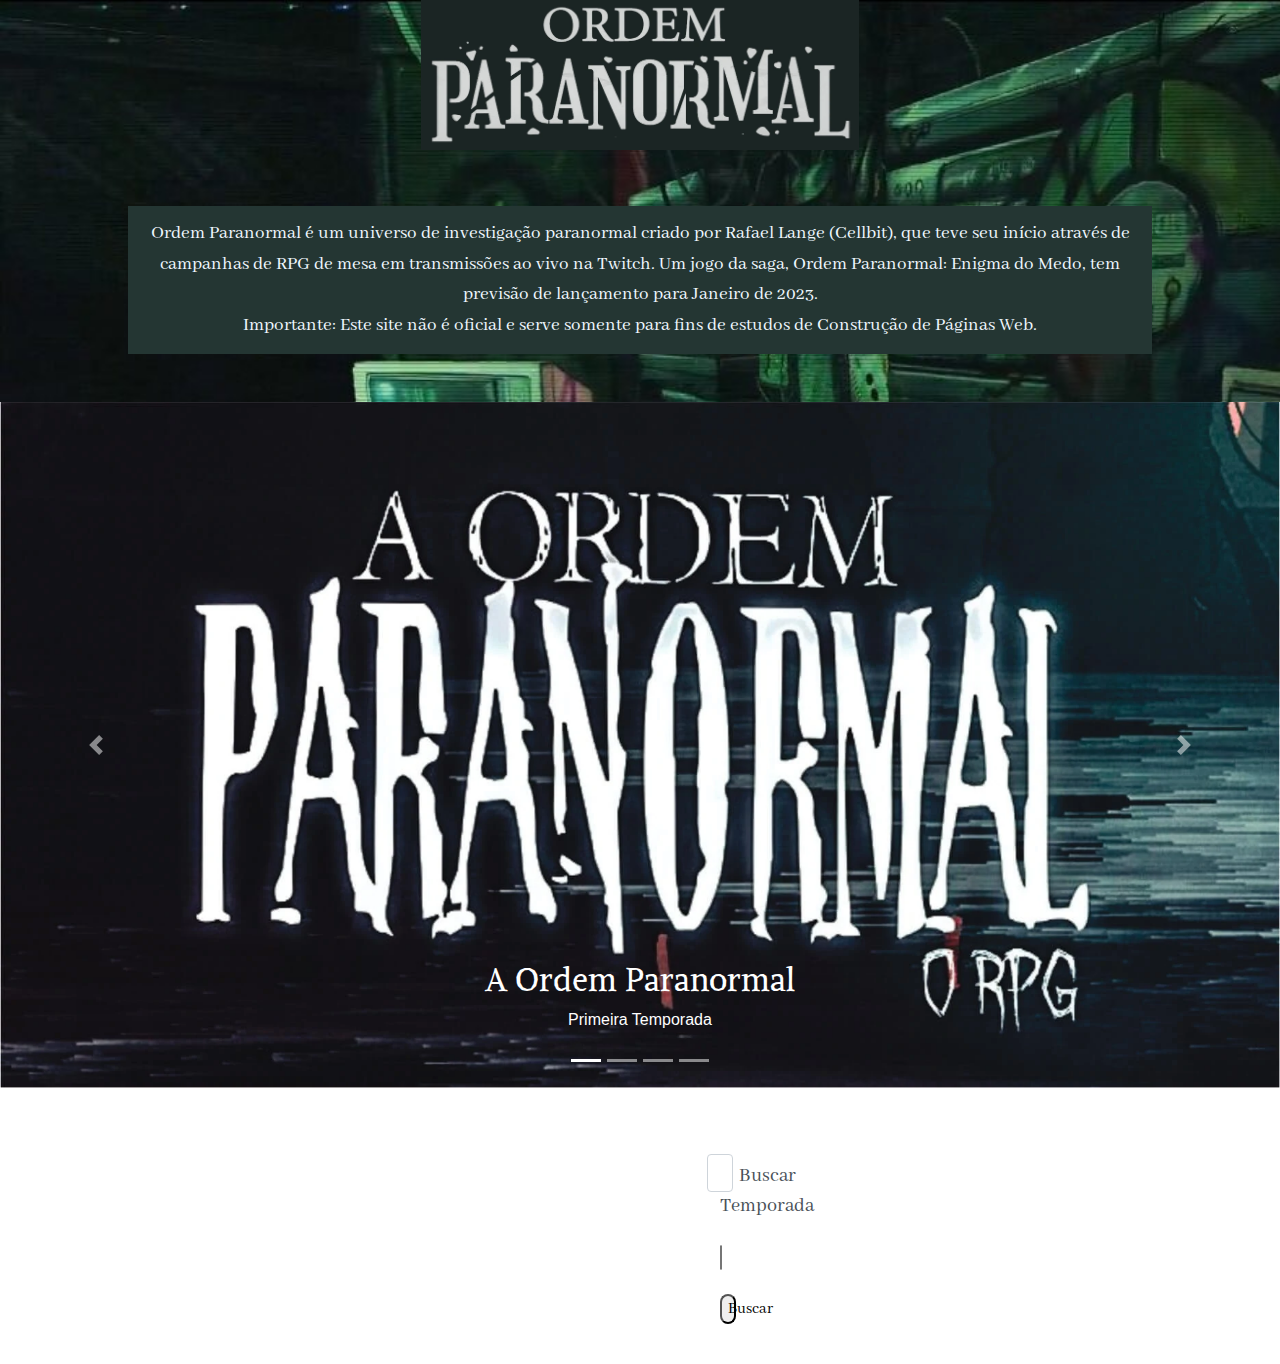
<file: First_Practice_HTML3/index.html>
<!DOCTYPE html>
<html>
    <head>
        <!--<link href="https://cdn.jsdelivr.net/npm/bootstrap@5.2.2/dist/css/bootstrap.min.css" rel="stylesheet" integrity="sha384-Zenh87qX5JnK2Jl0vWa8Ck2rdkQ2Bzep5IDxbcnCeuOxjzrPF/et3URy9Bv1WTRi" crossorigin="anonymous">-->
        <link rel="stylesheet" href="./CSS/bootstrap.min.css">
        <meta name="viewport" content="width=device-width, initial-scale=1.0">
        <!--Head para setar caracteres latinos, o título da página, o favicon, viewport, link da fonte externa (deu problema para utilizar por arquivo) e o css-->
        <link rel="stylesheet" href="./CSS/PagHome.css">
        <title>Ordem Paranormal</title>
        <meta charset="utf-8">  
        <link rel="icon" type="image/x-icon" href="./Images/ElementosParanormal.jpg">
        <!--<link href='https://fonts.googleapis.com/css?family=Alike Angular|Abhaya Libre' rel='stylesheet'>-->
        
    </head>
    <body>
        <!--O Body nesse caso está sendo utilizado mais como plano de fundo com as suas devidas configurações e imagem no css-->
        <header>
            <h1><img src="./Images/HomeLogo.webp" height="150"></h1>
        </header>
        <br><br>
        <div class="start">
            Ordem Paranormal é um universo de investigação paranormal criado por Rafael Lange (Cellbit), que teve seu início através de campanhas de RPG de mesa em transmissões ao vivo na Twitch. Um jogo da saga, Ordem Paranormal: Enigma do Medo, tem previsão de lançamento para Janeiro de 2023.
            <br>
            Importante: Este site não é oficial e serve somente para fins de estudos de Construção de Páginas Web.
        </div>
        <br><br>
        <div class="bd-example">
            <div id="carouselExampleCaptions" class="carousel slide" data-ride="carousel">
              <ol class="carousel-indicators">
                <li data-target="#carouselExampleCaptions" data-slide-to="0" class="active"></li>
                <li data-target="#carouselExampleCaptions" data-slide-to="1"></li>
                <li data-target="#carouselExampleCaptions" data-slide-to="2"></li>
                <li data-target="#carouselExampleCaptions" data-slide-to="3"></li>
              </ol>
              <div class="carousel-inner">
                <div class="carousel-item active">
                  <img src="./Images/Logo_AOP.webp" class="d-block w-100" alt="...">
                  <div class="carousel-caption d-none d-md-block">
                    <h5>A Ordem Paranormal</h5>
                    <p>Primeira Temporada</p>
                  </div>
                </div>
                <div class="carousel-item">
                  <img src="./Images/Logo_OSNF (1).webp" class="d-block w-100" alt="...">
                  <div class="carousel-caption d-none d-md-block">
                    <h5>O Segredo na Floresta (OSNI)</h5>
                    <p>Segunda Temporada</p>
                  </div>
                </div>
                <div class="carousel-item">
                  <img src="./Images/Ordem_Paranormal_Desconjuracao.webp" class="d-block w-100" alt="...">
                  <div class="carousel-caption d-none d-md-block">
                    <h5>Desconjuração</h5>
                    <p>Terceira Temporada</p>
                  </div>
                </div>
                <div class="carousel-item">
                    <img src="./Images/Ordem_Paranormal_Calamidade.webp" class="d-block w-100" alt="...">
                    <div class="carousel-caption d-none d-md-block">
                      <h5>Calamidade</h5>
                      <p>Quarta Temporada</p>
                    </div>
                  </div>
              </div>
              <a class="carousel-control-prev" href="#carouselExampleCaptions" role="button" data-slide="prev">
                <span class="carousel-control-prev-icon" aria-hidden="true"></span>
                <span class="sr-only">Previous</span>
              </a>
              <a class="carousel-control-next" href="#carouselExampleCaptions" role="button" data-slide="next">
                <span class="carousel-control-next-icon" aria-hidden="true"></span>
                <span class="sr-only">Next</span>
              </a>
            </div>
          </div>
          <br><br>
        <!-- Slideshow container
        <div class="slideshow-container">
        -->
            <!-- Full-width images with number and caption text
            <div class="mySlides fade">
            <div class="numbertext">TEMPORADAS</div>
            <img src="./Images/Logo_AOP.webp" style="width:100%">
            <div class="text">Caption Text</div>
            </div>
        
            <div class="mySlides fade">
            <div class="numbertext">TEMPORADAS</div>
            <img src="./Images/Logo_OSNF (1).webp" style="width:100%">
            <div class="text">Caption Two</div>
            </div>
        
            <div class="mySlides fade">
            <div class="numbertext">TEMPORADAS</div>
            <img src="./Images/Ordem_Paranormal_Desconjuracao.webp" style="width:100%">
            <div class="text">Caption Three</div>
            </div>

            <div class="mySlides fade">
            <div class="numbertext">TEMPORADAS</div>
            <img src="./Images/Ordem_Paranormal_Calamidade.webp" style="width:100%">
            <div class="text">Caption Four</div>
            </div>
         -->
            <!-- Next and previous buttons
            <a class="prev" onclick="plusSlides(-1)">&#10094;</a>
            <a class="next" onclick="plusSlides(1)">&#10095;</a>
        </div>
        <br>
         -->
        
        <!-- The dots/circles
        <div style="text-align:center">
            <span class="dot" onclick="currentSlide(1)"></span>
            <span class="dot" onclick="currentSlide(2)"></span>
            <span class="dot" onclick="currentSlide(3)"></span>
            <span class="dot" onclick="currentSlide(4)"></span>
        </div>
         -->

        <form id="formulario" method="post">
        <div class="form-control">
            <p><label for="Busca Temporada">Buscar Temporada</label></p>
            <select name="categoria" id="Categoria">
              <option value=""></option>
              <option value="A Ordem Paranormal">A Ordem Paranormal</option>
              <option value="O Segredo na Floresta">O Segredo na Floresta</option>
              <option value="Desconjuração">Desconjuração</option>
              <option value="Calamidade">Calamidade</option>
            </select>
            <br><br>
            <button id="submit" type="submit">Buscar</button>
        </div>     
      </form>

<script src="./JS/bootstrap.min.js"></script>
<script src="./JS/jquery-3.2.1.slim.min.js"></script>
<script src="./JS/popper.min.js"></script>
<script src="https://code.jquery.com/jquery-3.2.1.slim.min.js" integrity="sha384-KJ3o2DKtIkvYIK3UENzmM7KCkRr/rE9/Qpg6aAZGJwFDMVNA/GpGFF93hXpG5KkN" crossorigin="anonymous"></script>
<script src="https://cdnjs.cloudflare.com/ajax/libs/popper.js/1.12.9/umd/popper.min.js" integrity="sha384-ApNbgh9B+Y1QKtv3Rn7W3mgPxhU9K/ScQsAP7hUibX39j7fakFPskvXusvfa0b4Q" crossorigin="anonymous"></script>
<script src="https://maxcdn.bootstrapcdn.com/bootstrap/4.0.0/js/bootstrap.min.js" integrity="sha384-JZR6Spejh4U02d8jOt6vLEHfe/JQGiRRSQQxSfFWpi1MquVdAyjUar5+76PVCmYl" crossorigin="anonymous"></script>
<script src="./JS/Home.js"></script>
</file>
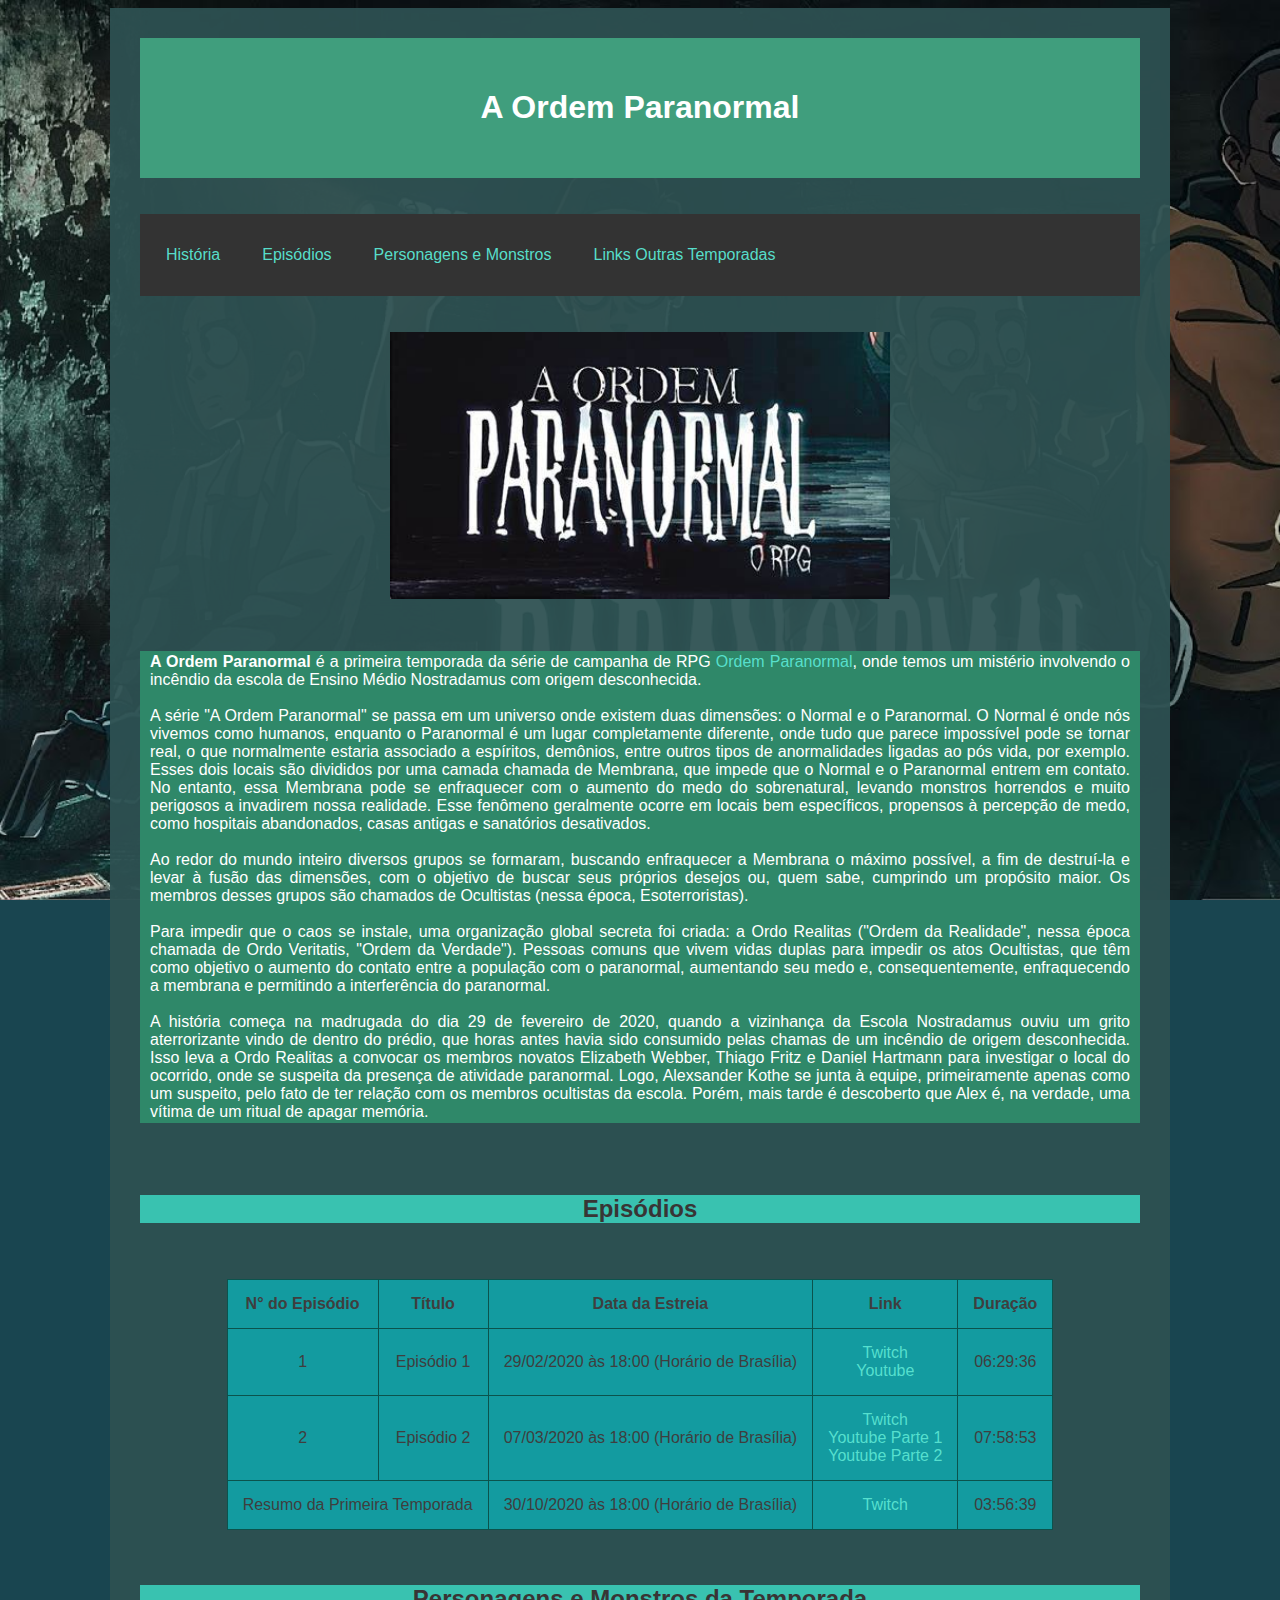
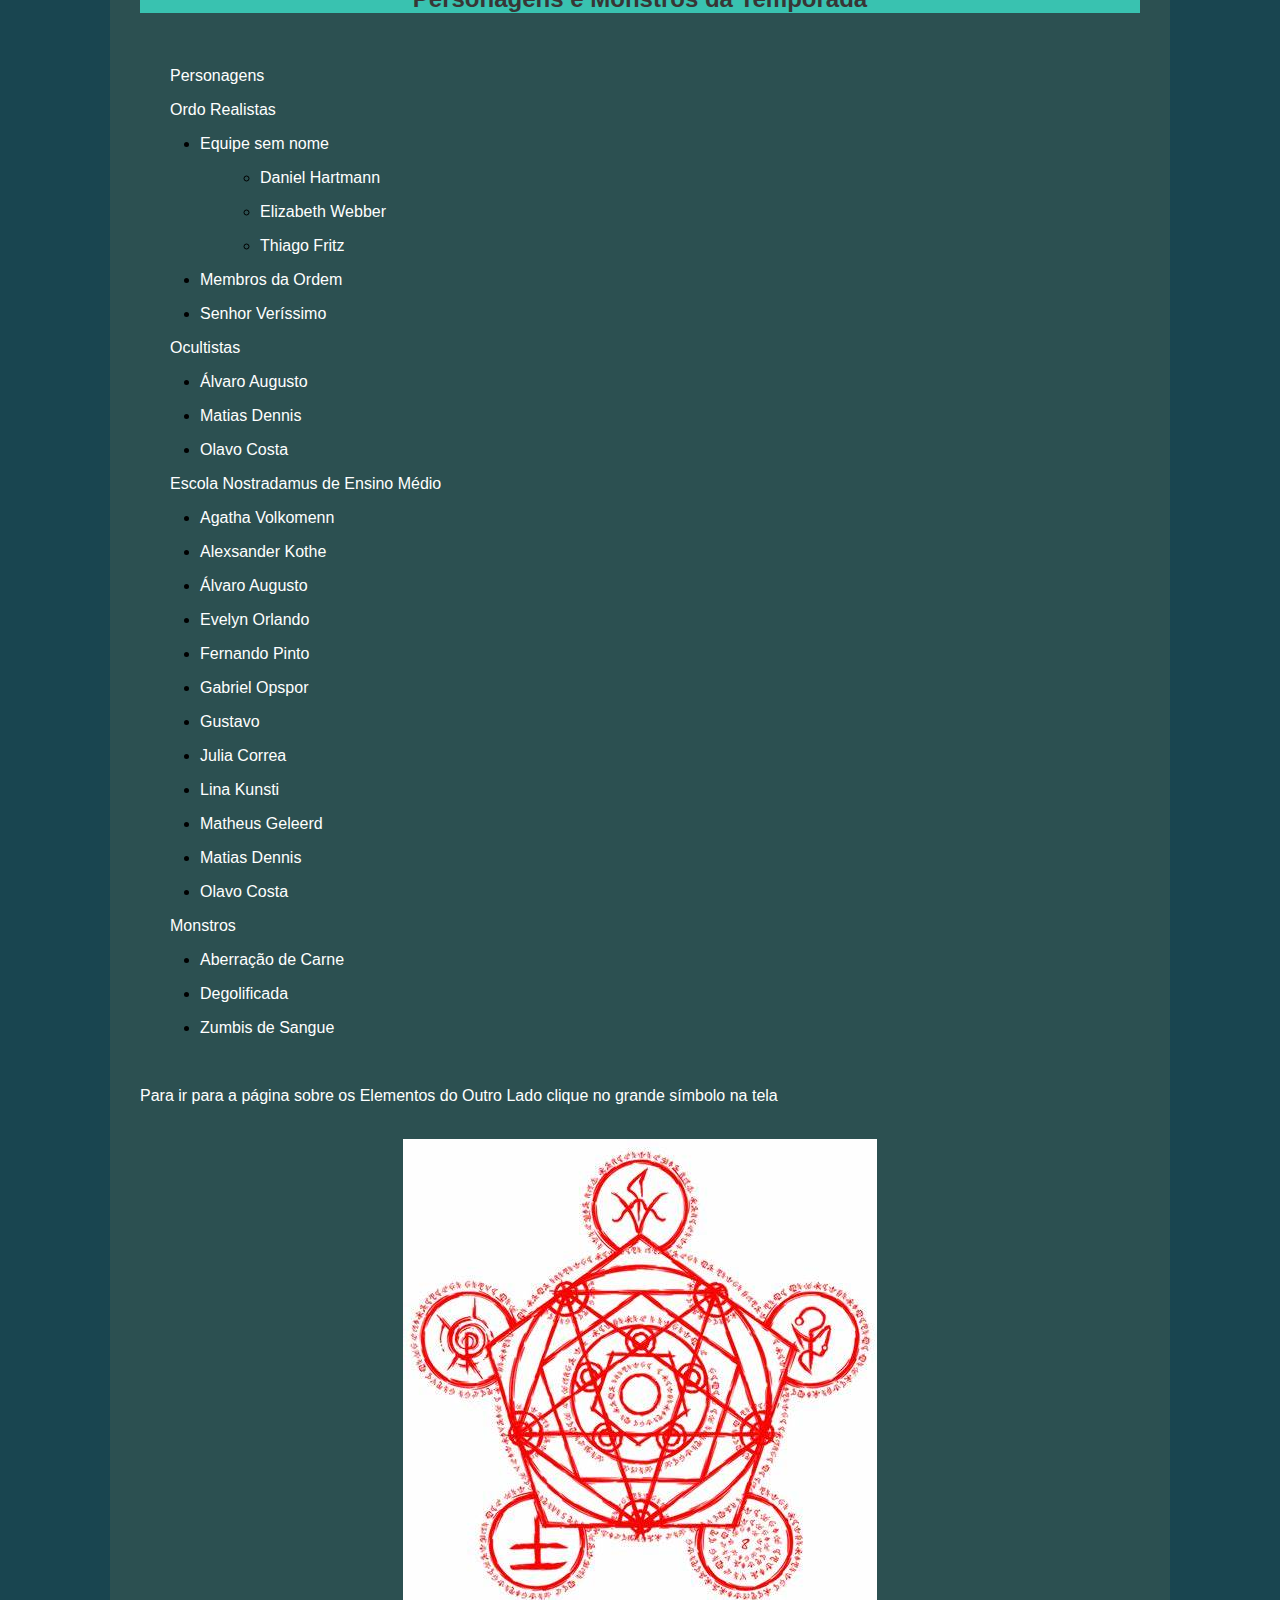
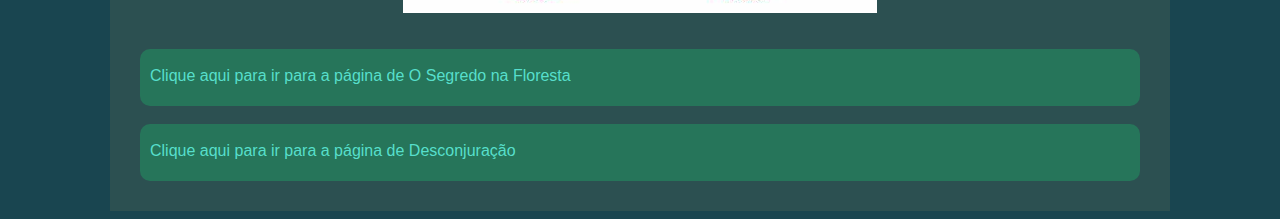
<file: First_Practice_HTML/Pag1.html>
<!DOCTYPE html>
<html>
    <head>
        <!--Head para setar caracteres latinos, o título da página, o favicon e o css-->
        <link rel="stylesheet" href="./CSS/Pag1.css">
        <title>A Ordem Paranormal</title>
        <meta charset="utf-8">  
        <link rel="icon" type="image/x-icon" href="./Images/ElementosParanormal.jpg">
    </head>
    <body>
        <!--O Body nesse caso está sendo utilizado mais como plano de fundo com as suas devidas configurações e imagem no css-->
        <main>
            <!--Uma main que vai ter todo o texto com as suas devidas configurações no css-->
            <!--Header dentro da main para dar mais detaque para o h1-->
            <header>
                <h1>A Ordem Paranormal</h1>
            </header>
            <br><br>
            <!--Menu que leva para diferentes partes da página-->
            <ul class="Menu">
                <li class="ListinhaMenu">
                    <p><a href="#Texto">História<title>Históra da Temporada</title></a></p>
                </li>
                <li class="ListinhaMenu">
                    <p><a href="#Episodios">Episódios<title>Episódios</title></a></p>
                </li>
                <li class="ListinhaMenu">
                    <p><a href="#PersonagensMonstros">Personagens e Monstros<title>Personagens e Monstros da Temporada
                    </title></a></p>
                </li>
                <li class="ListinhaMenu">
                    <p><a href="#LinkPg">Links Outras Temporadas<title>Para as próximas páginas
                    </title></a></p>
                </li>
            </ul>
            <br><br>
            <!--Imagem que leva para um link externo, que no caso leva para a temporada no Youtube-->
                <a href="https://www.youtube.com/c/OrdemParanormal">
                    <img src="./Images/Ordem.jpg" title="Ordem Paranormal" alt="Ordem Paranormal" width="500">
                </a>
                <br><br>
                <!--Aqui começa o texto em si-->
                <p id="Texto"><b>A Ordem Paranormal</b> é a primeira temporada da série de campanha de RPG 
                <a href="https://www.youtube.com/c/OrdemParanormal">Ordem Paranormal</a>, onde 
                temos um mistério involvendo o incêndio da escola de Ensino Médio Nostradamus com 
                origem desconhecida.
                <br><br>
                A série "A Ordem Paranormal" se passa em um universo onde existem duas dimensões: o Normal e 
                o Paranormal. O Normal é onde nós vivemos como humanos, enquanto o Paranormal é um lugar completamente 
                diferente, onde tudo que parece impossível pode se tornar real, o que normalmente estaria associado a 
                espíritos, demônios, entre outros tipos de anormalidades ligadas ao pós vida, por exemplo. Esses dois 
                locais são divididos por uma camada chamada de Membrana, que impede que o Normal e o Paranormal entrem 
                em contato. No entanto, essa Membrana pode se enfraquecer com o aumento do medo do sobrenatural, levando 
                monstros horrendos e muito perigosos a invadirem nossa realidade. Esse fenômeno geralmente ocorre em locais 
                bem específicos, propensos à percepção de medo, como hospitais abandonados, casas antigas e sanatórios 
                desativados.
        
                <br><br>Ao redor do mundo inteiro diversos grupos se formaram, buscando enfraquecer a Membrana o 
                máximo possível, a fim de destruí-la e levar à fusão das dimensões, com o objetivo de buscar seus 
                próprios desejos ou, quem sabe, cumprindo um propósito maior. Os membros desses grupos são chamados de 
                Ocultistas (nessa época, Esoterroristas).
        
                <br><br>Para impedir que o caos se instale, uma organização global secreta foi criada: a Ordo Realitas 
                ("Ordem da Realidade", nessa época chamada de Ordo Veritatis, "Ordem da Verdade"). Pessoas comuns 
                que vivem vidas duplas para impedir os atos Ocultistas, que têm como objetivo o aumento do contato 
                entre a população com o paranormal, aumentando seu medo e, consequentemente, enfraquecendo a membrana 
                e permitindo a interferência do paranormal.
        
                <br><br>A história começa na madrugada do dia 29 de fevereiro de 2020, quando a vizinhança da Escola 
                Nostradamus ouviu um grito aterrorizante vindo de dentro do prédio, que horas antes havia sido consumido 
                pelas chamas de um incêndio de origem desconhecida. Isso leva a Ordo Realitas a convocar os membros 
                novatos Elizabeth Webber, Thiago Fritz e Daniel Hartmann para investigar o local do ocorrido, onde se 
                suspeita da presença de atividade paranormal. Logo, Alexsander Kothe se junta à equipe, primeiramente 
                apenas como um suspeito, pelo fato de ter relação com os membros ocultistas da escola. Porém, mais tarde 
                é descoberto que Alex é, na verdade, uma vítima de um ritual de apagar memória. 
                </p>
                <!--Aqui termina sobre a história básica da temporada-->
            <br><br>
            <!--Uma tabela sobre algumas informações do episódios da temporada-->
            <h2 id="Episodios">Episódios</h2>
            <br><br>
                <table>
                    <tr>
                        <th>N° do Episódio</th>
                        <th>Título</th>
                        <th>Data da Estreia</th>
                        <th>Link</th>
                        <th>Duração</th>
                    </tr>
                    <tr>
                        <td>1</td>
                        <td>Episódio 1</td>
                        <td>29/02/2020 às 18:00 (Horário de Brasília)</td>
                        <td><a href="https://www.twitch.tv/videos/559895837?filter=archives&sort=time">Twitch<title>Episódio 1 na Twitch</title>
                            </a><br><a href="https://www.youtube.com/watch?v=uplnCYc0fDg&t=1072s">Youtube<title>Episódio 1 no Youtube</title>
                            </a></td>
                        <td>06:29:36</td>
                    </tr>
                    <tr>
                        <td>2</td>
                        <td>Episódio 2</td>
                        <td>07/03/2020 às 18:00 (Horário de Brasília)</td>
                        <td><a href="https://www.twitch.tv/videos/563520936?filter=archives&sort=time">Twitch<title>Episódio 25 na Twitch</title>
                            </a><br><a href="https://www.youtube.com/watch?v=4Ud5QQ2IEgU">Youtube Parte 1<title>Episódio 2 no Youtube parte 1</title>
                            </a><br><a href="https://www.youtube.com/watch?v=dtcsHSAEik8">Youtube Parte 2<title>Episódio 2 no Youtube parte 2</title>
                            </a></td>
                        <td>07:58:53</td>
                    </tr>
                    <tr>
                        <td colspan="2">Resumo da Primeira Temporada</td>
                        <td>30/10/2020 às 18:00 (Horário de Brasília)</td>
                        <td><a href="https://www.twitch.tv/cellbit/video/786985935">Twitch<title>Resumo da temporada na Twitch</title></a></td>
                        <td>03:56:39</td>
                    </tr>
                </table>
                <!--Termino da tabela-->
                <br><br>
                <!--Sobre os personagens e monstros da temporada utiliza-se uma lista não ordenada de algumas informações-->
                <h2 id="PersonagensMonstros">Personagens e Monstros da Temporada</h2>
                <br>
                <p id="Personagens">Personagens</p>
                <p id="OrdoRealitas">Ordo Realistas</p>
                <ul>
                    <li>
                        <p>Equipe sem nome</p>
                        <ul>
                            <li>
                                <p>Daniel Hartmann</p>
                                
                            </li>
                            <li>
                                <p>Elizabeth Webber</p>
                            </li>
                            <li>
                                <p>Thiago Fritz</p>
                            </li>
                        </ul>
                    </li>
                    <li>
                        <p>Membros da Ordem</p>
                    </li>
                    <li>
                        <p>Senhor Veríssimo</p>
                    </li>
                </ul>
                <p id="Ocultistas">Ocultistas</p>
                <ul>
                    <li>
                        <p>Álvaro Augusto</p>
                    </li>
                    <li>
                        <p>Matias Dennis</p>
                    </li>
                    <li>
                        <p>Olavo Costa</p>
                    </li>
                </ul>
                <p id="EscolaNostradamus">Escola Nostradamus de Ensino Médio</p>
                <ul>
                    <li>
                        <p>Agatha Volkomenn</p>
                    </li>
                    <li>
                        <p>Alexsander Kothe</p>
                    </li>
                    <li>
                        <p>Álvaro Augusto</p>
                    </li>
                    <li>
                        <p>Evelyn Orlando</p>
                    </li>
                    <li>
                        <p>Fernando Pinto</p>
                    </li>
                    <li>
                        <p>Gabriel Opspor</p>
                    </li>
                    <li>
                        <p>Gustavo</p>
                    </li>
                    <li>
                        <p>Julia Correa</p>
                    </li>
                    <li>
                        <p>Lina Kunsti</p>
                    </li>
                    <li>
                        <p>Matheus Geleerd</p>
                    </li>
                    <li>
                        <p>Matias Dennis</p>
                    </li>
                    <li>
                        <p>Olavo Costa</p>
                    </li>
                </ul>
                <p id="Monstros">Monstros</p>
                <ul>
                    <li>
                        <p>Aberração de Carne</p>
                    </li>
                    <li>
                        <p>Degolificada</p>
                    </li>
                    <li>
                        <p>Zumbis de Sangue</p>
                    </li>
                </ul>
                <!--Termino da lista não ordenada-->
                <br>
                <p>Para ir para a página sobre os Elementos do Outro Lado clique no grande símbolo na tela</p>
                <br>
                <!--Image Map para ir para a página que fala sobre os elementos do outro lado e seus monstros-->
                <img src="./Images/ElementosParanormal.jpg" usemap="#image_map">
                <map name="image_map">
                  <area alt="Elementos do Outro Lado" title="Elementos do Outro Lado" href="./Pag4.html" coords="237,248,239" shape="circle">
                </map>  
                <br><br>
                <!--Bottom com o link das outras páginas (ou pelo menos da tentativa de um)-->
                <div id="LinkPg" bottom>
                    <p><a href="./Pag2.html">Clique aqui para ir para a página de O Segredo na Floresta</a></p>
                </div>
                <br>
                <div id="LinkPg" bottom>
                    <p><a href="./Pag3.html">Clique aqui para ir para a página de Desconjuração</a></p>
                </div>
        </main>
    </body>
</html>
</file>
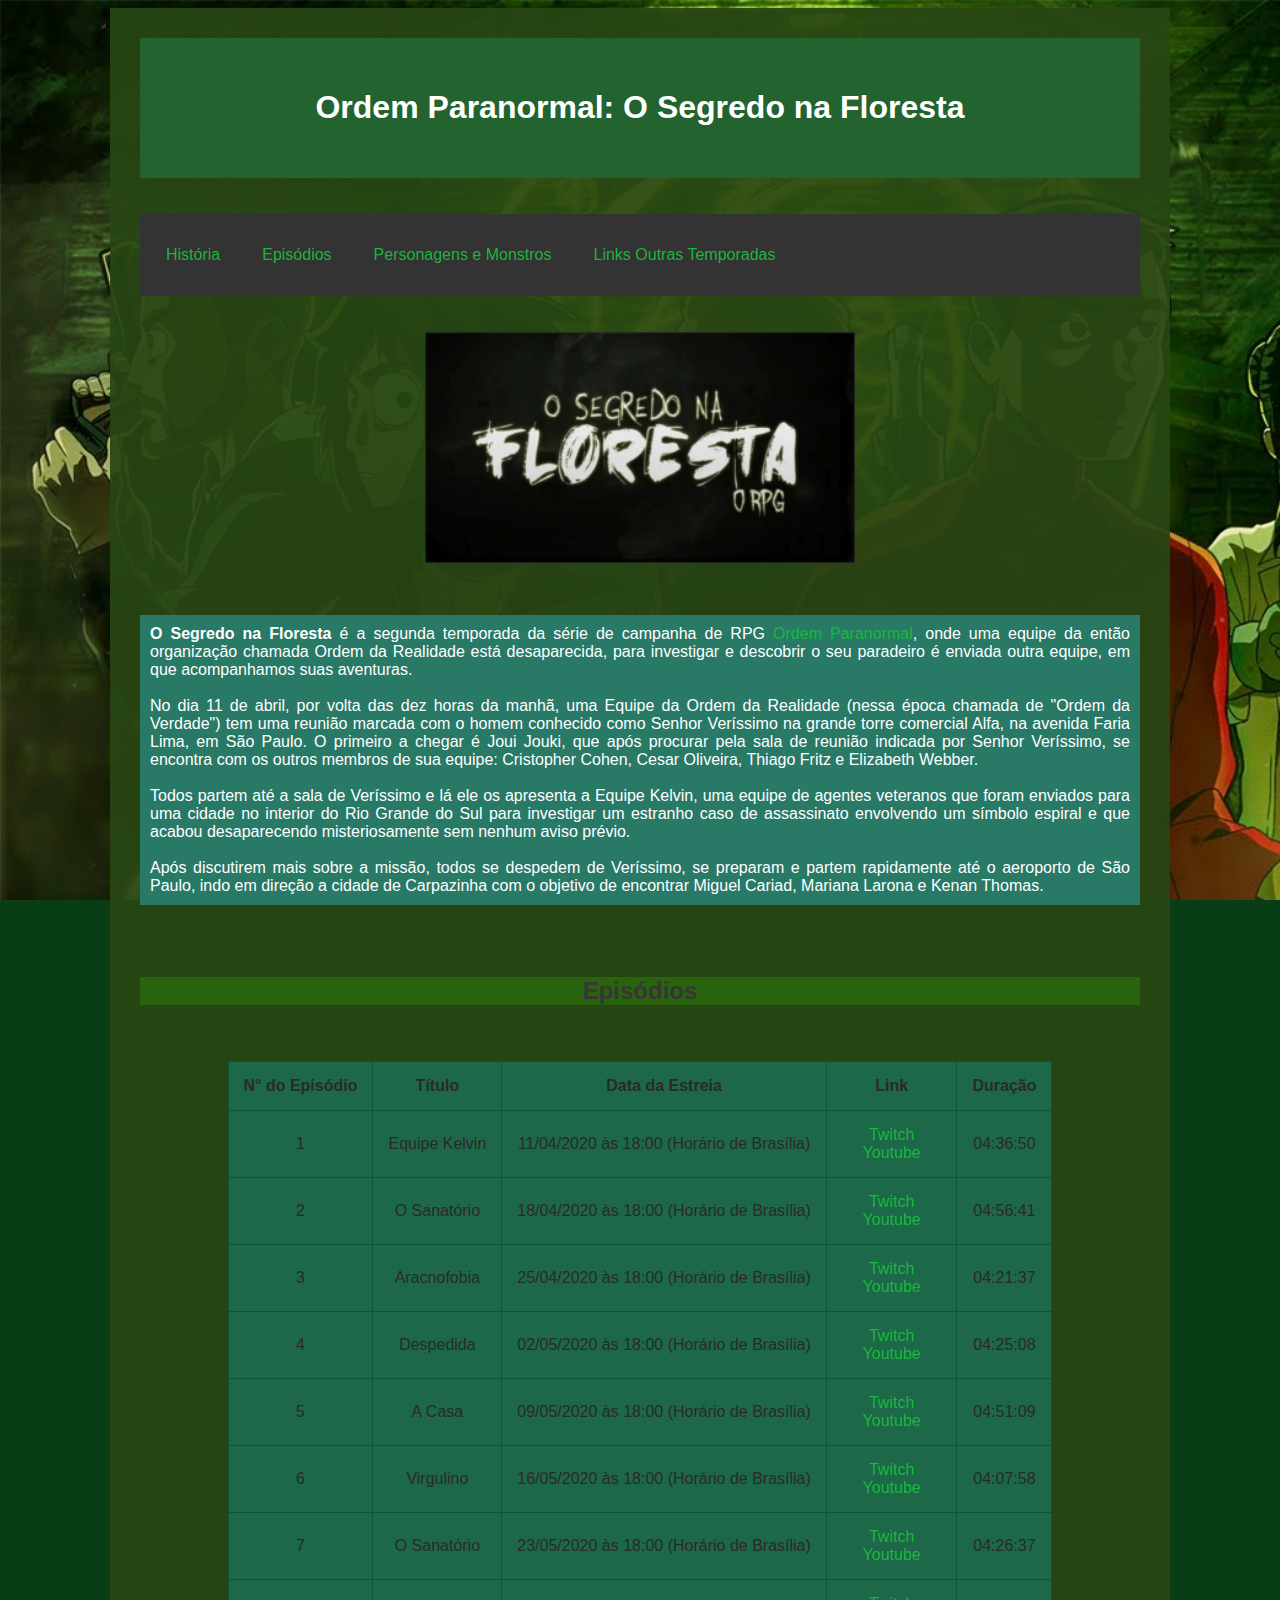
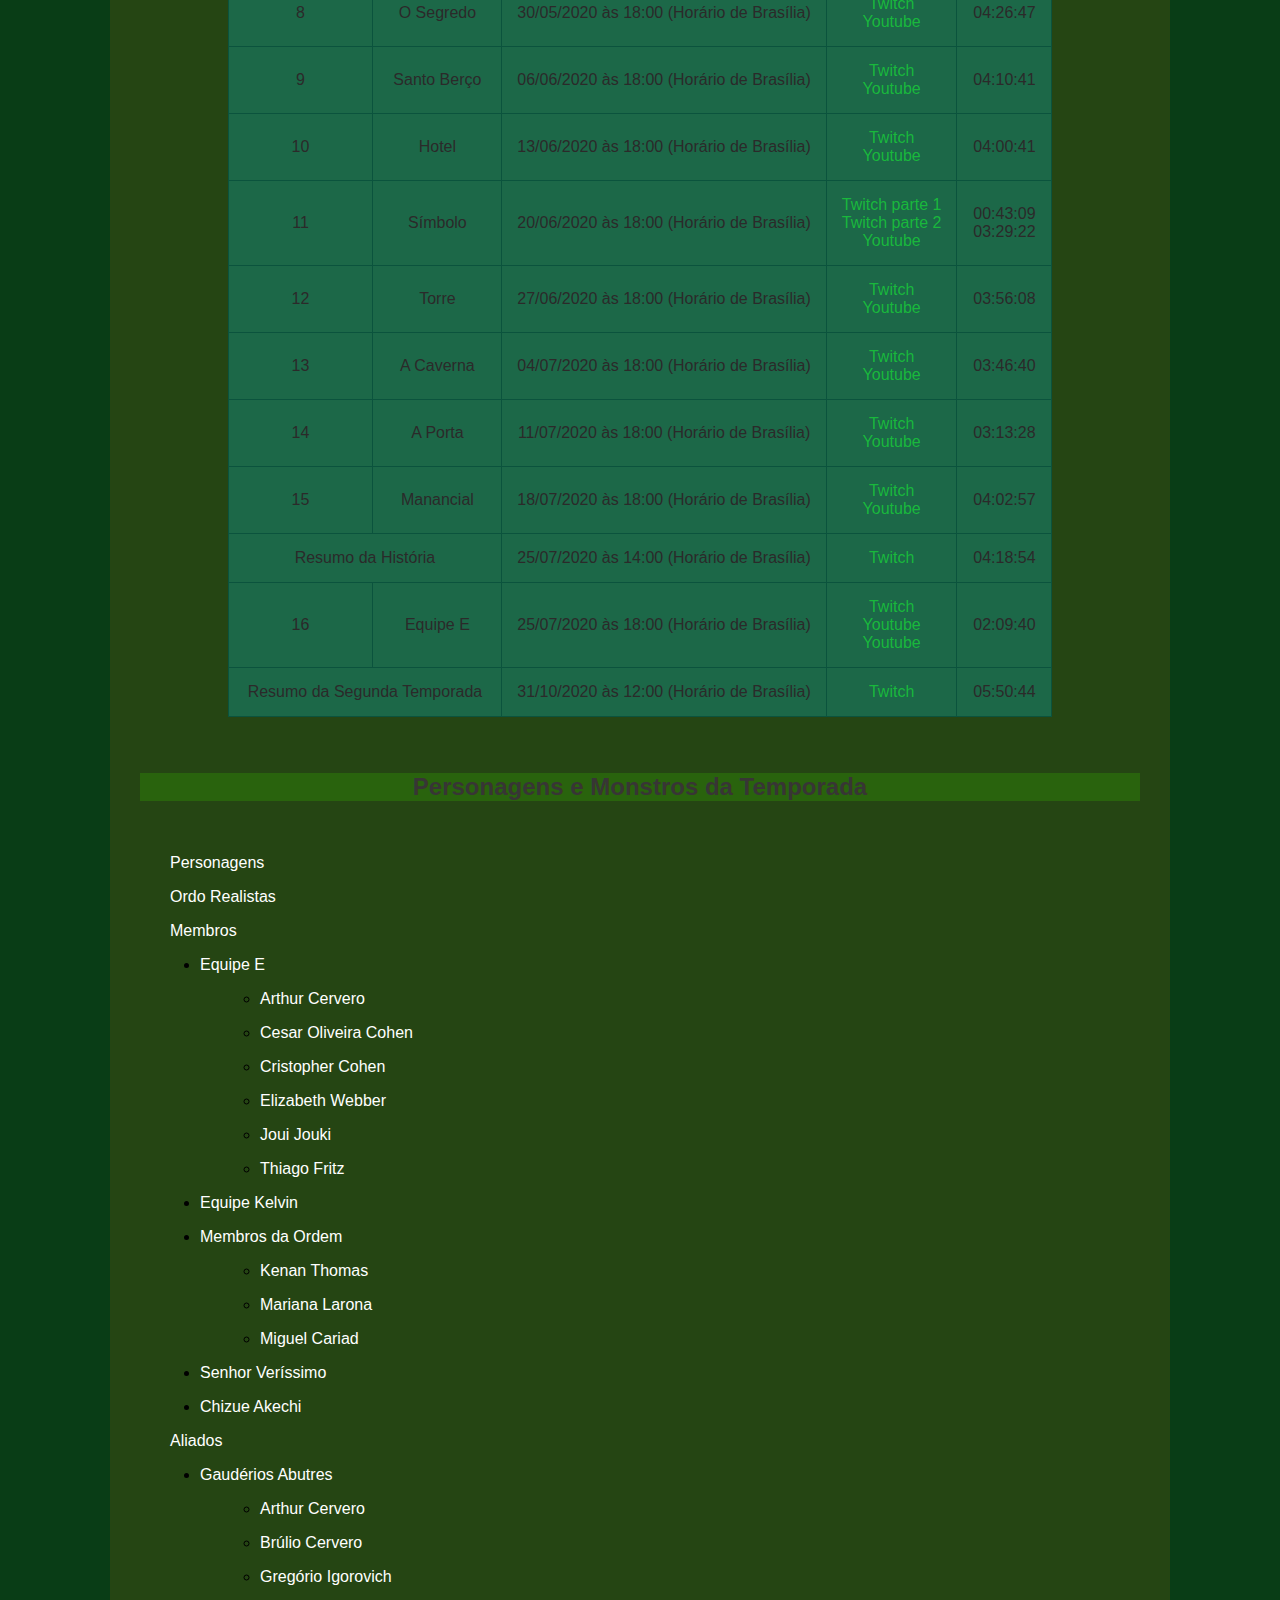
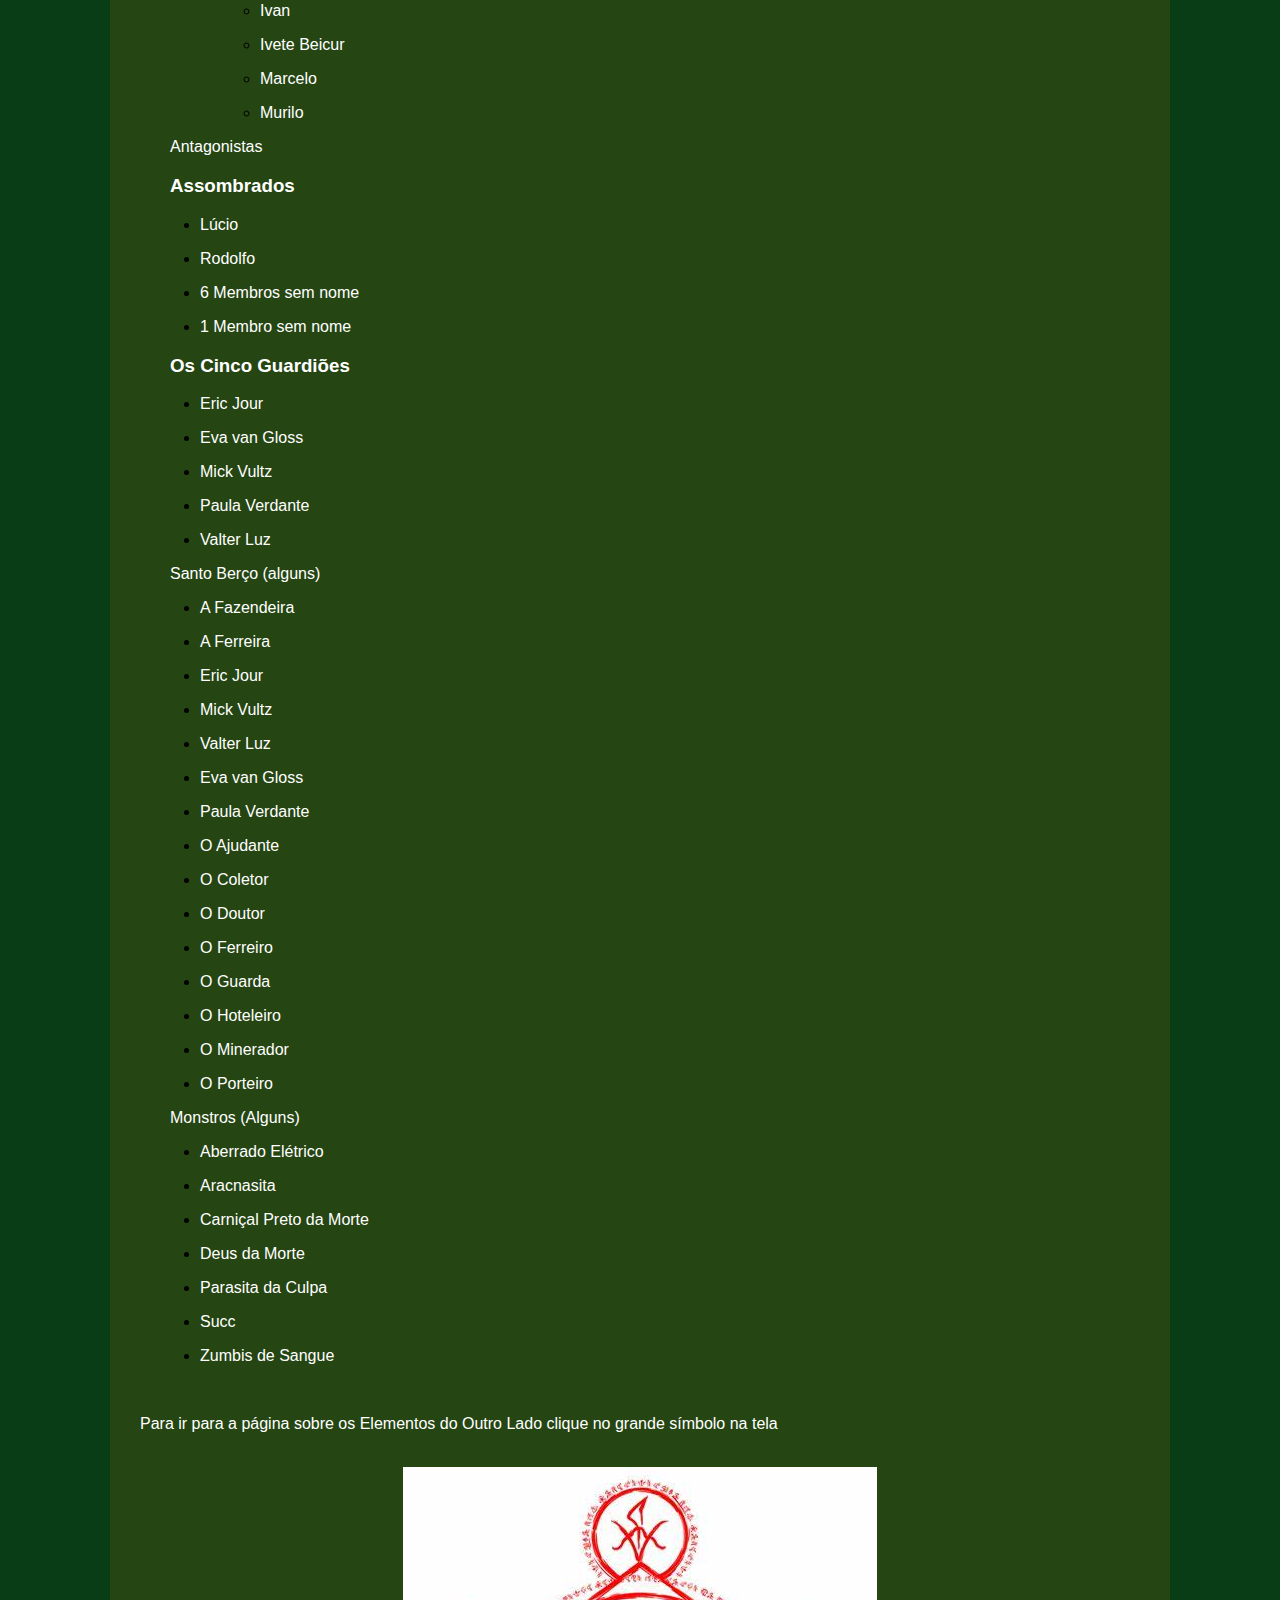
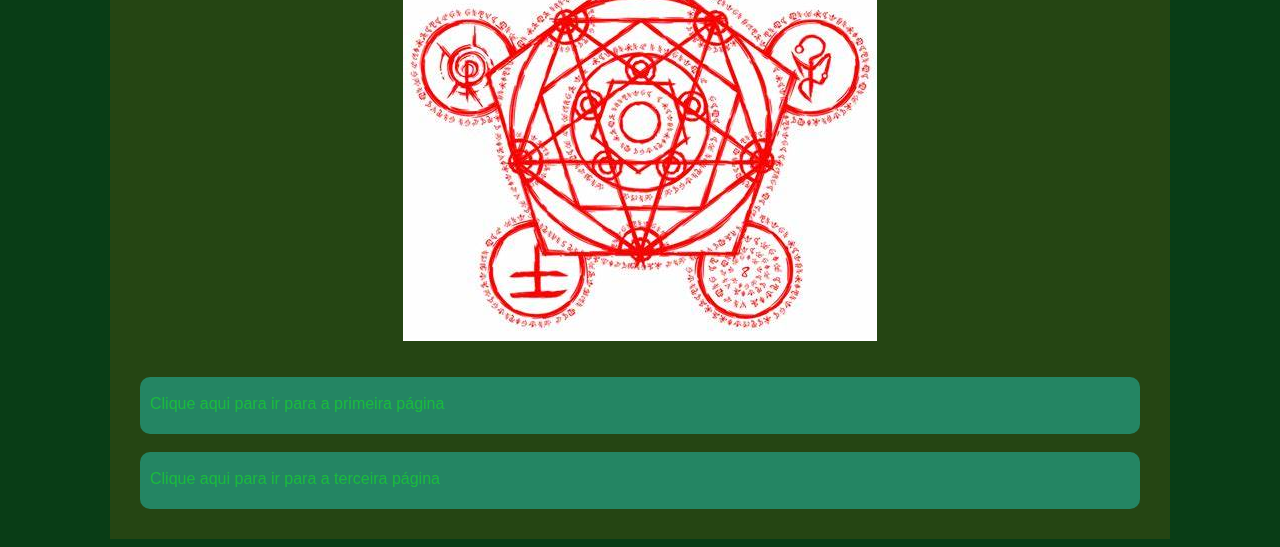
<file: First_Practice_HTML/Pag2.html>
<!DOCTYPE html>
<html>
    <head>
        <!--Head para setar caracteres latinos, o título da página, o favicon e o css-->
        <link rel="stylesheet" href="./CSS/Pag2.css">        
        <title>O Segredo na Floresta</title>
        <meta charset="utf-8">
        <link rel="icon" type="image/x-icon" href="./Images/ElementosParanormal.jpg">
    </head>
    <body>
        <!--O Body nesse caso está sendo utilizado mais como plano de fundo com as suas devidas configurações e imagem no css-->
        <main>
            <!--Uma main que vai ter todo o texto com as suas devidas configurações no css-->
            <!--Header dentro da main para dar mais detaque para o h1-->
            <header>
                <h1>Ordem Paranormal: O Segredo na Floresta</h1>
            </header>
            <br><br>
            <!--Menu que leva para diferentes partes da página-->
            <ul class="Menu">
                <li class="ListinhaMenu">
                    <p><a href="#Texto">História<title>Históra da Temporada</title></a></p>
                </li>
                <li class="ListinhaMenu">
                    <p><a href="#Episodios">Episódios<title>Episódios</title></a></p>
                </li>
                <li class="ListinhaMenu">
                    <p><a href="#PersonagensMonstros">Personagens e Monstros<title>Personagens e Monstros da Temporada
                    </title></a></p>
                </li>
                <li class="ListinhaMenu">
                    <p><a href="#LinkPg">Links Outras Temporadas<title>Para as próximas páginas
                    </title></a></p>
                </li>
            </ul>
            <br><br>
            <!--Imagem que leva para um link externo, que no caso leva para a temporada no Youtube-->
                <a href="https://www.youtube.com/playlist?list=PL7ZwE005lvhoGkp88Ur7MBL3jXf4XqMjF">
                    <img src="./Images/Logo_OSNF.webp" title="O Segredo na Floresta" alt="O Segredo na Floresta" 
                    width="430">
                </a>
                <br><br>
                <!--Aqui começa o texto em si-->
                <p id="Texto"><b> O Segredo na Floresta</b> é a segunda temporada da série de campanha de RPG 
                    <a href="https://www.youtube.com/c/OrdemParanormal">Ordem Paranormal</a>, onde uma equipe da então 
                organização chamada Ordem da Realidade está desaparecida, para investigar e descobrir o seu paradeiro é 
                enviada outra equipe, em que acompanhamos suas aventuras.
                <br><br>
                No dia 11 de abril, por volta das dez horas da manhã, uma Equipe da Ordem da Realidade (nessa época chamada
                de "Ordem da Verdade") tem uma reunião marcada com o homem conhecido como Senhor Veríssimo na grande torre 
                comercial Alfa, na avenida Faria Lima, em São Paulo. O primeiro a chegar é Joui Jouki, que após procurar pela 
                sala de reunião indicada por Senhor Veríssimo, se encontra com os outros membros de sua equipe: Cristopher 
                Cohen, Cesar Oliveira, Thiago Fritz e Elizabeth Webber.
                <br><br>
                Todos partem até a sala de Veríssimo e lá ele os apresenta a Equipe Kelvin, uma equipe de agentes veteranos 
                que foram enviados para uma cidade no interior do Rio Grande do Sul para investigar um estranho caso de 
                assassinato envolvendo um símbolo espiral e que acabou desaparecendo misteriosamente sem nenhum aviso prévio.
                <br><br>
                Após discutirem mais sobre a missão, todos se despedem de Veríssimo, se preparam e partem rapidamente até o 
                aeroporto de São Paulo, indo em direção a cidade de Carpazinha com o objetivo de encontrar Miguel Cariad, 
                Mariana Larona e Kenan Thomas.
                </p>
                <!--Aqui termina sobre a história básica da temporada-->
                <br><br>
                <!--Uma tabela sobre algumas informações do episódios da temporada-->
                <h2 id="Episodios">Episódios</h2>
                <br><br>
                    <table>
                        <tr>
                            <th>N° do Episódio</th>
                            <th>Título</th>
                            <th>Data da Estreia</th>
                            <th>Link</th>
                            <th>Duração</th>
                        </tr>
                        <tr>
                            <td>1</td>
                            <td>Equipe Kelvin</td>
                            <td>11/04/2020 às 18:00 (Horário de Brasília)</td>
                            <td><a href="https://www.twitch.tv/videos/589503077?collection=qOkSjK8-CRaxMQ">Twitch<title>Episódio 1 na Twitch</title>
                                </a><br><a href="https://www.youtube.com/watch?v=23z-tCHgMGI">Youtube<title>Episódio 1 no Youtube</title>
                                </a></td>
                            <td>04:36:50</td>
                        </tr>
                        <tr>
                            <td>2</td>
                            <td>O Sanatório</td>
                            <td>18/04/2020 às 18:00 (Horário de Brasília)</td>
                            <td><a href="https://www.twitch.tv/videos/595957579?collection=qOkSjK8-CRaxMQ">Twitch<title>Episódio 2 na Twitch</title>
                                </a><br><a href="https://www.youtube.com/watch?v=sq37bBDs8vk">Youtube<title>Episódio 2 no Youtube</title>
                                </a></td>
                            <td>04:56:41</td>
                        </tr>
                        <tr>
                            <td>3</td>
                            <td>Aracnofobia</td>
                            <td>25/04/2020 às 18:00 (Horário de Brasília)</td>
                            <td><a href="https://www.twitch.tv/videos/602611106?collection=qOkSjK8-CRaxMQ">Twitch<title>Episódio 3 na Twitch</title>
                                </a><br><a href="https://www.youtube.com/watch?v=qzUD-387XhM">Youtube<title>Episódio 3 no Youtube</title>
                                </a></td>
                            <td>04:21:37</td>
                        </tr>
                        <tr>
                            <td>4</td>
                            <td>Despedida</td>
                            <td>02/05/2020 às 18:00 (Horário de Brasília)</td>
                            <td><a href="https://www.twitch.tv/videos/609445768?collection=qOkSjK8-CRaxMQ">Twitch<title>Episódio 4 na Twitch</title>
                                </a><br><a href="https://www.youtube.com/watch?v=NhhnGF1Lpx4">Youtube<title>Episódio 4 no Youtube</title>
                                </a></td>
                            <td>04:25:08</td>
                        </tr>
                        <tr>
                            <td>5</td>
                            <td>A Casa</td>
                            <td>09/05/2020 às 18:00 (Horário de Brasília)</td>
                            <td><a href="https://www.twitch.tv/videos/616242766?collection=qOkSjK8-CRaxMQ">Twitch<title>Episódio 5 na Twitch</title>
                                </a><br><a href="https://www.youtube.com/watch?v=mtXiwMX0K-c">Youtube<title>Episódio 5 no Youtube</title>
                                </a></td>
                            <td>04:51:09</td>
                        </tr>
                        <tr>
                            <td>6</td>
                            <td>Virgulino</td>
                            <td>16/05/2020 às 18:00 (Horário de Brasília)</td>
                            <td><a href="https://www.twitch.tv/videos/623141352?collection=qOkSjK8-CRaxMQ">Twitch<title>Episódio 6 na Twitch</title>
                                </a><br><a href="https://www.youtube.com/watch?v=03Led-EYcA8">Youtube<title>Episódio 6 no Youtube</title>
                                </a></td>
                            <td>04:07:58</td>
                        </tr>
                        <tr>
                            <td>7</td>
                            <td>O Sanatório</td>
                            <td>23/05/2020 às 18:00 (Horário de Brasília)</td>
                            <td><a href="https://www.twitch.tv/videos/629954871?collection=qOkSjK8-CRaxMQ">Twitch<title>Episódio 7 na Twitch</title>
                                </a><br><a href="https://www.youtube.com/watch?v=VldAD6_DMgw">Youtube<title>Episódio 7 no Youtube</title>
                                </a></td>
                            <td>04:26:37</td>
                        </tr>
                        <tr>
                            <td>8</td>
                            <td>O Segredo</td>
                            <td>30/05/2020 às 18:00 (Horário de Brasília)</td>
                            <td><a href="https://www.twitch.tv/videos/636710093?collection=qOkSjK8-CRaxMQ">Twitch<title>Episódio 8 na Twitch</title>
                                </a><br><a href="https://youtu.be/gYdRp7eohyQ">Youtube<title>Episódio 8 no Youtube</title>
                                </a></td>
                            <td>04:26:47</td>
                        </tr>
                        <tr>
                            <td>9</td>
                            <td>Santo Berço</td>
                            <td>06/06/2020 às 18:00 (Horário de Brasília)</td>
                            <td><a href="https://www.twitch.tv/videos/643316420">Twitch<title>Episódio 9 na Twitch</title>
                                </a><br><a href="https://www.youtube.com/watch?v=En2JC9n66bo">Youtube<title>Episódio 9 no Youtube</title>
                                </a></td>
                            <td>04:10:41</td>
                        </tr>
                        <tr>
                            <td>10</td>
                            <td>Hotel</td>
                            <td>13/06/2020 às 18:00 (Horário de Brasília)</td>
                            <td><a href="https://www.twitch.tv/videos/650003977">Twitch<title>Episódio 10 na Twitch</title>
                                </a><br><a href="https://www.youtube.com/watch?v=ZCY9Ez6gzfY">Youtube<title>Episódio 10 no Youtube</title>
                                </a></td>
                            <td>04:00:41</td>
                        </tr>
                        <tr>
                            <td>11</td>
                            <td>Símbolo</td>
                            <td>20/06/2020 às 18:00 (Horário de Brasília)</td>
                            <td><a href="https://www.twitch.tv/videos/656680624">Twitch parte 1<title>Episódio 11 na Twitch parte 1</title>
                            </a><br><a href="https://www.twitch.tv/videos/656718772">Twitch parte 2<title>Episódio 11 na Twitch parte 2</title></a>
                            </a><br><a href="https://www.youtube.com/watch?v=lPEH0PmDA9M">Youtube<title>Episódio 11 no Youtube</title>
                            </a>
                            <td>00:43:09<br>03:29:22
                            </td>
                        </tr>
                        <tr>
                            <td>12</td>
                            <td>Torre</td>
                            <td>27/06/2020 às 18:00 (Horário de Brasília)</td>
                            <td><a href="https://www.twitch.tv/videos/663386664">Twitch<title>Episódio 12 na Twitch</title>
                                </a><br><a href="https://www.youtube.com/watch?v=Rjkt4KpNpBM">Youtube<title>Episódio 12 no Youtube</title>
                                </a></td>
                            <td>03:56:08</td>
                        </tr>
                        <tr>
                            <td>13</td>
                            <td>A Caverna</td>
                            <td>04/07/2020 às 18:00 (Horário de Brasília)</td>
                            <td><a href="https://www.twitch.tv/videos/670137533">Twitch<title>Episódio 13 na Twitch</title>
                                </a><br><a href="https://www.youtube.com/watch?v=cOTLH2R_iiE">Youtube<title>Episódio 13 no Youtube</title>
                                </a></td>
                            <td>03:46:40</td>
                        </tr>
                        <tr>
                            <td>14</td>
                            <td>A Porta</td>
                            <td>11/07/2020 às 18:00 (Horário de Brasília)</td>
                            <td><a href="https://www.twitch.tv/videos/676870584">Twitch<title>Episódio 14 na Twitch</title>
                                </a><br><a href="https://www.youtube.com/watch?v=jVJkjOOFIyw">Youtube<title>Episódio 4 no Youtube</title>
                                </a></td>
                            <td>03:13:28</td>
                        </tr>
                        <tr>
                            <td>15</td>
                            <td>Manancial</td>
                            <td>18/07/2020 às 18:00 (Horário de Brasília)</td>
                            <td><a href="https://www.twitch.tv/videos/683724334">Twitch<title>Episódio 15 na Twitch</title>
                                </a><br><a href="https://youtu.be/o6_N14zB80s">Youtube<title>Episódio 15 no Youtube</title>
                                </a></td>
                            <td>04:02:57</td>
                        </tr>
                        <tr>
                            <td colspan="2">Resumo da História</td>
                            <td>25/07/2020 às 14:00 (Horário de Brasília)</td>
                            <td><a href="https://www.twitch.tv/videos/690437044">Twitch<title>Resumo da temporada na Twitch</title></a></td>
                            <td>04:18:54</td>
                        </tr>
                        <tr>
                            <td>16</td>
                            <td>Equipe E</td>
                            <td>25/07/2020 às 18:00 (Horário de Brasília)</td>
                            <td><a href="https://www.twitch.tv/videos/690671958">Twitch<title>Episódio 16 na Twitch</title>
                                </a><br><a href="https://www.youtube.com/watch?v=BH-yFQo882w">Youtube<title>Episódio 16 no Youtube/title>
                                </a></td>
                            <td>03:58:58</td>
                        </tr>
                        <tr>
                            <td>EXTRA</td>
                            <td>Revelando O Segredo na Floresta</td>
                            <td>01/08/2020 às 18:00 (Horário de Brasília)</td>
                            <td><a href="https://www.twitch.tv/videos/697555290">Twitch<title>Revelando na Twitch</title>
                                </a><br><a href="https://www.youtube.com/watch?v=1bqHTmcCicY">Youtube<title>Revelando no Youtube</title>
                                </a></td>
                            <td>02:09:40</td>
                        </tr>
                        <tr>
                            <td colspan="2">Resumo da Segunda Temporada</td>
                            <td>31/10/2020 às 12:00 (Horário de Brasília)</td>
                            <td><a href="https://www.twitch.tv/videos/787649160">Twitch<title>Resumo da temporada na Twitch</title></a></td>
                            <td>05:50:44</td>
                        </tr>
                    </table>
                    <!--Termino da tabela-->
                    <br><br>
                    <!--Sobre os personagens e monstros da temporada utiliza-se uma lista não ordenada de algumas informações-->
                    <h2 id="PersonagensMonstros">Personagens e Monstros da Temporada</h2>
                    <br>
                    <p id="Personagens">Personagens</p>
                    <p id="OrdoRealitas">Ordo Realistas</p>
                    <p id="Membros">Membros</p>
                    <ul>
                        <li>
                            <p>Equipe E</p>
                            <ul>
                                <li>
                                    <p>Arthur Cervero</p>
                                </li>
                                <li>
                                    <p>Cesar Oliveira Cohen</p>
                                </li>
                                <li>
                                    <p>Cristopher Cohen</p>
                                </li>
                                <li>
                                    <p>Elizabeth Webber</p>
                                </li>
                                <li>
                                    <p>Joui Jouki</p>
                                </li>
                                <li>
                                    <p>Thiago Fritz</p>
                                </li>
                            </ul>
                        </li>
                        <li>
                            <p>Equipe Kelvin</p>
                        </li>
                        <li>
                            <p>Membros da Ordem</p>
                            <ul>
                                <li>
                                    <p>Kenan Thomas</p>
                                </li> 
                                <li>
                                    <p>Mariana Larona</p>
                                </li>
                                <li>
                                    <p>Miguel Cariad</p>
                                </li>
                            </ul>
                        </li>
                        <li>
                            <p>Senhor Veríssimo</p>
                        </li>
                        <li>
                            <p>Chizue Akechi</p>
                        </li>
                    </ul>
                    <p id="Aliados">Aliados</p>
                    <ul>
                        <li>
                            <p>Gaudérios Abutres</p>
                            <ul>
                                <li>
                                    <p>Arthur Cervero</p>
                                </li>
                                <li>
                                    <p>Brúlio Cervero</p>
                                </li>
                                <li>
                                    <p>Gregório Igorovich</p>
                                </li>
                                <li>
                                    <p>Ivan</p>
                                </li>
                                <li>
                                    <p>Ivete Beicur</p>
                                </li>
                                <li>
                                    <p>Marcelo</p>
                                </li>
                                <li>
                                    <p>Murilo</p>
                                </li>
                            </ul>
                        </li>
                    </ul>
                    <p id="Antagonistas">Antagonistas</p>
                    <h3>Assombrados</h3>
                    <ul>
                        <li>
                            <p>Lúcio</p>
                        </li>
                        <li>
                            <p>Rodolfo</p>
                        </li>
                        <li>
                            <p>6 Membros sem nome</p>
                        </li>
                        <li>
                            <p>1 Membro sem nome</p>
                        </li>
                    </ul>
                    <h3>Os Cinco Guardiões</h3>
                    <ul>
                        <li>
                            <p>Eric Jour</p>
                        </li>
                        <li>
                            <p>Eva van Gloss</p>
                        </li>
                        <li>
                            <p>Mick Vultz</p>
                        </li>
                        <li>
                            <p>Paula Verdante</p>
                        </li>
                        <li>
                            <p>Valter Luz</p>
                        </li>
                    </ul>
                    <p id="SantoBerco">Santo Berço (alguns)</p>
                    <ul>
                        <li>
                            <p>A Fazendeira</p>
                        </li>
                        <li>
                            <p>A Ferreira</p>
                        </li>
                        <li>
                            <p>Eric Jour</p>
                        </li>
                        <li>
                            <p>Mick Vultz</p>
                        </li>
                        <li>
                            <p>Valter Luz</p>
                        </li>
                        <li>
                            <p>Eva van Gloss</p>
                        </li>
                        <li>
                            <p>Paula Verdante</p>
                        </li>
                        <li>
                            <p>O Ajudante</p>
                        </li>
                        <li>
                            <p>O Coletor</p>
                        </li>
                        <li>
                            <p>O Doutor</p>
                        </li>
                        <li>
                            <p>O Ferreiro</p>
                        </li>
                        <li>
                            <p>O Guarda</p>
                        </li>
                        <li>
                            <p>O Hoteleiro</p>
                        </li>
                        <li>
                            <p>O Minerador</p>
                        </li>
                        <li>
                            <p>O Porteiro</p>
                        </li>
                    </ul>
                    <p id="Monstros">Monstros (Alguns)</p>
                    <ul>
                        <li>
                            <p>Aberrado Elétrico</p>
                        </li>
                        <li>
                            <p>Aracnasita</p>
                        </li>
                        <li>
                            <p>Carniçal Preto da Morte</p>
                        </li>
                        <li>
                            <p>Deus da Morte</p>
                        </li>
                        <li>
                            <p>Parasita da Culpa</p>
                        </li>
                        <li>
                            <p>Succ</p>
                        </li>
                        <li>
                            <p>Zumbis de Sangue</p>
                        </li>
                    </ul>
                    <!--Termino da lista não ordenada-->
                    <br>
                    <p>Para ir para a página sobre os Elementos do Outro Lado clique no grande símbolo na tela</p>
                    <br>
                    <!--Image Map para ir para a página que fala sobre os elementos do outro lado e seus monstros-->
                    <img src="./Images/ElementosParanormal.jpg" usemap="#image_map">
                    <map name="image_map">
                      <area alt="Elementos do Outro Lado" title="Elementos do Outro Lado" href="./Pag4.html" coords="237,248,239" shape="circle">
                    </map>  
                    <!--Bottom com o link das outras páginas (ou pelo menos da tentativa de um)-->                  
                    <br><br>
            <div id="LinkPg" bottom>
                <p><a href="./Pag1.html">Clique aqui para ir para a primeira página</a></p> 
            </div>
            <br>
            <div id="LinkPg" bottom>
                <p><a href="./Pag3.html">Clique aqui para ir para a terceira página</a></p>   
            </div>
        </main>
    </body>
</html>
</file>
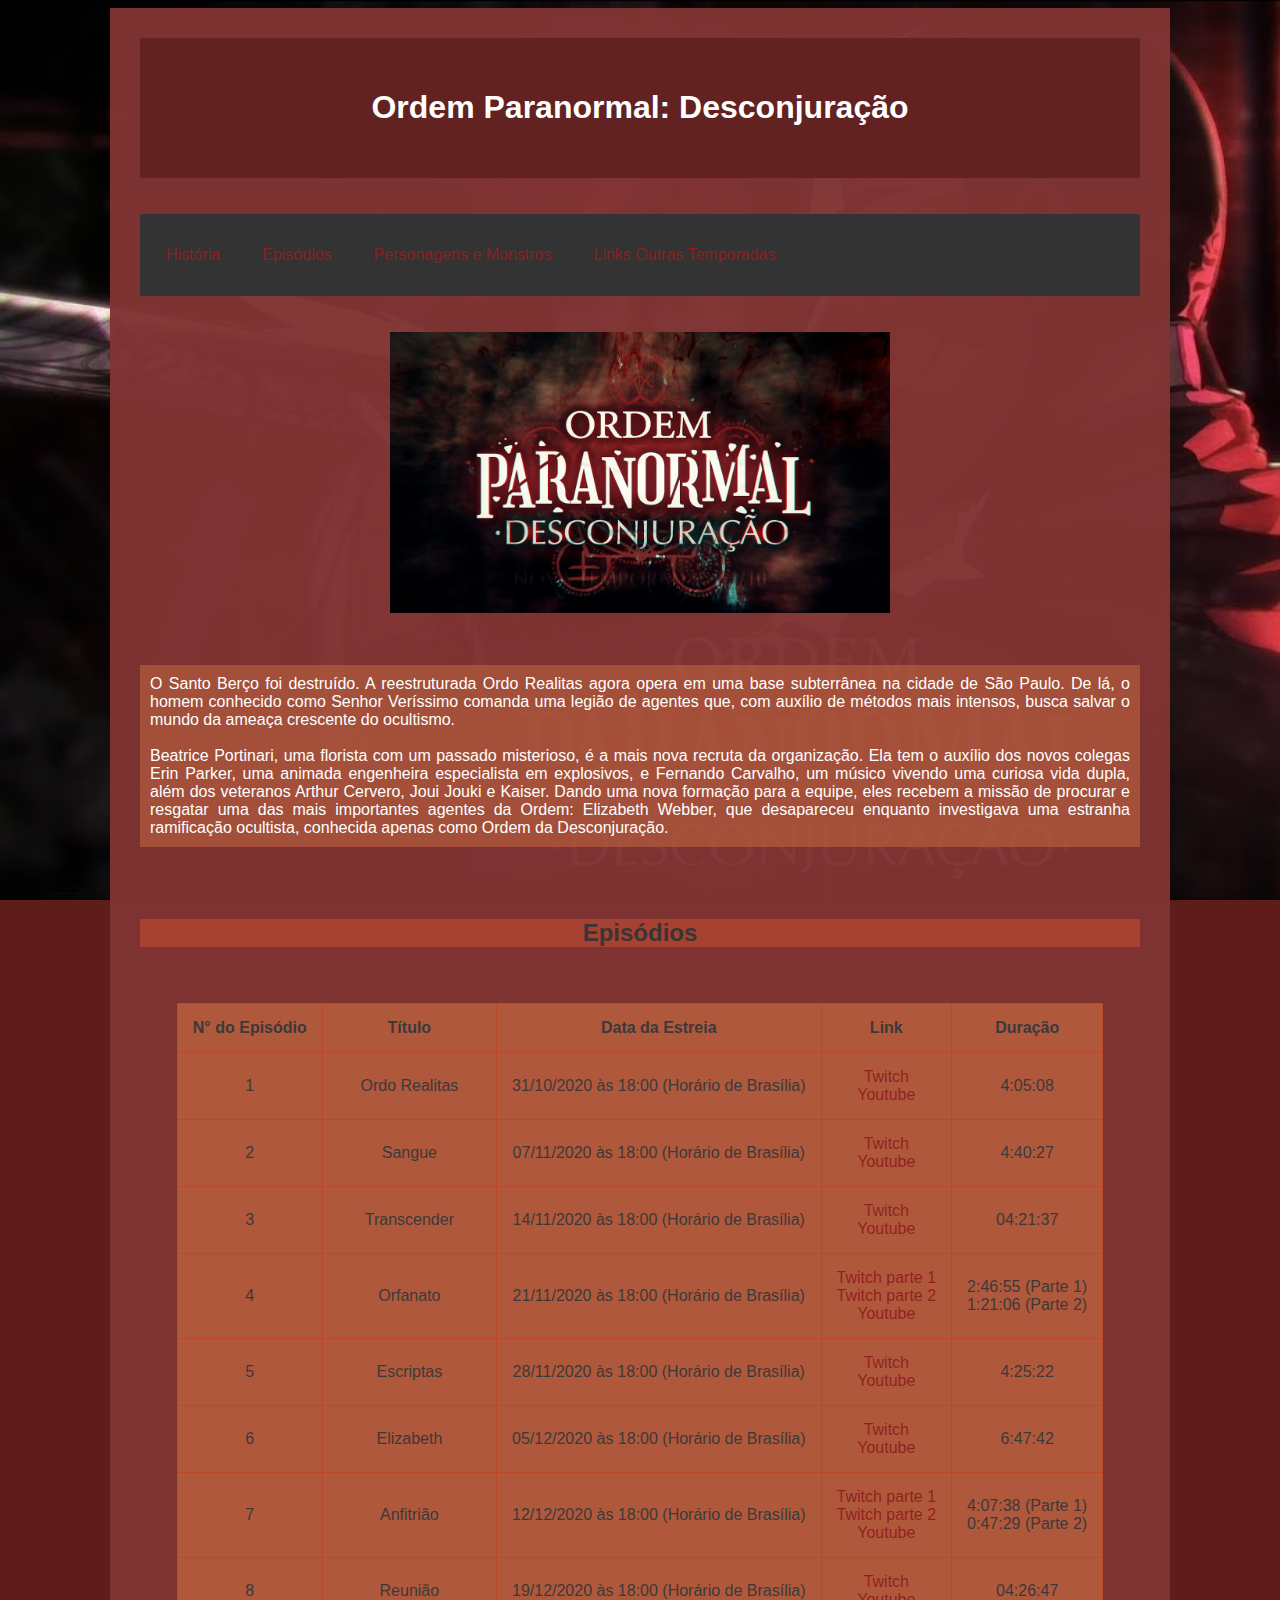
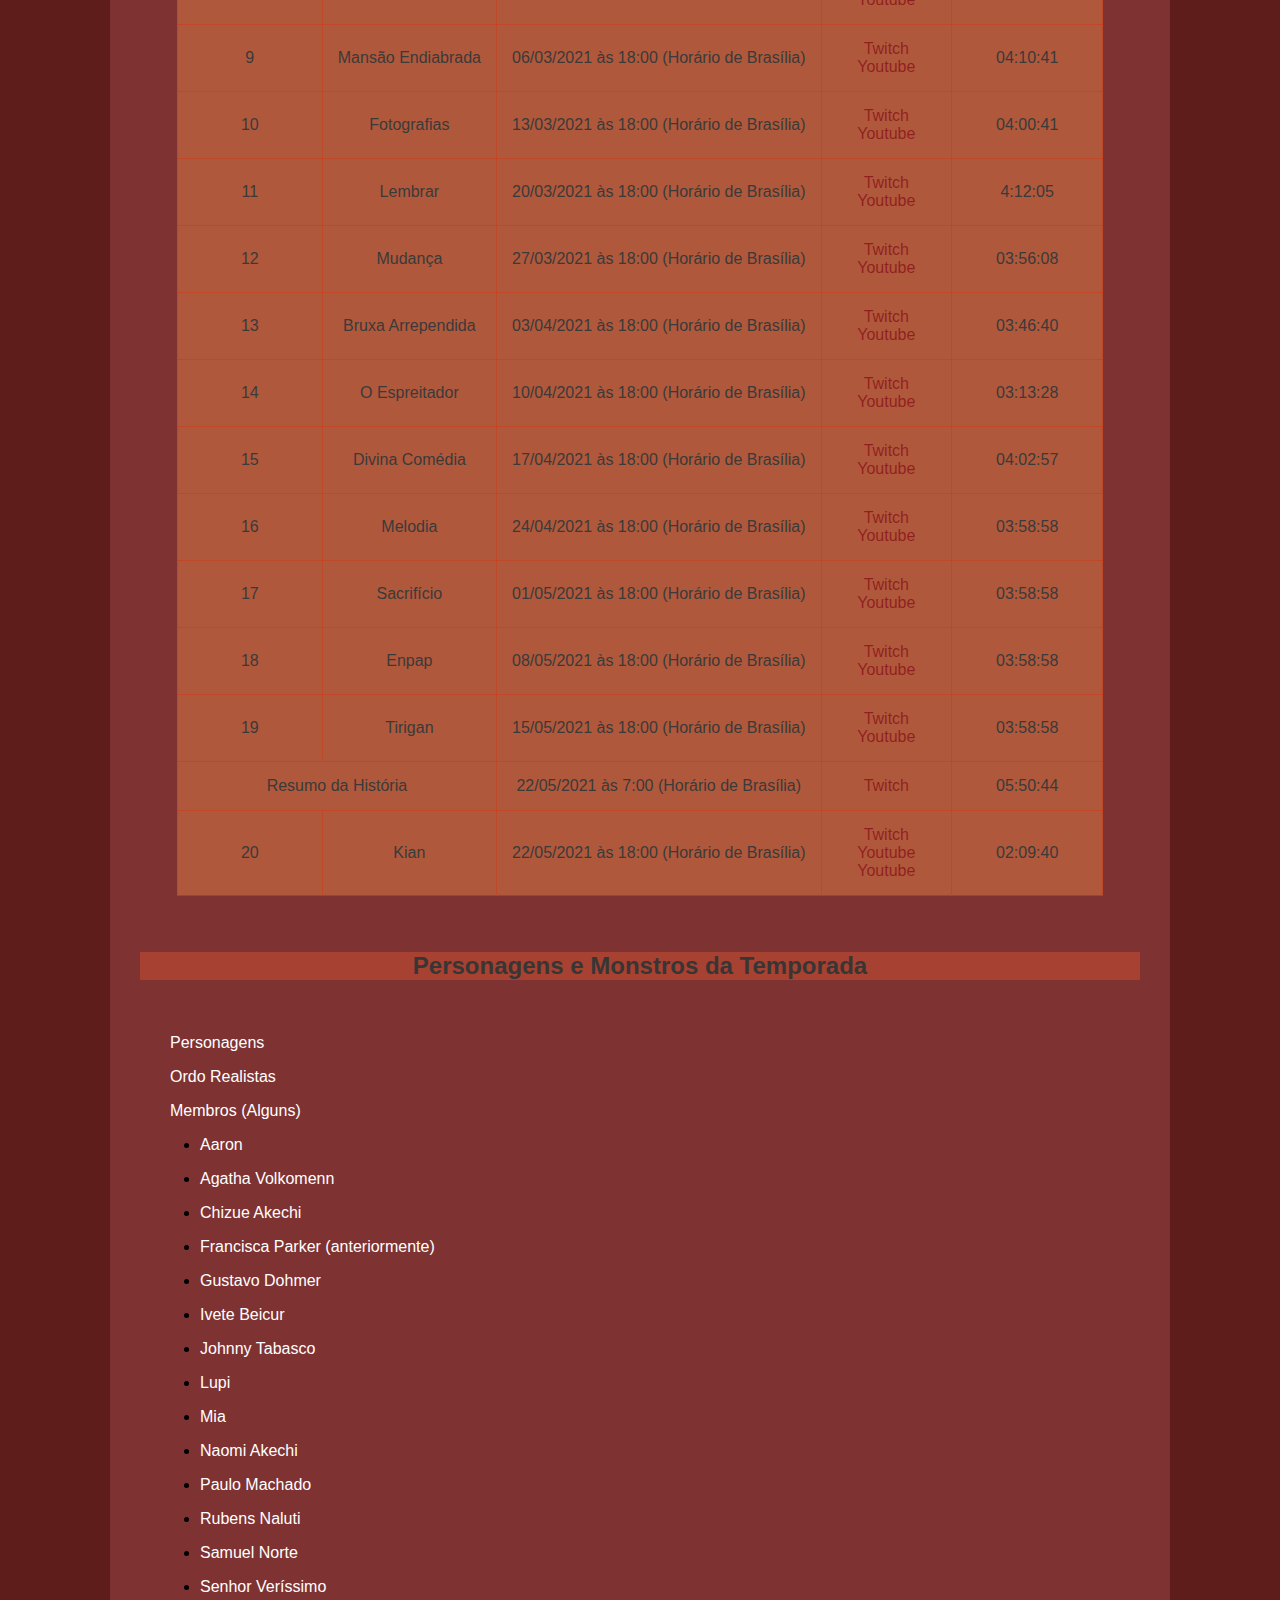
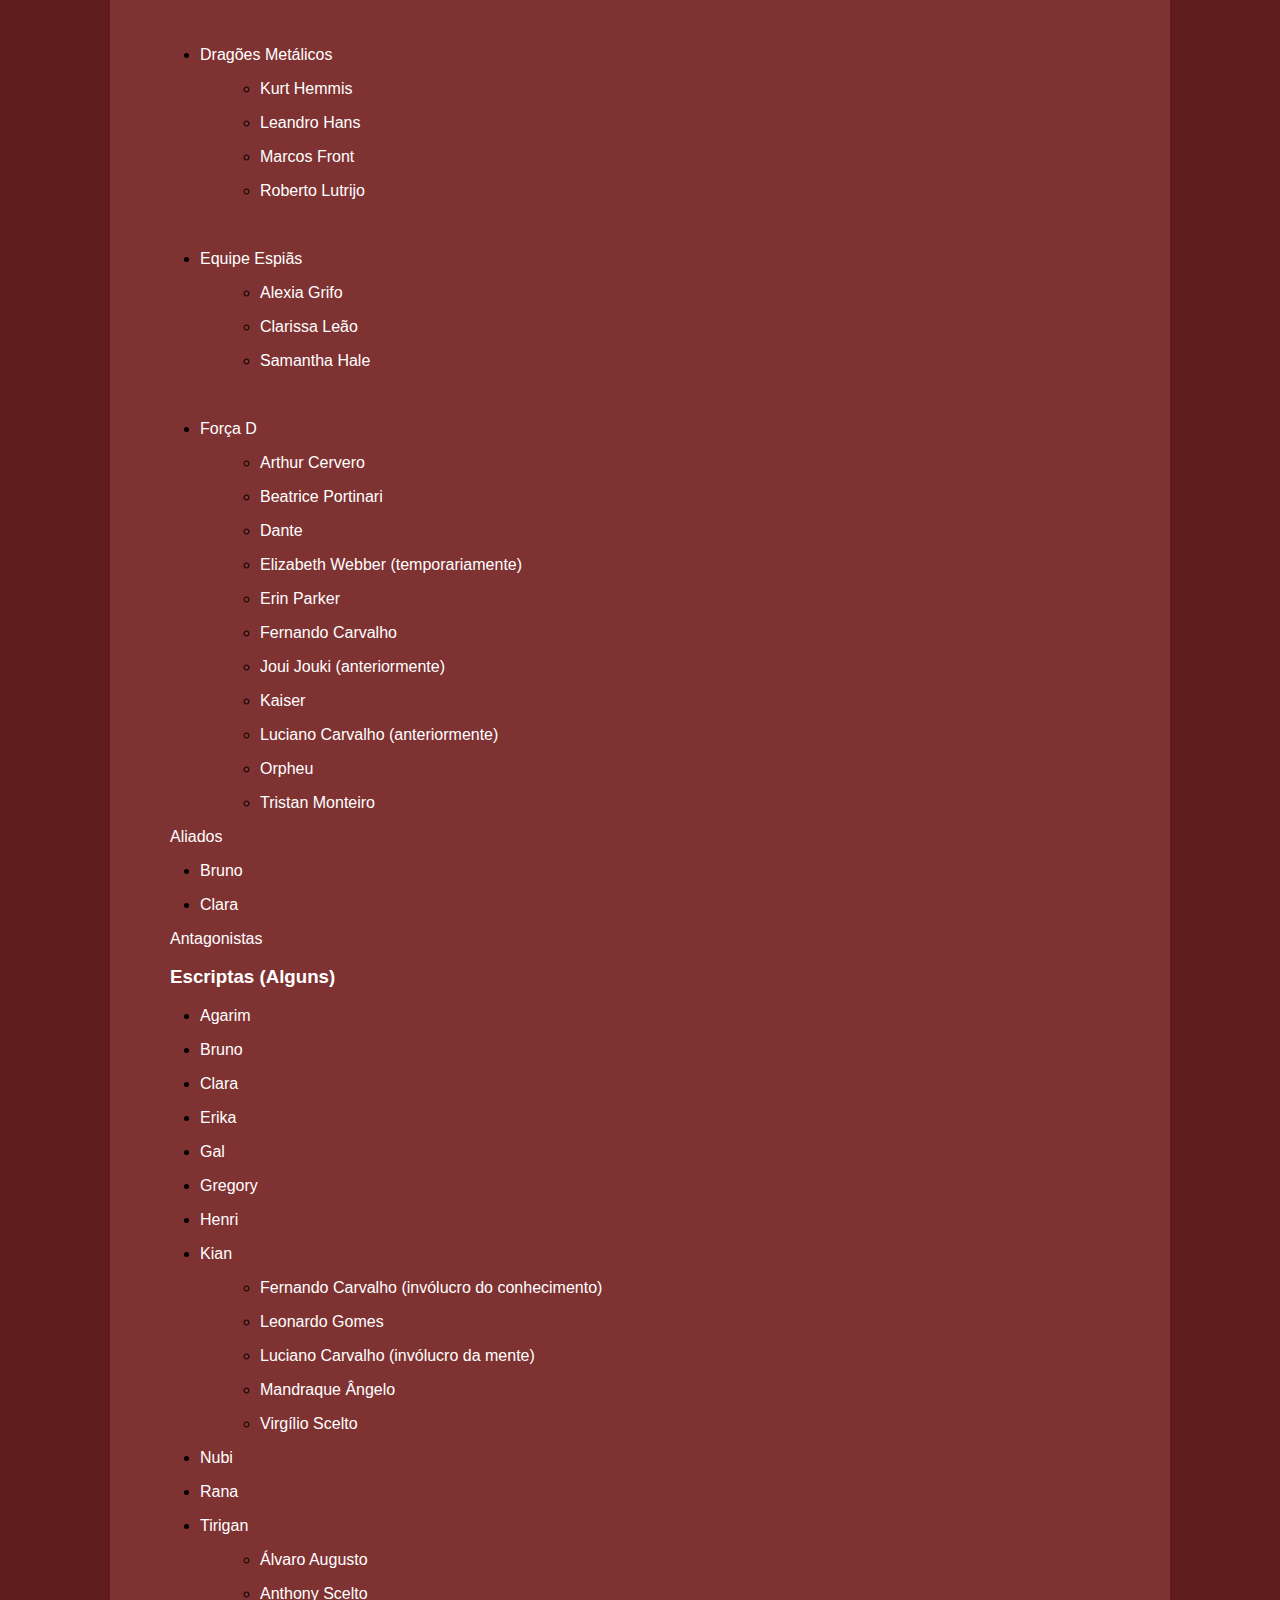
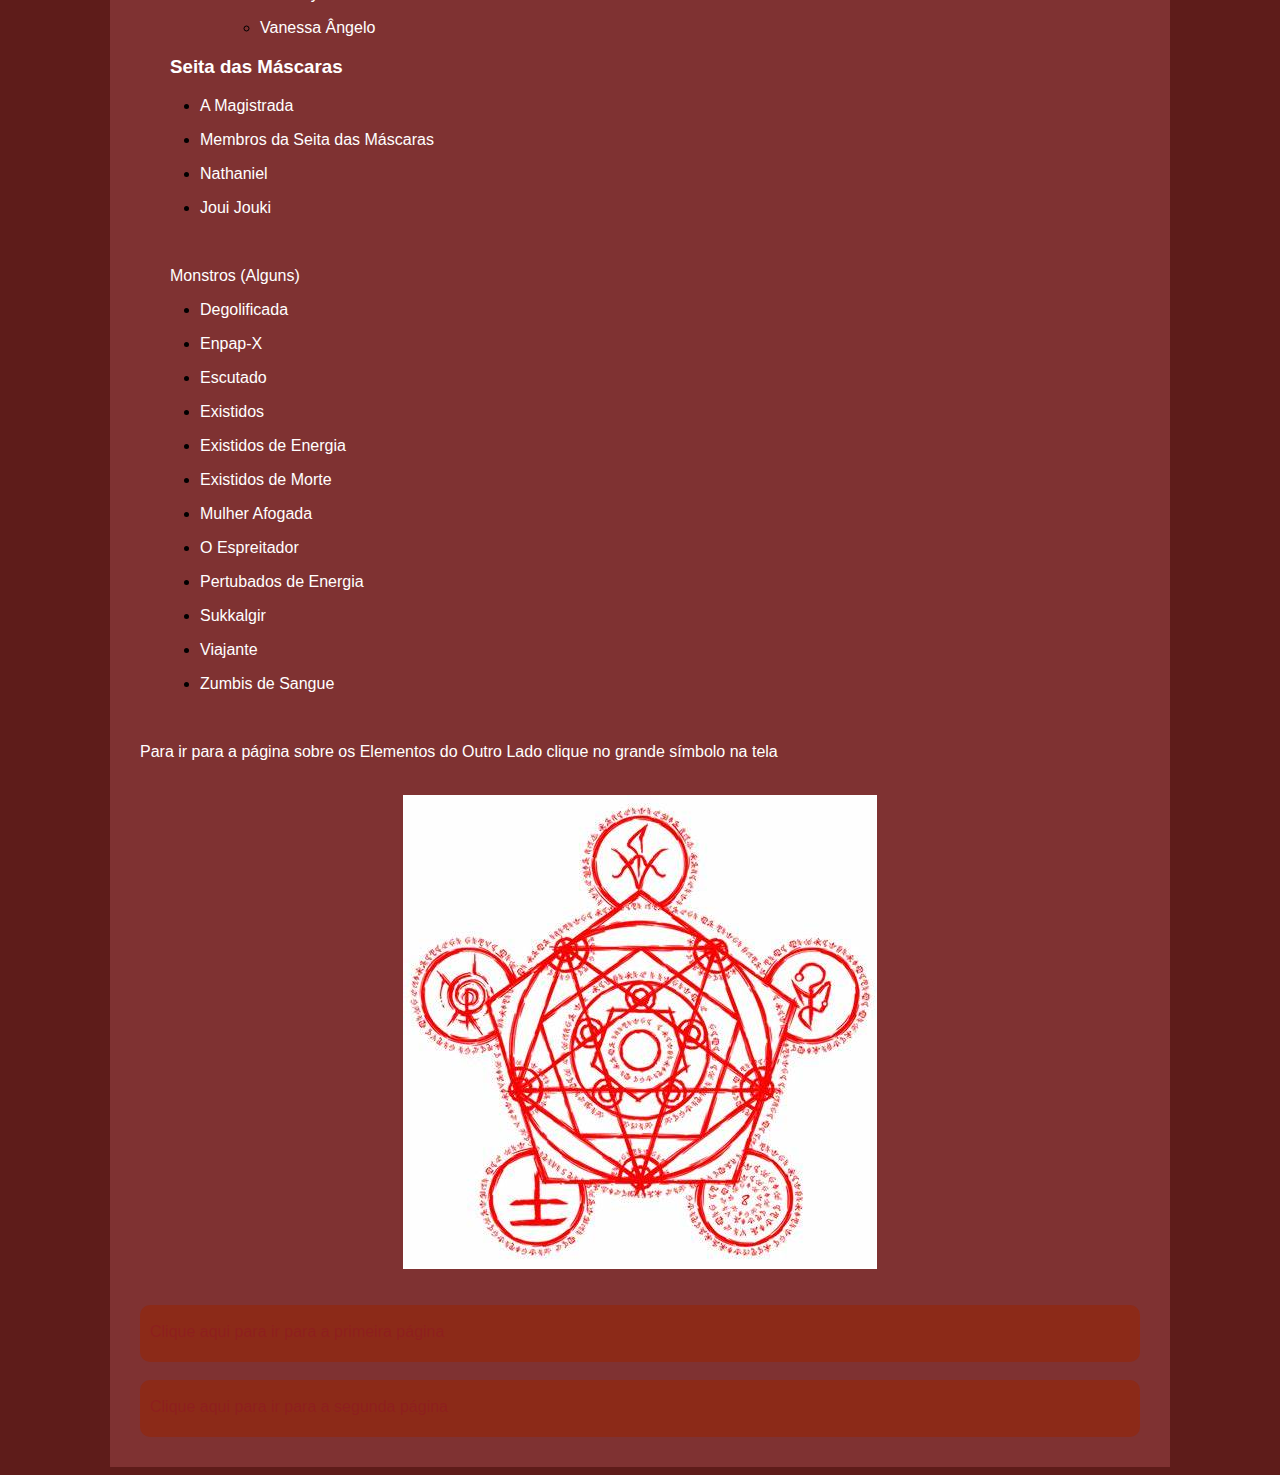
<file: First_Practice_HTML/Pag3.html>
<!DOCTYPE html>
<html>
    <head>
        <!--Head para setar caracteres latinos, o título da página, o favicon e o css-->
        <link rel="stylesheet" href="./CSS/Pag3.css">
        <title>Desconjuração</title>
        <meta charset="utf-8">
        <link rel="icon" type="image/x-icon" href="./Images/ElementosParanormal.jpg">
    </head>
    <body>
        <!--O Body nesse caso está sendo utilizado mais como plano de fundo com as suas devidas configurações e imagem no css-->
        <main>
            <!--Uma main que vai ter todo o texto com as suas devidas configurações no css-->
            <!--Header dentro da main para dar mais detaque para o h1-->
            <header>
                <h1>Ordem Paranormal: Desconjuração</h1>
            </header>
            <br><br>
            <!--Menu que leva para diferentes partes da página-->
            <ul class="Menu">
                <li class="ListinhaMenu">
                    <p><a href="#Texto">História<title>Históra da Temporada</title></a></p>
                </li>
                <li class="ListinhaMenu">
                    <p><a href="#Episodios">Episódios<title>Episódios</title></a></p>
                </li>
                <li class="ListinhaMenu">
                    <p><a href="#PersonagensMonstros">Personagens e Monstros<title>Personagens e Monstros da Temporada
                    </title></a></p>
                </li>
                <li class="ListinhaMenu">
                    <p><a href="#LinkPg">Links Outras Temporadas<title>Para as próximas páginas
                    </title></a></p>
                </li>
            </ul>
            <br><br>
            <!--Imagem que leva para um link externo, que no caso leva para a temporada no Youtube-->
            <a href="https://www.youtube.com/playlist?list=PL7ZwE005lvhoeU1boBxblL0t_JL1B0Bfo">
                <img src="./Images/Descujaracao.jpg" title="Desconjuração" alt="Desconjuração" width="500">
            </a>
            <br><br>
            <!--Aqui começa o texto em si-->
            <p id="Texto">O Santo Berço foi destruído. A reestruturada Ordo Realitas agora opera em uma base 
            subterrânea na cidade de São Paulo. De lá, o homem conhecido como Senhor Veríssimo comanda 
            uma legião de agentes que, com auxílio de métodos mais intensos, busca salvar o mundo da ameaça 
            crescente do ocultismo. 
            <br><br>
            Beatrice Portinari, uma florista com um passado misterioso, é a mais nova 
            recruta da organização. Ela tem o auxílio dos novos colegas Erin Parker, uma animada engenheira 
            especialista em explosivos, e Fernando Carvalho, um músico vivendo uma curiosa vida dupla, além 
            dos veteranos Arthur Cervero, Joui Jouki e Kaiser. Dando uma nova formação para a equipe, eles 
            recebem a missão de procurar e resgatar uma das mais importantes agentes da Ordem: Elizabeth Webber, 
            que desapareceu enquanto investigava uma estranha ramificação ocultista, conhecida apenas como Ordem 
            da Desconjuração.</p>
            <!--Aqui termina sobre a história básica da temporada-->
            <br><br>
            <!--Uma tabela sobre algumas informações do episódios da temporada-->
            <h2 id="Episodios">Episódios</h2>
            <br><br>
                <table>
                    <tr>
                        <th>N° do Episódio</th>
                        <th>Título</th>
                        <th>Data da Estreia</th>
                        <th>Link</th>
                        <th>Duração</th>
                    </tr>
                    <tr>
                        <td>1</td>
                        <td>Ordo Realitas</td>
                        <td>31/10/2020 às 18:00 (Horário de Brasília)</td>
                        <td><a href="https://www.twitch.tv/videos/788008292">Twitch<title>Episódio 1 na Twitch</title>
                            </a><br><a href="https://www.youtube.com/watch?v=b7PvLWZR6pg">Youtube<title>Episódio 1 no Youtube</title>
                            </a></td>
                        <td>4:05:08</td>
                    </tr>
                    <tr>
                        <td>2</td>
                        <td>Sangue</td>
                        <td>07/11/2020 às 18:00 (Horário de Brasília)</td>
                        <td><a href="https://www.twitch.tv/videos/795288948">Twitch<title>Episódio 2 na Twitch</title>
                            </a><br><a href="https://www.youtube.com/watch?v=NWcpezJHlb8">Youtube<title>Episódio 2 no Youtube</title>
                            </a></td>
                        <td>4:40:27</td>
                    </tr>
                    <tr>
                        <td>3</td>
                        <td>Transcender</td>
                        <td>14/11/2020 às 18:00 (Horário de Brasília)</td>
                        <td><a href="https://www.twitch.tv/videos/803159775">Twitch<title>Episódio 3 na Twitch</title>
                            </a><br><a href="https://www.youtube.com/watch?v=NDq5ETNosdA">Youtube<title>Episódio 3 no Youtube</title>
                            </a></td>
                        <td>04:21:37</td>
                    </tr>
                    <tr>
                        <td>4</td>
                        <td>Orfanato</td>
                        <td>21/11/2020 às 18:00 (Horário de Brasília)</td>
                        <td><a href="https://www.twitch.tv/videos/811116663">Twitch parte 1<title>Episódio 4 na Twitch parte 1</title>
                        </a><br><a href="https://www.twitch.tv/videos/811311817">Twitch parte 2<title>Episódio 4 na Twitch parte 2</title></a>
                        </a><br><a href="https://www.youtube.com/watch?v=sn4B_3KyzYw">Youtube<title>Episódio 4 no Youtube</title>
                        </a>
                        <td>2:46:55 (Parte 1)<br>1:21:06 (Parte 2)</td>
                    </tr>
                    <tr>
                        <td>5</td>
                        <td>Escriptas</td>
                        <td>28/11/2020 às 18:00 (Horário de Brasília)</td>
                        <td><a href="https://www.twitch.tv/videos/818971645">Twitch<title>Episódio 5 na Twitch</title>
                            </a><br><a href="https://www.youtube.com/watch?v=3XoyEwGk_MA">Youtube<title>Episódio 5 no Youtube</title>
                            </a></td>
                        <td>4:25:22</td>
                    </tr>
                    <tr>
                        <td>6</td>
                        <td>Elizabeth</td>
                        <td>05/12/2020 às 18:00 (Horário de Brasília)</td>
                        <td><a href="https://www.twitch.tv/videos/826952397">Twitch<title>Episódio 6 na Twitch</title>
                            </a><br><a href="https://www.youtube.com/watch?v=LepK245_uUw">Youtube<title>Episódio 6 no Youtube</title>
                            </a></td>
                        <td>6:47:42</td>
                    </tr>
                    <tr>
                        <td>7</td>
                        <td>Anfitrião</td>
                        <td>12/12/2020 às 18:00 (Horário de Brasília)</td>
                        <td><a href="https://www.twitch.tv/videos/835186638">Twitch parte 1<title>Episódio 7 na Twitch parte 1</title>
                        </a><br><a href="https://www.twitch.tv/videos/835465902">Twitch parte 2<title>Episódio 7 na Twitch parte 2</title></a>
                        </a><br><a href="https://www.youtube.com/watch?v=Bi0KoBhpeCw">Youtube<title>Episódio 7 no Youtube</title>
                        </a>
                        <td>4:07:38 (Parte 1)<br>0:47:29 (Parte 2)</td>
                    </tr>
                    <tr>
                        <td>8</td>
                        <td>Reunião</td>
                        <td>19/12/2020 às 18:00 (Horário de Brasília)</td>
                        <td><a href="https://www.twitch.tv/videos/843216183">Twitch<title>Episódio 8 na Twitch</title>
                            </a><br><a href="https://www.youtube.com/watch?v=mrJvp64_tL4">Youtube<title>Episódio 8 no Youtube</title>
                            </a></td>
                        <td>04:26:47</td>
                    </tr>
                    <tr>
                        <td>9</td>
                        <td>Mansão Endiabrada</td>
                        <td>06/03/2021 às 18:00 (Horário de Brasília)</td>
                        <td><a href="https://www.twitch.tv/videos/939655006">Twitch<title>Episódio 9 na Twitch</title>
                            </a><br><a href="https://www.youtube.com/watch?v=N0jF0svrc7w">Youtube<title>Episódio 9 no Youtube</title>
                            </a></td>
                        <td>04:10:41</td>
                    </tr>
                    <tr>
                        <td>10</td>
                        <td>Fotografias</td>
                        <td>13/03/2021 às 18:00 (Horário de Brasília)</td>
                        <td><a href="https://www.twitch.tv/videos/948245909">Twitch<title>Episódio 10 na Twitch</title>
                            </a><br><a href="https://www.youtube.com/watch?v=epdl81SKm6o">Youtube<title>Episódio 10 no Youtube</title>
                            </a></td>
                        <td>04:00:41</td>
                    </tr>
                    <tr>
                        <td>11</td>
                        <td>Lembrar</td>
                        <td>20/03/2021 às 18:00 (Horário de Brasília)</td>
                        <td><a href="https://www.twitch.tv/videos/956901586">Twitch<title>Episódio 11 na Twitch</title>
                            </a><br><a href="https://www.youtube.com/watch?v=lkjp80bSj2g">Youtube<title>Episódio 10 no Youtube</title>
                            </a></td>
                        <td>4:12:05</td>
                    </tr>
                    <tr>
                        <td>12</td>
                        <td>Mudança</td>
                        <td>27/03/2021 às 18:00 (Horário de Brasília)</td>
                        <td><a href="https://www.twitch.tv/videos/965557357">Twitch<title>Episódio 12 na Twitch</title>
                            </a><br><a href="https://www.youtube.com/watch?v=7Nticvm0PbM">Youtube<title>Episódio 12 no Youtube</title>
                            </a></td>
                        <td>03:56:08</td>
                    </tr>
                    <tr>
                        <td>13</td>
                        <td>Bruxa Arrependida</td>
                        <td>03/04/2021 às 18:00 (Horário de Brasília)</td>
                        <td><a href="https://www.twitch.tv/videos/974324236">Twitch<title>Episódio 13 na Twitch</title>
                            </a><br><a href="https://www.youtube.com/watch?v=e7UDrn-wDks">Youtube<title>Episódio 13 no Youtube</title>
                            </a></td>
                        <td>03:46:40</td>
                    </tr>
                    <tr>
                        <td>14</td>
                        <td>O Espreitador</td>
                        <td>10/04/2021 às 18:00 (Horário de Brasília)</td>
                        <td><a href="https://www.twitch.tv/videos/982895561">Twitch<title>Episódio 14 na Twitch</title>
                            </a><br><a href="https://www.youtube.com/watch?v=g9i8d-bSWRA">Youtube<title>Episódio 4 no Youtube</title>
                            </a></td>
                        <td>03:13:28</td>
                    </tr>
                    <tr>
                        <td>15</td>
                        <td>Divina Comédia</td>
                        <td>17/04/2021 às 18:00 (Horário de Brasília)</td>
                        <td><a href="https://www.twitch.tv/videos/991275345">Twitch<title>Episódio 15 na Twitch</title>
                            </a><br><a href="https://www.youtube.com/watch?v=ta4x_cV5OJw">Youtube<title>Episódio 15 no Youtube</title>
                            </a></td>
                        <td>04:02:57</td>
                    </tr>
                    <tr>
                        <td>16</td>
                        <td>Melodia</td>
                        <td>24/04/2021 às 18:00 (Horário de Brasília)</td>
                        <td><a href="https://www.twitch.tv/videos/999623417">Twitch<title>Episódio 16 na Twitch</title>
                            </a><br><a href="https://www.youtube.com/watch?v=kqF7svnqhy0">Youtube<title>Episódio 16 no Youtube</title>
                            </a></td>
                        <td>03:58:58</td>
                    </tr>
                    <tr>
                        <td>17</td>
                        <td>Sacrifício</td>
                        <td>01/05/2021 às 18:00 (Horário de Brasília)</td>
                        <td><a href="https://www.twitch.tv/videos/1007759994">Twitch<title>Episódio 17 na Twitch</title>
                            </a><br><a href="https://www.youtube.com/watch?v=nAqPmCAuWxo">Youtube<title>Episódio 17 no Youtube</title>
                            </a></td>
                        <td>03:58:58</td>
                    </tr>
                    <tr>
                        <td>18</td>
                        <td>Enpap</td>
                        <td>08/05/2021 às 18:00 (Horário de Brasília)</td>
                        <td><a href="https://www.twitch.tv/videos/1015977089">Twitch<title>Episódio 18 na Twitch</title>
                            </a><br><a href="https://www.youtube.com/watch?v=ZEpMspaVfDw">Youtube<title>Episódio 18 no Youtube</title>
                            </a></td>
                        <td>03:58:58</td>
                    </tr>
                    <tr>
                        <td>19</td>
                        <td>Tirigan</td>
                        <td>15/05/2021 às 18:00 (Horário de Brasília)</td>
                        <td><a href="https://www.twitch.tv/videos/1023969855">Twitch<title>Episódio 19 na Twitch</title>
                            </a><br><a href="https://www.youtube.com/watch?v=reGd6QjPc9s">Youtube<title>Episódio 19 no Youtube</title>
                            </a>
                        </td>
                        <td>03:58:58</td>
                    </tr>
                    <tr>
                        <td colspan="2">Resumo da História</td>
                        <td>22/05/2021 às 7:00 (Horário de Brasília)</td>
                        <td><a href="https://www.twitch.tv/videos/1031225179">Twitch<title>Resumo da temporada na Twitch</title></a></td>
                        <td>05:50:44</td>
                    </tr>
                    <tr>
                        <td>20</td>
                        <td>Kian</td>
                        <td>22/05/2021 às 18:00 (Horário de Brasília)</td>
                        <td><a href="https://www.twitch.tv/videos/1031809681">Twitch<title>Episódio 20 na Twitch</title>
                            </a><br><a href="https://www.youtube.com/watch?v=oTCZaA_cHcs">Youtube<title>Episódio 20 no Youtube<title>
                            </a></td>
                        <td>03:58:58</td>
                    </tr>                    
                    <tr>
                        <td>EXTRA</td>
                        <td>Revelando a Desconjuração</td>
                        <td>29/05/2021 às 18:00 (Horário de Brasília)</td>
                        <td><a href="https://www.twitch.tv/videos/1039552089">Twitch<title>Revelando na Twitch</title>
                            </a><br><a href="https://www.youtube.com/watch?v=0hzThZ91sxI">Youtube<title>Revelando no Youtube</title>
                            </a></td>
                        <td>02:09:40</td>
                    </tr>
                </table>
                <!--Termino da tabela-->
                <br><br>
                <!--Sobre os personagens e monstros da temporada utiliza-se uma lista não ordenada de algumas informações-->
                    <h2 id="PersonagensMonstros">Personagens e Monstros da Temporada</h2>
                    <br>
                    <p id="Personagens">Personagens</p>
                    <p id="OrdoRealitas">Ordo Realistas</p>
                    <p id="Membros">Membros (Alguns)</p>
                    <ul>
                        <li>
                            <p>Aaron</p>
                        </li>
                        <li>
                            <p>Agatha Volkomenn</p>
                        </li>
                        <li>
                            <p>Chizue Akechi</p>
                        </li>
                        <li>
                            <p>Francisca Parker (anteriormente)</p>
                        </li>
                        <li>
                            <p>Gustavo Dohmer</p>
                        </li>
                        <li>
                            <p>Ivete Beicur</p>
                        </li>
                        <li>
                            <p>Johnny Tabasco</p>
                        </li>
                        <li>
                            <p>Lupi</p>
                        </li>
                        <li>
                            <p>Mia</p>
                        </li>
                        <li>
                            <p>Naomi Akechi</p>
                        </li>
                        <li>
                            <p>Paulo Machado</p>
                        </li>
                        <li>
                            <p>Rubens Naluti</p>
                        </li>
                        <li>
                            <p>Samuel Norte</p>
                        </li>
                        <li>
                            <p>Senhor Veríssimo</p>
                        </li>
                        <br>
                        <li>
                            <p>Dragões Metálicos</p>
                            <ul>
                                <li>
                                    <p>Kurt Hemmis</p>
                                </li> 
                                <li>
                                    <p>Leandro Hans</p>
                                </li>
                                <li>
                                    <p>Marcos Front</p>
                                </li>
                                <li>
                                    <p>Roberto Lutrijo</p>
                                </li>
                            </ul>
                            <br>
                            <li>
                                <p>Equipe Espiãs</p>
                                <ul>
                                    <li>
                                        <p>Alexia Grifo</p>
                                    </li> 
                                    <li>
                                        <p>Clarissa Leão</p>
                                    </li>
                                    <li>
                                        <p>Samantha Hale</p>
                                    </li>
                                </ul>
                            </li>
                            <br>
                            <li>
                                <p>Força D</p>
                                <ul>
                                    <li>
                                        <p>Arthur Cervero</p>
                                    </li> 
                                    <li>
                                        <p>Beatrice Portinari</p>
                                    </li>
                                    <li>
                                        <p>Dante</p>
                                    </li>
                                    <li>
                                        <p>Elizabeth Webber (temporariamente)</p>
                                    </li>
                                    <li>
                                        <p>Erin Parker</p>
                                    </li>
                                    <li>
                                        <p>Fernando Carvalho</p>
                                    </li>
                                    <li>
                                        <p>Joui Jouki (anteriormente)</p>
                                    </li>
                                    <li>
                                        <p>Kaiser</p>
                                    </li>
                                    <li>
                                        <p>Luciano Carvalho (anteriormente)</p>
                                    </li>
                                    <li>
                                        <p>Orpheu</p>
                                    </li>
                                    <li>
                                        <p>Tristan Monteiro</p>
                                    </li>
                                </ul>
                            </li>
                    </ul>
                    <p id="Aliados">Aliados</p>
                    <ul>
                        <li>
                            <p>Bruno</p>
                        </li>
                        <li>
                            <p>Clara</p>
                        </li>
                    </ul>
                    <p id="Antagonistas">Antagonistas</p>
                    <h3>Escriptas (Alguns)</h3>
                    <ul>
                        <li>
                            <p>Agarim</p>
                        </li>
                        <li>
                            <p>Bruno</p>
                        </li>
                        <li>
                            <p>Clara</p>
                        </li>
                        <li>
                            <p>Erika</p>
                        </li>
                        <li>
                            <p>Gal</p>
                        </li>
                        <li>
                            <p>Gregory</p>
                        </li>
                        <li>
                            <p>Henri</p>
                        </li>
                        <li>
                            <p>Kian</p>
                            <ul>
                                <li>
                                    <p>Fernando Carvalho (invólucro do conhecimento)</p>
                                </li>
                                <li>
                                    <p>Leonardo Gomes</p>
                                </li>
                                <li>
                                    <p>Luciano Carvalho (invólucro da mente)</p>
                                </li>
                                <li>
                                    <p>Mandraque Ângelo</p>
                                </li>
                                <li>
                                    <p>Virgílio Scelto</p>
                                </li>
                            </ul>
                        </li>
                        <li>
                            <p>Nubi</p>
                        </li>
                        <li>
                            <p>Rana</p>
                        </li>
                        <li>
                            <p>Tirigan</p>
                            <ul>
                                <li>
                                    <p>Álvaro Augusto</p>
                                </li>
                                <li>
                                    <p>Anthony Scelto</p>
                                </li>
                                <li>
                                    <p>Vanessa Ângelo</p>
                                </li>
                            </ul>
                        </li>
                    </ul>
                    <h3>Seita das Máscaras</h3>
                    <ul>
                        <li>
                            <p>A Magistrada</p>
                        </li>
                        <li>
                            <p>Membros da Seita das Máscaras</p>
                        </li>
                        <li>
                            <p>Nathaniel</p>
                        </li>
                        <li>
                            <p>Joui Jouki</p>
                        </li>
                    </ul>
                    <br>
                    <p id="Monstros">Monstros (Alguns)</p>
                    <ul>
                        <li>
                            <p>Degolificada</p>
                        </li>
                        <li>
                            <p>Enpap-X</p>
                        </li>
                        <li>
                            <p>Escutado</p>
                        </li>
                        <li>
                            <p>Existidos</p>
                        </li>
                        <li>
                            <p>Existidos de Energia</p>
                        </li>
                        <li>
                            <p>Existidos de Morte</p>
                        </li>
                        <li>
                            <p>Mulher Afogada</p>
                        </li>
                        <li>
                            <p>O Espreitador</p>
                        </li>
                        <li>
                            <p>Pertubados de Energia</p>
                        </li>
                        <li>
                            <p>Sukkalgir</p>
                        </li>
                        <li>
                            <p>Viajante</p>
                        </li>
                        <li>
                            <p>Zumbis de Sangue</p>
                        </li>
                    </ul>
                    <!--Termino da lista não ordenada-->
                    <br>
                    <p>Para ir para a página sobre os Elementos do Outro Lado clique no grande símbolo na tela</p>
                    <br>
                    <img src="./Images/ElementosParanormal.jpg" usemap="#image_map">
                    <!--Image Map para ir para a página que fala sobre os elementos do outro lado e seus monstros-->
                    <map name="image_map">
                      <area alt="Elementos do Outro Lado" title="Elementos do Outro Lado" href="./Pag4.html" coords="237,248,239" shape="circle">
                    </map>  
                    <!--Bottom com o link das outras páginas (ou pelo menos da tentativa de um)-->
                <br><br>
            <div id="LinkPg" bottom>
                <p><a href="./Pag1.html">Clique aqui para ir para a primeira página</a></p>
            </div>
            <br>
            <div id="LinkPg" bottom>
                <p><a href="./Pag2.html">Clique aqui para ir para a segunda página</a></p> 
            </div> 
        </main> 
    </body>
</html>
</file>
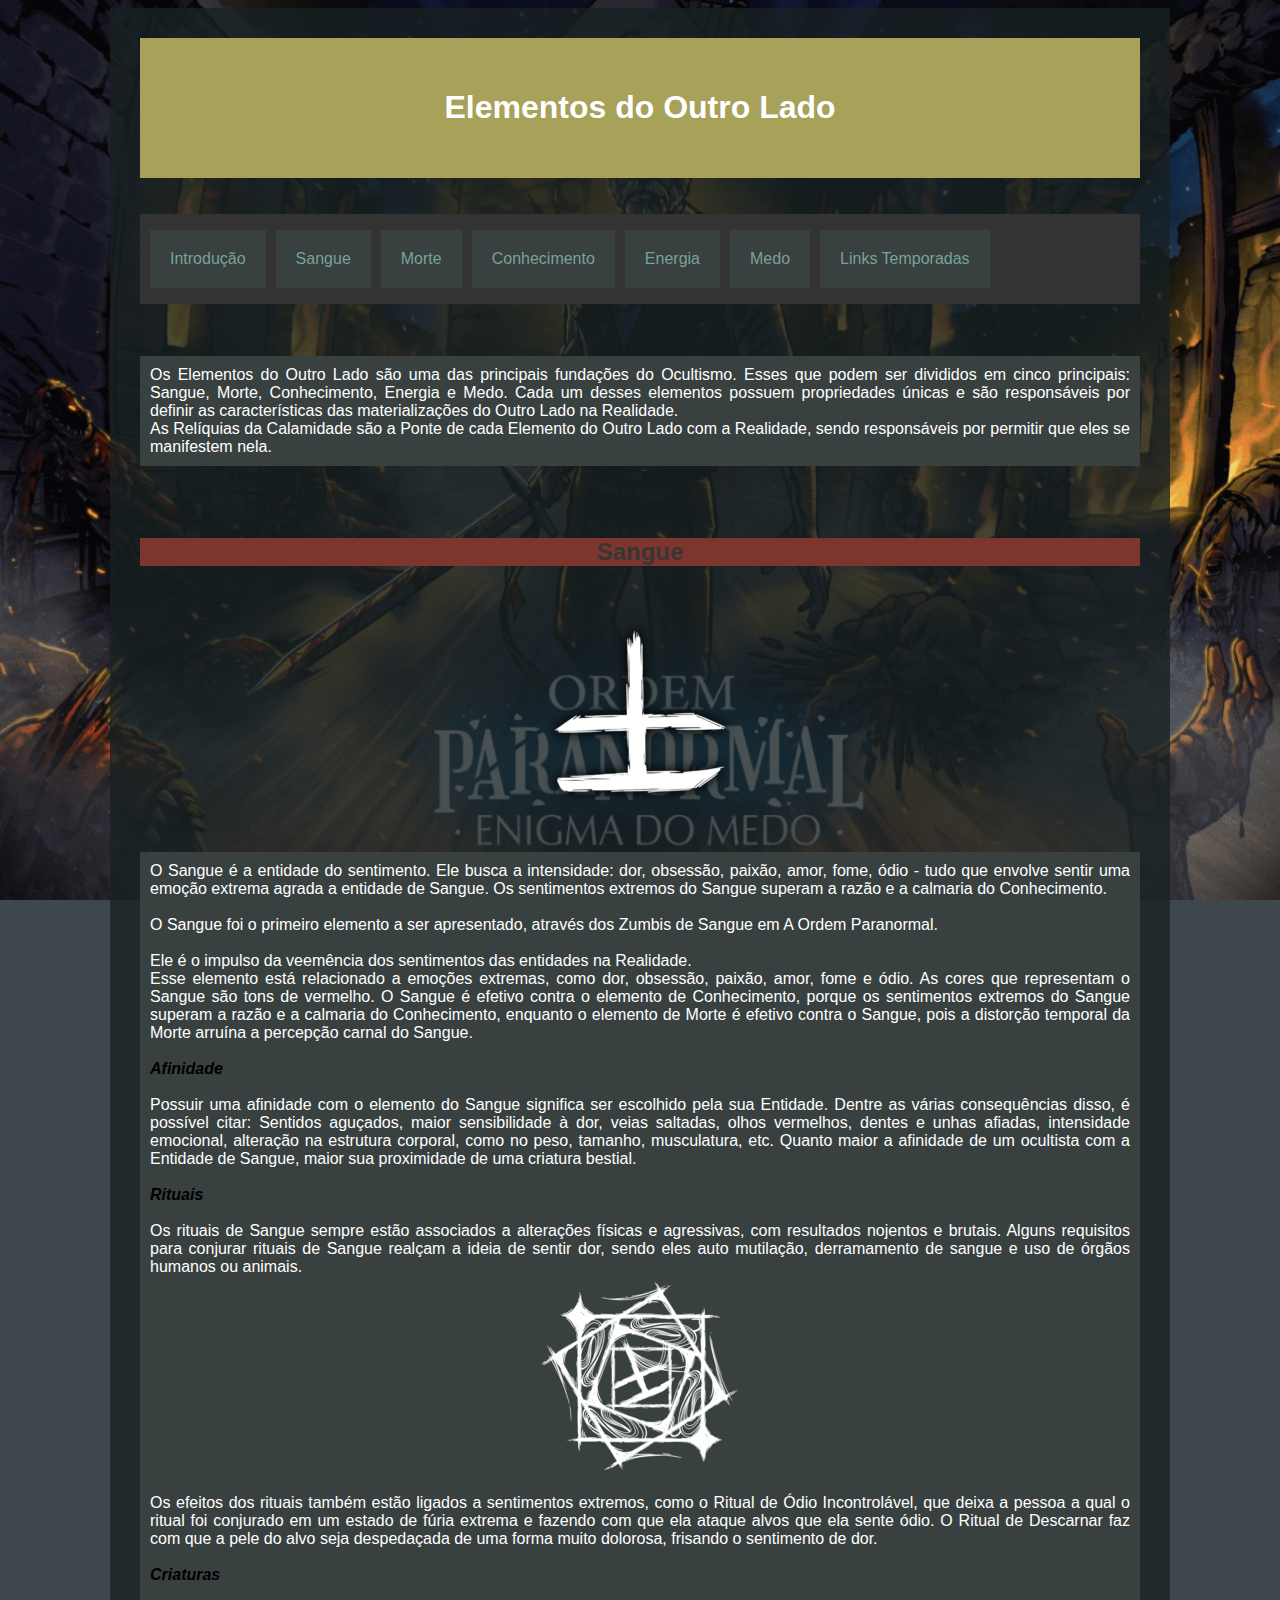
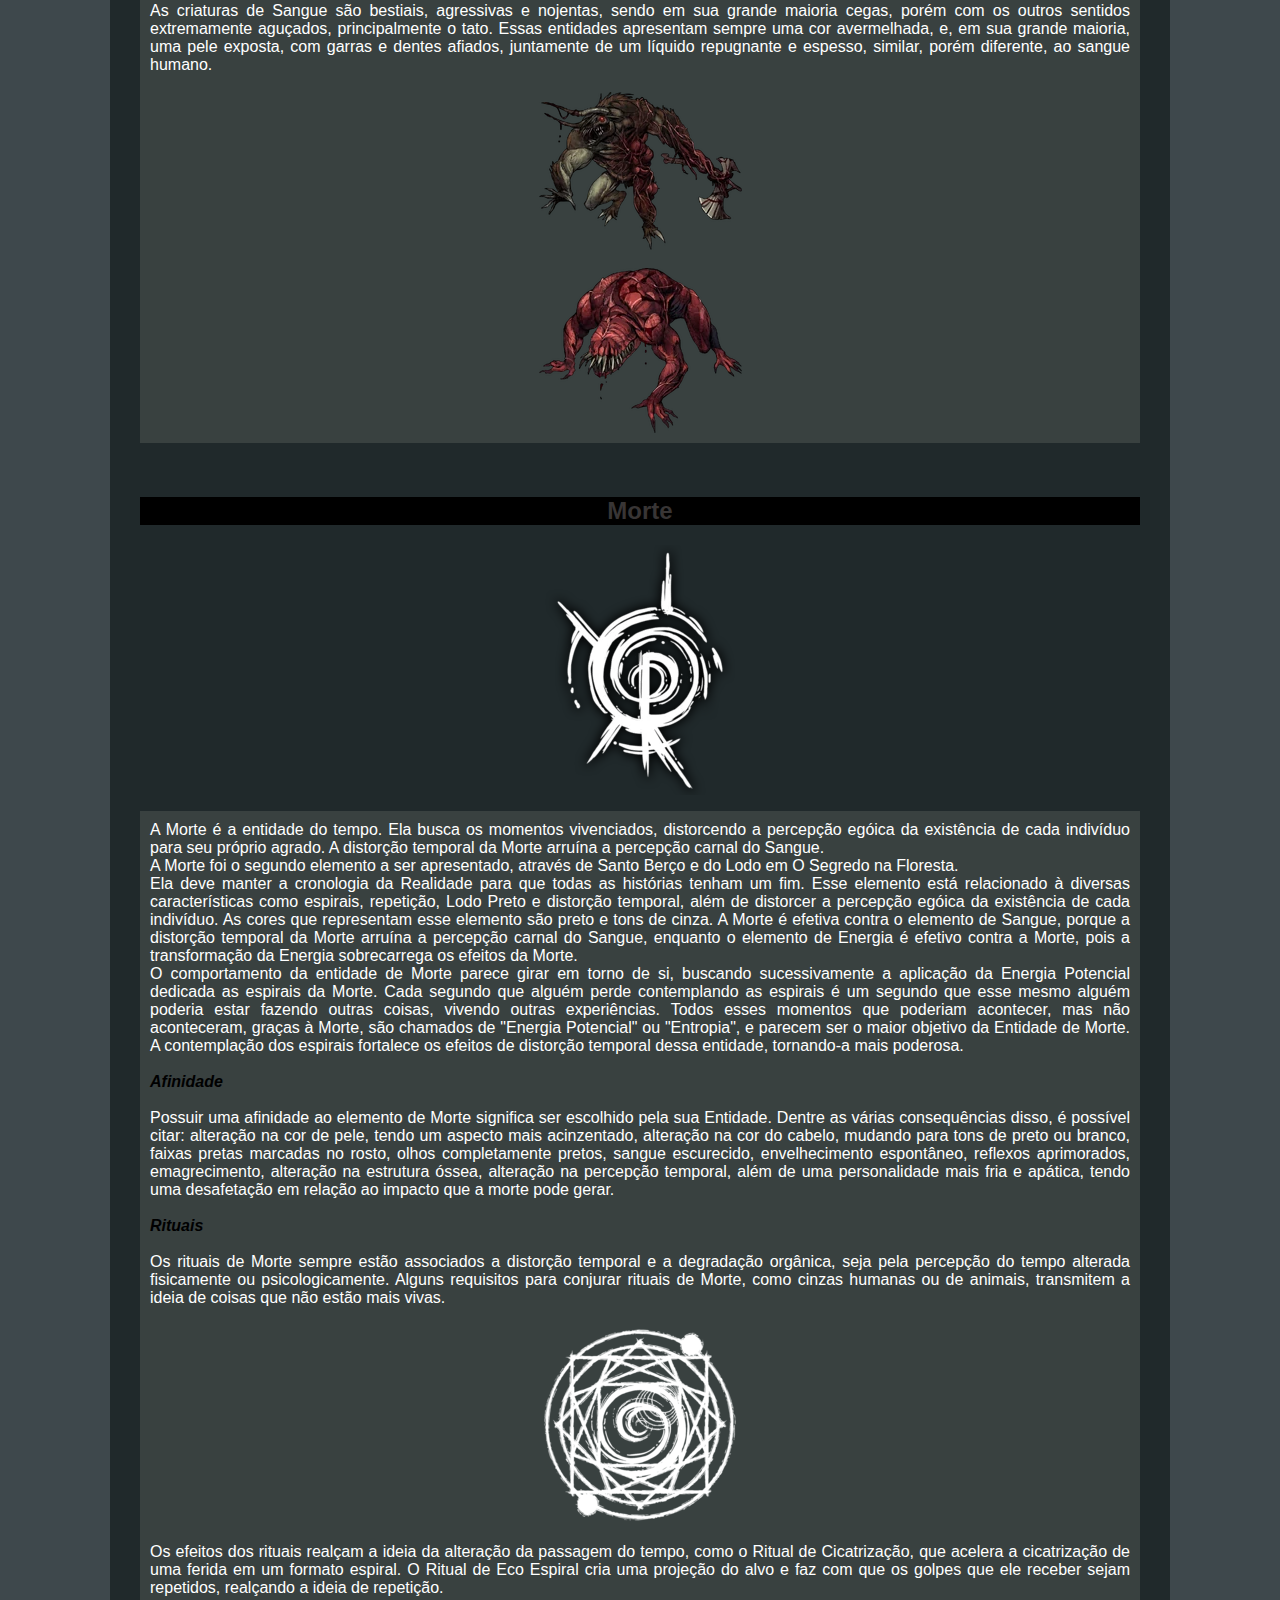
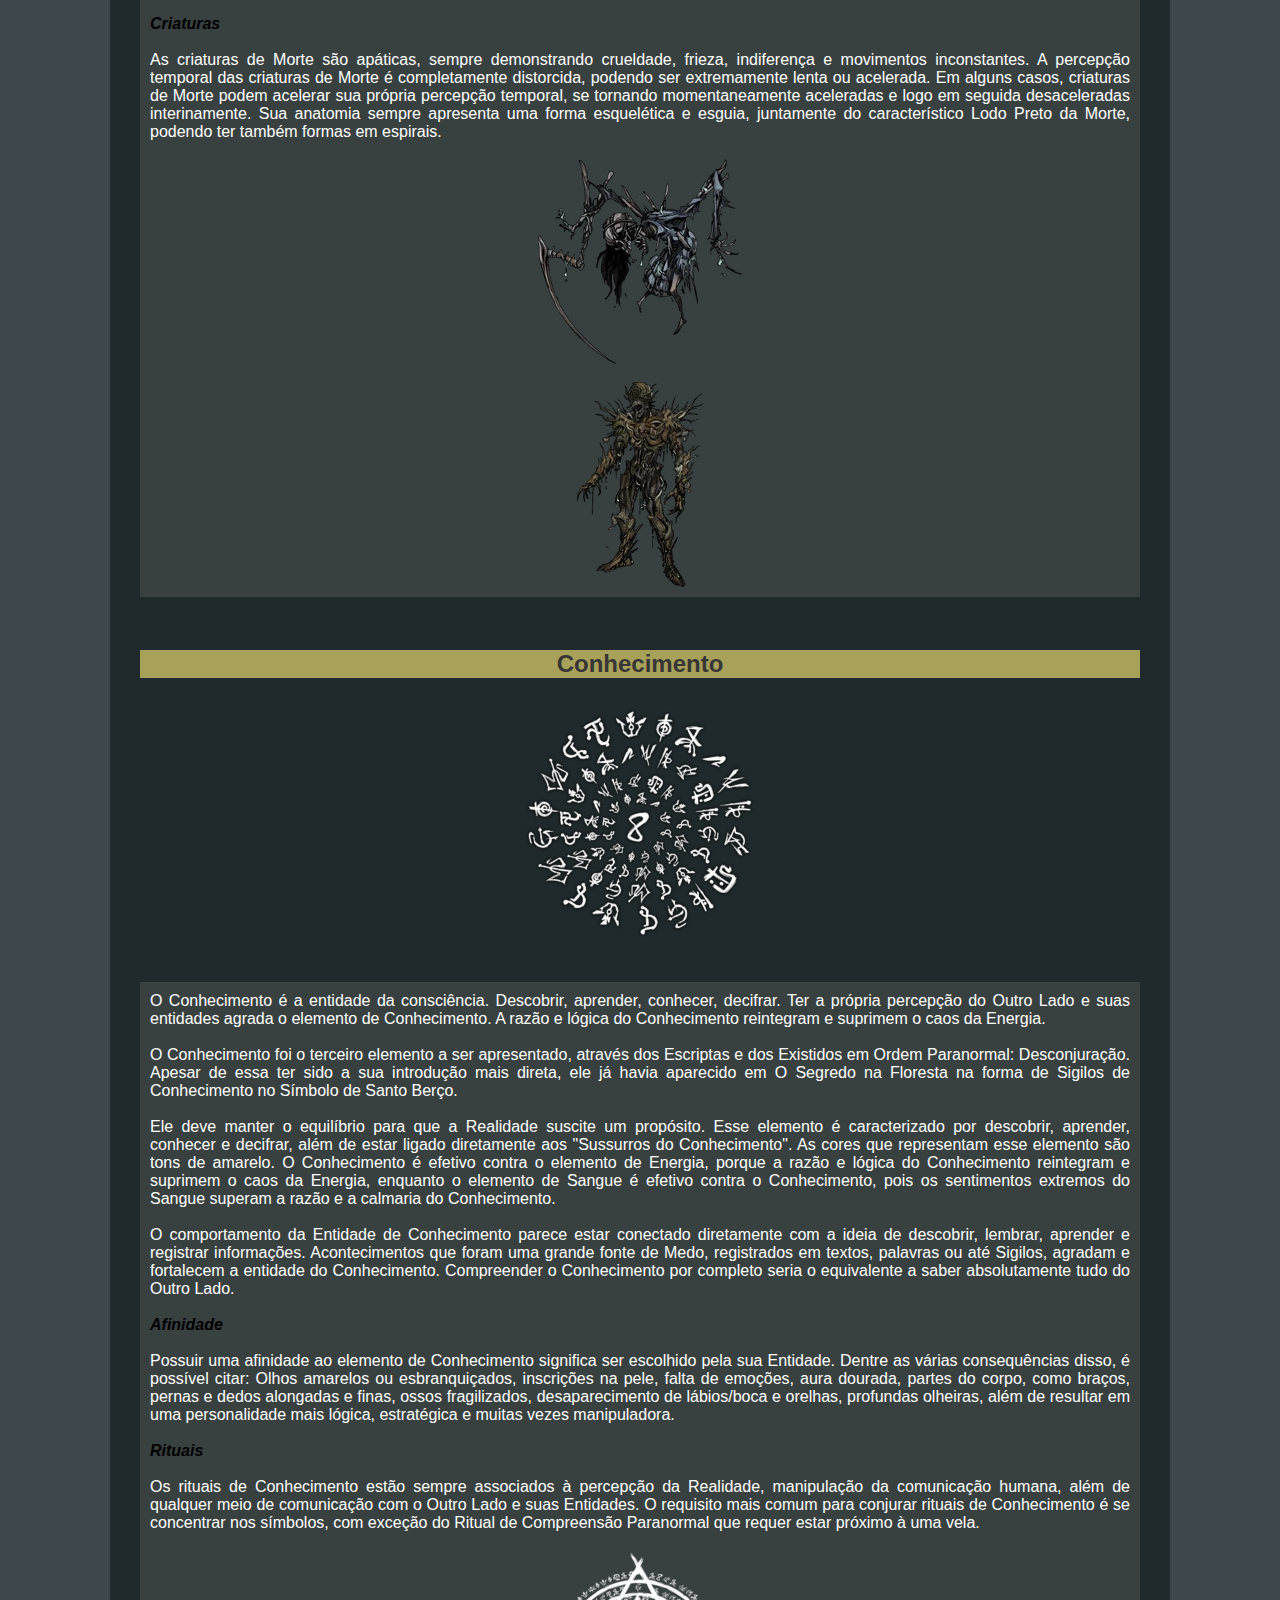
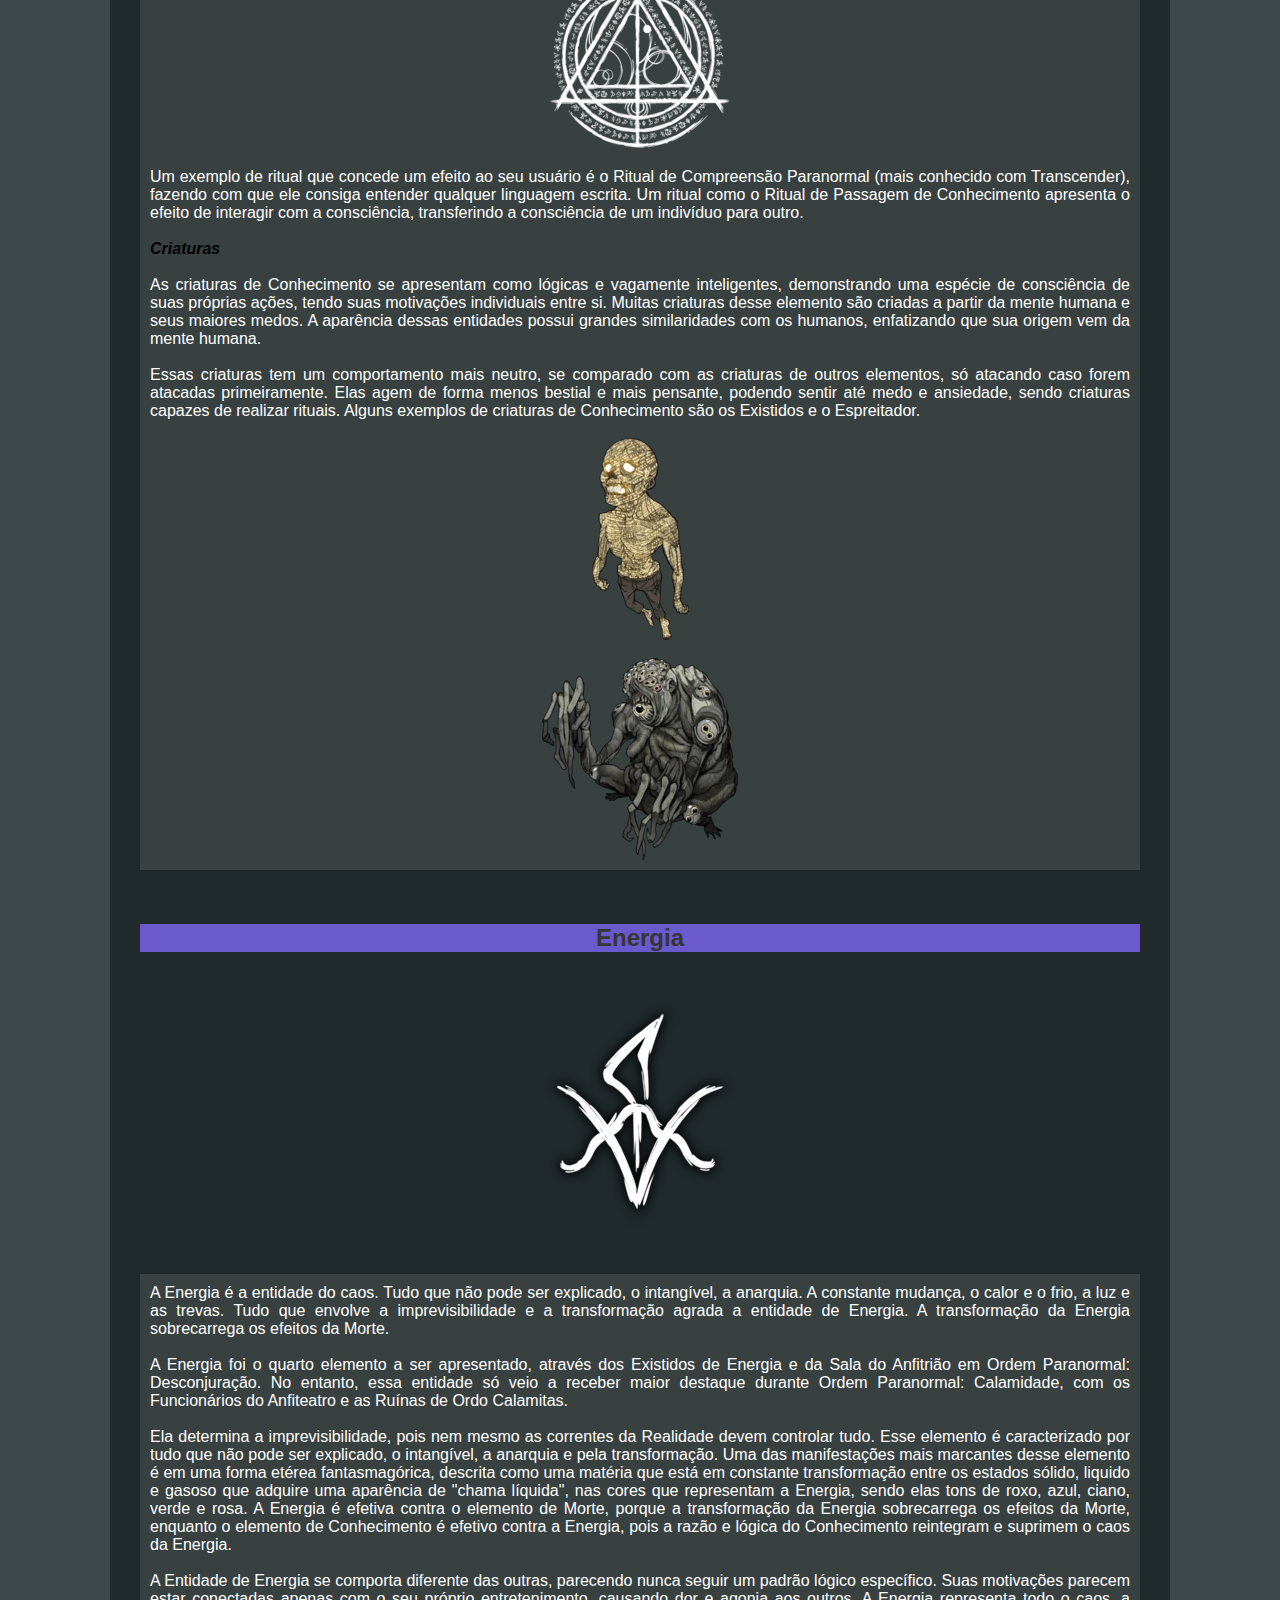
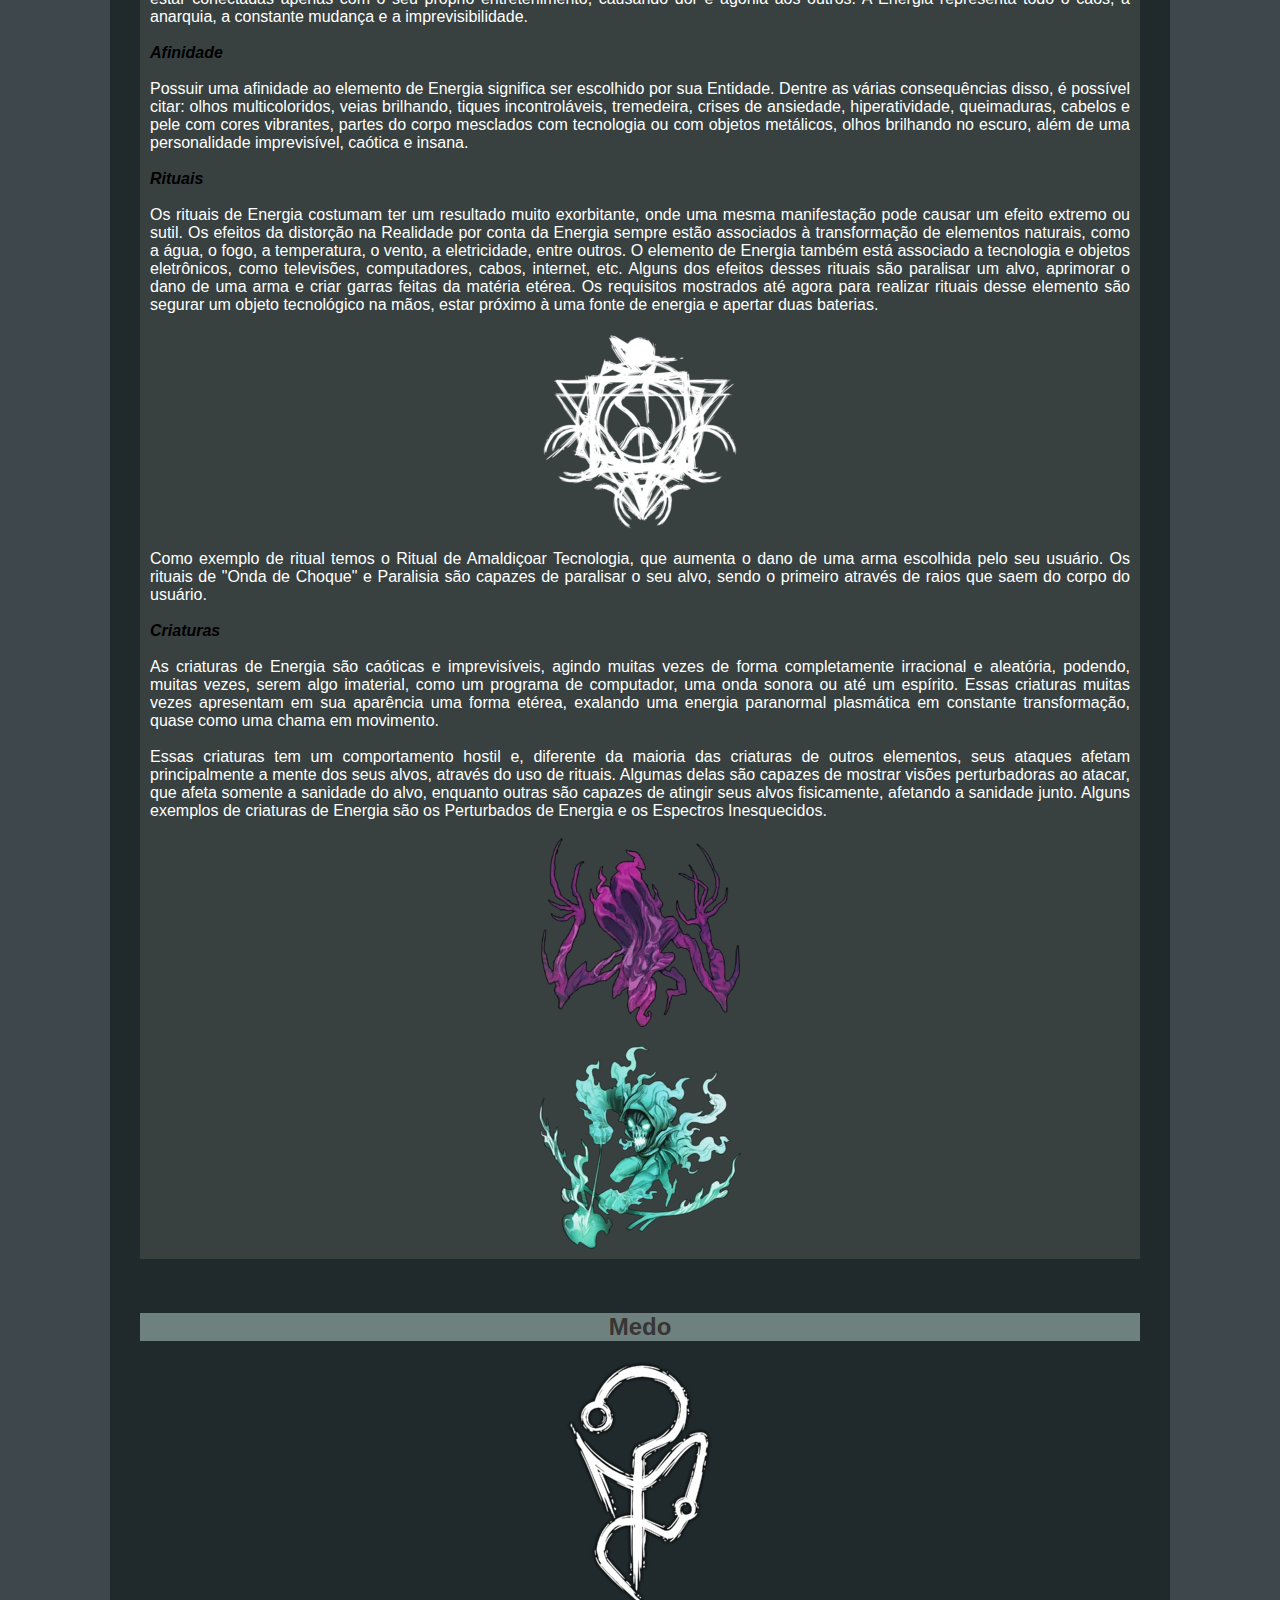
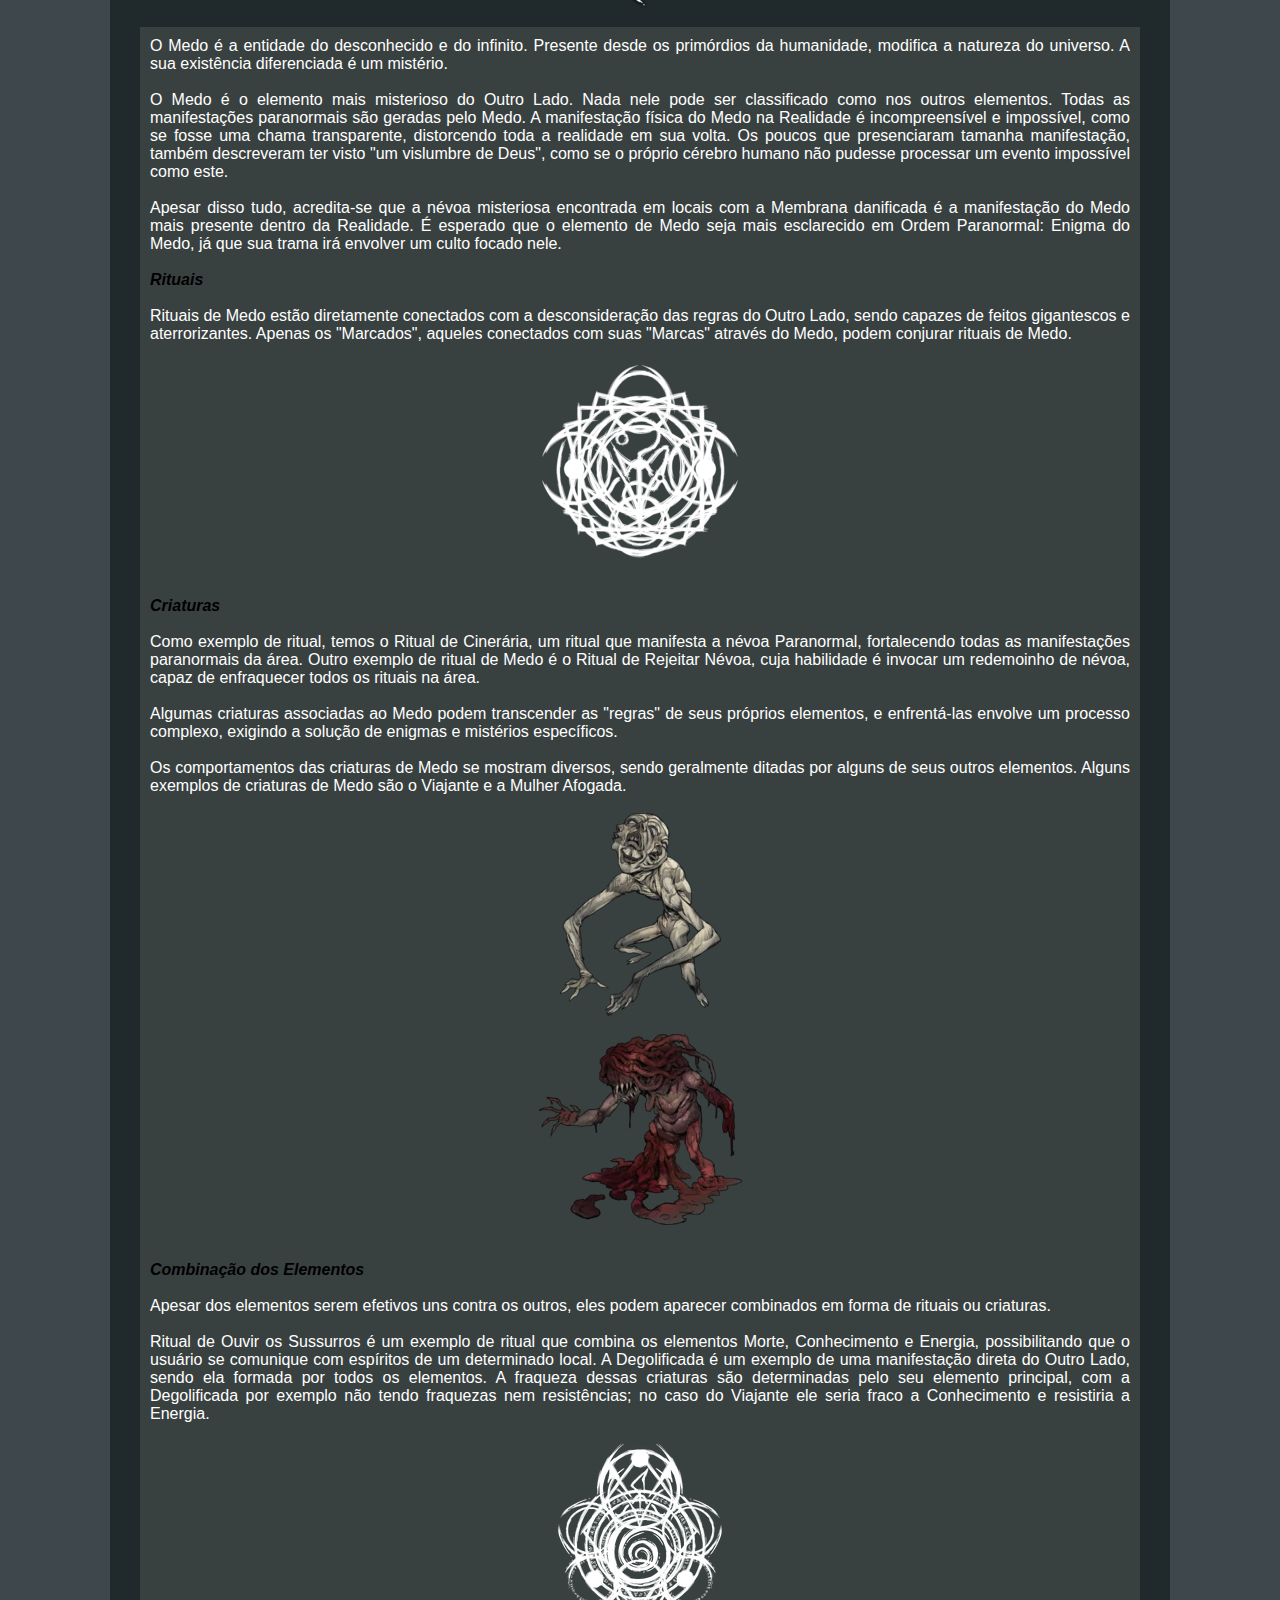
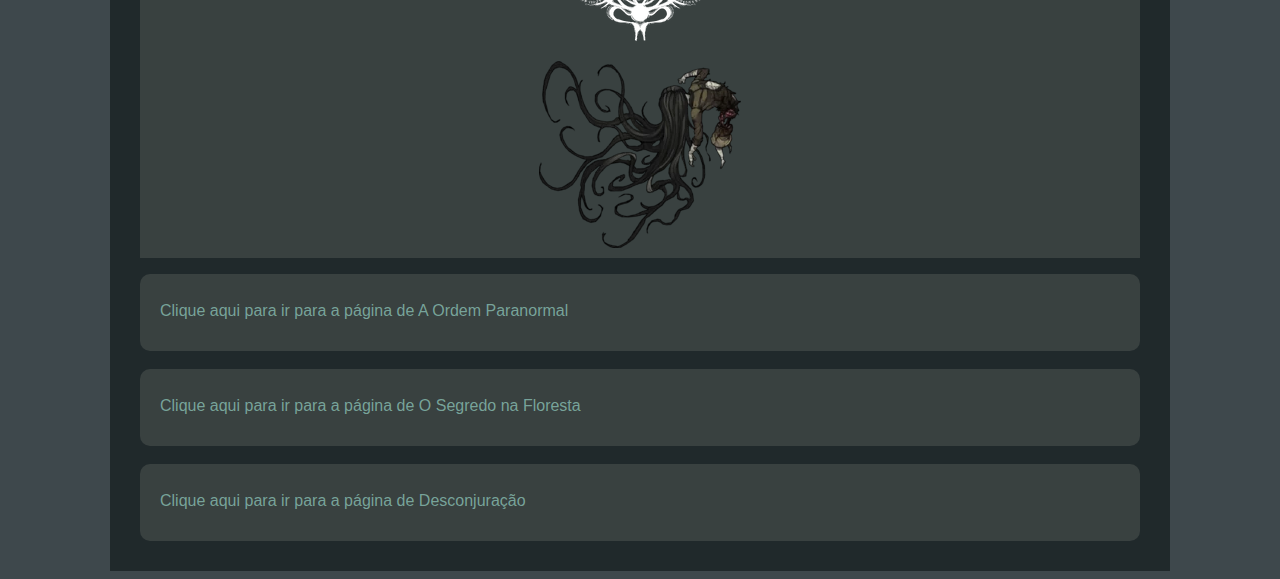
<file: First_Practice_HTML/Pag4.html>
<!DOCTYPE html>
<html>
    <head>
        <!--Head para setar caracteres latinos, o título da página, o favicon e o css-->
        <link rel="stylesheet" href="./CSS/Pag4.css">
        <title>Elementos do Outro Lado</title>
        <meta charset="utf-8">
        <link rel="icon" type="image/x-icon" href="./Images/ElementosParanormal.jpg">
    </head>
    <body>
        <!--O Body nesse caso está sendo utilizado mais como plano de fundo com as suas devidas configurações e imagem no css-->
        <main>
            <!--Uma main que vai ter todo o texto com as suas devidas configurações no css-->
            <!--Header dentro da main para dar mais detaque para o h1-->
            <header>
                <h1>Elementos do Outro Lado</h1>
            </header>
            <br><br>
            <!--Menu que leva para diferentes partes da página-->
            <ul class="Menu">
                <li class="ListinhaMenu">
                    <p><a href="#Texto">Introdução<title>Introdução</title></a></p>
                </li>
                <li class="ListinhaMenu">
                    <p><a href="#Sangue">Sangue<title>Elemento Sangue</title></a></p>
                </li>
                <li class="ListinhaMenu">
                    <p><a href="#Morte">Morte<title>Elemento Morte</title></a></p>
                </li>
                <li class="ListinhaMenu">
                    <p><a href="#Conhecimento">Conhecimento<title>Elemento Conhecimento</title></a></p>
                </li>
                <li class="ListinhaMenu">
                    <p><a href="#Energia">Energia<title>Elemento Energia</title></a></p>
                </li>
                <li class="ListinhaMenu">
                    <p><a href="#Medo">Medo<title>Elemento Medo</title></a></p>
                </li>
                <li class="ListinhaMenu">
                    <p><a href="#LinkPg">Links Temporadas<title>Links Temporadas</title></a></p>
                </li>
            </ul>
            
            <!--Aqui começa o texto em si-->
            <br><br>
            <p id="Texto">Os Elementos do Outro Lado são uma das principais fundações do Ocultismo. Esses que podem ser 
                divididos em cinco principais: Sangue, Morte, Conhecimento, Energia e Medo. Cada um desses elementos possuem
                propriedades únicas e são responsáveis por definir as características das materializações do Outro Lado na 
                Realidade. 
                <br>As Relíquias da Calamidade são a Ponte de cada Elemento do Outro Lado com a Realidade, sendo 
                responsáveis por permitir que eles se manifestem nela.
            </p>
            <!--Texto falando sobre o elemento Sangue-->
            <br><br>
            
            <h2 id="Sangue">Sangue</h2>
            <img src="./Images/Sangue.webp" alt="Elemento Sangue" title="Elemento Sangue">
            <p>O Sangue é a entidade do sentimento. Ele busca a intensidade: dor, obsessão, paixão, amor, fome, ódio - 
                tudo que envolve sentir uma emoção extrema agrada a entidade de Sangue. Os sentimentos extremos do Sangue 
                superam a razão e a calmaria do Conhecimento.
                
                <br><br>O Sangue foi o primeiro elemento a ser apresentado, através dos Zumbis de Sangue em A Ordem Paranormal.
                <br><br>Ele é o impulso da veemência dos sentimentos das entidades na Realidade.<br>
                Esse elemento está relacionado a emoções extremas, como dor, obsessão, paixão, amor, fome e ódio. As cores 
                que representam o Sangue são tons de vermelho. O Sangue é efetivo contra o elemento de Conhecimento, porque 
                os sentimentos extremos do Sangue superam a razão e a calmaria do Conhecimento, enquanto o elemento de Morte 
                é efetivo contra o Sangue, pois a distorção temporal da Morte arruína a percepção carnal do Sangue.
                
                <br><br>
                <b><i>Afinidade</i></b>
                <br><br>
                
                Possuir uma afinidade com o elemento do Sangue significa ser escolhido pela sua Entidade. Dentre as várias 
                consequências disso, é possível citar: Sentidos aguçados, maior sensibilidade à dor, veias saltadas, olhos 
                vermelhos, dentes e unhas afiadas, intensidade emocional, alteração na estrutura corporal, como no peso, 
                tamanho, musculatura, etc. Quanto maior a afinidade de um ocultista com a Entidade de Sangue, maior sua 
                proximidade de uma criatura bestial.
                
                <br><br>
                <b><i>Rituais</i></b>
                <br><br>
                
                Os rituais de Sangue sempre estão associados a alterações físicas e agressivas, com resultados nojentos e 
                brutais. Alguns requisitos para conjurar rituais de Sangue realçam a ideia de sentir dor, sendo eles auto 
                mutilação, derramamento de sangue e uso de órgãos humanos ou animais.
                
                <br>
                <img src="./Images/Simbolo_Ritual_Odio.webp" alt="Ritual de Ódio Incontrolável" title="Ritual de Ódio Incontrolável">
                <br>
                Os efeitos dos rituais também estão ligados a sentimentos extremos, como o Ritual de Ódio Incontrolável, que 
                deixa a pessoa a qual o ritual foi conjurado em um estado de fúria extrema e fazendo com que ela ataque alvos 
                que ela sente ódio. O Ritual de Descarnar faz com que a pele do alvo seja despedaçada de uma forma muito 
                dolorosa, frisando o sentimento de dor.
                
                <br><br>
                <b><i>Criaturas</i></b>
                <br><br>
                
                As criaturas de Sangue são bestiais, agressivas e nojentas, sendo em sua grande maioria cegas, porém com os 
                outros sentidos extremamente aguçados, principalmente o tato. Essas entidades apresentam sempre uma cor 
                avermelhada, e, em sua grande maioria, uma pele exposta, com garras e dentes afiados, juntamente de um líquido 
                repugnante e espesso, similar, porém diferente, ao sangue humano.
                <br><br>
                <img src="./Images/Miniatura_Minotauro_em_Calamidade.webp" alt="Minotauro" title="Minotauro">
                <br>
                <img src="./Images/Miniatura_Bestial_em_Desconjura3Fo.webp" alt="Zombie de Sangue Bestial" title="Zombie de Sangue Bestial">
            </p>
            <!--Aqui acaba o texto sobre o elemento Sangue-->
            
            <br>
            <!--Texto falando sobre o elemento Morte-->
            <h2 id="Morte">Morte</h2>
            <img src="./Images/Morte.webp" alt="Elemento Morte" title="Elemento Morte">

            <p>A Morte é a entidade do tempo. Ela busca os momentos vivenciados, distorcendo a percepção egóica da existência de
            cada indivíduo para seu próprio agrado. A distorção temporal da Morte arruína a percepção carnal do Sangue.
            <br>
            A Morte foi o segundo elemento a ser apresentado, através de Santo Berço e do Lodo em O Segredo na Floresta.
            <br>
            Ela deve manter a cronologia da Realidade para que todas as histórias tenham um fim. Esse elemento está relacionado à
            diversas características como espirais, repetição, Lodo Preto e distorção temporal, além de distorcer a percepção egóica
            da existência de cada indivíduo. As cores que representam esse elemento são preto e tons de cinza. A Morte é efetiva 
            contra o elemento de Sangue, porque a distorção temporal da Morte arruína a percepção carnal do Sangue, enquanto o elemento 
            de Energia é efetivo contra a Morte, pois a transformação da Energia sobrecarrega os efeitos da Morte.
            <br>
            O comportamento da entidade de Morte parece girar em torno de si, buscando sucessivamente a aplicação da Energia Potencial 
            dedicada as espirais da Morte. Cada segundo que alguém perde contemplando as espirais é um segundo que esse mesmo alguém 
            poderia estar fazendo outras coisas, vivendo outras experiências. Todos esses momentos que poderiam acontecer, mas não 
            aconteceram, graças à Morte, são chamados de "Energia Potencial" ou "Entropia", e parecem ser o maior objetivo da Entidade 
            de Morte. A contemplação dos espirais fortalece os efeitos de distorção temporal dessa entidade, tornando-a mais poderosa.
            
            <br><br>
            <b><i>Afinidade</i></b>
            <br><br>
            
            Possuir uma afinidade ao elemento de Morte significa ser escolhido pela sua Entidade. Dentre as várias consequências disso, 
            é possível citar: alteração na cor de pele, tendo um aspecto mais acinzentado, alteração na cor do cabelo, mudando para tons 
            de preto ou branco, faixas pretas marcadas no rosto, olhos completamente pretos, sangue escurecido, envelhecimento espontâneo, 
            reflexos aprimorados, emagrecimento, alteração na estrutura óssea, alteração na percepção temporal, além de uma personalidade 
            mais fria e apática, tendo uma desafetação em relação ao impacto que a morte pode gerar.
            
            <br><br>
            <b><i>Rituais</i></b>
            <br><br>
            
            Os rituais de Morte sempre estão associados a distorção temporal e a degradação orgânica, seja pela percepção do tempo alterada 
            fisicamente ou psicologicamente. Alguns requisitos para conjurar rituais de Morte, como cinzas humanas ou de animais, transmitem 
            a ideia de coisas que não estão mais vivas.
            
            <br><br>
            <img src="./Images/Ritual_Cicatrizacao.webp" alt="Ritual de Cicatrização" title="Ritual de Cicatrização">
            <br>
            
            Os efeitos dos rituais realçam a ideia da alteração da passagem do tempo, como o Ritual de Cicatrização, que acelera a cicatrização 
            de uma ferida em um formato espiral. O Ritual de Eco Espiral cria uma projeção do alvo e faz com que os golpes que ele receber 
            sejam repetidos, realçando a ideia de repetição.
            
            <br><br>
            <b><i>Criaturas</i></b>
            <br><br>
            
            As criaturas de Morte são apáticas, sempre demonstrando crueldade, frieza, indiferença e movimentos inconstantes. A percepção temporal 
            das criaturas de Morte é completamente distorcida, podendo ser extremamente lenta ou acelerada. Em alguns casos, criaturas de Morte podem 
            acelerar sua própria percepção temporal, se tornando momentaneamente aceleradas e logo em seguida desaceleradas interinamente. Sua anatomia 
            sempre apresenta uma forma esquelética e esguia, juntamente do característico Lodo Preto da Morte, podendo ter também formas em espirais.
            <br><br>
            <img src="./Images/Miniatura_da_Marionete_em_Calamidade.webp" alt="Marionete em Calamidade" title="Marionete em Calamidade">
            <br>
            <img src="./Images/Arte_do_Enraizado_no_livro_de_regras.webp" alt="Enraizado Santo Berço" title="Enraizado Santo Berço">
            </p>
            <!--Aqui acaba o texto sobre o elemento Sangue-->
            
            <br>
            <!--Texto falando sobre o elemento Conhecimento-->
            <h2 id="Conhecimento">Conhecimento</h2>
            <img src="./Images/Conhecimento.webp" alt="Elemento Conhecimento" title="Elemento Conhecimento">
            
            <br>
            <p>O Conhecimento é a entidade da consciência. Descobrir, aprender, conhecer, decifrar. Ter a própria percepção do Outro Lado e suas entidades 
            agrada o elemento de Conhecimento. A razão e lógica do Conhecimento reintegram e suprimem o caos da Energia.
            <br><br>
            O Conhecimento foi o terceiro elemento a ser apresentado, através dos Escriptas e dos Existidos em Ordem Paranormal: Desconjuração. Apesar de 
            essa ter sido a sua introdução mais direta, ele já havia aparecido em O Segredo na Floresta na forma de Sigilos de Conhecimento no Símbolo de 
            Santo Berço.
            <br><br>
            Ele deve manter o equilíbrio para que a Realidade suscite um propósito. Esse elemento é caracterizado por descobrir, aprender, conhecer e 
            decifrar, além de estar ligado diretamente aos "Sussurros do Conhecimento". As cores que representam esse elemento são tons de amarelo. O 
            Conhecimento é efetivo contra o elemento de Energia, porque a razão e lógica do Conhecimento reintegram e suprimem o caos da Energia, enquanto 
            o elemento de Sangue é efetivo contra o Conhecimento, pois os sentimentos extremos do Sangue superam a razão e a calmaria do Conhecimento.
            <br><br>
            O comportamento da Entidade de Conhecimento parece estar conectado diretamente com a ideia de descobrir, lembrar, aprender e registrar 
            informações. Acontecimentos que foram uma grande fonte de Medo, registrados em textos, palavras ou até Sigilos, agradam e fortalecem a 
            entidade do Conhecimento. Compreender o Conhecimento por completo seria o equivalente a saber absolutamente tudo do Outro Lado.
            
            <br><br>
            <b><i>Afinidade</i></b>
            <br><br>
            
            Possuir uma afinidade ao elemento de Conhecimento significa ser escolhido pela sua Entidade. Dentre as várias consequências disso, é possível
            citar: Olhos amarelos ou esbranquiçados, inscrições na pele, falta de emoções, aura dourada, partes do corpo, como braços, pernas e dedos 
            alongadas e finas, ossos fragilizados, desaparecimento de lábios/boca e orelhas, profundas olheiras, além de resultar em uma personalidade mais 
            lógica, estratégica e muitas vezes manipuladora.
            
            <br><br>
            <b><i>Rituais</i></b>
            <br><br>
            
            Os rituais de Conhecimento estão sempre associados à percepção da Realidade, manipulação da comunicação humana, além de qualquer meio de 
            comunicação com o Outro Lado e suas Entidades. O requisito mais comum para conjurar rituais de Conhecimento é se concentrar nos símbolos, 
            com exceção do Ritual de Compreensão Paranormal que requer estar próximo à uma vela.
            
            <br><br>
            <img src="./Images/SimboloTranscender.webp" alt="Símbolo de Transcender" title="Símbolo de Transcender">
            <br>
            Um exemplo de ritual que concede um efeito ao seu usuário é o Ritual de Compreensão Paranormal (mais conhecido com Transcender), fazendo 
            com que ele consiga entender qualquer linguagem escrita. Um ritual como o Ritual de Passagem de Conhecimento apresenta o efeito de 
            interagir com a consciência, transferindo a consciência de um indivíduo para outro.
            
            <br><br>
            <b><i>Criaturas</i></b>
            <br><br>
            
            As criaturas de Conhecimento se apresentam como lógicas e vagamente inteligentes, demonstrando uma espécie de consciência de suas próprias 
            ações, tendo suas motivações individuais entre si. Muitas criaturas desse elemento são criadas a partir da mente humana e seus maiores medos. 
            A aparência dessas entidades possui grandes similaridades com os humanos, enfatizando que sua origem vem da mente humana.
            <br><br>
            Essas criaturas tem um comportamento mais neutro, se comparado com as criaturas de outros elementos, só atacando caso forem atacadas 
            primeiramente. Elas agem de forma menos bestial e mais pensante, podendo sentir até medo e ansiedade, sendo criaturas capazes de realizar 
            rituais. Alguns exemplos de criaturas de Conhecimento são os Existidos e o Espreitador.
            <br><br>
            <img src="./Images/Miniatura_Existido_flutuante_brilhando_em_Desconjuracao.webp" alt="Existido" title="Existido">
            <br>
            <img src="./Images/Miniatura_Espreitador_em_Desconjuracao.webp" alt="Espreitador" title="Espreitador">
            </p>
            <!--Aqui acaba o texto sobre o elemento Conhecimento-->
            <br>

            <!--Texto falando sobre o elemento Energia-->
            <h2 id="Energia">Energia</h2>
            <br>
            <img src="./Images/Energia.webp" alt="Elemento Energia" title="Elemento Energia">
            <br>
            
            <p>A Energia é a entidade do caos. Tudo que não pode ser explicado, o intangível, a anarquia. A constante mudança, o calor e o frio, 
            a luz e as trevas. Tudo que envolve a imprevisibilidade e a transformação agrada a entidade de Energia. A transformação da Energia 
            sobrecarrega os efeitos da Morte.
            <br><br>
            A Energia foi o quarto elemento a ser apresentado, através dos Existidos de Energia e da Sala do Anfitrião em Ordem Paranormal: 
            Desconjuração. No entanto, essa entidade só veio a receber maior destaque durante Ordem Paranormal: Calamidade, com os Funcionários 
            do Anfiteatro e as Ruínas de Ordo Calamitas.
            <br><br>
            Ela determina a imprevisibilidade, pois nem mesmo as correntes da Realidade devem controlar tudo. Esse elemento é caracterizado por 
            tudo que não pode ser explicado, o intangível, a anarquia e pela transformação. Uma das manifestações mais marcantes desse elemento 
            é em uma forma etérea fantasmagórica, descrita como uma matéria que está em constante transformação entre os estados sólido, liquido 
            e gasoso que adquire uma aparência de "chama líquida", nas cores que representam a Energia, sendo elas tons de roxo, azul, ciano, 
            verde e rosa. A Energia é efetiva contra o elemento de Morte, porque a transformação da Energia sobrecarrega os efeitos da Morte, 
            enquanto o elemento de Conhecimento é efetivo contra a Energia, pois a razão e lógica do Conhecimento reintegram e suprimem o caos 
            da Energia.
            <br><br>
            A Entidade de Energia se comporta diferente das outras, parecendo nunca seguir um padrão lógico específico. Suas motivações parecem 
            estar conectadas apenas com o seu próprio entretenimento, causando dor e agonia aos outros. A Energia representa todo o caos, a 
            anarquia, a constante mudança e a imprevisibilidade.
            
            <br><br>
            <b><i>Afinidade</i></b>
            <br><br>
            
            Possuir uma afinidade ao elemento de Energia significa ser escolhido por sua Entidade. Dentre as várias consequências disso, 
            é possível citar: olhos multicoloridos, veias brilhando, tiques incontroláveis, tremedeira, crises de ansiedade, hiperatividade, 
            queimaduras, cabelos e pele com cores vibrantes, partes do corpo mesclados com tecnologia ou com objetos metálicos, olhos brilhando 
            no escuro, além de uma personalidade imprevisível, caótica e insana.
            
            <br><br>
            <b><i>Rituais</i></b>
            <br><br>
            
            Os rituais de Energia costumam ter um resultado muito exorbitante, onde uma mesma manifestação pode causar um efeito extremo 
            ou sutil. Os efeitos da distorção na Realidade por conta da Energia sempre estão associados à transformação de elementos 
            naturais, como a água, o fogo, a temperatura, o vento, a eletricidade, entre outros. O elemento de Energia também está associado
            a tecnologia e objetos eletrônicos, como televisões, computadores, cabos, internet, etc. Alguns dos efeitos desses rituais são 
            paralisar um alvo, aprimorar o dano de uma arma e criar garras feitas da matéria etérea. Os requisitos mostrados até agora para 
            realizar rituais desse elemento são segurar um objeto tecnológico na mãos, estar próximo à uma fonte de energia e apertar duas 
            baterias.
            
            <br><br>
            <img src="./Images/Almadicoar_Tecnologia.webp" alt="Almadiçoar Tecnologia" title="Almadiçoar Tecnologia">
            <br>
            Como exemplo de ritual temos o Ritual de Amaldiçoar Tecnologia, que aumenta o dano de uma arma escolhida pelo seu usuário. Os 
            rituais de "Onda de Choque" e Paralisia são capazes de paralisar o seu alvo, sendo o primeiro através de raios que saem do 
            corpo do usuário.
            
            <br><br>
            <b><i>Criaturas</i></b>
            <br><br>
            
            As criaturas de Energia são caóticas e imprevisíveis, agindo muitas vezes de forma completamente irracional e aleatória, 
            podendo, muitas vezes, serem algo imaterial, como um programa de computador, uma onda sonora ou até um espírito. Essas 
            criaturas muitas vezes apresentam em sua aparência uma forma etérea, exalando uma energia paranormal plasmática em constante 
            transformação, quase como uma chama em movimento.
            <br><br>
            Essas criaturas tem um comportamento hostil e, diferente da maioria das criaturas de outros elementos, seus ataques afetam 
            principalmente a mente dos seus alvos, através do uso de rituais. Algumas delas são capazes de mostrar visões perturbadoras 
            ao atacar, que afeta somente a sanidade do alvo, enquanto outras são capazes de atingir seus alvos fisicamente, afetando a 
            sanidade junto. Alguns exemplos de criaturas de Energia são os Perturbados de Energia e os Espectros Inesquecidos.
            
            <br><br>
            <img src="./Images/Miniatura_Perturbado_de_Energia_avermelhado_em_Desconjuracao.webp" alt="Pertubado de Energia Avermelhado" 
            title="Pertubado de Energia Avermelhado">
            <br>
            <img src="./Images/Miniatura_Amalia_Inesquecida.webp" alt="Amalia Inesquecida" title="Amalia Inesquecida">
            </p>
            <!--Aqui acaba o texto sobre o elemento Sangue-->

            <br>
            <!--Texto falando sobre o elemento Sangue-->
            <h2 id="Medo">Medo</h2>
            <img src="./Images/Medo.webp" alt="Elemento Medo" title="Elemento Medo">
            
            <p>O Medo é a entidade do desconhecido e do infinito. Presente desde os primórdios da humanidade, modifica a natureza do universo. 
            A sua existência diferenciada é um mistério.
            <br><br>
            O Medo é o elemento mais misterioso do Outro Lado. Nada nele pode ser classificado como nos outros elementos. Todas as 
            manifestações paranormais são geradas pelo Medo. A manifestação física do Medo na Realidade é incompreensível e impossível, 
            como se fosse uma chama transparente, distorcendo toda a realidade em sua volta. Os poucos que presenciaram tamanha manifestação, 
            também descreveram ter visto "um vislumbre de Deus", como se o próprio cérebro humano não pudesse processar um evento impossível 
            como este.
            <br><br>
            Apesar disso tudo, acredita-se que a névoa misteriosa encontrada em locais com a Membrana danificada é a manifestação do Medo 
            mais presente dentro da Realidade. É esperado que o elemento de Medo seja mais esclarecido em Ordem Paranormal: Enigma do Medo, 
            já que sua trama irá envolver um culto focado nele.
            
            <br><br>
            <b><i>Rituais</i></b>
            <br><br>
            
            Rituais de Medo estão diretamente conectados com a desconsideração das regras do Outro Lado, sendo capazes de feitos gigantescos 
            e aterrorizantes. Apenas os "Marcados", aqueles conectados com suas "Marcas" através do Medo, podem conjurar rituais de Medo.
            
            <br><br>
            <img src="./Images/Cineraria.webp" alt="Ritual Cinerária" title="Ritual Cinerária">
            <br><br>
            <b><i>Criaturas</i></b>
            <br><br>
            Como exemplo de ritual, temos o Ritual de Cinerária, um ritual que manifesta a névoa Paranormal, fortalecendo todas as manifestações 
            paranormais da área. Outro exemplo de ritual de Medo é o Ritual de Rejeitar Névoa, cuja habilidade é invocar um redemoinho de névoa, 
            capaz de enfraquecer todos os rituais na área.
            <br><br>
            Algumas criaturas associadas ao Medo podem transcender as "regras" de seus próprios elementos, e enfrentá-las envolve um processo 
            complexo, exigindo a solução de enigmas e mistérios específicos.
            <br><br>
            Os comportamentos das criaturas de Medo se mostram diversos, sendo geralmente ditadas por alguns de seus outros elementos. Alguns 
            exemplos de criaturas de Medo são o Viajante e a Mulher Afogada.
            
            <br><br>
            <img src="./Images/Miniatura_Viajante_em_Desconjuracao.webp" alt="O Viajante" title="O Viajante">
            <br>
            <img src="./Images/Miniatura_Mulher_Afogada_em_Desconjuracao.webp" alt="A Mulher Afogada" title="A Mulher Afogada">
            
            <br><br>
            <b><i>Combinação dos Elementos</i></b>
            <br><br>
            
            Apesar dos elementos serem efetivos uns contra os outros, eles podem aparecer combinados em forma de rituais ou criaturas.
            <br><br>
            Ritual de Ouvir os Sussurros é um exemplo de ritual que combina os elementos Morte, Conhecimento e Energia, possibilitando
            que o usuário se comunique com espíritos de um determinado local. A Degolificada é um exemplo de uma manifestação direta do 
            Outro Lado, sendo ela formada por todos os elementos. A fraqueza dessas criaturas são determinadas pelo seu elemento 
            principal, com a Degolificada por exemplo não tendo fraquezas nem resistências; no caso do Viajante ele seria fraco a 
            Conhecimento e resistiria a Energia.
            
            <br><br>
            <img src="./Images/Simbolo_comunicacao_Espiritos.webp" alt="Ritual de Comunicação com os Espirítos" title="Ritual de 
            Comunicação com os Espirítos">
            <br>
            <img src="./Images/Miniatura_Degolificada_em_Desconjuracao.webp" alt="Degolificada" title="Degolificada">           
            </p>
            <!--Aqui acaba o texto sobre o elemento Medo-->   
            
                <!--Bottom com o link das outras páginas (ou pelo menos da tentativa de um)-->
                <div id="LinkPg" bottom>
                    <p><a href="./Pag1.html">Clique aqui para ir para a página de A Ordem Paranormal</a></p>
                </div>
                <br>                
                <div id="LinkPg" bottom>
                    <p><a href="./Pag2.html">Clique aqui para ir para a página de O Segredo na Floresta</a></p>
                </div>
                <br>
                <div id="LinkPg" bottom>
                    <p><a href="./Pag3.html">Clique aqui para ir para a página de Desconjuração</a></p>
                </div>
        </main>
    </body>
</html>
</file>
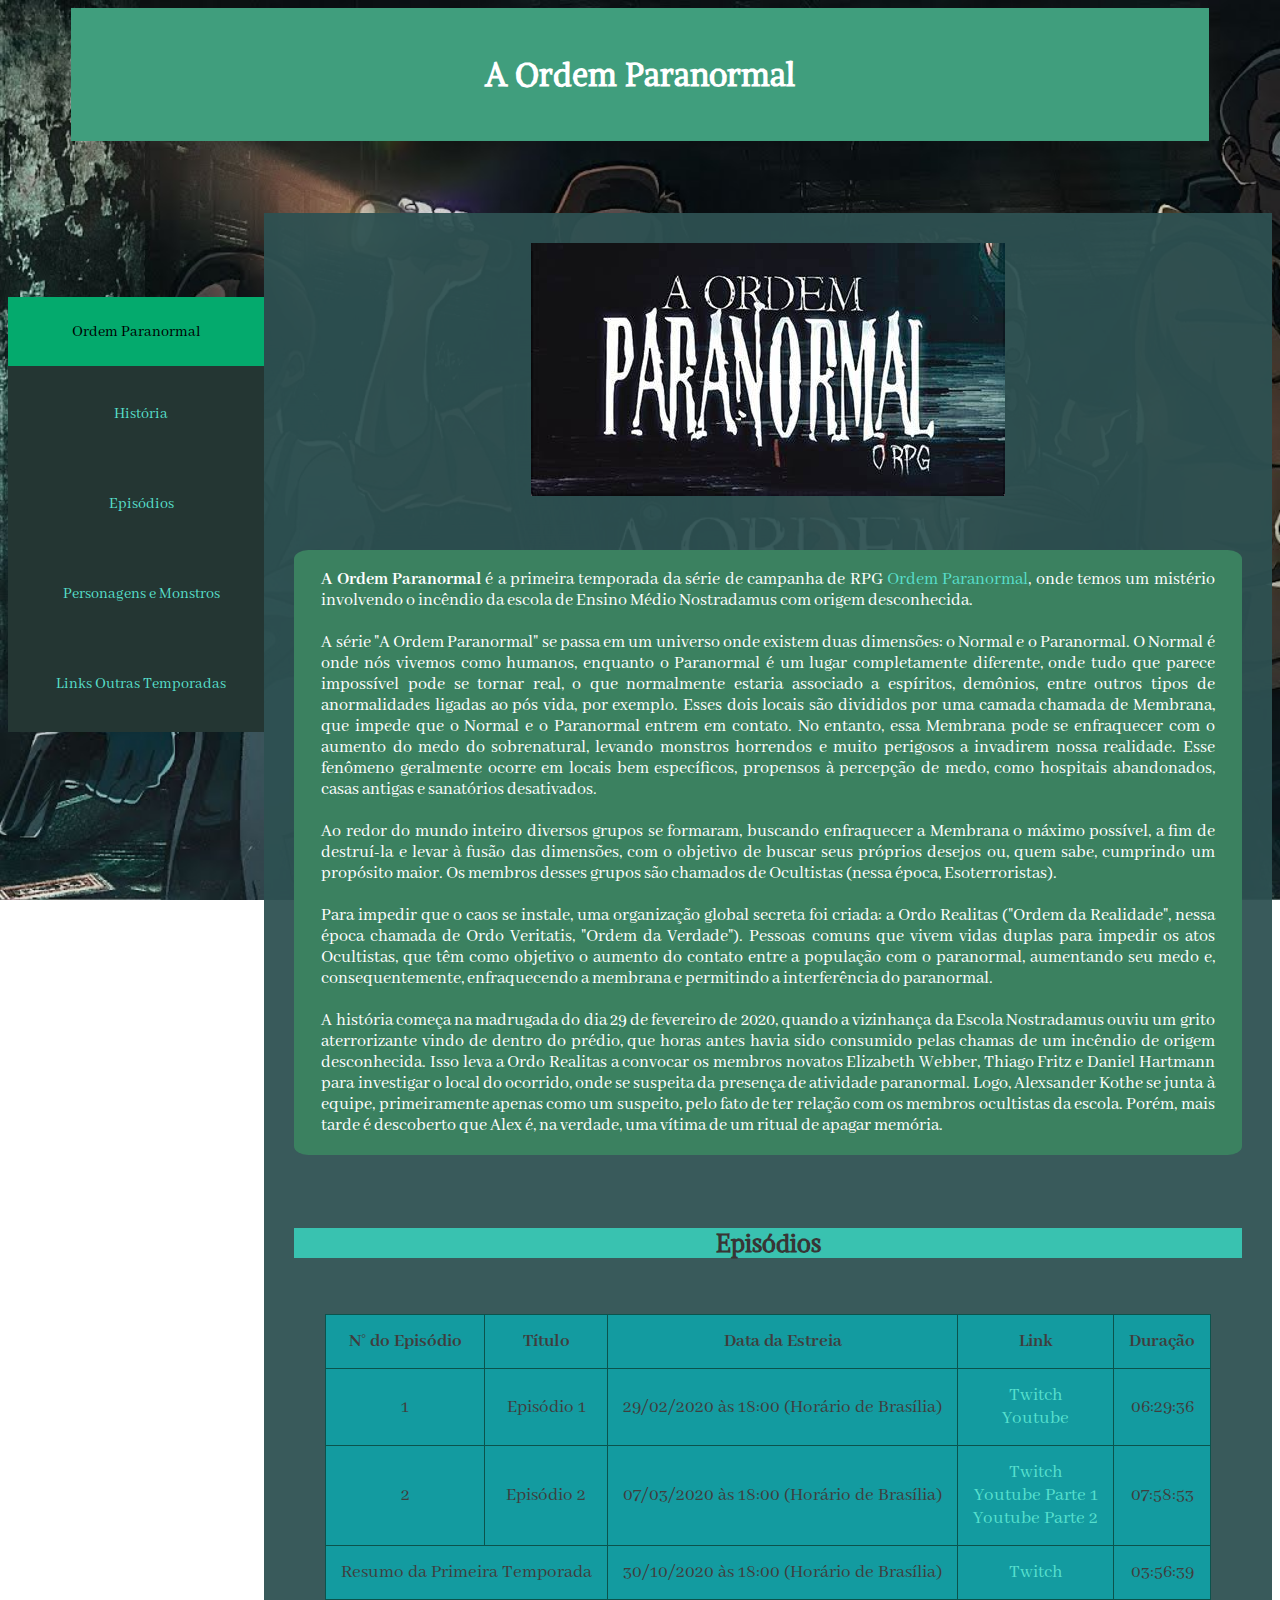
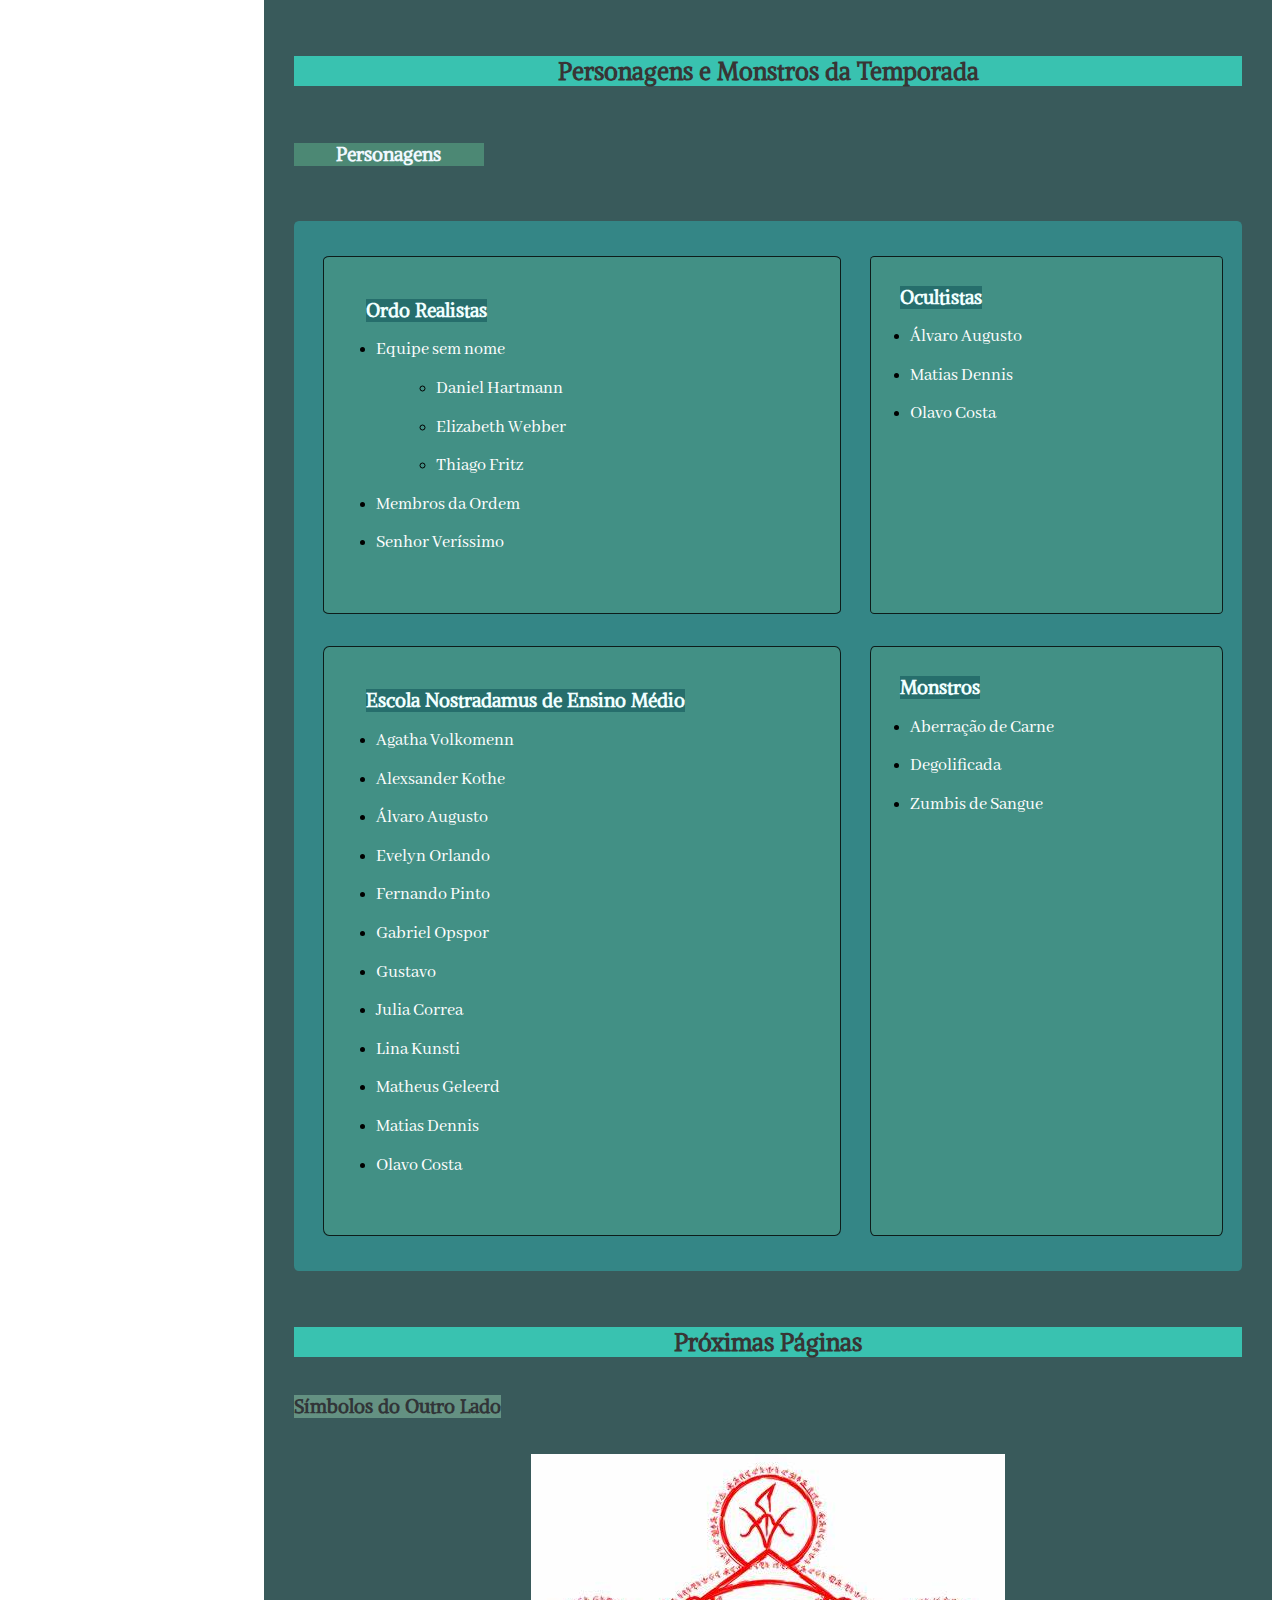
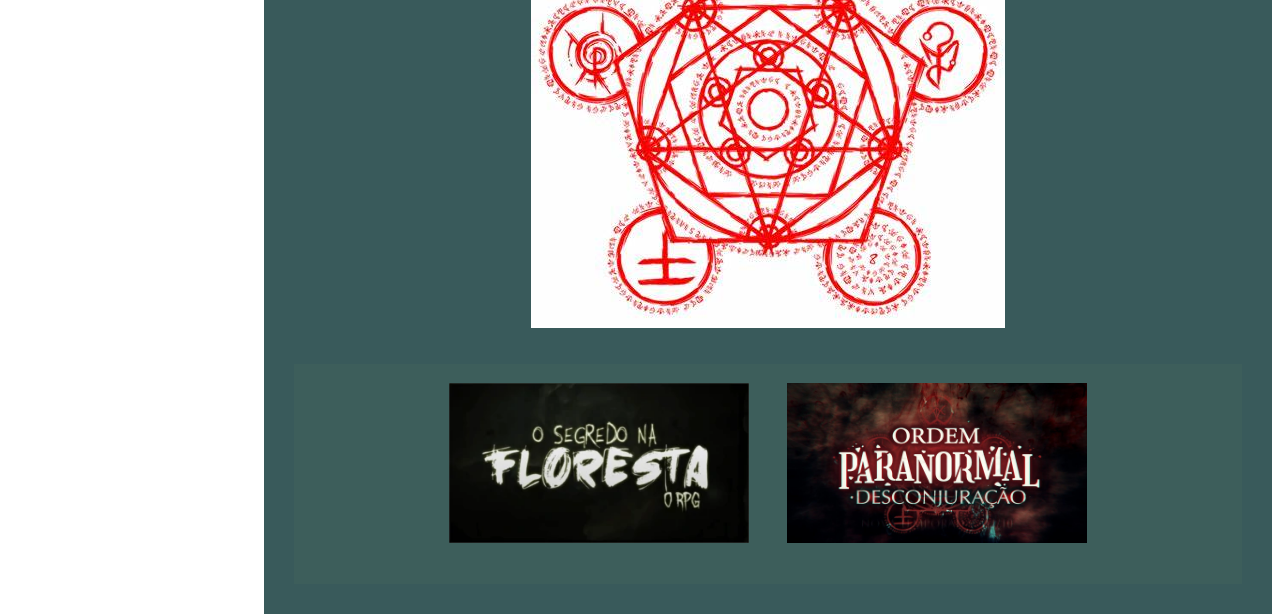
<file: First_Practice_HTML2/A_Ordem_Paranormal.html>
<!DOCTYPE html>
<html>
    <head>
        <meta name="viewport" content="width=device-width, initial-scale=1.0">
        <!--Head para setar caracteres latinos, o título da página, o favicon, viewport, link da fonte externa (deu problema para utilizar por arquivo) e o css-->
        <link rel="stylesheet" href="./CSS/Pag1.css">
        <title>A Ordem Paranormal</title>
        <meta charset="utf-8">  
        <link rel="icon" type="image/x-icon" href="./Images/ElementosParanormal.jpg">
        <link href='https://fonts.googleapis.com/css?family=Alike Angular|Abhaya Libre' rel='stylesheet'>
    </head>
    <body>
        <!--O Body nesse caso está sendo utilizado mais como plano de fundo com as suas devidas configurações e imagem no css-->
        <header>
            <h1>A Ordem Paranormal</h1>
        </header>
        <br><br>
        <!--Menu que leva para diferentes partes da página-->
            <nav class="flex-container">
                <button class="dropbtn">Ordem Paranormal</button>
                <div class="ListinhaMenu">
                    <li>
                        <p><a href="#Texto">História<title>Históra da Temporada</title></a></p>
                    </li>
                    <li>
                        <p><a href="#Episodios">Episódios<title>Episódios</title></a></p>
                    </li>
                    <li>
                        <p><a href="#PersonagensMonstros">Personagens e Monstros<title>Personagens e Monstros da Temporada
                        </title></a></p>
                    </li>
                    <li>
                        <p><a href="#ProxPag">Links Outras Temporadas<title>Para as próximas páginas
                        </title></a></p>
                    </li>
                </div>
            </nav>
        <br><br>
        <main>
            <!--Uma main que vai ter todo o texto com as suas devidas configurações no css-->

            <!--Imagem que leva para um link externo, que no caso leva para a temporada no Youtube-->
                <div class="img">
                    <a href="https://www.youtube.com/c/OrdemParanormal" target="_blank">
                        <img src="./Images/Ordem.jpg" title="Ordem Paranormal" alt="Ordem Paranormal" width="500">
                    </a>
                </div>
                <br><br>
                <!--Aqui começa o texto em si-->
                <div>
                    <p id="Texto"><b>A Ordem Paranormal</b> é a primeira temporada da série de campanha de RPG 
                        <a href="https://www.youtube.com/c/OrdemParanormal" target="_blank">Ordem Paranormal</a>, onde 
                        temos um mistério involvendo o incêndio da escola de Ensino Médio Nostradamus com 
                        origem desconhecida.
                        <br><br>
                        A série "A Ordem Paranormal" se passa em um universo onde existem duas dimensões: o Normal e 
                        o Paranormal. O Normal é onde nós vivemos como humanos, enquanto o Paranormal é um lugar completamente 
                        diferente, onde tudo que parece impossível pode se tornar real, o que normalmente estaria associado a 
                        espíritos, demônios, entre outros tipos de anormalidades ligadas ao pós vida, por exemplo. Esses dois 
                        locais são divididos por uma camada chamada de Membrana, que impede que o Normal e o Paranormal entrem 
                        em contato. No entanto, essa Membrana pode se enfraquecer com o aumento do medo do sobrenatural, levando 
                        monstros horrendos e muito perigosos a invadirem nossa realidade. Esse fenômeno geralmente ocorre em locais 
                        bem específicos, propensos à percepção de medo, como hospitais abandonados, casas antigas e sanatórios 
                        desativados.
                
                        <br><br>Ao redor do mundo inteiro diversos grupos se formaram, buscando enfraquecer a Membrana o 
                        máximo possível, a fim de destruí-la e levar à fusão das dimensões, com o objetivo de buscar seus 
                        próprios desejos ou, quem sabe, cumprindo um propósito maior. Os membros desses grupos são chamados de 
                        Ocultistas (nessa época, Esoterroristas).
                
                        <br><br>Para impedir que o caos se instale, uma organização global secreta foi criada: a Ordo Realitas 
                        ("Ordem da Realidade", nessa época chamada de Ordo Veritatis, "Ordem da Verdade"). Pessoas comuns 
                        que vivem vidas duplas para impedir os atos Ocultistas, que têm como objetivo o aumento do contato 
                        entre a população com o paranormal, aumentando seu medo e, consequentemente, enfraquecendo a membrana 
                        e permitindo a interferência do paranormal.
                
                        <br><br>A história começa na madrugada do dia 29 de fevereiro de 2020, quando a vizinhança da Escola 
                        Nostradamus ouviu um grito aterrorizante vindo de dentro do prédio, que horas antes havia sido consumido 
                        pelas chamas de um incêndio de origem desconhecida. Isso leva a Ordo Realitas a convocar os membros 
                        novatos Elizabeth Webber, Thiago Fritz e Daniel Hartmann para investigar o local do ocorrido, onde se 
                        suspeita da presença de atividade paranormal. Logo, Alexsander Kothe se junta à equipe, primeiramente 
                        apenas como um suspeito, pelo fato de ter relação com os membros ocultistas da escola. Porém, mais tarde 
                        é descoberto que Alex é, na verdade, uma vítima de um ritual de apagar memória. 
                        </p>
                </div>
                <!--Aqui termina sobre a história básica da temporada-->
            <br><br>
            <!--Uma tabela sobre algumas informações do episódios da temporada-->
            <h2 id="Episodios">Episódios</h2>
            <br><br>
            <div style="overflow-x: auto;">
                <table>
                    <tr>
                        <th>N° do Episódio</th>
                        <th>Título</th>
                        <th>Data da Estreia</th>
                        <th>Link</th>
                        <th>Duração</th>
                    </tr>
                    <tr>
                        <td>1</td>
                        <td>Episódio 1</td>
                        <td>29/02/2020 às 18:00 (Horário de Brasília)</td>
                        <td><a href="https://www.twitch.tv/videos/559895837?filter=archives&sort=time" target="_blank" title="Episódio 1 na Twitch">Twitch</a>
                            <br>
                            <a href="https://www.youtube.com/watch?v=uplnCYc0fDg&t=1072s" target="_blank" title="Episódio 1 no Youtube">Youtube</a></td>
                        <td>06:29:36</td>
                    </tr>
                    <tr>
                        <td>2</td>
                        <td>Episódio 2</td>
                        <td>07/03/2020 às 18:00 (Horário de Brasília)</td>
                        <td><a href="https://www.twitch.tv/videos/563520936?filter=archives&sort=time" target="_blank" title="Episódio 2 na Twitch">Twitch</a><br>
                            <a href="https://www.youtube.com/watch?v=4Ud5QQ2IEgU" target="_blank" title="Episódio 2 no Youtube parte 1">Youtube Parte 1</a><br>
                            <a href="https://www.youtube.com/watch?v=dtcsHSAEik8" target="_blank" title="Episódio 2 no Youtube parte 2">Youtube Parte 2</a></td>
                        <td>07:58:53</td>
                    </tr>
                    <tr>
                        <td colspan="2">Resumo da Primeira Temporada</td>
                        <td>30/10/2020 às 18:00 (Horário de Brasília)</td>
                        <td><a href="https://www.twitch.tv/cellbit/video/786985935" target="_blank" title="Resumo da temporada na Twitch">Twitch</a></td>
                        <td>03:56:39</td>
                    </tr>
                </table>
            </div>
                <!--Termino da tabela-->
                <br><br>
                <!--Sobre os personagens e monstros da temporada utiliza-se uma lista não ordenada de algumas informações com grid-->
                <h2 id="PersonagensMonstros">Personagens e Monstros da Temporada</h2>
                <br>
                <h3 class="Personagens">Personagens</h3>
                <br><br>
                <div class="grid-container">
                    <ul class="grid-item">
                        <h3 id="OrdoRealitas">Ordo Realistas</h3>
                        <li>
                            <p>Equipe sem nome</p>
                            <ul>
                                <li>
                                    <p>Daniel Hartmann</p>
                                    
                                </li>
                                <li>
                                    <p>Elizabeth Webber</p>
                                </li>
                                <li>
                                    <p>Thiago Fritz</p>
                                </li>
                            </ul>
                        </li>
                        <li>
                            <p>Membros da Ordem</p>
                        </li>
                        <li>
                            <p>Senhor Veríssimo</p>
                        </li>
                    </ul>
                    <ul class="grid-item">
                        <h3 id="Ocultistas">Ocultistas</h3>
                        <li>
                            <p>Álvaro Augusto</p>
                        </li>
                        <li>
                            <p>Matias Dennis</p>
                        </li>
                        <li>
                            <p>Olavo Costa</p>
                        </li>
                    </ul>
                    <ul class="grid-item">
                        <h3 id="EscolaNostradamus">Escola Nostradamus de Ensino Médio</h3>
                        <li>
                            <p>Agatha Volkomenn</p>
                        </li>
                        <li>
                            <p>Alexsander Kothe</p>
                        </li>
                        <li>
                            <p>Álvaro Augusto</p>
                        </li>
                        <li>
                            <p>Evelyn Orlando</p>
                        </li>
                        <li>
                            <p>Fernando Pinto</p>
                        </li>
                        <li>
                            <p>Gabriel Opspor</p>
                        </li>
                        <li>
                            <p>Gustavo</p>
                        </li>
                        <li>
                            <p>Julia Correa</p>
                        </li>
                        <li>
                            <p>Lina Kunsti</p>
                        </li>
                        <li>
                            <p>Matheus Geleerd</p>
                        </li>
                        <li>
                            <p>Matias Dennis</p>
                        </li>
                        <li>
                            <p>Olavo Costa</p>
                        </li>
                    </ul>   
                    <ul class="grid-item">
                        <h3 id="Monstros">Monstros</h3>
                        <li>
                            <p>Aberração de Carne</p>
                        </li>
                        <li>
                            <p>Degolificada</p>
                        </li>
                        <li>
                            <p>Zumbis de Sangue</p>
                        </li>
                    </ul>
                </div>
                <!--Termino da lista não ordenada-->
                <br><br>
                <footer>
                    <h2 id="ProxPag">Próximas Páginas</h2>
                <br>
                <h3>Símbolos do Outro Lado</h3>
                <br><br><br>
                <!--Image Map para ir para a página que fala sobre os elementos do outro lado e seus monstros-->
                <div class="img">
                    <img src="./Images/ElementosParanormal.jpg" usemap="#image_map">
                    <map name="image_map">
                      <area alt="Elementos do Outro Lado" title="Elementos do Outro Lado" href="./Elementos_do_Outro_Lado.html" target="_blank" coords="237,248,239" shape="circle">
                    </map>
                </div>
                <br><br>
                <!--Div com o link das outras páginas-->
                <div class="Button">
                    <div>
                        <a href="./O_Segredo_na_Floresta.html" target="_blank">
                            <img src="./Images/Logo_OSNF.webp" title="O Segredo na Floresta" alt="O Segredo na Floresta" width="300" height="160">
                        </a>
                    </div>
                    <div>
                        <a href="./Desconjuracao.html" target="_blank">
                            <img src="./Images/Descujaracao.jpg" title="Desconjuração" alt="Desconjuração" width="300" height="160">
                        </a></p>
                    </div>
            </div>
        </footer>
        </main>
    </body>
</html>
</file>
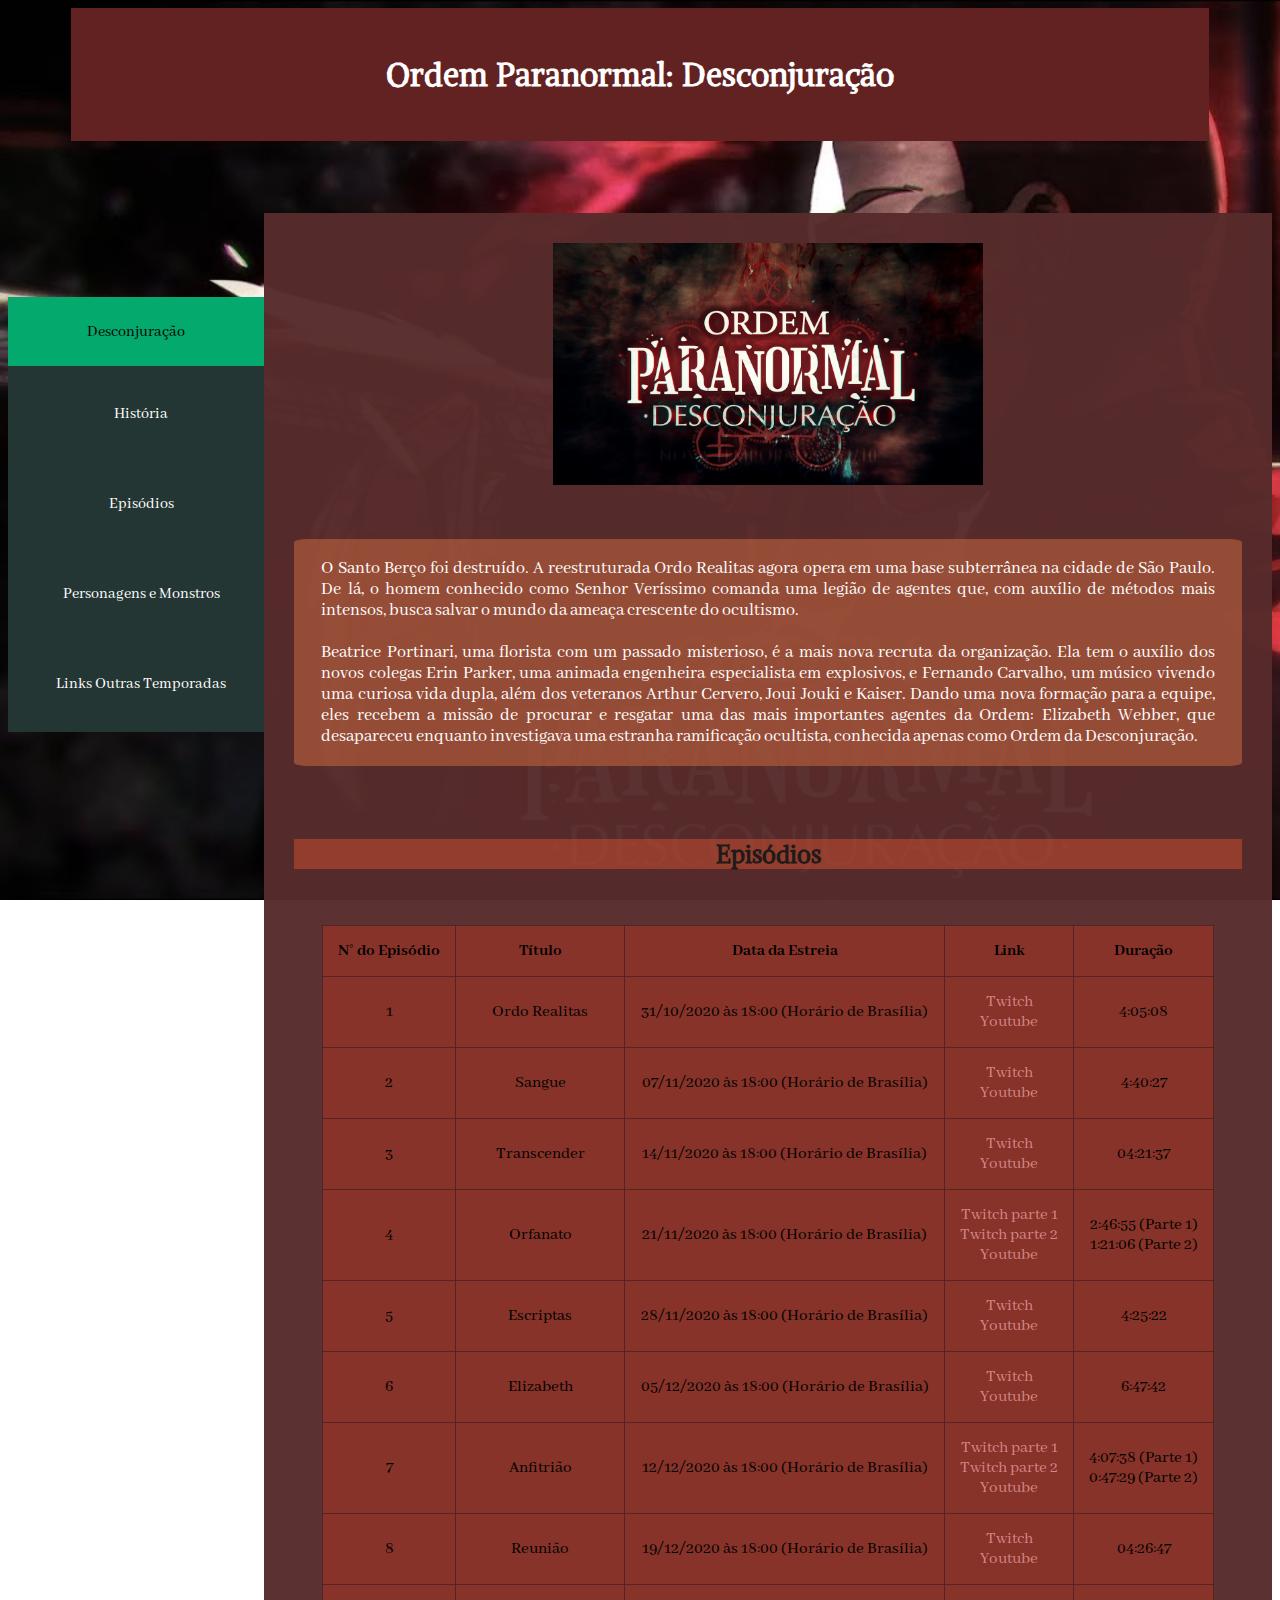
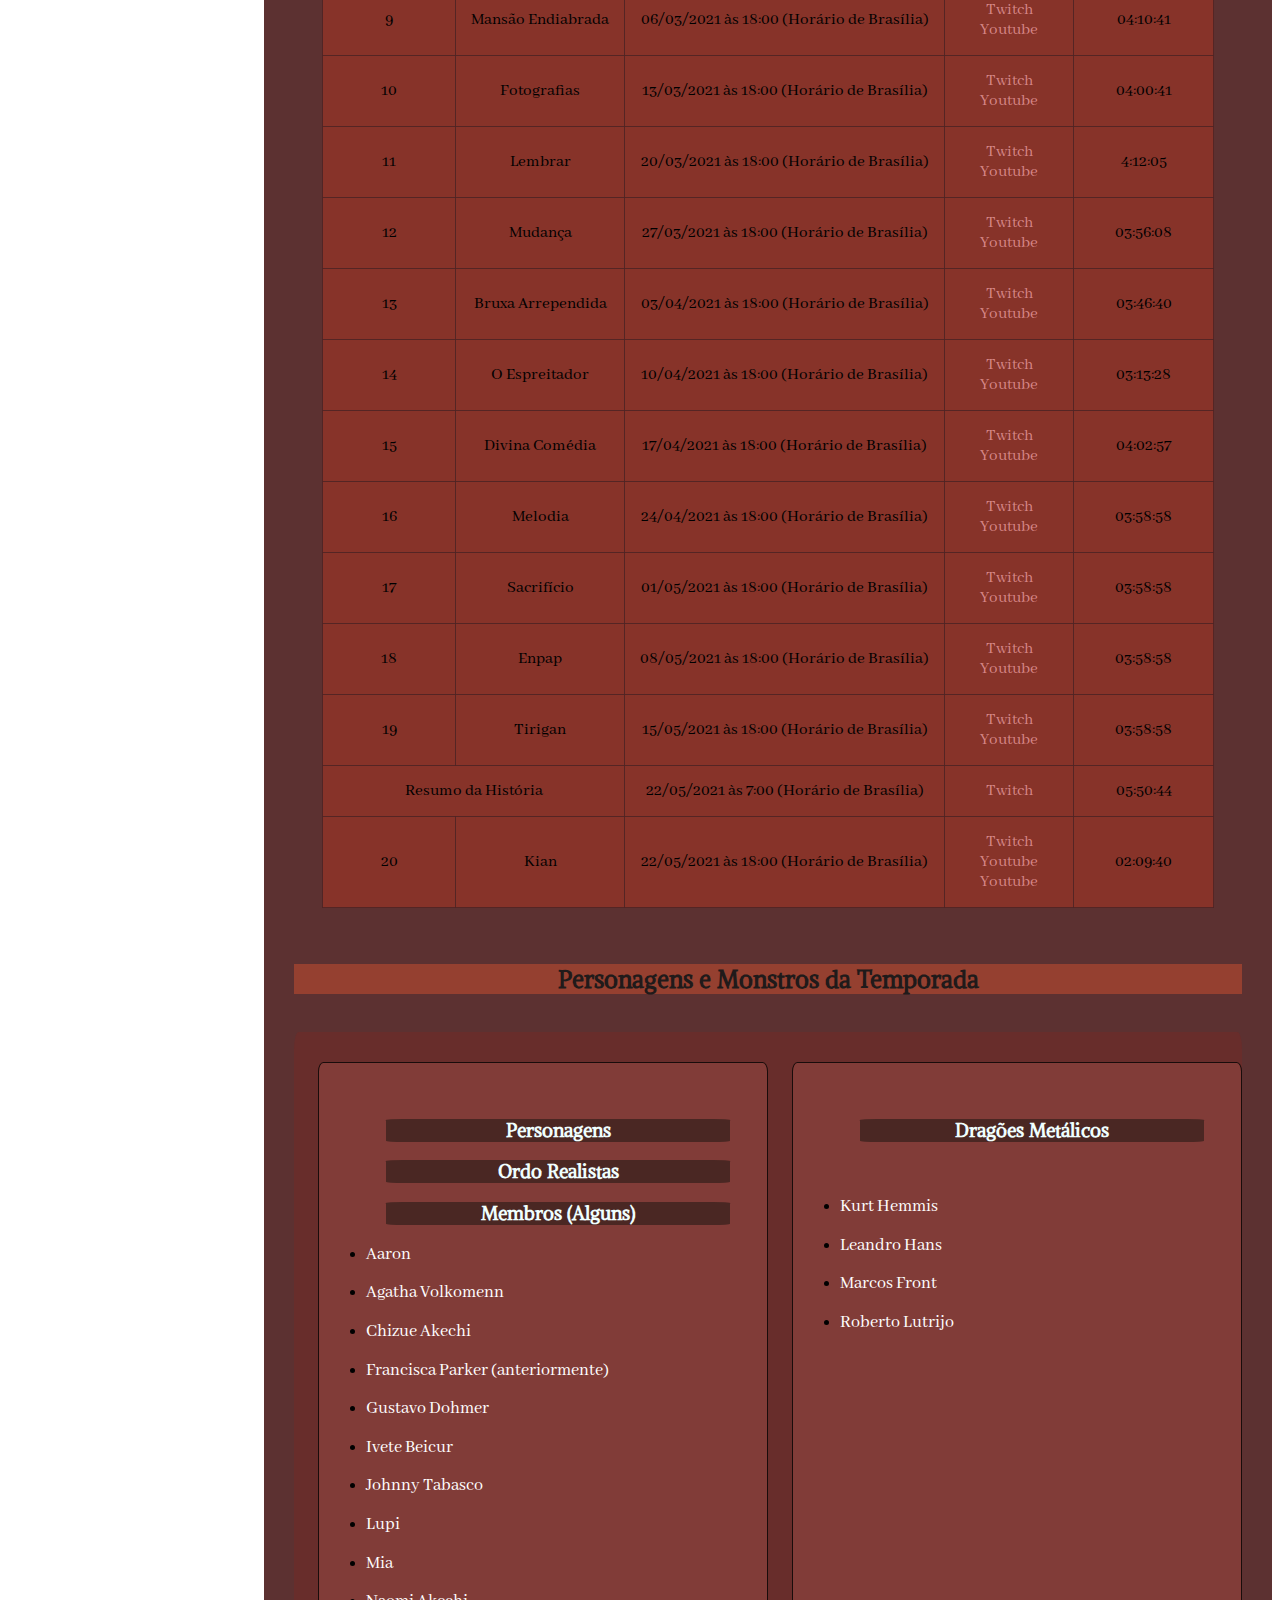
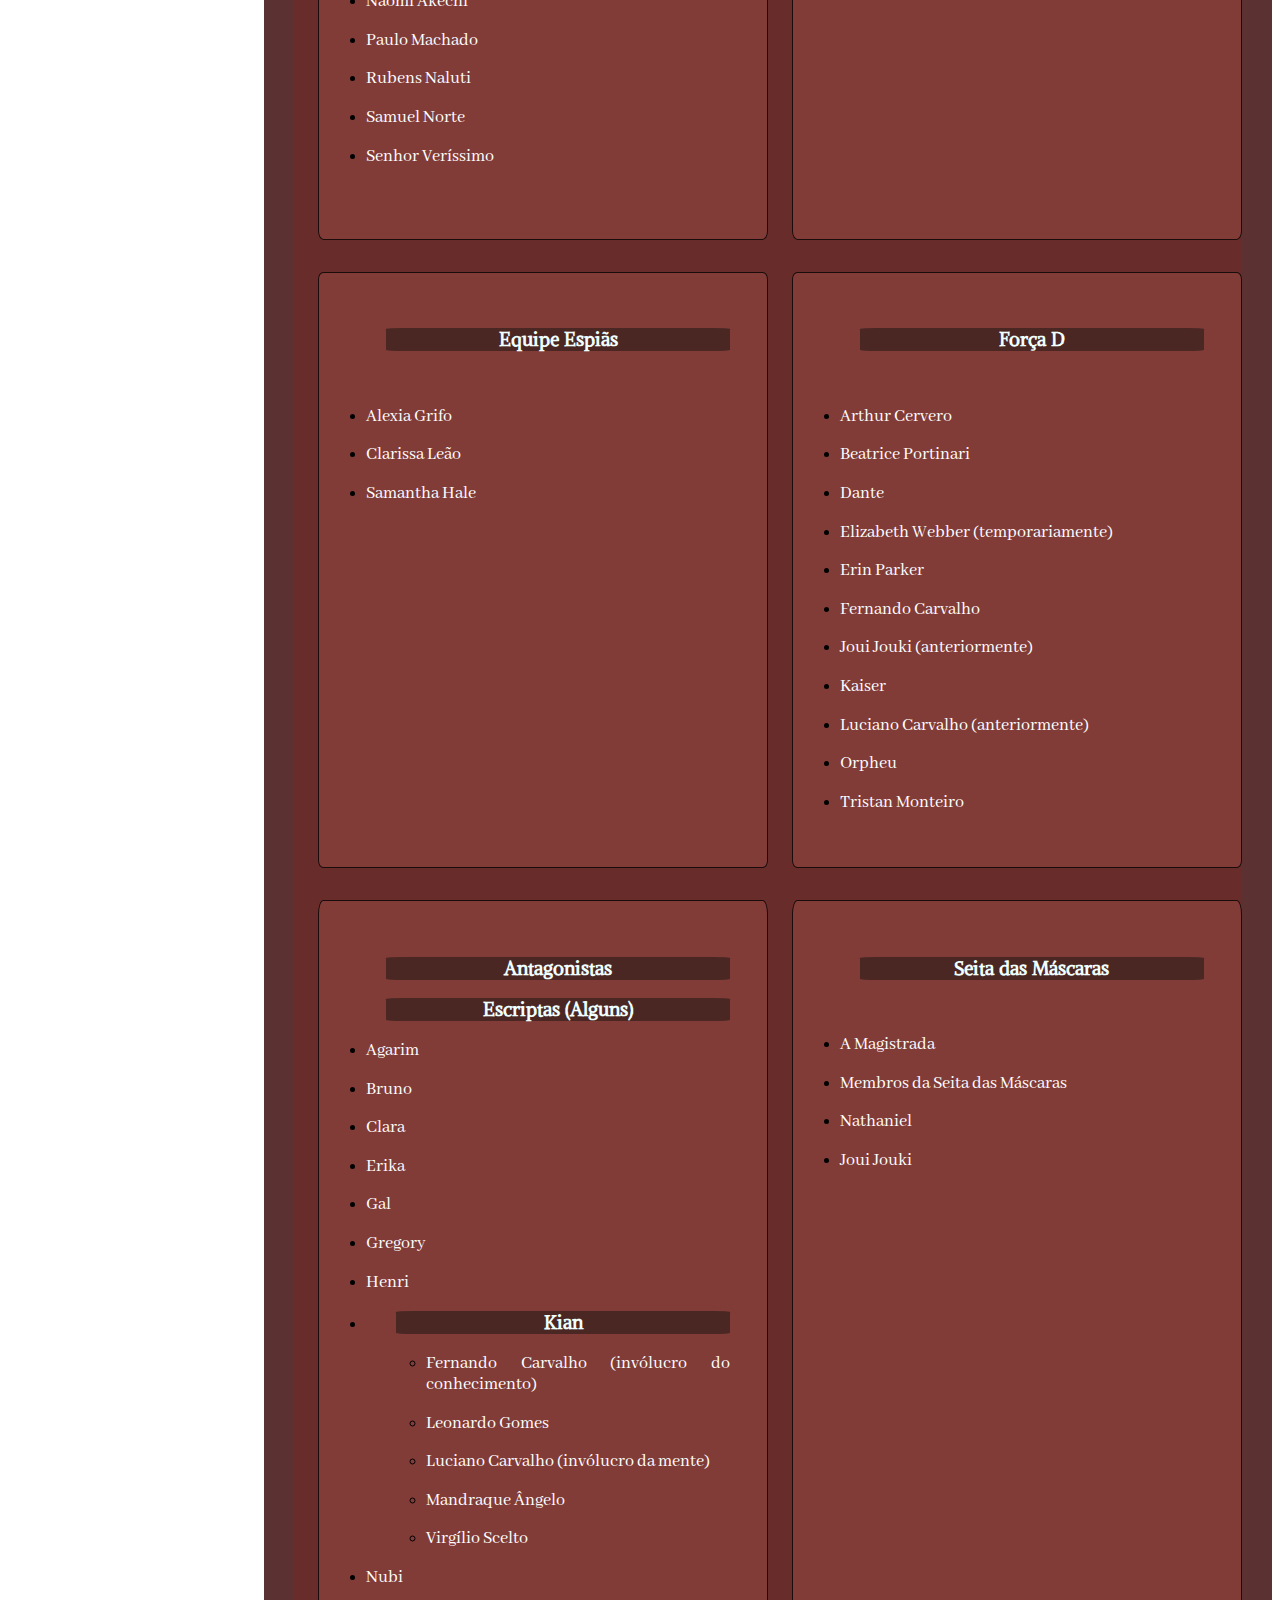
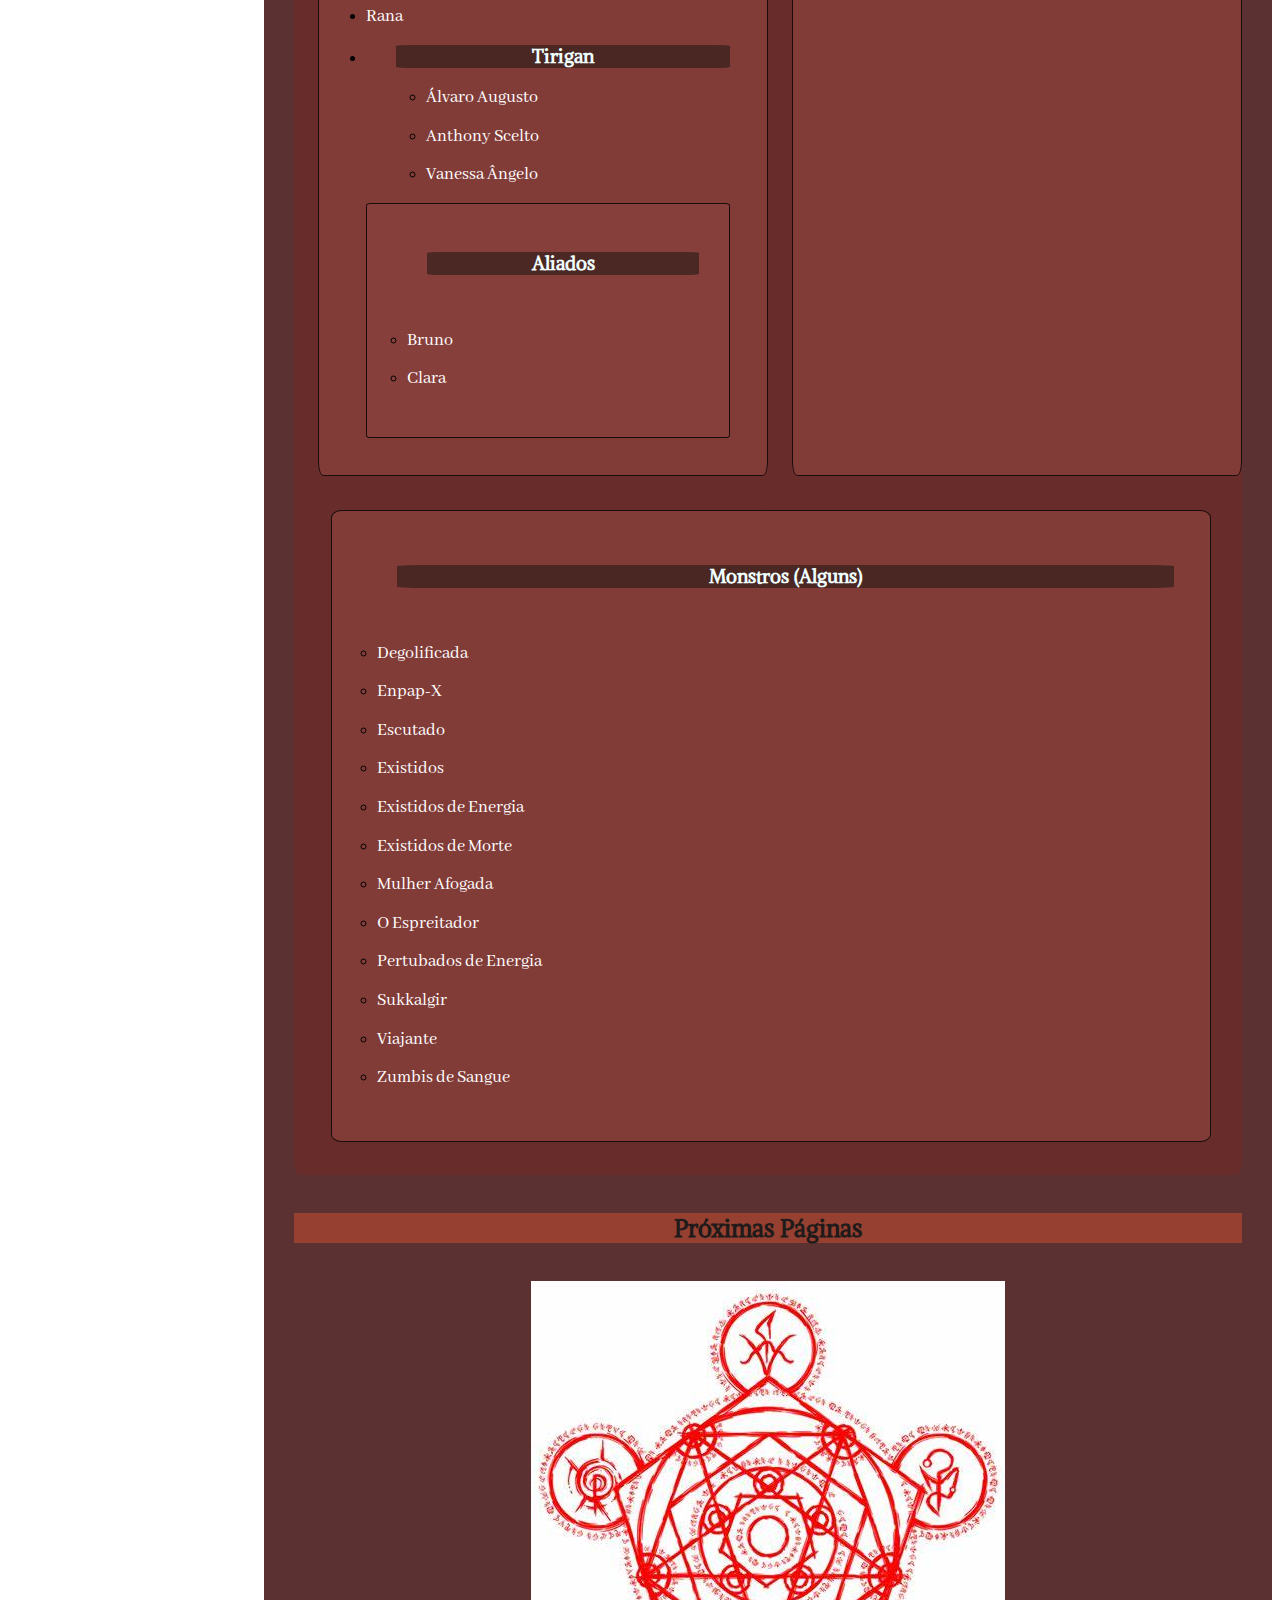
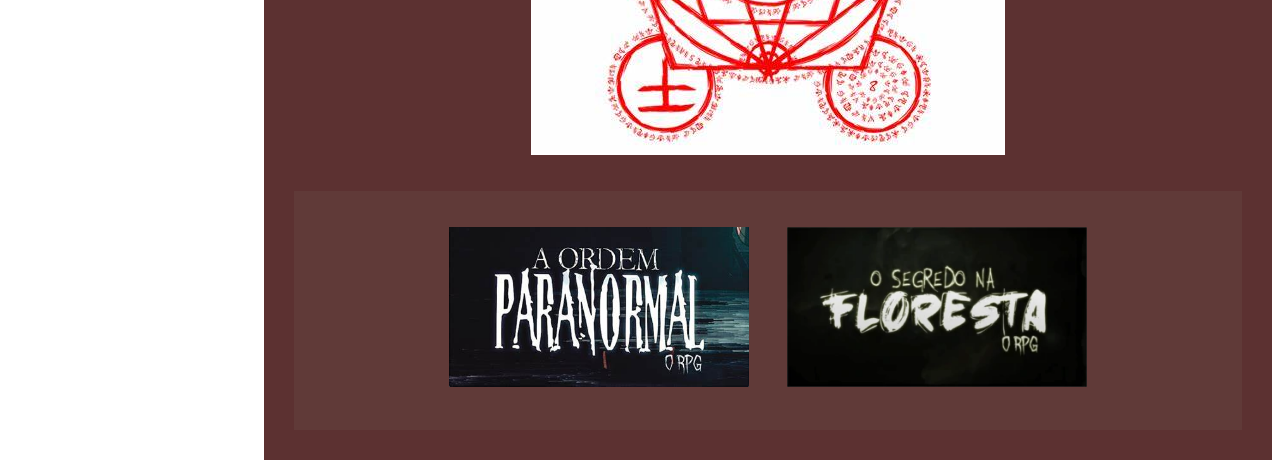
<file: First_Practice_HTML2/Desconjuracao.html>
<!DOCTYPE html>
<html>
    <head>
        <meta name="viewport" content="width=device-width, initial-scale=1.0">
        <!--Head para setar caracteres latinos, o título da página, o favicon, viewport, link da fonte externa (deu problema para utilizar por arquivo) e o css-->
        <link rel="stylesheet" href="./CSS/Pag3.css">
        <title>Desconjuração</title>
        <meta charset="utf-8">
        <link rel="icon" type="image/x-icon" href="./Images/ElementosParanormal.jpg">
        <link href='https://fonts.googleapis.com/css?family=Alike Angular|Abhaya Libre' rel='stylesheet'>
    </head>
    <body>
        <header>
            <h1>Ordem Paranormal: Desconjuração</h1>
        </header>
        <!--Header dentro da main para dar mais detaque para o h1-->
        <br><br>
        <!--Menu que leva para diferentes partes da página-->
        <nav class="flex-container">
            <button class="dropbtn">Desconjuração</button>
            <div class="ListinhaMenu">
                <li>
                    <p><a href="#Texto">História<title>Históra da Temporada</title></a></p>
                </li>
                <li>
                    <p><a href="#Episodios">Episódios<title>Episódios</title></a></p>
                </li>
                <li>
                    <p><a href="#PersonagensMonstros">Personagens e Monstros<title>Personagens e Monstros da Temporada
                    </title></a></p>
                </li>
                <li>
                    <p><a href="#ProxPag">Links Outras Temporadas<title>Para as próximas páginas
                    </title></a></p>
                </li>
            </div>
        </nav>
        <br><br>
        <!--O Body nesse caso está sendo utilizado mais como plano de fundo com as suas devidas configurações e imagem no css-->
        <main>
            <!--Uma main que vai ter todo o texto com as suas devidas configurações no css-->
            
            <!--Imagem que leva para um link externo, que no caso leva para a temporada no Youtube-->
            <div class="logo">
                <a href="https://www.youtube.com/playlist?list=PL7ZwE005lvhoeU1boBxblL0t_JL1B0Bfo">
                    <img src="./Images/Descujaracao.jpg" title="Desconjuração" alt="Desconjuração" width="430">
                </a>
            </div>
            <br><br>
            <!--Aqui começa o texto em si-->
            <p id="Texto">O Santo Berço foi destruído. A reestruturada Ordo Realitas agora opera em uma base 
            subterrânea na cidade de São Paulo. De lá, o homem conhecido como Senhor Veríssimo comanda 
            uma legião de agentes que, com auxílio de métodos mais intensos, busca salvar o mundo da ameaça 
            crescente do ocultismo. 
            <br><br>
            Beatrice Portinari, uma florista com um passado misterioso, é a mais nova 
            recruta da organização. Ela tem o auxílio dos novos colegas Erin Parker, uma animada engenheira 
            especialista em explosivos, e Fernando Carvalho, um músico vivendo uma curiosa vida dupla, além 
            dos veteranos Arthur Cervero, Joui Jouki e Kaiser. Dando uma nova formação para a equipe, eles 
            recebem a missão de procurar e resgatar uma das mais importantes agentes da Ordem: Elizabeth Webber, 
            que desapareceu enquanto investigava uma estranha ramificação ocultista, conhecida apenas como Ordem 
            da Desconjuração.</p>
            <!--Aqui termina sobre a história básica da temporada-->
            <br><br>
            <!--Uma tabela sobre algumas informações do episódios da temporada-->
            <h2 id="Episodios">Episódios</h2>
            <br><br>
                <div style="overflow-x: auto;">
                    <table>
                        <tr>
                            <th>N° do Episódio</th>
                            <th>Título</th>
                            <th>Data da Estreia</th>
                            <th>Link</th>
                            <th>Duração</th>
                        </tr>
                        <tr>
                            <td>1</td>
                            <td>Ordo Realitas</td>
                            <td>31/10/2020 às 18:00 (Horário de Brasília)</td>
                            <td><a href="https://www.twitch.tv/videos/788008292">Twitch<title>Episódio 1 na Twitch</title>
                                </a><br><a href="https://www.youtube.com/watch?v=b7PvLWZR6pg">Youtube<title>Episódio 1 no Youtube</title>
                                </a></td>
                            <td>4:05:08</td>
                        </tr>
                        <tr>
                            <td>2</td>
                            <td>Sangue</td>
                            <td>07/11/2020 às 18:00 (Horário de Brasília)</td>
                            <td><a href="https://www.twitch.tv/videos/795288948">Twitch<title>Episódio 2 na Twitch</title>
                                </a><br><a href="https://www.youtube.com/watch?v=NWcpezJHlb8">Youtube<title>Episódio 2 no Youtube</title>
                                </a></td>
                            <td>4:40:27</td>
                        </tr>
                        <tr>
                            <td>3</td>
                            <td>Transcender</td>
                            <td>14/11/2020 às 18:00 (Horário de Brasília)</td>
                            <td><a href="https://www.twitch.tv/videos/803159775">Twitch<title>Episódio 3 na Twitch</title>
                                </a><br><a href="https://www.youtube.com/watch?v=NDq5ETNosdA">Youtube<title>Episódio 3 no Youtube</title>
                                </a></td>
                            <td>04:21:37</td>
                        </tr>
                        <tr>
                            <td>4</td>
                            <td>Orfanato</td>
                            <td>21/11/2020 às 18:00 (Horário de Brasília)</td>
                            <td><a href="https://www.twitch.tv/videos/811116663">Twitch parte 1<title>Episódio 4 na Twitch parte 1</title>
                            </a><br><a href="https://www.twitch.tv/videos/811311817">Twitch parte 2<title>Episódio 4 na Twitch parte 2</title></a>
                            </a><br><a href="https://www.youtube.com/watch?v=sn4B_3KyzYw">Youtube<title>Episódio 4 no Youtube</title>
                            </a>
                            <td>2:46:55 (Parte 1)<br>1:21:06 (Parte 2)</td>
                        </tr>
                        <tr>
                            <td>5</td>
                            <td>Escriptas</td>
                            <td>28/11/2020 às 18:00 (Horário de Brasília)</td>
                            <td><a href="https://www.twitch.tv/videos/818971645">Twitch<title>Episódio 5 na Twitch</title>
                                </a><br><a href="https://www.youtube.com/watch?v=3XoyEwGk_MA">Youtube<title>Episódio 5 no Youtube</title>
                                </a></td>
                            <td>4:25:22</td>
                        </tr>
                        <tr>
                            <td>6</td>
                            <td>Elizabeth</td>
                            <td>05/12/2020 às 18:00 (Horário de Brasília)</td>
                            <td><a href="https://www.twitch.tv/videos/826952397">Twitch<title>Episódio 6 na Twitch</title>
                                </a><br><a href="https://www.youtube.com/watch?v=LepK245_uUw">Youtube<title>Episódio 6 no Youtube</title>
                                </a></td>
                            <td>6:47:42</td>
                        </tr>
                        <tr>
                            <td>7</td>
                            <td>Anfitrião</td>
                            <td>12/12/2020 às 18:00 (Horário de Brasília)</td>
                            <td><a href="https://www.twitch.tv/videos/835186638">Twitch parte 1<title>Episódio 7 na Twitch parte 1</title>
                            </a><br><a href="https://www.twitch.tv/videos/835465902">Twitch parte 2<title>Episódio 7 na Twitch parte 2</title></a>
                            </a><br><a href="https://www.youtube.com/watch?v=Bi0KoBhpeCw">Youtube<title>Episódio 7 no Youtube</title>
                            </a>
                            <td>4:07:38 (Parte 1)<br>0:47:29 (Parte 2)</td>
                        </tr>
                        <tr>
                            <td>8</td>
                            <td>Reunião</td>
                            <td>19/12/2020 às 18:00 (Horário de Brasília)</td>
                            <td><a href="https://www.twitch.tv/videos/843216183">Twitch<title>Episódio 8 na Twitch</title>
                                </a><br><a href="https://www.youtube.com/watch?v=mrJvp64_tL4">Youtube<title>Episódio 8 no Youtube</title>
                                </a></td>
                            <td>04:26:47</td>
                        </tr>
                        <tr>
                            <td>9</td>
                            <td>Mansão Endiabrada</td>
                            <td>06/03/2021 às 18:00 (Horário de Brasília)</td>
                            <td><a href="https://www.twitch.tv/videos/939655006">Twitch<title>Episódio 9 na Twitch</title>
                                </a><br><a href="https://www.youtube.com/watch?v=N0jF0svrc7w">Youtube<title>Episódio 9 no Youtube</title>
                                </a></td>
                            <td>04:10:41</td>
                        </tr>
                        <tr>
                            <td>10</td>
                            <td>Fotografias</td>
                            <td>13/03/2021 às 18:00 (Horário de Brasília)</td>
                            <td><a href="https://www.twitch.tv/videos/948245909">Twitch<title>Episódio 10 na Twitch</title>
                                </a><br><a href="https://www.youtube.com/watch?v=epdl81SKm6o">Youtube<title>Episódio 10 no Youtube</title>
                                </a></td>
                            <td>04:00:41</td>
                        </tr>
                        <tr>
                            <td>11</td>
                            <td>Lembrar</td>
                            <td>20/03/2021 às 18:00 (Horário de Brasília)</td>
                            <td><a href="https://www.twitch.tv/videos/956901586">Twitch<title>Episódio 11 na Twitch</title>
                                </a><br><a href="https://www.youtube.com/watch?v=lkjp80bSj2g">Youtube<title>Episódio 10 no Youtube</title>
                                </a></td>
                            <td>4:12:05</td>
                        </tr>
                        <tr>
                            <td>12</td>
                            <td>Mudança</td>
                            <td>27/03/2021 às 18:00 (Horário de Brasília)</td>
                            <td><a href="https://www.twitch.tv/videos/965557357">Twitch<title>Episódio 12 na Twitch</title>
                                </a><br><a href="https://www.youtube.com/watch?v=7Nticvm0PbM">Youtube<title>Episódio 12 no Youtube</title>
                                </a></td>
                            <td>03:56:08</td>
                        </tr>
                        <tr>
                            <td>13</td>
                            <td>Bruxa Arrependida</td>
                            <td>03/04/2021 às 18:00 (Horário de Brasília)</td>
                            <td><a href="https://www.twitch.tv/videos/974324236">Twitch<title>Episódio 13 na Twitch</title>
                                </a><br><a href="https://www.youtube.com/watch?v=e7UDrn-wDks">Youtube<title>Episódio 13 no Youtube</title>
                                </a></td>
                            <td>03:46:40</td>
                        </tr>
                        <tr>
                            <td>14</td>
                            <td>O Espreitador</td>
                            <td>10/04/2021 às 18:00 (Horário de Brasília)</td>
                            <td><a href="https://www.twitch.tv/videos/982895561">Twitch<title>Episódio 14 na Twitch</title>
                                </a><br><a href="https://www.youtube.com/watch?v=g9i8d-bSWRA">Youtube<title>Episódio 4 no Youtube</title>
                                </a></td>
                            <td>03:13:28</td>
                        </tr>
                        <tr>
                            <td>15</td>
                            <td>Divina Comédia</td>
                            <td>17/04/2021 às 18:00 (Horário de Brasília)</td>
                            <td><a href="https://www.twitch.tv/videos/991275345">Twitch<title>Episódio 15 na Twitch</title>
                                </a><br><a href="https://www.youtube.com/watch?v=ta4x_cV5OJw">Youtube<title>Episódio 15 no Youtube</title>
                                </a></td>
                            <td>04:02:57</td>
                        </tr>
                        <tr>
                            <td>16</td>
                            <td>Melodia</td>
                            <td>24/04/2021 às 18:00 (Horário de Brasília)</td>
                            <td><a href="https://www.twitch.tv/videos/999623417">Twitch<title>Episódio 16 na Twitch</title>
                                </a><br><a href="https://www.youtube.com/watch?v=kqF7svnqhy0">Youtube<title>Episódio 16 no Youtube</title>
                                </a></td>
                            <td>03:58:58</td>
                        </tr>
                        <tr>
                            <td>17</td>
                            <td>Sacrifício</td>
                            <td>01/05/2021 às 18:00 (Horário de Brasília)</td>
                            <td><a href="https://www.twitch.tv/videos/1007759994">Twitch<title>Episódio 17 na Twitch</title>
                                </a><br><a href="https://www.youtube.com/watch?v=nAqPmCAuWxo">Youtube<title>Episódio 17 no Youtube</title>
                                </a></td>
                            <td>03:58:58</td>
                        </tr>
                        <tr>
                            <td>18</td>
                            <td>Enpap</td>
                            <td>08/05/2021 às 18:00 (Horário de Brasília)</td>
                            <td><a href="https://www.twitch.tv/videos/1015977089">Twitch<title>Episódio 18 na Twitch</title>
                                </a><br><a href="https://www.youtube.com/watch?v=ZEpMspaVfDw">Youtube<title>Episódio 18 no Youtube</title>
                                </a></td>
                            <td>03:58:58</td>
                        </tr>
                        <tr>
                            <td>19</td>
                            <td>Tirigan</td>
                            <td>15/05/2021 às 18:00 (Horário de Brasília)</td>
                            <td><a href="https://www.twitch.tv/videos/1023969855">Twitch<title>Episódio 19 na Twitch</title>
                                </a><br><a href="https://www.youtube.com/watch?v=reGd6QjPc9s">Youtube<title>Episódio 19 no Youtube</title>
                                </a>
                            </td>
                            <td>03:58:58</td>
                        </tr>
                        <tr>
                            <td colspan="2">Resumo da História</td>
                            <td>22/05/2021 às 7:00 (Horário de Brasília)</td>
                            <td><a href="https://www.twitch.tv/videos/1031225179">Twitch<title>Resumo da temporada na Twitch</title></a></td>
                            <td>05:50:44</td>
                        </tr>
                        <tr>
                            <td>20</td>
                            <td>Kian</td>
                            <td>22/05/2021 às 18:00 (Horário de Brasília)</td>
                            <td><a href="https://www.twitch.tv/videos/1031809681">Twitch<title>Episódio 20 na Twitch</title>
                                </a><br><a href="https://www.youtube.com/watch?v=oTCZaA_cHcs">Youtube<title>Episódio 20 no Youtube<title>
                                </a></td>
                            <td>03:58:58</td>
                        </tr>                    
                        <tr>
                            <td>EXTRA</td>
                            <td>Revelando a Desconjuração</td>
                            <td>29/05/2021 às 18:00 (Horário de Brasília)</td>
                            <td><a href="https://www.twitch.tv/videos/1039552089">Twitch<title>Revelando na Twitch</title>
                                </a><br><a href="https://www.youtube.com/watch?v=0hzThZ91sxI">Youtube<title>Revelando no Youtube</title>
                                </a></td>
                            <td>02:09:40</td>
                        </tr>
                    </table>
                </div>
                <!--Termino da tabela-->
                <br><br>
                <!--Sobre os personagens e monstros da temporada utiliza-se uma lista não ordenada de algumas informações com grid-->
                    <h2 id="PersonagensMonstros">Personagens e Monstros da Temporada</h2>
                    <br>
                    <div class="grid-container">
                        <ul class="grid-item">
                        <h3 id="Personagens">Personagens</h3>
                        <h3 id="OrdoRealitas">Ordo Realistas</h3>
                        <h3 id="Membros">Membros (Alguns)</h3>
                            <li>
                                <p>Aaron</p>
                            </li>
                            <li>
                                <p>Agatha Volkomenn</p>
                            </li>
                            <li>
                                <p>Chizue Akechi</p>
                            </li>
                            <li>
                                <p>Francisca Parker (anteriormente)</p>
                            </li>
                            <li>
                                <p>Gustavo Dohmer</p>
                            </li>
                            <li>
                                <p>Ivete Beicur</p>
                            </li>
                            <li>
                                <p>Johnny Tabasco</p>
                            </li>
                            <li>
                                <p>Lupi</p>
                            </li>
                            <li>
                                <p>Mia</p>
                            </li>
                            <li>
                                <p>Naomi Akechi</p>
                            </li>
                            <li>
                                <p>Paulo Machado</p>
                            </li>
                            <li>
                                <p>Rubens Naluti</p>
                            </li>
                            <li>
                                <p>Samuel Norte</p>
                            </li>
                            <li>
                                <p>Senhor Veríssimo</p>
                            </li>
                            <br>
                            </ul>
                                <ul class="grid-item">
                                    <h3 >Dragões Metálicos</h3>
                                    <br>
                                    <li>
                                        <p>Kurt Hemmis</p>
                                    </li> 
                                    <li>
                                        <p>Leandro Hans</p>
                                    </li>
                                    <li>
                                        <p>Marcos Front</p>
                                    </li>
                                    <li>
                                        <p>Roberto Lutrijo</p>
                                    </li>
                                </ul>
                                    <ul class="grid-item">
                                        <h3>Equipe Espiãs</h3>
                                        <br>
                                        <li>
                                            <p>Alexia Grifo</p>
                                        </li> 
                                        <li>
                                            <p>Clarissa Leão</p>
                                        </li>
                                        <li>
                                            <p>Samantha Hale</p>
                                        </li>
                                    </ul>
                                </li>
                                    <ul class="grid-item">
                                        <h3>Força D</h3>
                                        <br>
                                        <li>
                                            <p>Arthur Cervero</p>
                                        </li> 
                                        <li>
                                            <p>Beatrice Portinari</p>
                                        </li>
                                        <li>
                                            <p>Dante</p>
                                        </li>
                                        <li>
                                            <p>Elizabeth Webber (temporariamente)</p>
                                        </li>
                                        <li>
                                            <p>Erin Parker</p>
                                        </li>
                                        <li>
                                            <p>Fernando Carvalho</p>
                                        </li>
                                        <li>
                                            <p>Joui Jouki (anteriormente)</p>
                                        </li>
                                        <li>
                                            <p>Kaiser</p>
                                        </li>
                                        <li>
                                            <p>Luciano Carvalho (anteriormente)</p>
                                        </li>
                                        <li>
                                            <p>Orpheu</p>
                                        </li>
                                        <li>
                                            <p>Tristan Monteiro</p>
                                        </li>
                                    </ul>
                                </li>
                        <ul class="grid-item">
                            <h3 id="Antagonistas">Antagonistas</h3>
                            <h3>Escriptas (Alguns)</h3>
                            <li>
                                <p>Agarim</p>
                            </li>
                            <li>
                                <p>Bruno</p>
                            </li>
                            <li>
                                <p>Clara</p>
                            </li>
                            <li>
                                <p>Erika</p>
                            </li>
                            <li>
                                <p>Gal</p>
                            </li>
                            <li>
                                <p>Gregory</p>
                            </li>
                            <li>
                                <p>Henri</p>
                            </li>
                            <li>
                                <h3>Kian</h3>
                                <ul>
                                    <li>
                                        <p>Fernando Carvalho (invólucro do conhecimento)</p>
                                    </li>
                                    <li>
                                        <p>Leonardo Gomes</p>
                                    </li>
                                    <li>
                                        <p>Luciano Carvalho (invólucro da mente)</p>
                                    </li>
                                    <li>
                                        <p>Mandraque Ângelo</p>
                                    </li>
                                    <li>
                                        <p>Virgílio Scelto</p>
                                    </li>
                                </ul>
                            </li>
                            <li>
                                <p>Nubi</p>
                            </li>
                            <li>
                                <p>Rana</p>
                            </li>
                            <li>
                                <h3>Tirigan</h3>
                                <ul>
                                    <li>
                                        <p>Álvaro Augusto</p>
                                    </li>
                                    <li>
                                        <p>Anthony Scelto</p>
                                    </li>
                                    <li>
                                        <p>Vanessa Ângelo</p>
                                    </li>
                                </ul>
                            </li>
                            <ul class="grid-item">
                                <h3 id="Aliados">Aliados</h3>
                                <br>
                                <li>
                                    <p>Bruno</p>
                                </li>
                                <li>
                                    <p>Clara</p>
                                </li>
                            </ul>
                        </ul>
                        <ul class="grid-item">
                            <h3>Seita das Máscaras</h3>
                            <br>
                            <li>
                                <p>A Magistrada</p>
                            </li>
                            <li>
                                <p>Membros da Seita das Máscaras</p>
                            </li>
                            <li>
                                <p>Nathaniel</p>
                            </li>
                            <li>
                                <p>Joui Jouki</p>
                            </li>
                        </ul>
                        <ul class= "grid_M">
                            <ul class="grid_M_item">
                                <h3 id="Monstros">Monstros (Alguns)</h3>
                                <br>
                                <li>
                                    <p>Degolificada</p>
                                </li>
                                <li>
                                    <p>Enpap-X</p>
                                </li>
                                <li>
                                    <p>Escutado</p>
                                </li>
                                <li>
                                    <p>Existidos</p>
                                </li>
                                <li>
                                    <p>Existidos de Energia</p>
                                </li>
                                <li>
                                    <p>Existidos de Morte</p>
                                </li>
                                <li>
                                    <p>Mulher Afogada</p>
                                </li>
                                <li>
                                    <p>O Espreitador</p>
                                </li>
                                <li>
                                    <p>Pertubados de Energia</p>
                                </li>
                                <li>
                                    <p>Sukkalgir</p>
                                </li>
                                <li>
                                    <p>Viajante</p>
                                </li>
                                <li>
                                    <p>Zumbis de Sangue</p>
                                </li>
                            </ul>
                            </ul>
                    </div>
                    <!--Termino da lista não ordenada-->
                    <br>
                    <footer>
                        <h2 id="ProxPag">Próximas Páginas</h2>
                        <br>
                        <div class="img">
                            <img src="./Images/ElementosParanormal.jpg" usemap="#image_map">
                            <!--Image Map para ir para a página que fala sobre os elementos do outro lado e seus monstros-->
                            <map name="image_map">
                              <area alt="Elementos do Outro Lado" title="Elementos do Outro Lado" href="./Elementos_do_Outro_Lado.html" target="_blank" coords="237,248,239" shape="circle">
                            </map>  
                        </div>
                    <br><br>
                <!--Div com o link das outras páginas-->
                <div class="Button">
                    <div>
                        <p><a href="./A_Ordem_Paranormal.html" target="_blank">
                            <img src="./Images/Ordem.jpg" title="A Ordem Paranormal" alt="A Ordem Paranormal" width="300" height="160">
                        </a></p>
                    </div>
                    <div>
                        <p><a href="./O_Segredo_na_Floresta.html" target="_blank">
                            <img src="./Images/Logo_OSNF.webp" title="O Segredo na Floresta" alt="O Segredo na Floresta" width="300" height="160">
                        </a></p> 
                    </div> 
                </div>
            </footer>
        </main> 
    </body>
</html>
</file>
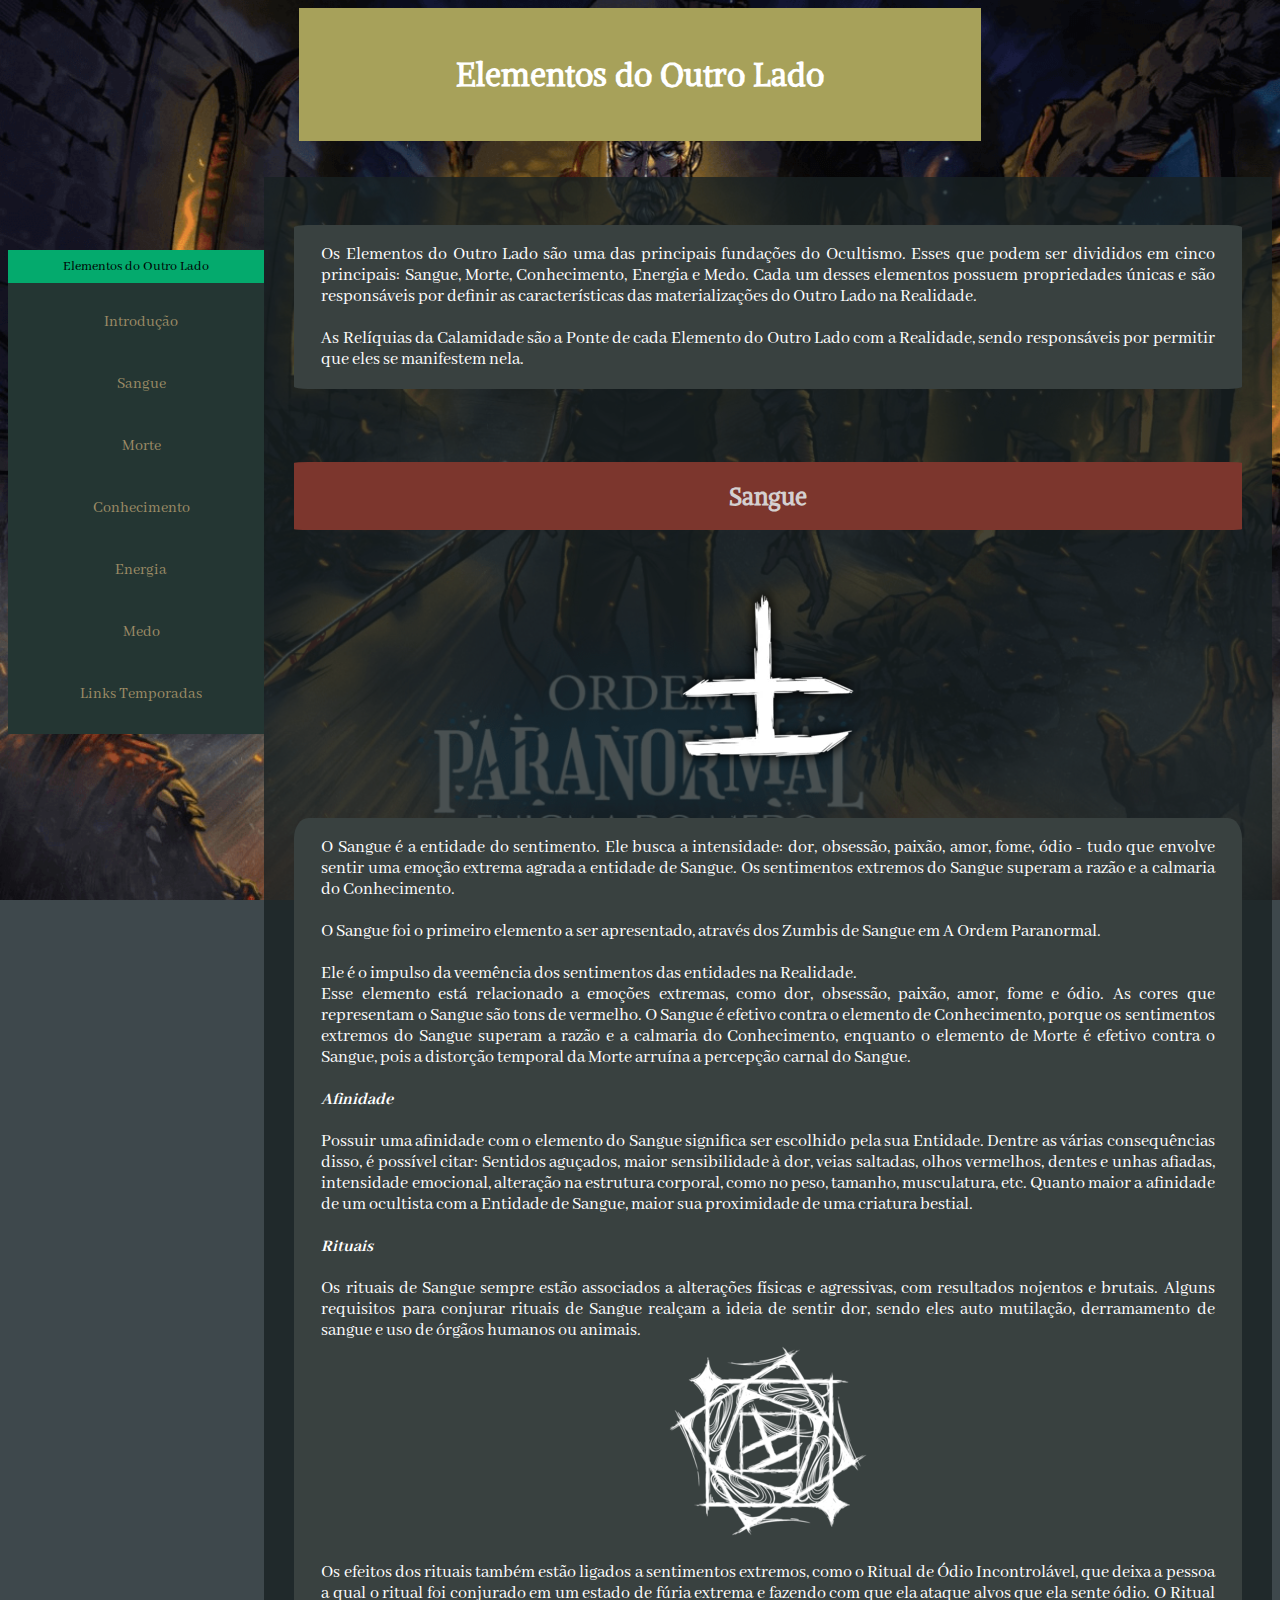
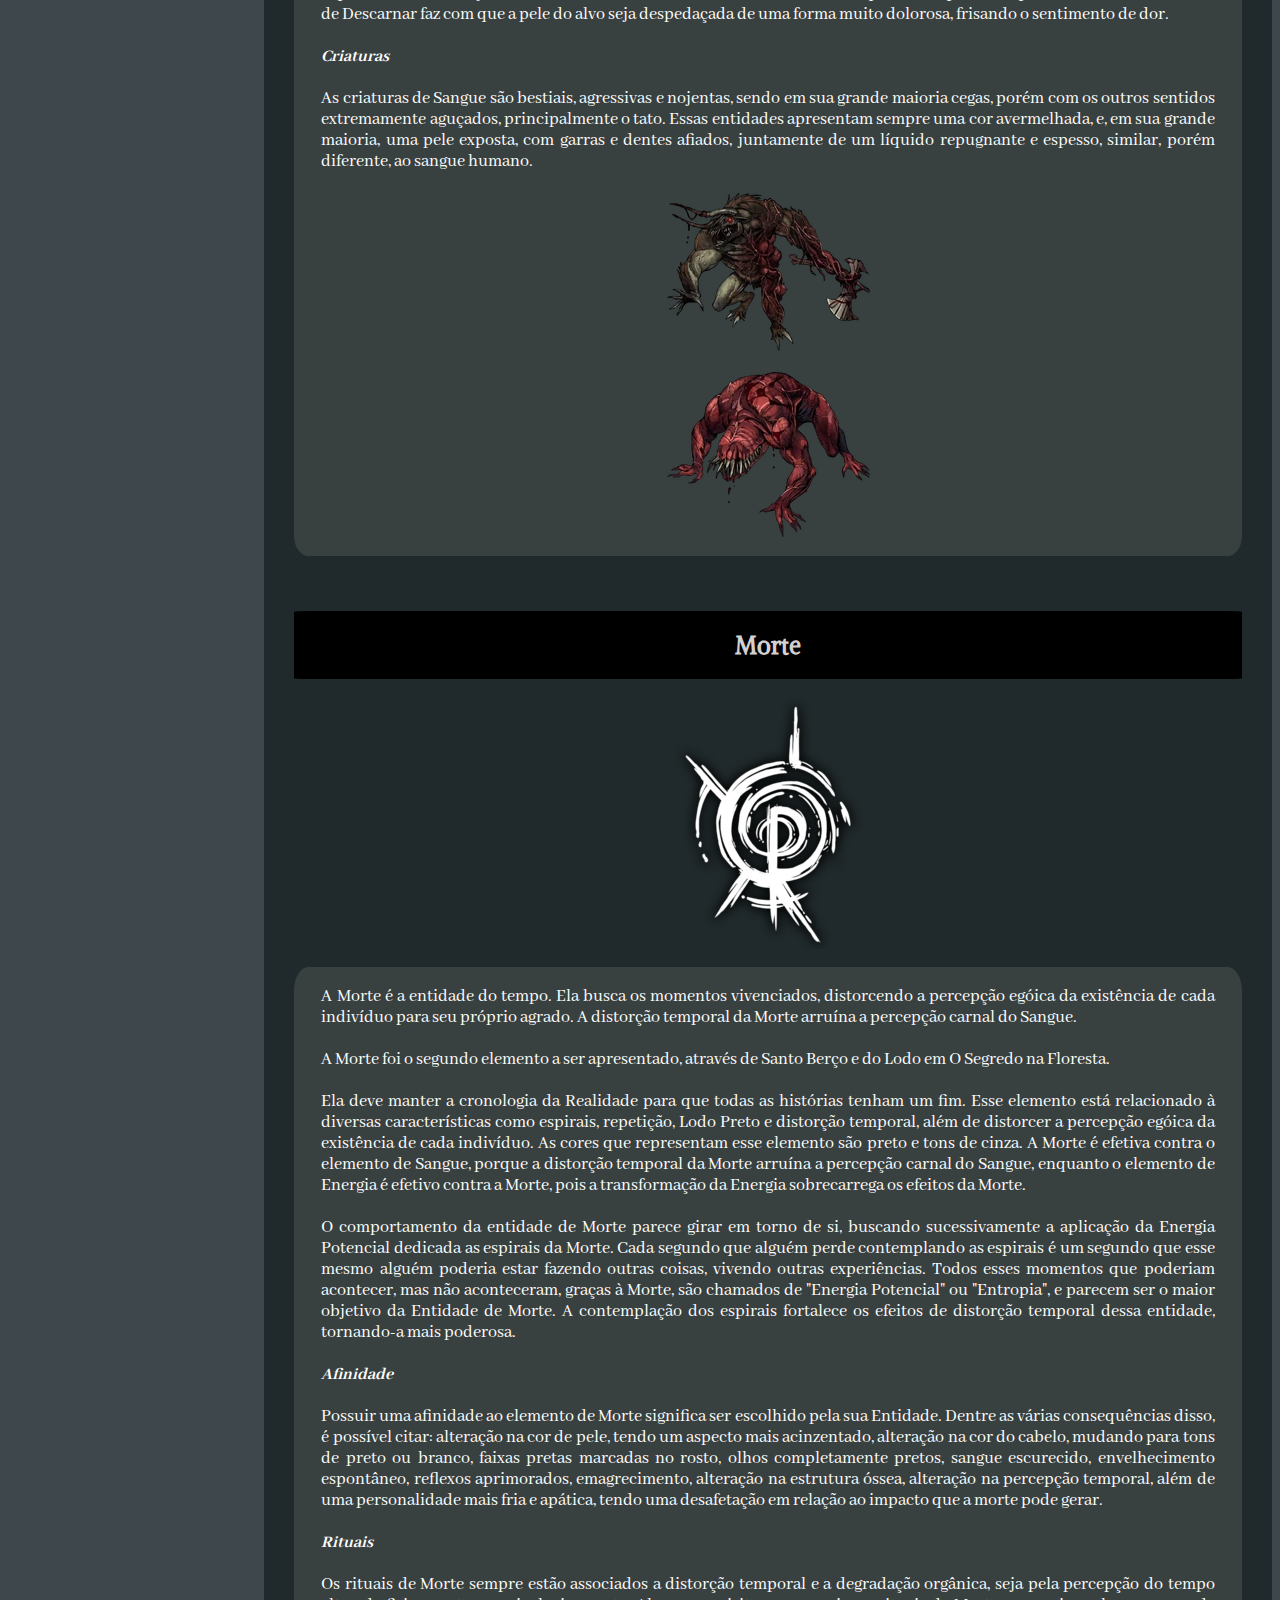
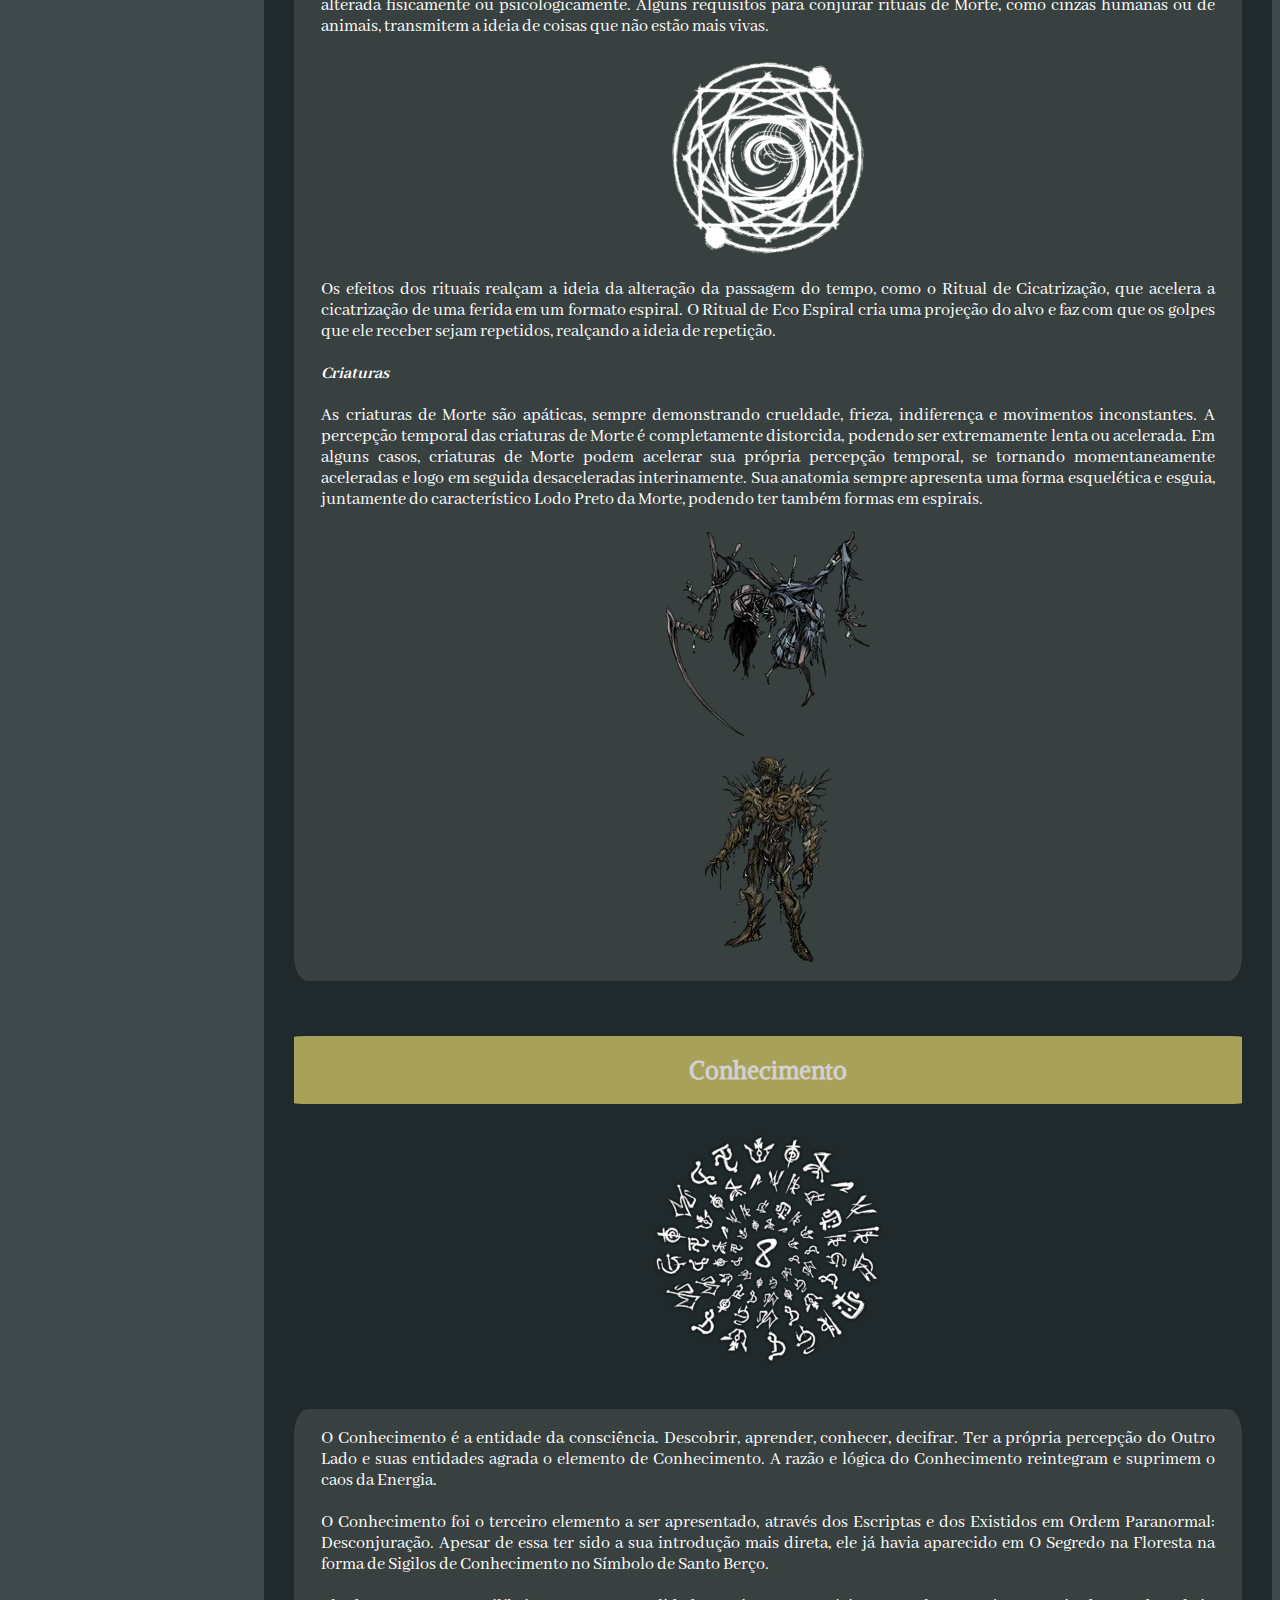
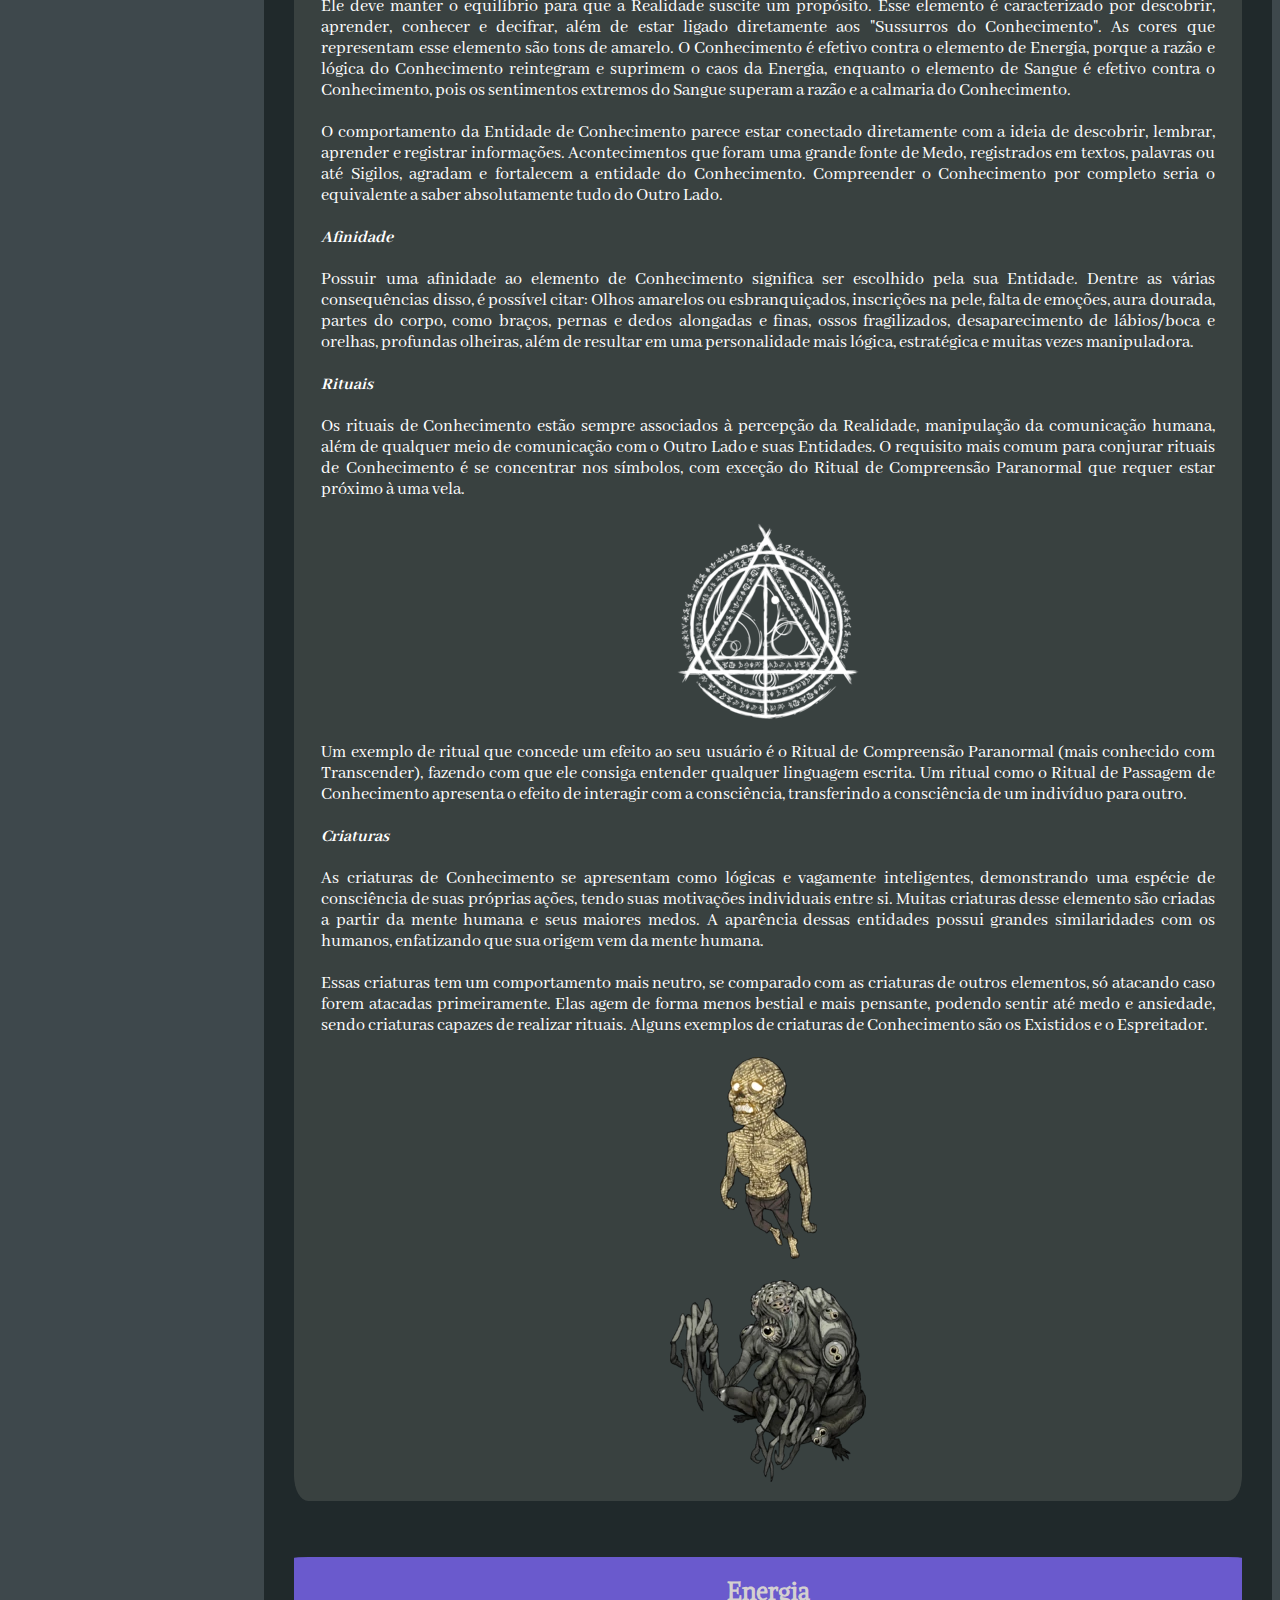
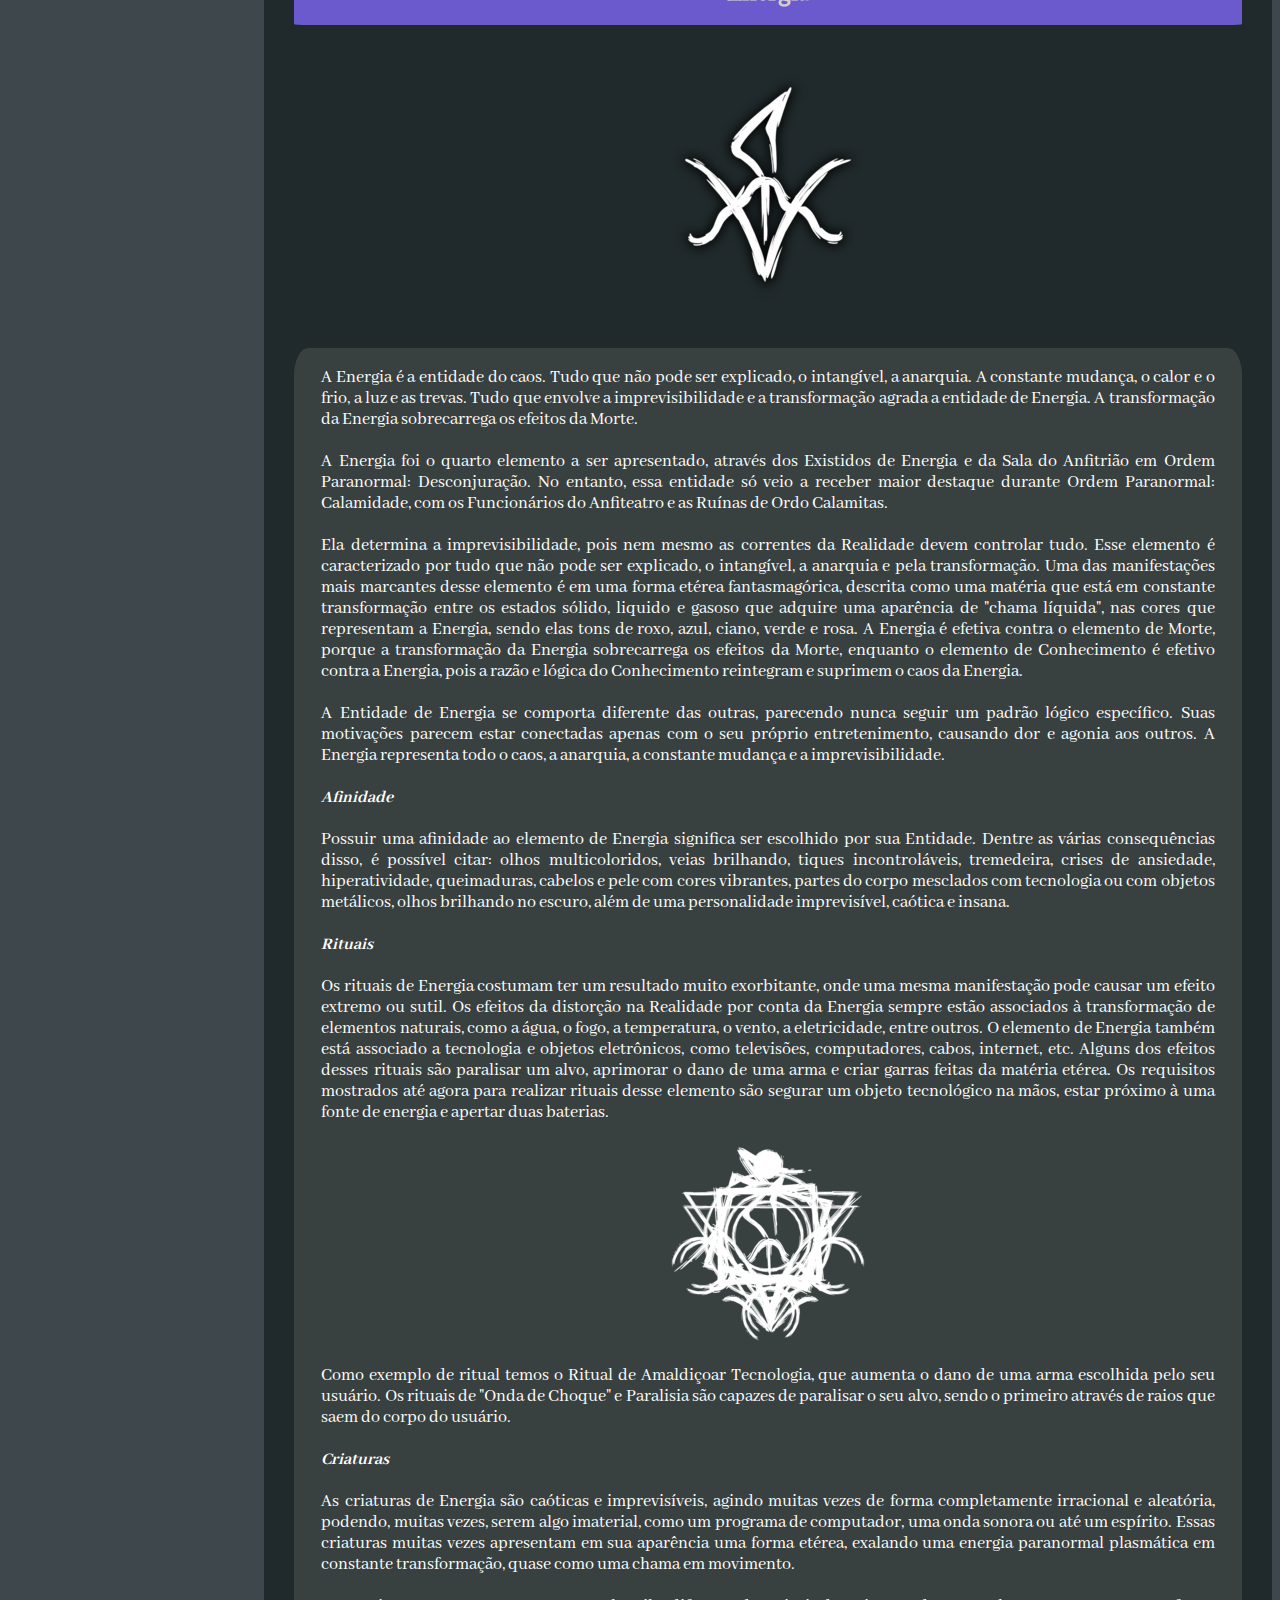
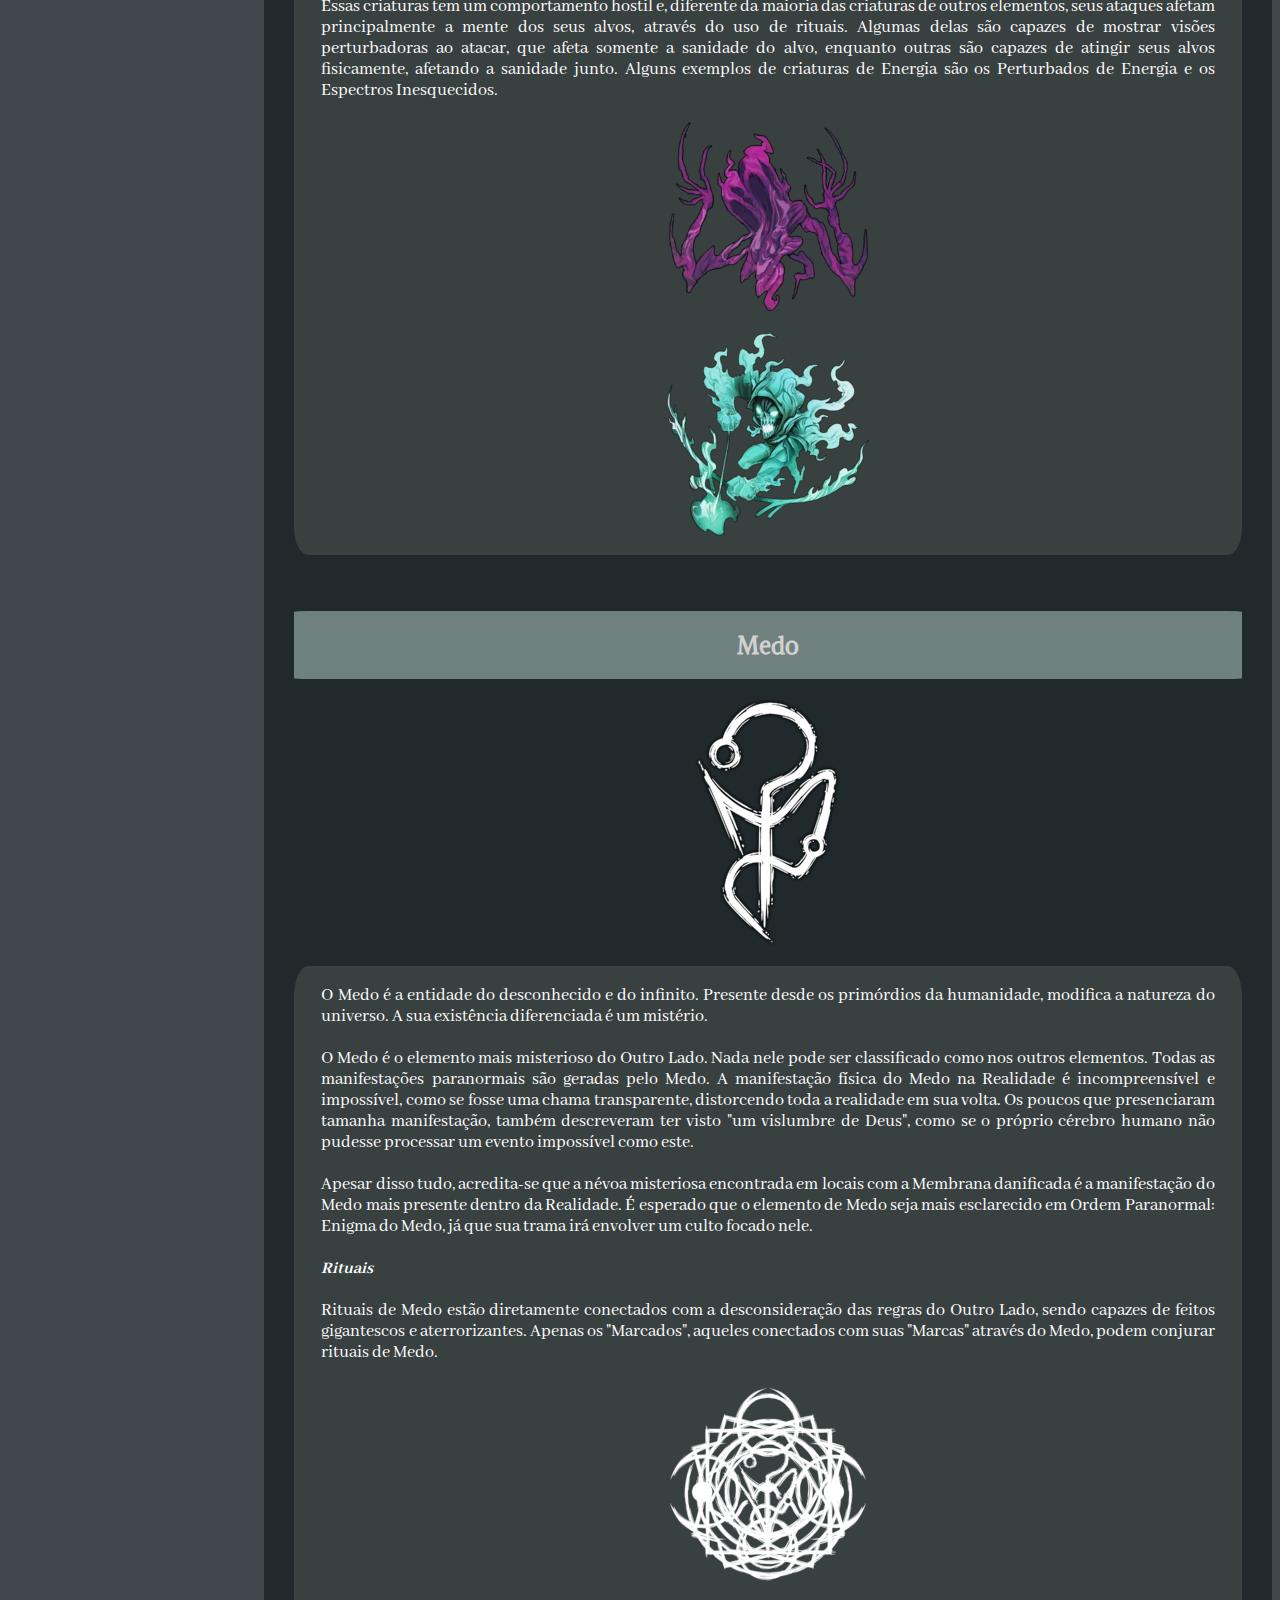
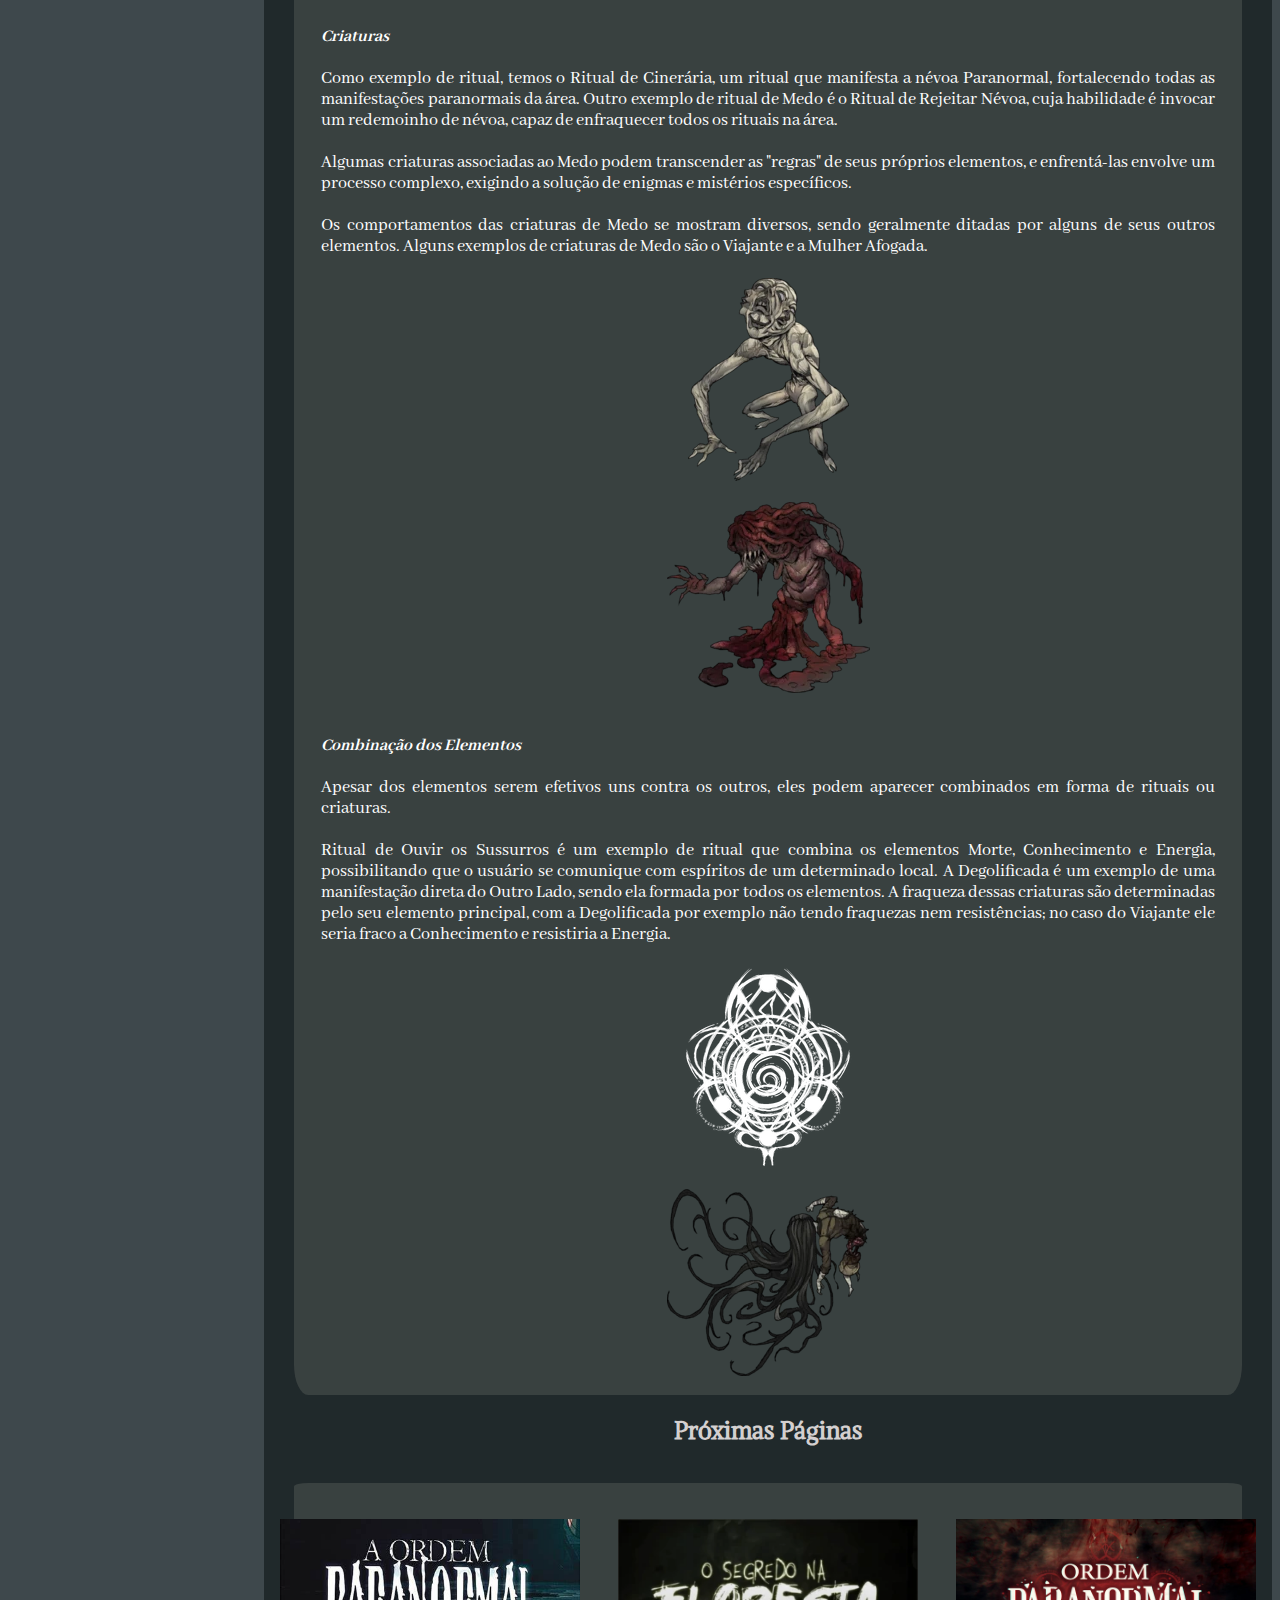
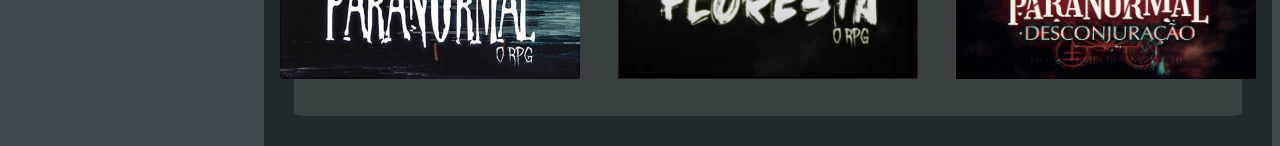
<file: First_Practice_HTML2/Elementos_do_Outro_Lado.html>
<!DOCTYPE html>
<html>
    <head>
        <meta name="viewport" content="width=device-width, initial-scale=1.0">
        <!--Head para setar caracteres latinos, o título da página, o favicon, viewport, link da fonte externa (deu problema para utilizar por arquivo) e o css-->
        <link rel="stylesheet" href="./CSS/Pag4.css">
        <title>Elementos do Outro Lado</title>
        <meta charset="utf-8">
        <link rel="icon" type="image/x-icon" href="./Images/ElementosParanormal.jpg">
        <link href='https://fonts.googleapis.com/css?family=Alike Angular|Abhaya Libre' rel='stylesheet'>
    </head>
    <body>
        <!--O Body nesse caso está sendo utilizado mais como plano de fundo com as suas devidas configurações e imagem no css-->
        <header>
            <h1>Elementos do Outro Lado</h1>
        </header>
        <!--Header dentro da main para dar mais detaque para o h1-->
        <br><br>
        <!--Menu que leva para diferentes partes da página-->
        <nav class="flex-container">
            <button class="dropbtn">Elementos do Outro Lado</button>
            <div class="ListinhaMenu">
                <li >
                    <p><a href="#Texto">Introdução<title>Introdução</title></a></p>
                </li>
                <li>
                    <p><a href="#Sangue">Sangue<title>Elemento Sangue</title></a></p>
                </li>
                <li>
                    <p><a href="#Morte">Morte<title>Elemento Morte</title></a></p>
                </li>
                <li>
                    <p><a href="#Conhecimento">Conhecimento<title>Elemento Conhecimento</title></a></p>
                </li>
                <li>
                    <p><a href="#Energia">Energia<title>Elemento Energia</title></a></p>
                </li>
                <li>
                    <p><a href="#Medo">Medo<title>Elemento Medo</title></a></p>
                </li>
                <li>
                    <p><a href="#ProxPag">Links Temporadas<title>Links Temporadas</title></a></p>
                </li>
            </div>
        </nav>
        <main>
            <!--Uma main que vai ter todo o texto com as suas devidas configurações no css-->
            
            <!--Aqui começa o texto em si-->
            <p id="Texto">Os Elementos do Outro Lado são uma das principais fundações do Ocultismo. Esses que podem ser 
                divididos em cinco principais: Sangue, Morte, Conhecimento, Energia e Medo. Cada um desses elementos possuem
                propriedades únicas e são responsáveis por definir as características das materializações do Outro Lado na 
                Realidade. 
                <br><br>
                As Relíquias da Calamidade são a Ponte de cada Elemento do Outro Lado com a Realidade, sendo 
                responsáveis por permitir que eles se manifestem nela.
            </p>
            <!--Texto falando sobre o elemento Sangue-->
            <br><br>
            <h2 id="Sangue">Sangue</h2>
            <img src="./Images/Sangue.webp" alt="Elemento Sangue" title="Elemento Sangue">
            <p id="Texto">O Sangue é a entidade do sentimento. Ele busca a intensidade: dor, obsessão, paixão, amor, fome, ódio - 
                tudo que envolve sentir uma emoção extrema agrada a entidade de Sangue. Os sentimentos extremos do Sangue 
                superam a razão e a calmaria do Conhecimento.
                
                <br><br>O Sangue foi o primeiro elemento a ser apresentado, através dos Zumbis de Sangue em A Ordem Paranormal.
                <br><br>Ele é o impulso da veemência dos sentimentos das entidades na Realidade.<br>
                Esse elemento está relacionado a emoções extremas, como dor, obsessão, paixão, amor, fome e ódio. As cores 
                que representam o Sangue são tons de vermelho. O Sangue é efetivo contra o elemento de Conhecimento, porque 
                os sentimentos extremos do Sangue superam a razão e a calmaria do Conhecimento, enquanto o elemento de Morte 
                é efetivo contra o Sangue, pois a distorção temporal da Morte arruína a percepção carnal do Sangue.
                
                <br><br>
                <b><i>Afinidade</i></b>
                <br><br>
                
                Possuir uma afinidade com o elemento do Sangue significa ser escolhido pela sua Entidade. Dentre as várias 
                consequências disso, é possível citar: Sentidos aguçados, maior sensibilidade à dor, veias saltadas, olhos 
                vermelhos, dentes e unhas afiadas, intensidade emocional, alteração na estrutura corporal, como no peso, 
                tamanho, musculatura, etc. Quanto maior a afinidade de um ocultista com a Entidade de Sangue, maior sua 
                proximidade de uma criatura bestial.
                
                <br><br>
                <b><i>Rituais</i></b>
                <br><br>
                
                Os rituais de Sangue sempre estão associados a alterações físicas e agressivas, com resultados nojentos e 
                brutais. Alguns requisitos para conjurar rituais de Sangue realçam a ideia de sentir dor, sendo eles auto 
                mutilação, derramamento de sangue e uso de órgãos humanos ou animais.
                
                <br>
                <img src="./Images/Simbolo_Ritual_Odio.webp" alt="Ritual de Ódio Incontrolável" title="Ritual de Ódio Incontrolável">
                <br>
                Os efeitos dos rituais também estão ligados a sentimentos extremos, como o Ritual de Ódio Incontrolável, que 
                deixa a pessoa a qual o ritual foi conjurado em um estado de fúria extrema e fazendo com que ela ataque alvos 
                que ela sente ódio. O Ritual de Descarnar faz com que a pele do alvo seja despedaçada de uma forma muito 
                dolorosa, frisando o sentimento de dor.
                
                <br><br>
                <b><i>Criaturas</i></b>
                <br><br>
                
                As criaturas de Sangue são bestiais, agressivas e nojentas, sendo em sua grande maioria cegas, porém com os 
                outros sentidos extremamente aguçados, principalmente o tato. Essas entidades apresentam sempre uma cor 
                avermelhada, e, em sua grande maioria, uma pele exposta, com garras e dentes afiados, juntamente de um líquido 
                repugnante e espesso, similar, porém diferente, ao sangue humano.
                <br><br>
                <img src="./Images/Miniatura_Minotauro_em_Calamidade.webp" alt="Minotauro" title="Minotauro">
                <br>
                <img src="./Images/Miniatura_Bestial_em_Desconjura3Fo.webp" alt="Zombie de Sangue Bestial" title="Zombie de Sangue Bestial">
            </p>
            <!--Aqui acaba o texto sobre o elemento Sangue-->
            
            <br>
            <!--Texto falando sobre o elemento Morte-->
            <h2 id="Morte">Morte</h2>
            <img src="./Images/Morte.webp" alt="Elemento Morte" title="Elemento Morte">

            <p id="Texto">A Morte é a entidade do tempo. Ela busca os momentos vivenciados, distorcendo a percepção egóica da existência de
            cada indivíduo para seu próprio agrado. A distorção temporal da Morte arruína a percepção carnal do Sangue.
            <br><br>
            A Morte foi o segundo elemento a ser apresentado, através de Santo Berço e do Lodo em O Segredo na Floresta.
            <br><br>
            Ela deve manter a cronologia da Realidade para que todas as histórias tenham um fim. Esse elemento está relacionado à
            diversas características como espirais, repetição, Lodo Preto e distorção temporal, além de distorcer a percepção egóica
            da existência de cada indivíduo. As cores que representam esse elemento são preto e tons de cinza. A Morte é efetiva 
            contra o elemento de Sangue, porque a distorção temporal da Morte arruína a percepção carnal do Sangue, enquanto o elemento 
            de Energia é efetivo contra a Morte, pois a transformação da Energia sobrecarrega os efeitos da Morte.
            <br><br>
            O comportamento da entidade de Morte parece girar em torno de si, buscando sucessivamente a aplicação da Energia Potencial 
            dedicada as espirais da Morte. Cada segundo que alguém perde contemplando as espirais é um segundo que esse mesmo alguém 
            poderia estar fazendo outras coisas, vivendo outras experiências. Todos esses momentos que poderiam acontecer, mas não 
            aconteceram, graças à Morte, são chamados de "Energia Potencial" ou "Entropia", e parecem ser o maior objetivo da Entidade 
            de Morte. A contemplação dos espirais fortalece os efeitos de distorção temporal dessa entidade, tornando-a mais poderosa.
            
            <br><br>
            <b><i>Afinidade</i></b>
            <br><br>
            
            Possuir uma afinidade ao elemento de Morte significa ser escolhido pela sua Entidade. Dentre as várias consequências disso, 
            é possível citar: alteração na cor de pele, tendo um aspecto mais acinzentado, alteração na cor do cabelo, mudando para tons 
            de preto ou branco, faixas pretas marcadas no rosto, olhos completamente pretos, sangue escurecido, envelhecimento espontâneo, 
            reflexos aprimorados, emagrecimento, alteração na estrutura óssea, alteração na percepção temporal, além de uma personalidade 
            mais fria e apática, tendo uma desafetação em relação ao impacto que a morte pode gerar.
            
            <br><br>
            <b><i>Rituais</i></b>
            <br><br>
            
            Os rituais de Morte sempre estão associados a distorção temporal e a degradação orgânica, seja pela percepção do tempo alterada 
            fisicamente ou psicologicamente. Alguns requisitos para conjurar rituais de Morte, como cinzas humanas ou de animais, transmitem 
            a ideia de coisas que não estão mais vivas.
            
            <br><br>
            <img src="./Images/Ritual_Cicatrizacao.webp" alt="Ritual de Cicatrização" title="Ritual de Cicatrização">
            <br>
            
            Os efeitos dos rituais realçam a ideia da alteração da passagem do tempo, como o Ritual de Cicatrização, que acelera a cicatrização 
            de uma ferida em um formato espiral. O Ritual de Eco Espiral cria uma projeção do alvo e faz com que os golpes que ele receber 
            sejam repetidos, realçando a ideia de repetição.
            
            <br><br>
            <b><i>Criaturas</i></b>
            <br><br>
            
            As criaturas de Morte são apáticas, sempre demonstrando crueldade, frieza, indiferença e movimentos inconstantes. A percepção temporal 
            das criaturas de Morte é completamente distorcida, podendo ser extremamente lenta ou acelerada. Em alguns casos, criaturas de Morte podem 
            acelerar sua própria percepção temporal, se tornando momentaneamente aceleradas e logo em seguida desaceleradas interinamente. Sua anatomia 
            sempre apresenta uma forma esquelética e esguia, juntamente do característico Lodo Preto da Morte, podendo ter também formas em espirais.
            <br><br>
            <img src="./Images/Miniatura_da_Marionete_em_Calamidade.webp" alt="Marionete em Calamidade" title="Marionete em Calamidade">
            <br>
            <img src="./Images/Arte_do_Enraizado_no_livro_de_regras.webp" alt="Enraizado Santo Berço" title="Enraizado Santo Berço">
            </p>
            <!--Aqui acaba o texto sobre o elemento Sangue-->
            
            <br>
            <!--Texto falando sobre o elemento Conhecimento-->
            <h2 id="Conhecimento">Conhecimento</h2>
            <img src="./Images/Conhecimento.webp" alt="Elemento Conhecimento" title="Elemento Conhecimento">
            
            <br>
            <p id="Texto">O Conhecimento é a entidade da consciência. Descobrir, aprender, conhecer, decifrar. Ter a própria percepção do Outro Lado e suas entidades 
            agrada o elemento de Conhecimento. A razão e lógica do Conhecimento reintegram e suprimem o caos da Energia.
            <br><br>
            O Conhecimento foi o terceiro elemento a ser apresentado, através dos Escriptas e dos Existidos em Ordem Paranormal: Desconjuração. Apesar de 
            essa ter sido a sua introdução mais direta, ele já havia aparecido em O Segredo na Floresta na forma de Sigilos de Conhecimento no Símbolo de 
            Santo Berço.
            <br><br>
            Ele deve manter o equilíbrio para que a Realidade suscite um propósito. Esse elemento é caracterizado por descobrir, aprender, conhecer e 
            decifrar, além de estar ligado diretamente aos "Sussurros do Conhecimento". As cores que representam esse elemento são tons de amarelo. O 
            Conhecimento é efetivo contra o elemento de Energia, porque a razão e lógica do Conhecimento reintegram e suprimem o caos da Energia, enquanto 
            o elemento de Sangue é efetivo contra o Conhecimento, pois os sentimentos extremos do Sangue superam a razão e a calmaria do Conhecimento.
            <br><br>
            O comportamento da Entidade de Conhecimento parece estar conectado diretamente com a ideia de descobrir, lembrar, aprender e registrar 
            informações. Acontecimentos que foram uma grande fonte de Medo, registrados em textos, palavras ou até Sigilos, agradam e fortalecem a 
            entidade do Conhecimento. Compreender o Conhecimento por completo seria o equivalente a saber absolutamente tudo do Outro Lado.
            
            <br><br>
            <b><i>Afinidade</i></b>
            <br><br>
            
            Possuir uma afinidade ao elemento de Conhecimento significa ser escolhido pela sua Entidade. Dentre as várias consequências disso, é possível
            citar: Olhos amarelos ou esbranquiçados, inscrições na pele, falta de emoções, aura dourada, partes do corpo, como braços, pernas e dedos 
            alongadas e finas, ossos fragilizados, desaparecimento de lábios/boca e orelhas, profundas olheiras, além de resultar em uma personalidade mais 
            lógica, estratégica e muitas vezes manipuladora.
            
            <br><br>
            <b><i>Rituais</i></b>
            <br><br>
            
            Os rituais de Conhecimento estão sempre associados à percepção da Realidade, manipulação da comunicação humana, além de qualquer meio de 
            comunicação com o Outro Lado e suas Entidades. O requisito mais comum para conjurar rituais de Conhecimento é se concentrar nos símbolos, 
            com exceção do Ritual de Compreensão Paranormal que requer estar próximo à uma vela.
            
            <br><br>
            <img src="./Images/SimboloTranscender.webp" alt="Símbolo de Transcender" title="Símbolo de Transcender">
            <br>
            Um exemplo de ritual que concede um efeito ao seu usuário é o Ritual de Compreensão Paranormal (mais conhecido com Transcender), fazendo 
            com que ele consiga entender qualquer linguagem escrita. Um ritual como o Ritual de Passagem de Conhecimento apresenta o efeito de 
            interagir com a consciência, transferindo a consciência de um indivíduo para outro.
            
            <br><br>
            <b><i>Criaturas</i></b>
            <br><br>
            
            As criaturas de Conhecimento se apresentam como lógicas e vagamente inteligentes, demonstrando uma espécie de consciência de suas próprias 
            ações, tendo suas motivações individuais entre si. Muitas criaturas desse elemento são criadas a partir da mente humana e seus maiores medos. 
            A aparência dessas entidades possui grandes similaridades com os humanos, enfatizando que sua origem vem da mente humana.
            <br><br>
            Essas criaturas tem um comportamento mais neutro, se comparado com as criaturas de outros elementos, só atacando caso forem atacadas 
            primeiramente. Elas agem de forma menos bestial e mais pensante, podendo sentir até medo e ansiedade, sendo criaturas capazes de realizar 
            rituais. Alguns exemplos de criaturas de Conhecimento são os Existidos e o Espreitador.
            <br><br>
            <img src="./Images/Miniatura_Existido_flutuante_brilhando_em_Desconjuracao.webp" alt="Existido" title="Existido">
            <br>
            <img src="./Images/Miniatura_Espreitador_em_Desconjuracao.webp" alt="Espreitador" title="Espreitador">
            </p>
            <!--Aqui acaba o texto sobre o elemento Conhecimento-->
            <br>

            <!--Texto falando sobre o elemento Energia-->
            <h2 id="Energia">Energia</h2>
            <br>
            <img src="./Images/Energia.webp" alt="Elemento Energia" title="Elemento Energia">
            <br>
            
            <p id="Texto">A Energia é a entidade do caos. Tudo que não pode ser explicado, o intangível, a anarquia. A constante mudança, o calor e o frio, 
            a luz e as trevas. Tudo que envolve a imprevisibilidade e a transformação agrada a entidade de Energia. A transformação da Energia 
            sobrecarrega os efeitos da Morte.
            <br><br>
            A Energia foi o quarto elemento a ser apresentado, através dos Existidos de Energia e da Sala do Anfitrião em Ordem Paranormal: 
            Desconjuração. No entanto, essa entidade só veio a receber maior destaque durante Ordem Paranormal: Calamidade, com os Funcionários 
            do Anfiteatro e as Ruínas de Ordo Calamitas.
            <br><br>
            Ela determina a imprevisibilidade, pois nem mesmo as correntes da Realidade devem controlar tudo. Esse elemento é caracterizado por 
            tudo que não pode ser explicado, o intangível, a anarquia e pela transformação. Uma das manifestações mais marcantes desse elemento 
            é em uma forma etérea fantasmagórica, descrita como uma matéria que está em constante transformação entre os estados sólido, liquido 
            e gasoso que adquire uma aparência de "chama líquida", nas cores que representam a Energia, sendo elas tons de roxo, azul, ciano, 
            verde e rosa. A Energia é efetiva contra o elemento de Morte, porque a transformação da Energia sobrecarrega os efeitos da Morte, 
            enquanto o elemento de Conhecimento é efetivo contra a Energia, pois a razão e lógica do Conhecimento reintegram e suprimem o caos 
            da Energia.
            <br><br>
            A Entidade de Energia se comporta diferente das outras, parecendo nunca seguir um padrão lógico específico. Suas motivações parecem 
            estar conectadas apenas com o seu próprio entretenimento, causando dor e agonia aos outros. A Energia representa todo o caos, a 
            anarquia, a constante mudança e a imprevisibilidade.
            
            <br><br>
            <b><i>Afinidade</i></b>
            <br><br>
            
            Possuir uma afinidade ao elemento de Energia significa ser escolhido por sua Entidade. Dentre as várias consequências disso, 
            é possível citar: olhos multicoloridos, veias brilhando, tiques incontroláveis, tremedeira, crises de ansiedade, hiperatividade, 
            queimaduras, cabelos e pele com cores vibrantes, partes do corpo mesclados com tecnologia ou com objetos metálicos, olhos brilhando 
            no escuro, além de uma personalidade imprevisível, caótica e insana.
            
            <br><br>
            <b><i>Rituais</i></b>
            <br><br>
            
            Os rituais de Energia costumam ter um resultado muito exorbitante, onde uma mesma manifestação pode causar um efeito extremo 
            ou sutil. Os efeitos da distorção na Realidade por conta da Energia sempre estão associados à transformação de elementos 
            naturais, como a água, o fogo, a temperatura, o vento, a eletricidade, entre outros. O elemento de Energia também está associado
            a tecnologia e objetos eletrônicos, como televisões, computadores, cabos, internet, etc. Alguns dos efeitos desses rituais são 
            paralisar um alvo, aprimorar o dano de uma arma e criar garras feitas da matéria etérea. Os requisitos mostrados até agora para 
            realizar rituais desse elemento são segurar um objeto tecnológico na mãos, estar próximo à uma fonte de energia e apertar duas 
            baterias.
            
            <br><br>
            <img src="./Images/Almadicoar_Tecnologia.webp" alt="Amaldiçoar Tecnologia" title="Almadiçoar Tecnologia">
            <br>
            Como exemplo de ritual temos o Ritual de Amaldiçoar Tecnologia, que aumenta o dano de uma arma escolhida pelo seu usuário. Os 
            rituais de "Onda de Choque" e Paralisia são capazes de paralisar o seu alvo, sendo o primeiro através de raios que saem do 
            corpo do usuário.
            
            <br><br>
            <b><i>Criaturas</i></b>
            <br><br>
            
            As criaturas de Energia são caóticas e imprevisíveis, agindo muitas vezes de forma completamente irracional e aleatória, 
            podendo, muitas vezes, serem algo imaterial, como um programa de computador, uma onda sonora ou até um espírito. Essas 
            criaturas muitas vezes apresentam em sua aparência uma forma etérea, exalando uma energia paranormal plasmática em constante 
            transformação, quase como uma chama em movimento.
            <br><br>
            Essas criaturas tem um comportamento hostil e, diferente da maioria das criaturas de outros elementos, seus ataques afetam 
            principalmente a mente dos seus alvos, através do uso de rituais. Algumas delas são capazes de mostrar visões perturbadoras 
            ao atacar, que afeta somente a sanidade do alvo, enquanto outras são capazes de atingir seus alvos fisicamente, afetando a 
            sanidade junto. Alguns exemplos de criaturas de Energia são os Perturbados de Energia e os Espectros Inesquecidos.
            
            <br><br>
            <img src="./Images/Miniatura_Perturbado_de_Energia_avermelhado_em_Desconjuracao.webp" alt="Pertubado de Energia Avermelhado" 
            title="Pertubado de Energia Avermelhado">
            <br>
            <img src="./Images/Miniatura_Amalia_Inesquecida.webp" alt="Amalia Inesquecida" title="Amalia Inesquecida">
            </p>
            <!--Aqui acaba o texto sobre o elemento Sangue-->

            <br>
            <!--Texto falando sobre o elemento Sangue-->
            <h2 id="Medo">Medo</h2>
            <img src="./Images/Medo.webp" alt="Elemento Medo" title="Elemento Medo">
            
            <p id="Texto">O Medo é a entidade do desconhecido e do infinito. Presente desde os primórdios da humanidade, modifica a natureza do universo. 
            A sua existência diferenciada é um mistério.
            <br><br>
            O Medo é o elemento mais misterioso do Outro Lado. Nada nele pode ser classificado como nos outros elementos. Todas as 
            manifestações paranormais são geradas pelo Medo. A manifestação física do Medo na Realidade é incompreensível e impossível, 
            como se fosse uma chama transparente, distorcendo toda a realidade em sua volta. Os poucos que presenciaram tamanha manifestação, 
            também descreveram ter visto "um vislumbre de Deus", como se o próprio cérebro humano não pudesse processar um evento impossível 
            como este.
            <br><br>
            Apesar disso tudo, acredita-se que a névoa misteriosa encontrada em locais com a Membrana danificada é a manifestação do Medo 
            mais presente dentro da Realidade. É esperado que o elemento de Medo seja mais esclarecido em Ordem Paranormal: Enigma do Medo, 
            já que sua trama irá envolver um culto focado nele.
            
            <br><br>
            <b><i>Rituais</i></b>
            <br><br>
            
            Rituais de Medo estão diretamente conectados com a desconsideração das regras do Outro Lado, sendo capazes de feitos gigantescos 
            e aterrorizantes. Apenas os "Marcados", aqueles conectados com suas "Marcas" através do Medo, podem conjurar rituais de Medo.
            
            <br><br>
            <img src="./Images/Cineraria.webp" alt="Ritual Cinerária" title="Ritual Cinerária">
            <br><br>
            <b><i>Criaturas</i></b>
            <br><br>
            Como exemplo de ritual, temos o Ritual de Cinerária, um ritual que manifesta a névoa Paranormal, fortalecendo todas as manifestações 
            paranormais da área. Outro exemplo de ritual de Medo é o Ritual de Rejeitar Névoa, cuja habilidade é invocar um redemoinho de névoa, 
            capaz de enfraquecer todos os rituais na área.
            <br><br>
            Algumas criaturas associadas ao Medo podem transcender as "regras" de seus próprios elementos, e enfrentá-las envolve um processo 
            complexo, exigindo a solução de enigmas e mistérios específicos.
            <br><br>
            Os comportamentos das criaturas de Medo se mostram diversos, sendo geralmente ditadas por alguns de seus outros elementos. Alguns 
            exemplos de criaturas de Medo são o Viajante e a Mulher Afogada.
            
            <br><br>
            <img src="./Images/Miniatura_Viajante_em_Desconjuracao.webp" alt="O Viajante" title="O Viajante">
            <br>
            <img src="./Images/Miniatura_Mulher_Afogada_em_Desconjuracao.webp" alt="A Mulher Afogada" title="A Mulher Afogada">
            
            <br><br>
            <b><i>Combinação dos Elementos</i></b>
            <br><br>
            
            Apesar dos elementos serem efetivos uns contra os outros, eles podem aparecer combinados em forma de rituais ou criaturas.
            <br><br>
            Ritual de Ouvir os Sussurros é um exemplo de ritual que combina os elementos Morte, Conhecimento e Energia, possibilitando
            que o usuário se comunique com espíritos de um determinado local. A Degolificada é um exemplo de uma manifestação direta do 
            Outro Lado, sendo ela formada por todos os elementos. A fraqueza dessas criaturas são determinadas pelo seu elemento 
            principal, com a Degolificada por exemplo não tendo fraquezas nem resistências; no caso do Viajante ele seria fraco a 
            Conhecimento e resistiria a Energia.
            
            <br><br>
            <img src="./Images/Simbolo_comunicacao_Espiritos.webp" alt="Ritual de Comunicação com os Espirítos" title="Ritual de 
            Comunicação com os Espirítos">
            <br>
            <img src="./Images/Miniatura_Degolificada_em_Desconjuracao.webp" alt="Degolificada" title="Degolificada">           
            </p>
            <footer>
                <h2 id="ProxPag">Próximas Páginas</h2>
                <br>
            <!--Aqui acaba o texto sobre o elemento Medo-->   
            
                <!--Div com o link das outras páginas-->
                <div class="Button">
                    <div>
                        <p><a href="./A_Ordem_Paranormal.html" target="_blank">
                            <img src="./Images/Ordem.jpg" title="A Ordem Paranormal" alt="A Ordem Paranormal" width="300" height="160">
                        </a></p>
                    </div>
                    <br>                
                    <div>
                        <p><a href="./O_Segredo_na_Floresta.html" target="_blank">
                            <img src="./Images/Logo_OSNF.webp" title="O Segredo na Floresta" alt="O Segredo na Floresta" width="300" height="160">
                        </a></p>
                    </div>
                    <br>
                    <div>
                        <p><a href="./Desconjuracao.html" target="_blank">
                            <img src="./Images/Descujaracao.jpg" title="Desconjuração" alt="Desconjuração" width="300" height="160">
                        </a></p>
                    </div>
                </div>
            </footer>
        </main>
    </body>
</html>
</file>
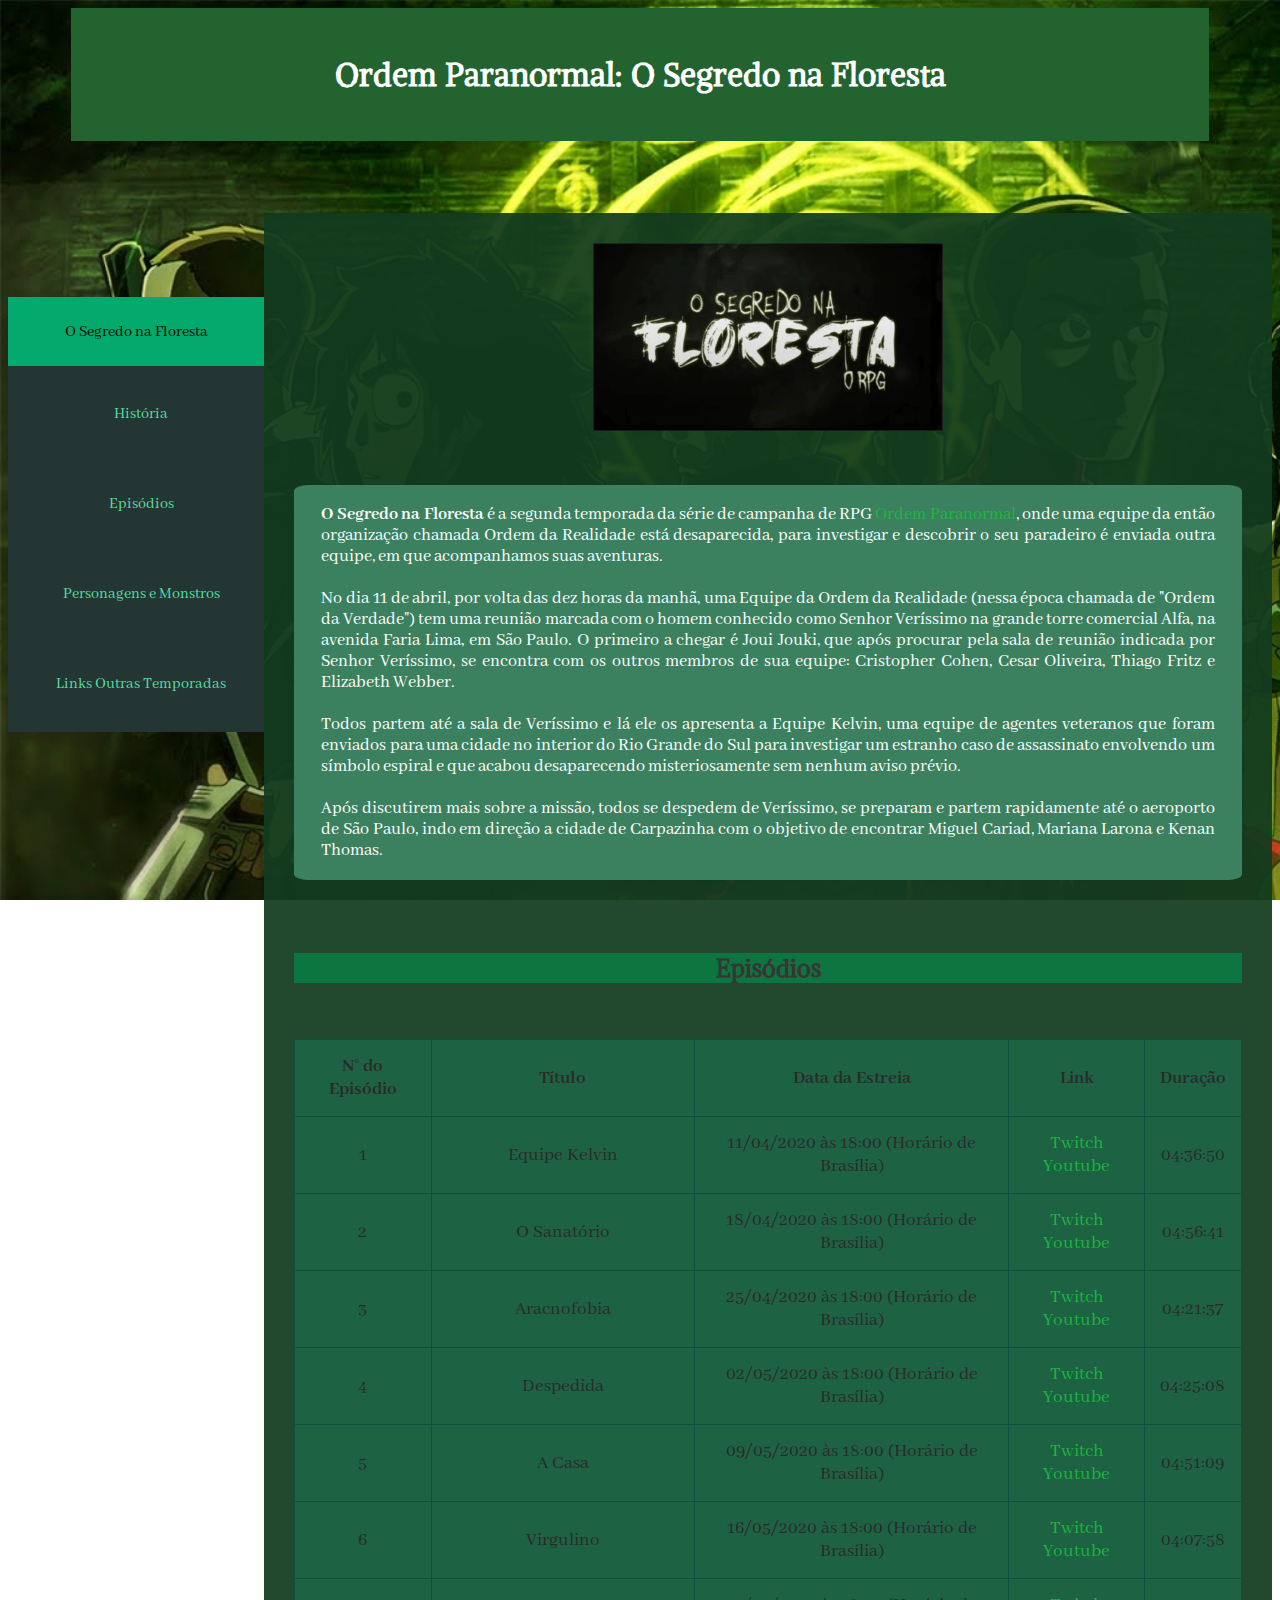
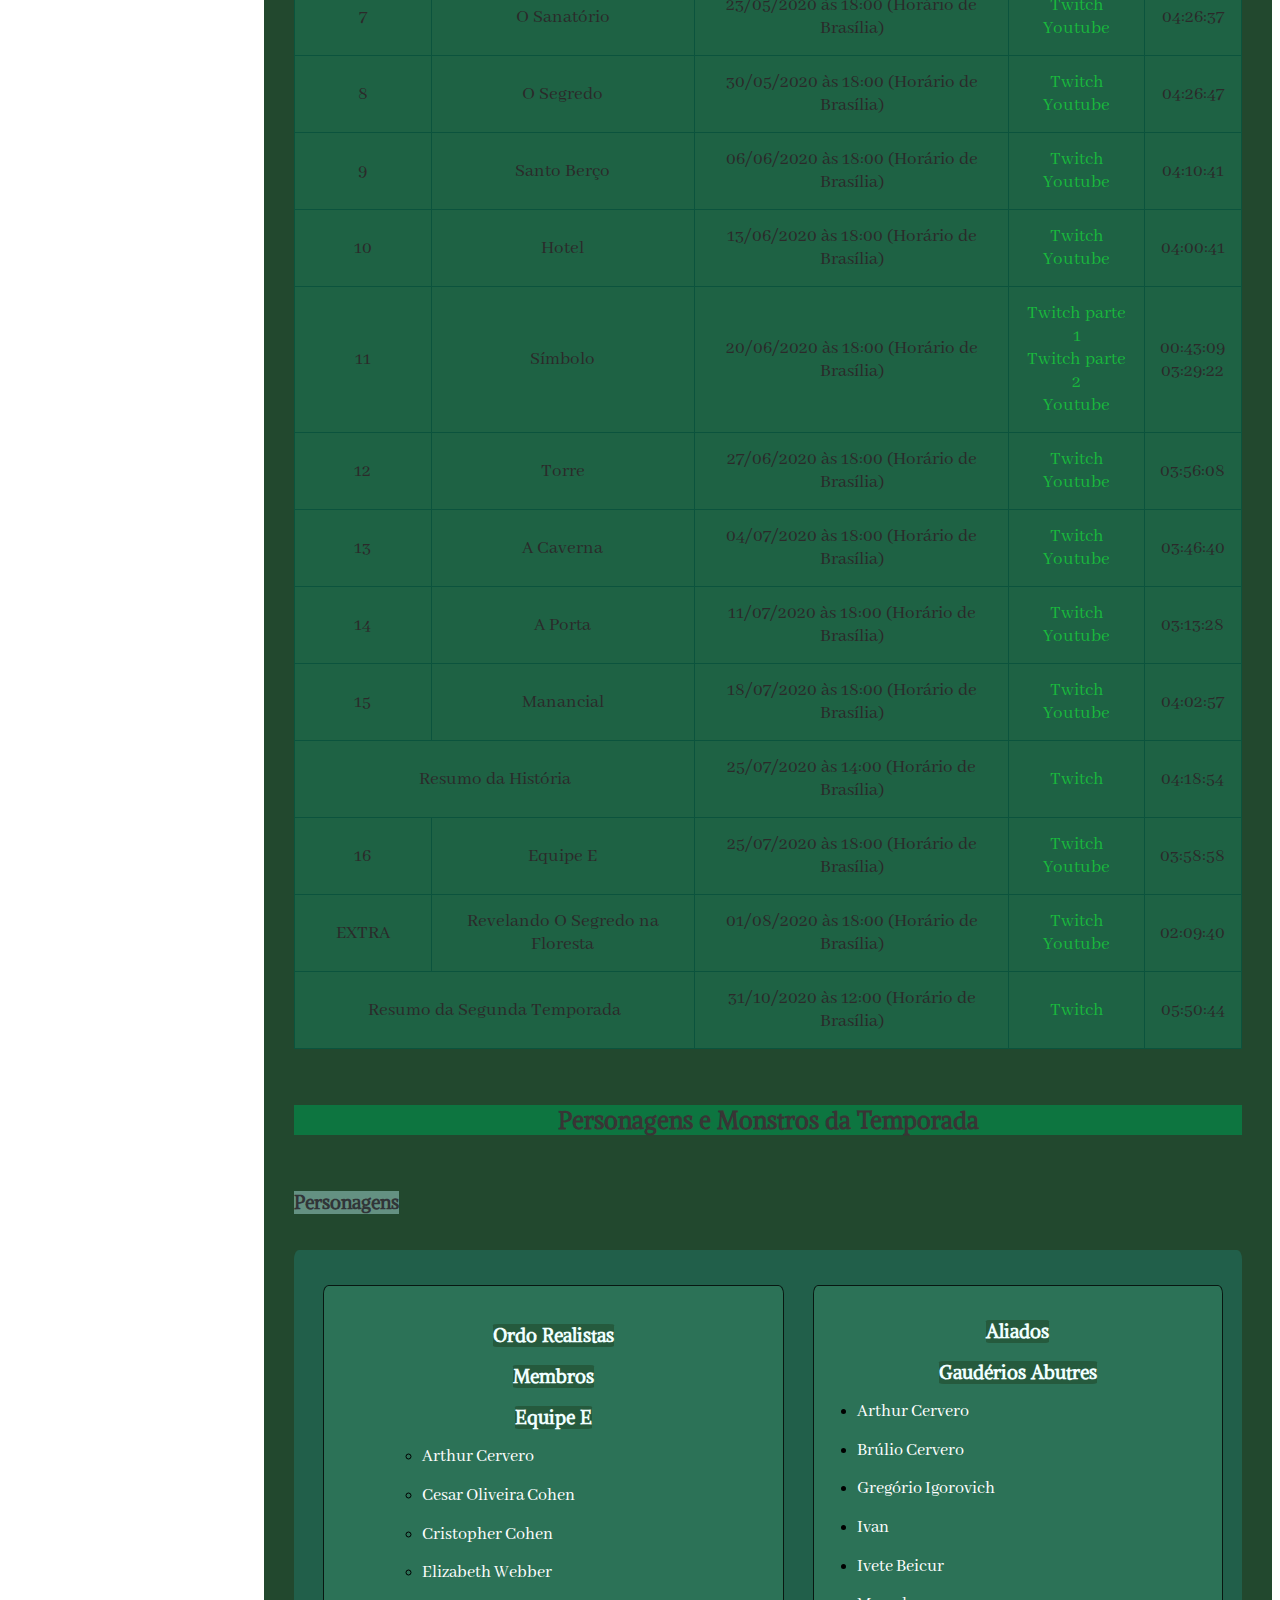
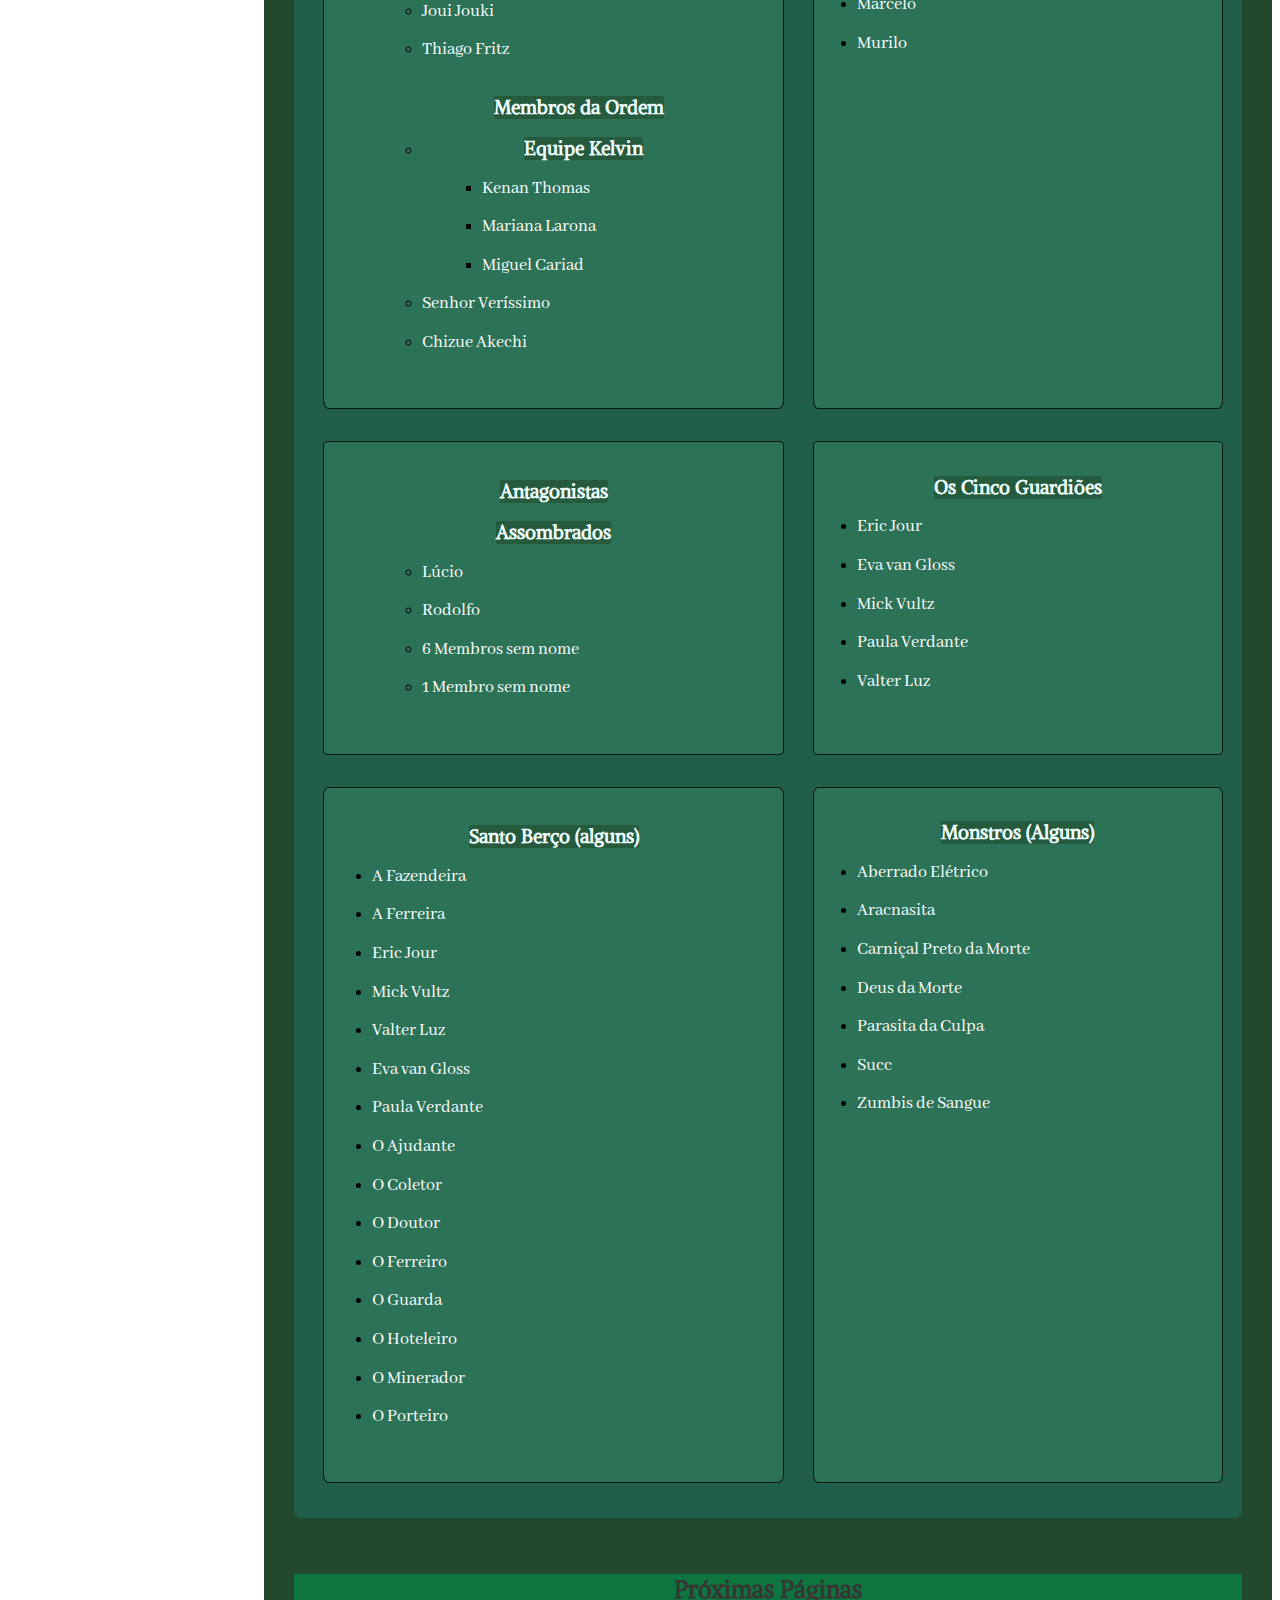
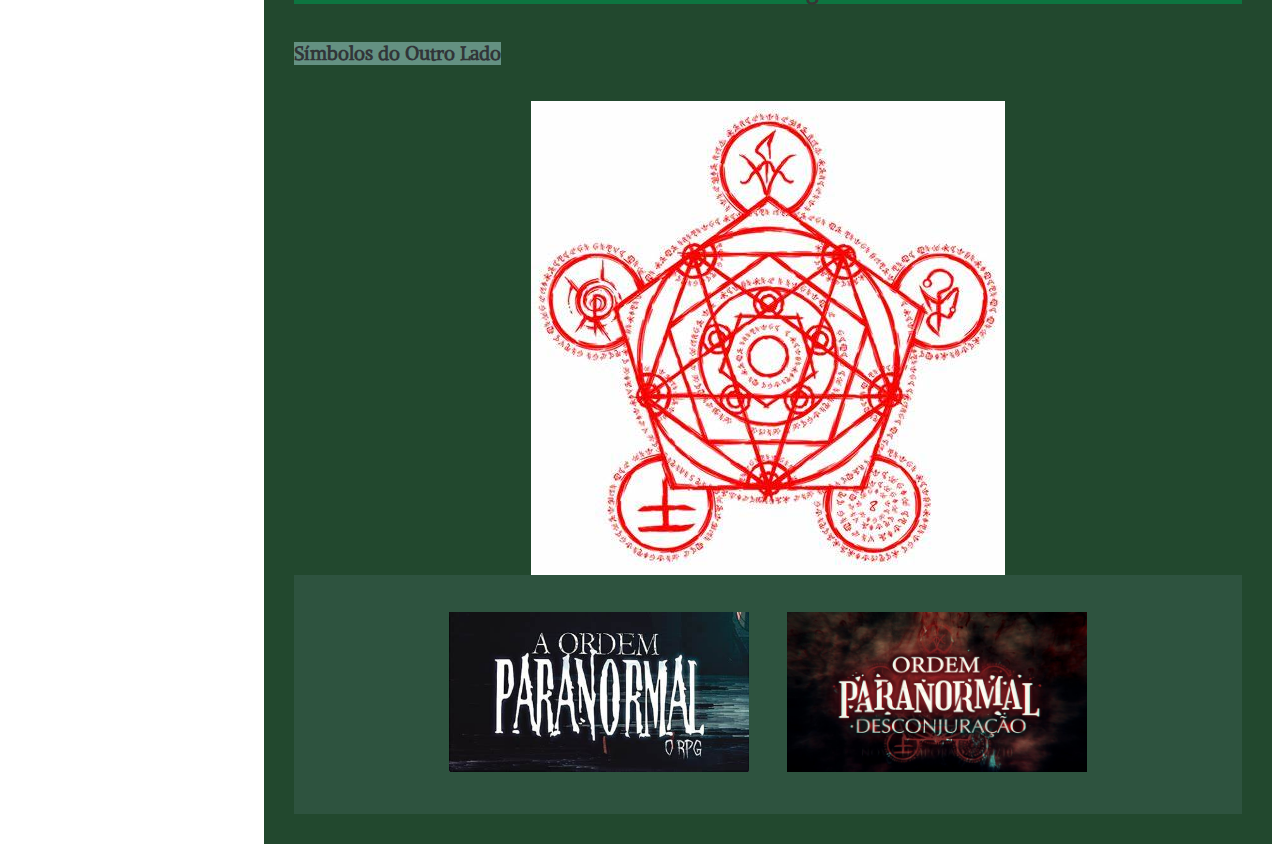
<file: First_Practice_HTML2/O_Segredo_na_Floresta.html>
<!DOCTYPE html>
<html>
    <head>
        <meta name="viewport" content="width=device-width, initial-scale=1.0">
        <!--Head para setar caracteres latinos, o título da página, o favicon, viewport, link da fonte externa (deu problema para utilizar por arquivo) e o css-->
        <link rel="stylesheet" href="./CSS/Pag2.css">        
        <title>O Segredo na Floresta</title>
        <meta charset="utf-8">
        <link rel="icon" type="image/x-icon" href="./Images/ElementosParanormal.jpg">
        <link href='https://fonts.googleapis.com/css?family=Alike Angular|Abhaya Libre' rel='stylesheet'>
    </head>
    <body>
        <!--O Body nesse caso está sendo utilizado mais como plano de fundo com as suas devidas configurações e imagem no css-->
        <header>
            <h1>Ordem Paranormal: O Segredo na Floresta</h1>
        </header>
        <!--Header dentro da main para dar mais detaque para o h1-->
        <br><br>
        <!--Menu que leva para diferentes partes da página-->
            <nav class="flex-container">
                <button class="dropbtn">O Segredo na Floresta</button>
                <div class="ListinhaMenu">
                    <li>
                        <p><a href="#Texto">História<title>Históra da Temporada</title></a></p>
                    </li>
                    <li>
                        <p><a href="#Episodios">Episódios<title>Episódios</title></a></p>
                    </li>
                    <li>
                        <p><a href="#PersonagensMonstros">Personagens e Monstros<title>Personagens e Monstros da Temporada
                        </title></a></p>
                    </li>
                    <li>
                        <p><a href="#ProxPag">Links Outras Temporadas<title>Para as próximas páginas
                        </title></a></p>
                    </li>
                </div>
            </nav>
            <br><br>
        <main>
            <!--Uma main que vai ter todo o texto com as suas devidas configurações no css-->

            <!--Imagem que leva para um link externo, que no caso leva para a temporada no Youtube-->
            <div class="img">
                <a href="https://www.youtube.com/playlist?list=PL7ZwE005lvhoGkp88Ur7MBL3jXf4XqMjF">
                    <img src="./Images/Logo_OSNF.webp" title="O Segredo na Floresta" alt="O Segredo na Floresta" 
                    width="430">
                </a>
            </div>
                <br><br>
                <!--Aqui começa o texto em si-->
                <p id="Texto"><b> O Segredo na Floresta</b> é a segunda temporada da série de campanha de RPG 
                    <a href="https://www.youtube.com/c/OrdemParanormal" target="_blank">Ordem Paranormal</a>, onde uma equipe da então 
                organização chamada Ordem da Realidade está desaparecida, para investigar e descobrir o seu paradeiro é 
                enviada outra equipe, em que acompanhamos suas aventuras.
                <br><br>
                No dia 11 de abril, por volta das dez horas da manhã, uma Equipe da Ordem da Realidade (nessa época chamada
                de "Ordem da Verdade") tem uma reunião marcada com o homem conhecido como Senhor Veríssimo na grande torre 
                comercial Alfa, na avenida Faria Lima, em São Paulo. O primeiro a chegar é Joui Jouki, que após procurar pela 
                sala de reunião indicada por Senhor Veríssimo, se encontra com os outros membros de sua equipe: Cristopher 
                Cohen, Cesar Oliveira, Thiago Fritz e Elizabeth Webber.
                <br><br>
                Todos partem até a sala de Veríssimo e lá ele os apresenta a Equipe Kelvin, uma equipe de agentes veteranos 
                que foram enviados para uma cidade no interior do Rio Grande do Sul para investigar um estranho caso de 
                assassinato envolvendo um símbolo espiral e que acabou desaparecendo misteriosamente sem nenhum aviso prévio.
                <br><br>
                Após discutirem mais sobre a missão, todos se despedem de Veríssimo, se preparam e partem rapidamente até o 
                aeroporto de São Paulo, indo em direção a cidade de Carpazinha com o objetivo de encontrar Miguel Cariad, 
                Mariana Larona e Kenan Thomas.
                </p>
                <!--Aqui termina sobre a história básica da temporada-->
                <br><br>
                <!--Uma tabela sobre algumas informações do episódios da temporada-->
                <h2 id="Episodios">Episódios</h2>
                <br><br>
                    <div style="overflow-x: auto;">
                        <table>
                            <tr>
                                <th>N° do Episódio</th>
                                <th>Título</th>
                                <th>Data da Estreia</th>
                                <th>Link</th>
                                <th>Duração</th>
                            </tr>
                            <tr>
                                <td>1</td>
                                <td>Equipe Kelvin</td>
                                <td>11/04/2020 às 18:00 (Horário de Brasília)</td>
                                <td>
                                    <a href="https://www.twitch.tv/videos/589503077?collection=qOkSjK8-CRaxMQ" target="_blank" title="Episódio 1 na Twitch">Twitch</a><br>
                                    <a href="https://www.youtube.com/watch?v=23z-tCHgMGI" target="_blank" title="Episódio 1 no Youtube">Youtube</a></td>
                                <td>04:36:50</td>
                            </tr>
                            <tr>
                                <td>2</td>
                                <td>O Sanatório</td>
                                <td>18/04/2020 às 18:00 (Horário de Brasília)</td>
                                <td>
                                    <a href="https://www.twitch.tv/videos/595957579?collection=qOkSjK8-CRaxMQ" target="_blank" title="Episódio 2 na Twitch">Twitch</a><br>
                                    <a href="https://www.youtube.com/watch?v=sq37bBDs8vk" target="_blank" title="Episódio 2 no Youtube">Youtube</a></td>
                                <td>04:56:41</td>
                            </tr>
                            <tr>
                                <td>3</td>
                                <td>Aracnofobia</td>
                                <td>25/04/2020 às 18:00 (Horário de Brasília)</td>
                                <td>
                                    <a href="https://www.twitch.tv/videos/602611106?collection=qOkSjK8-CRaxMQ" target="_blank" title="Episódio 3 na Twitch">Twitch</a><br>
                                    <a href="https://www.youtube.com/watch?v=qzUD-387XhM" target="_blank" title="Episódio 3 no Youtube">Youtube</a></td>
                                <td>04:21:37</td>
                            </tr>
                            <tr>
                                <td>4</td>
                                <td>Despedida</td>
                                <td>02/05/2020 às 18:00 (Horário de Brasília)</td>
                                <td>
                                    <a href="https://www.twitch.tv/videos/609445768?collection=qOkSjK8-CRaxMQ" target="_blank" title="Episódio 4 na Twitch">Twitch</a><br>
                                    <a href="https://www.youtube.com/watch?v=NhhnGF1Lpx4" target="_blank" title="Episódio 4 no Youtube">Youtube</a></td>
                                <td>04:25:08</td>
                            </tr>
                            <tr>
                                <td>5</td>
                                <td>A Casa</td>
                                <td>09/05/2020 às 18:00 (Horário de Brasília)</td>
                                <td>
                                    <a href="https://www.twitch.tv/videos/616242766?collection=qOkSjK8-CRaxMQ" target="_blank" title="Episódio 5 na Twitch">Twitch</a><br>
                                    <a href="https://www.youtube.com/watch?v=mtXiwMX0K-c" target="_blank" title="Episódio 5 no Youtube">Youtube</a></td>
                                <td>04:51:09</td>
                            </tr>
                            <tr>
                                <td>6</td>
                                <td>Virgulino</td>
                                <td>16/05/2020 às 18:00 (Horário de Brasília)</td>
                                <td>
                                    <a href="https://www.twitch.tv/videos/623141352?collection=qOkSjK8-CRaxMQ" target="_blank" title="Episódio 6 na Twitch">Twitch</a><br>
                                    <a href="https://www.youtube.com/watch?v=03Led-EYcA8" target="_blank" title="Episódio 6 no Youtube">Youtube</a></td>
                                <td>04:07:58</td>
                            </tr>
                            <tr>
                                <td>7</td>
                                <td>O Sanatório</td>
                                <td>23/05/2020 às 18:00 (Horário de Brasília)</td>
                                <td>
                                    <a href="https://www.twitch.tv/videos/629954871?collection=qOkSjK8-CRaxMQ" target="_blank" title="Episódio 7 na Twitch">Twitch</a><br>
                                    <a href="https://www.youtube.com/watch?v=VldAD6_DMgw" target="_blank" title="Episódio 7 no Youtube">Youtube</a></td>
                                <td>04:26:37</td>
                            </tr>
                            <tr>
                                <td>8</td>
                                <td>O Segredo</td>
                                <td>30/05/2020 às 18:00 (Horário de Brasília)</td>
                                <td>
                                    <a href="https://www.twitch.tv/videos/636710093?collection=qOkSjK8-CRaxMQ" target="_blank" title="Episódio 8 na Twitch">Twitch</a><br>
                                    <a href="https://youtu.be/gYdRp7eohyQ" target="_blank" title="Episódio 8 no Youtube">Youtube</a></td>
                                <td>04:26:47</td>
                            </tr>
                            <tr>
                                <td>9</td>
                                <td>Santo Berço</td>
                                <td>06/06/2020 às 18:00 (Horário de Brasília)</td>
                                <td>
                                    <a href="https://www.twitch.tv/videos/643316420" target="_blank" title="Episódio 9 na Twitch">Twitch</a><br>    
                                    <a href="https://www.youtube.com/watch?v=En2JC9n66bo" target="_blank" title="Episódio 9 no Youtube">Youtube</a></td>
                                <td>04:10:41</td>
                            </tr>
                            <tr>
                                <td>10</td>
                                <td>Hotel</td>
                                <td>13/06/2020 às 18:00 (Horário de Brasília)</td>
                                <td>
                                    <a href="https://www.twitch.tv/videos/650003977" target="_blank" title="Episódio 10 na Twitch">Twitch</a><br>
                                    <a href="https://www.youtube.com/watch?v=ZCY9Ez6gzfY" target="_blank" title="Episódio 10 no Youtube">Youtube</a></td>
                                <td>04:00:41</td>
                            </tr>
                            <tr>
                                <td>11</td>
                                <td>Símbolo</td>
                                <td>20/06/2020 às 18:00 (Horário de Brasília)</td>
                                <td>
                                    <a href="https://www.twitch.tv/videos/656680624" target="_blank" title="Episódio 11 na Twitch parte 1">Twitch parte 1</a><br>
                                    <a href="https://www.twitch.tv/videos/656718772" target="_blank" title="Episódio 11 na Twitch parte 2">Twitch parte 2</a><br>
                                    <a href="https://www.youtube.com/watch?v=lPEH0PmDA9M" target="_blank" title="Episódio 11 no Youtube">Youtube</a>
                                <td>00:43:09<br>03:29:22
                                </td>
                            </tr>
                            <tr>
                                <td>12</td>
                                <td>Torre</td>
                                <td>27/06/2020 às 18:00 (Horário de Brasília)</td>
                                <td>
                                    <a href="https://www.twitch.tv/videos/663386664" target="_blank" title="Episódio 12 na Twitch">Twitch</a><br>
                                    <a href="https://www.youtube.com/watch?v=Rjkt4KpNpBM" target="_blank" title="Episódio 12 no Youtube">Youtube</a></td>
                                <td>03:56:08</td>
                            </tr>
                            <tr>
                                <td>13</td>
                                <td>A Caverna</td>
                                <td>04/07/2020 às 18:00 (Horário de Brasília)</td>
                                <td>
                                    <a href="https://www.twitch.tv/videos/670137533" target="_blank" title="Episódio 13 na Twitch">Twitch</a><br>
                                    <a href="https://www.youtube.com/watch?v=cOTLH2R_iiE" target="_blank" title="Episódio 13 no Youtube">Youtube</a></td>
                                <td>03:46:40</td>
                            </tr>
                            <tr>
                                <td>14</td>
                                <td>A Porta</td>
                                <td>11/07/2020 às 18:00 (Horário de Brasília)</td>
                                <td>
                                    <a href="https://www.twitch.tv/videos/676870584" target="_blank" title="Episódio 14 na Twitch">Twitch</a><br>
                                    <a href="https://www.youtube.com/watch?v=jVJkjOOFIyw" target="_blank" title="Episódio 4 no Youtube">Youtube</a></td>
                                <td>03:13:28</td>
                            </tr>
                            <tr>
                                <td>15</td>
                                <td>Manancial</td>
                                <td>18/07/2020 às 18:00 (Horário de Brasília)</td>
                                <td>
                                    <a href="https://www.twitch.tv/videos/683724334" target="_blank" title="Episódio 15 na Twitch">Twitch</a><br>
                                    <a href="https://youtu.be/o6_N14zB80s" target="_blank" title="Episódio 15 no Youtube">Youtube</a></td>
                                <td>04:02:57</td>
                            </tr>
                            <tr>
                                <td colspan="2">Resumo da História</td>
                                <td>25/07/2020 às 14:00 (Horário de Brasília)</td>
                                <td>
                                    <a href="https://www.twitch.tv/videos/690437044" target="_blank" title="Resumo da temporada na Twitch">Twitch</a></td>
                                <td>04:18:54</td>
                            </tr>
                            <tr>
                                <td>16</td>
                                <td>Equipe E</td>
                                <td>25/07/2020 às 18:00 (Horário de Brasília)</td>
                                <td>
                                    <a href="https://www.twitch.tv/videos/690671958" target="_blank" title="Episódio 16 na Twitch">Twitch</a><br>
                                    <a href="https://www.youtube.com/watch?v=BH-yFQo882w" target="_blank" title="Episódio 16 no Youtube">Youtube</a></td>
                                <td>03:58:58</td>
                            </tr>
                            <tr>
                                <td>EXTRA</td>
                                <td>Revelando O Segredo na Floresta</td>
                                <td>01/08/2020 às 18:00 (Horário de Brasília)</td>
                                <td>
                                    <a href="https://www.twitch.tv/videos/697555290" target="_blank" title="Revelando na Twitch">Twitch</a><br>
                                    <a href="https://www.youtube.com/watch?v=1bqHTmcCicY" target="_blank" title="Revelando no Youtube">Youtube</a></td>
                                <td>02:09:40</td>
                            </tr>
                            <tr>
                                <td colspan="2">Resumo da Segunda Temporada</td>
                                <td>31/10/2020 às 12:00 (Horário de Brasília)</td>
                                <td>
                                    <a href="https://www.twitch.tv/videos/787649160" target="_blank" title="Resumo da temporada na Twitch">Twitch</a></td>
                                <td>05:50:44</td>
                            </tr>
                        </table>
                    </div>
                    <!--Termino da tabela-->
                    <br><br>
                    <!--Sobre os personagens e monstros da temporada utiliza-se uma lista não ordenada de algumas informações com grid-->
                    <h2 id="PersonagensMonstros">Personagens e Monstros da Temporada</h2>
                    <br><br>
                    <h3 id="Personagens">Personagens</h3>
                    <br><br><br>
                    <div class="grid-container">
                    <ul class="grid-item">
                        <h3 id="OrdoRealitas">Ordo Realistas</h3>
                        <br><br>
                        <h3 id="Membros">Membros</h3>
                        <br><br>
                        <h3>Equipe E</h3>
                            <ul>
                                <li>
                                    <p>Arthur Cervero</p>
                                </li>
                                <li>
                                    <p>Cesar Oliveira Cohen</p>
                                </li>
                                <li>
                                    <p>Cristopher Cohen</p>
                                </li>
                                <li>
                                    <p>Elizabeth Webber</p>
                                </li>
                                <li>
                                    <p>Joui Jouki</p>
                                </li>
                                <li>
                                    <p>Thiago Fritz</p>
                                </li>
                            </ul>
                        </li>
                        <ul>
                            <br>
                            <h3>Membros da Ordem</h3>
                        <br><br>
                        <li>
                            <h3>Equipe Kelvin</h3>
                            <ul>
                                <li>
                                    <p>Kenan Thomas</p>
                                </li> 
                                <li>
                                    <p>Mariana Larona</p>
                                </li>
                                <li>
                                    <p>Miguel Cariad</p>
                                </li>
                            </ul>
                        </li>
                        <li>
                            <p>Senhor Veríssimo</p>
                        </li>
                        <li>
                            <p>Chizue Akechi</p>
                        </li>
                    </ul>
                </ul>
                    <ul class="grid-item">
                        <h3 id="Aliados">Aliados</h3>
                        <br><br>
                        <h3>Gaudérios Abutres</h3>   
                            <li>
                                <p>Arthur Cervero</p>
                            </li>
                            <li>
                                <p>Brúlio Cervero</p>
                            </li>
                            <li>
                                <p>Gregório Igorovich</p>
                            </li>
                            <li>
                                <p>Ivan</p>
                            </li>
                            <li>
                                <p>Ivete Beicur</p>
                            </li>
                            <li>
                                <p>Marcelo</p>
                            </li>
                            <li>
                                <p>Murilo</p>
                            </li>
                        </ul>
                <ul class="grid-item">
                    <h3 id="Antagonistas">Antagonistas</h3>
                    <br><br>
                    <h3>Assombrados</h3>
                    <ul>
                        <li>
                            <p>Lúcio</p>
                        </li>
                        <li>
                            <p>Rodolfo</p>
                        </li>
                        <li>
                            <p>6 Membros sem nome</p>
                        </li>
                        <li>
                            <p>1 Membro sem nome</p>
                        </li>
                    </ul>
                </ul>
                    <ul class="grid-item">
                        <h3>Os Cinco Guardiões</h3>
                        <br>
                        <li>
                            <p>Eric Jour</p>
                        </li>
                        <li>
                            <p>Eva van Gloss</p>
                        </li>
                        <li>
                            <p>Mick Vultz</p>
                        </li>
                        <li>
                            <p>Paula Verdante</p>
                        </li>
                        <li>
                            <p>Valter Luz</p>
                        </li>
                    </ul>
                    <ul class="grid-item">
                        <h3 id="SantoBerco">Santo Berço (alguns)</h3>
                        <br>
                        <li>
                            <p>A Fazendeira</p>
                        </li>
                        <li>
                            <p>A Ferreira</p>
                        </li>
                        <li>
                            <p>Eric Jour</p>
                        </li>
                        <li>
                            <p>Mick Vultz</p>
                        </li>
                        <li>
                            <p>Valter Luz</p>
                        </li>
                        <li>
                            <p>Eva van Gloss</p>
                        </li>
                        <li>
                            <p>Paula Verdante</p>
                        </li>
                        <li>
                            <p>O Ajudante</p>
                        </li>
                        <li>
                            <p>O Coletor</p>
                        </li>
                        <li>
                            <p>O Doutor</p>
                        </li>
                        <li>
                            <p>O Ferreiro</p>
                        </li>
                        <li>
                            <p>O Guarda</p>
                        </li>
                        <li>
                            <p>O Hoteleiro</p>
                        </li>
                        <li>
                            <p>O Minerador</p>
                        </li>
                        <li>
                            <p>O Porteiro</p>
                        </li>
                    </ul>
                    <ul class="grid-item">
                        <h3 id="Monstros">Monstros (Alguns)</h3>
                        <br>
                        <li>
                            <p>Aberrado Elétrico</p>
                        </li>
                        <li>
                            <p>Aracnasita</p>
                        </li>
                        <li>
                            <p>Carniçal Preto da Morte</p>
                        </li>
                        <li>
                            <p>Deus da Morte</p>
                        </li>
                        <li>
                            <p>Parasita da Culpa</p>
                        </li>
                        <li>
                            <p>Succ</p>
                        </li>
                        <li>
                            <p>Zumbis de Sangue</p>
                        </li>
                    </ul>
                </div>
                    <!--Termino da lista não ordenada-->
                    <br><br>
                    <footer>
                        <h2 id="ProxPag">Próximas Páginas</h2>
                    <br>
                    <h3>Símbolos do Outro Lado</h3>
                    <br><br><br>
                    <!--Image Map para ir para a página que fala sobre os elementos do outro lado e seus monstros-->
                <div class="img">
                    <img src="./Images/ElementosParanormal.jpg" usemap="#image_map">
                    <map name="image_map">
                      <area alt="Elementos do Outro Lado" title="Elementos do Outro Lado" href="./Elementos_do_Outro_Lado.html" target="_blank" coords="237,248,239" shape="circle">
                    </map>                 
                    <br><br>
                </div>
                <!--Div com o link das outras páginas--> 
                <div class="Button">
                    <div>
                        <p><a href="./A_Ordem_Paranormal.html" target="_blank">
                            <img src="./Images/Ordem.jpg" title="A Ordem Paranormal" alt="A Ordem Paranormal" width="300" height="160">
                        </a></p> 
                    </div>
                    <div>
                        <p><a href="./Desconjuracao.html" target="_blank">
                            <img src="./Images/Descujaracao.jpg" title="Desconjuração" alt="Desconjuração" width="300" height="160">
                        </a></p>   
                    </div>
                </div>
            </div>
        </footer>
        </main>
    </body>
</html>
</file>
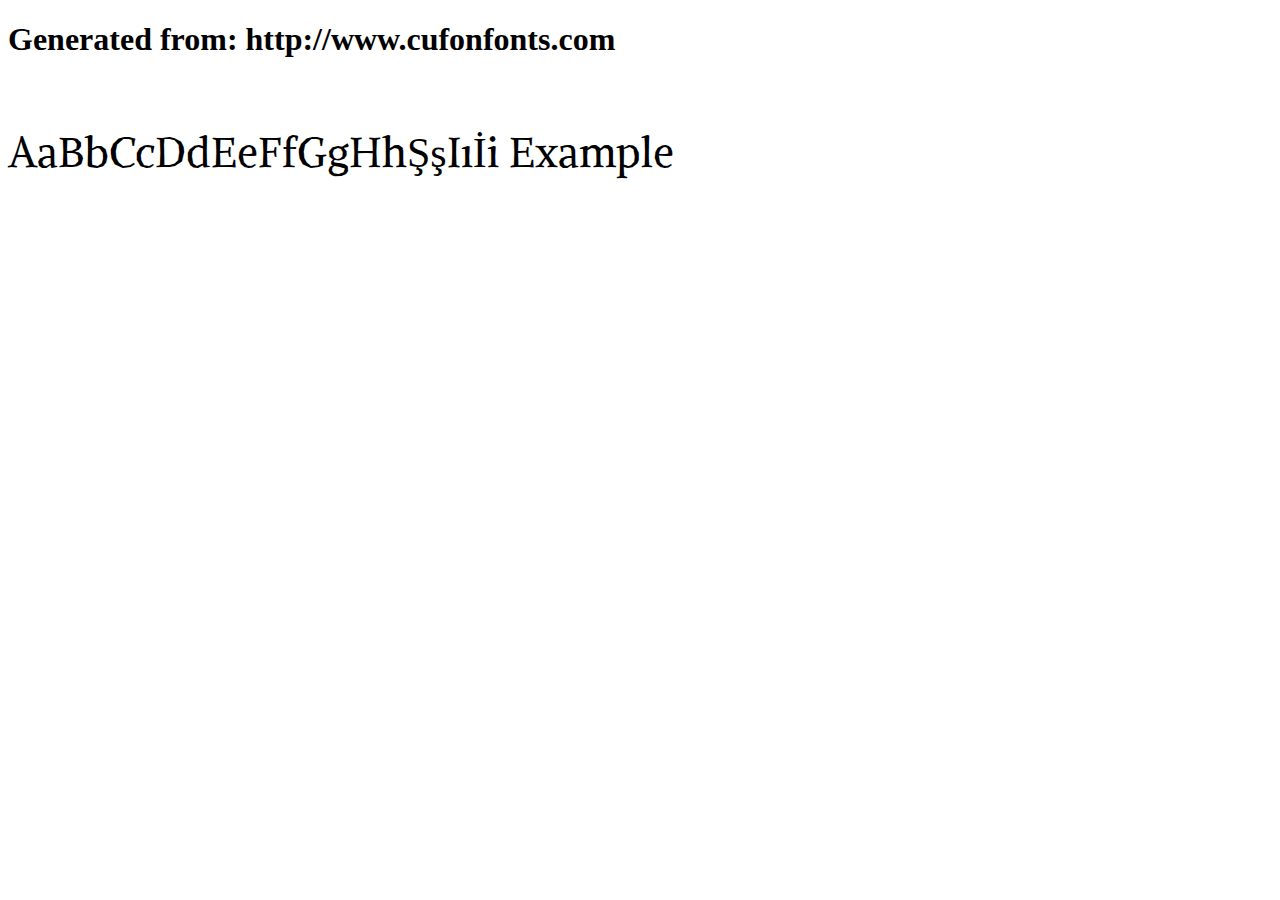
<file: First_Practice_HTML2/Fontes/Nova pasta/example.html>
<!DOCTYPE html>
<html xmlns="http://www.w3.org/1999/xhtml">
<head>
    <meta http-equiv="Content-Type" content="text/html; charset=utf-8"/>
    <link rel="stylesheet" type="text/css"
          href="style.css"/>
</head>

<body>

<h1>Generated from: http://www.cufonfonts.com</h1><br/>
<h1 style="font-family:'Alike Angular Regular';font-weight:normal;font-size:42px">AaBbCcDdEeFfGgHhŞşIıİi Example</h1>


</body>
</html>
</file>
<file: First_Practice_HTML3/CSS/PagHome.css>
header{
    margin-top: 0;
    width: 100%;
    text-align: center;
}

header h1 {
    font-family: 'Alike Angular';
    color: white;
    text-align: center;
}

/*
nav {
    background-color: #243633;
    list-style-type: none;
    overflow: hidden;
    padding: 0;
    margin: auto;
    width: 80%;
    font-size: 100%;
    font-family:'Abhaya Libre';
    border-style: none;
}

.dropbtn{
    display: inline-block;
    text-align: center;
    padding: 1%;
    background-color: #04AA6D; 
    font-size: 100%;
    font-family:'Abhaya Libre';
    border-style: none;  
}

.ListinhaMenu{
    padding: 1%;
    text-decoration: none;
    display: inline-block;
}

.ListinhaMenu li {
    display: inline-block;
}

.ListinhaMenu a{
    display: block;
    color:rgba(89, 226, 208, 0.973);
    background-color: transparent;
    text-decoration: none;
}

.ListinhaMenu a:visited{
    color:rgba(34, 133, 158, 0.877);
    background-color: transparent;
    text-decoration: none;
}

.ListinhaMenu a:hover{
    color:rgba(57, 126, 88, 0.973);
    background-color: none;
    text-decoration: none;
    background-color: #1c2725;
}

.ListinhaMenu a:active{
    color:rgb(76, 153, 149);
    background-color: transparent;
    text-decoration: none;
}*/

body {
    background-image: url('../Images/teste.jpg');
    background-repeat: no-repeat;
    background-attachment: fixed;
    background-size: cover;
    text-align: center;
}

.start {
    font-family:'Abhaya Libre';
    font-size: 120%;
    line-height: 1.6em;
    margin: auto;
    display: flex;
    text-align: center;
    justify-content: center;
    align-items: center;
    width: 80%;
    background-color: #243633;
    color: aliceblue;
    padding: 1%;
}

/* Slideshow container 
.slideshow-container {
    max-width: 1000px;
    position: relative;
    margin: auto;
}*/

/* Hide the images by default 
.mySlides {
    display: none;
}*/

/* Next & previous buttons 
.prev, .next {
    cursor: pointer;
    position: absolute;
    top: 50%;
    width: auto;
    margin-top: -22px;
    padding: 16px;
    color: white;
    font-weight: bold;
    font-size: 18px;
    transition: 0.6s ease;
    border-radius: 0 3px 3px 0;
    user-select: none;
}*/

/* Position the "next button" to the right 
.next {
    right: 0;
    border-radius: 3px 0 0 3px;
}

.prev {
    left: 0;
}*/

/* On hover, add a black background color with a little bit see-through 
.prev:hover, .next:hover {
    background-color: rgba(0,0,0,0.8);
}*/

/* Caption text 
.text {
    color: #f2f2f2;
    font-size: 15px;
    padding: 8px 12px;
    position: absolute;
    bottom: 8px;
    width: 100%;
    text-align: center;
}*/

/* Number text (1/3 etc) 
.numbertext {
    font-family:'Abhaya Libre';
    width: 97.6%;
    background-color: #243633;
    color: #f2f2f2;
    font-size: 20px;
    padding: 8px 12px;
    position: absolute;
    top: 0;
}*/

/* The dots/bullets/indicators
.dot {
    cursor: pointer;
    height: 15px;
    width: 15px;
    margin: 0 2px;
    background-color: #bbb;
    border-radius: 50%;
    display: inline-block;
    transition: background-color 0.6s ease;
}

.active, .dot:hover {
    background-color: #717171;
} */

/* Fading animation
.fade {
    animation-name: fade;
    animation-duration: 1.5s;
} */

/* latin-ext */
@font-face {
    font-family: 'Abhaya Libre';
    font-style: normal;
    font-weight: 400;
    src: url(../Fontes/AbhayaLibre/e3tmeuGtX-Co5MNzeAOqinEQcknXkvc.woff2) format('woff2');
    unicode-range: U+0100-024F, U+0259, U+1E00-1EFF, U+2020, U+20A0-20AB, U+20AD-20CF, U+2113, U+2C60-2C7F, U+A720-A7FF;
}

/* latin */
@font-face {
    font-family: 'Alike Angular';
    font-style: normal;
    font-weight: 400;
    src: url(../Fontes/AlikeAngular/3qTrojWunjGQtEBlIcwMbSoI7kQwbQ.woff2) format('woff2');
    unicode-range: U+0000-00FF, U+0131, U+0152-0153, U+02BB-02BC, U+02C6, U+02DA, U+02DC, U+2000-206F, U+2074, U+20AC, U+2122, U+2191, U+2193, U+2212, U+2215, U+FEFF, U+FFFD;
}

/* sinhala */
@font-face {
    font-family: 'Abhaya Libre';
    font-style: normal;
    font-weight: 400;
    src: url(../Fontes/AbhayaLibre/e3tmeuGtX-Co5MNzeAOqinEQYUnXkvc.woff2) format('woff2');
    unicode-range: U+0964-0965, U+0D82-0DF4, U+200C-200D, U+25CC;
}

/* latin */
@font-face {
    font-family: 'Abhaya Libre';
    font-style: normal;
    font-weight: 400;
    src: url(../Fontes/AbhayaLibre/e3tmeuGtX-Co5MNzeAOqinEQfEnX.woff2) format('woff2');
    unicode-range: U+0000-00FF, U+0131, U+0152-0153, U+02BB-02BC, U+02C6, U+02DA, U+02DC, U+2000-206F, U+2074, U+20AC, U+2122, U+2191, U+2193, U+2212, U+2215, U+FEFF, U+FFFD;
}

#formulario{
    margin: 2vh 80vh;
    display: flex;
    justify-content: center;
    align-items: center;
}

.form-control{
    margin-bottom: 2vh;
}

select{
    width: 100%;
    height: 25px;
    border-radius: 10px;
}

#submit{
    width: 30%;
    margin-bottom: 40px;
    border-radius: 10px;
    font-size: 16px;
    cursor: pointer;
  }

/*@keyframes fade {
    from {opacity: .4}
    to {opacity: 1}
}*/

.p {
    font-family: 'Abhaya Libre';
    font-size: 115%;
}

h5 {
    font-family: 'Alike Angular';
    font-size: 200%;
}

label{
    font-family: 'Abhaya Libre';
    font-size: 125%; 
}

button {
    font-family: 'Abhaya Libre';
    font-size: 130%;  
}

button:hover {
    background-color: rgb(93, 109, 105);
    color: aliceblue;
}

@media screen and (max-width: 1200px){
    #formulario {
        margin: 2vh 20vh;
    }
    
}
</file>
<file: First_Practice_HTML/CSS/Pag1.css>
header{
    padding: 30px;
    text-align: center;
    background-color: rgb(64, 158, 125);
    font-family: 'Franklin Gothic Medium', 'Arial Narrow', Arial, sans-serif ;
}

.Menu{
    list-style-type: none;
    margin: 0;
    padding: 0;
    overflow: hidden;
    background-color: #333333;
}
.ListinhaMenu{
    float: left;
}
.ListinhaMenu a{
    display: block;
    color: white;
    text-align: center;
    padding: 16px;
    text-decoration: none;
}
.ListinhaMenu a:hover{
    background-color: #252928;
}

body {
    background-image: url('../Images/EquipeSemNome.jpg');
    background-repeat: no-repeat;
    background-attachment: fixed;
    background-size: cover;
    background-color: rgb(25, 69, 80);
    text-align: center;
}

div{
    background-color: rgb(38, 117, 90);
    padding-left: 10px;
    padding-right: 10px;
    padding-top: 2px;
    padding-bottom: 5px;
    border-radius: 10px;
    text-align: center;
}

h1{
    font-family:'Franklin Gothic Medium', 'Arial Narrow', Arial, sans-serif;
    color: white;
    text-align: center;
}

h2{
    font-family: 'Franklin Gothic Medium', 'Arial Narrow', Arial, sans-serif;
    text-align: center;
    background-color: rgb(57, 194, 176);
    color:rgb(56, 53, 53);    
}

p{
    font-family:'Franklin Gothic Medium', 'Arial Narrow', Arial, sans-serif;
    color: white;
    text-align: center;
    text-align: justify;
}

a:link{
    color:rgba(89, 226, 208, 0.973);
    background-color: transparent;
    text-decoration: none;
}

a:visited{
    color:rgba(40, 202, 175, 0.877);
    background-color: transparent;
    text-decoration: none;
}

a:hover{
    color:rgba(96, 123, 155, 0.973);
    background-color: transparent;
    text-decoration: underline;
}

a:active{
    color:aquamarine;
    background-color: transparent;
    text-decoration: underline;
}

main{
    text-align: justify;
    width: 1000px;
    background-color:rgba(46, 80, 82, 0.945);
    margin: auto;
    padding: 30px;
}

img{
    display: block;
    margin-left: auto;
    margin-right: auto;
}

table, th, td{
    color: rgb(63, 62, 62);
    border: 1px;
    border-collapse: collapse;
    text-align: center;
    font-family: 'Franklin Gothic Medium', 'Arial Narrow', Arial, sans-serif; 
}

th, td{
    background-color: rgb(19, 155, 160);
    border-style: solid;
    border-color: rgb(11, 83, 77);
    padding: 15px;
}

table{
    margin-left: auto;
    margin-right: auto;
}

ul, li{
    margin-left: 10px;
}

#PersonagensMonstros{
    margin-left: auto;
    margin-right: auto;
}
#Personagens{
    margin-left: 30px;
}
#OrdoRealitas{
    margin-left: 30px;
}
#Ocultistas{
    margin-left: 30px;
}
#EscolaNostradamus{
    margin-left: 30px;
}
#Monstros{
    margin-left: 30px;
}

#Texto{
    background-color: rgb(47, 136, 105);
    padding-left: 10px;
    padding-right: 10px;
    padding-top: 2px;
    padding-bottom: 2px;   
}

#Episodios{
    text-align: center;
}

#LinkPg{
    text-align: center;
}
</file>
<file: First_Practice_HTML/CSS/Pag2.css>
header{
    padding: 30px;
    text-align: center;
    background-color: rgb(35, 99, 48);
    font-family: 'Franklin Gothic Medium', 'Arial Narrow', Arial, sans-serif ;
}

body {
    background-image: url('../Images/EquipeE.jpg');
    background-repeat: no-repeat;
    background-attachment: fixed;
    background-size: cover;
    background-color: rgb(9, 61, 22);
    text-align: center;
}

.Menu{
    list-style-type: none;
    margin: 0;
    padding: 0;
    overflow: hidden;
    background-color: #333333;
}
.ListinhaMenu{
    float: left;
}
.ListinhaMenu a{
    display: block;
    color: white;
    text-align: center;
    padding: 16px;
    text-decoration: none;
}
.ListinhaMenu a:hover{
    background-color: #252928;
}

main{
    text-align: justify;
    width: 1000px;
    background-color:rgba(40, 70, 19, 0.932);
    margin: auto;
    padding: 30px;
}

img{
    display: block;
    margin-left: auto;
    margin-right: auto;
}

#Texto{
    background-color: rgb(41, 121, 103);
    padding-left: 10px;
    padding-right: 10px;
    padding-top: 10px;
    padding-bottom: 10px;   
}

h1{
    font-family:'Franklin Gothic Medium', 'Arial Narrow', Arial, sans-serif;
    color: white;
    text-align: center;
}

h2{
    font-family: 'Franklin Gothic Medium', 'Arial Narrow', Arial, sans-serif;
    text-align: center;
    background-color: rgba(46, 129, 8, 0.493);
    color:rgb(56, 53, 53);    
}

p{
    font-family:'Franklin Gothic Medium', 'Arial Narrow', Arial, sans-serif;
    color: white;
    text-align: center;
    text-align: justify;
}

a:link{
    color:rgba(25, 187, 60, 0.973);
    background-color: transparent;
    text-decoration: none;
}
a:visited{
    color:rgba(54, 173, 70, 0.918);
    background-color: transparent;
    text-decoration: none;
}
a:hover{
    color:rgba(121, 194, 62, 0.973);
    background-color: transparent;
    text-decoration: underline;
}
a:active{
    color:rgb(44, 187, 51);
    background-color: transparent;
    text-decoration: underline;
}

div{
    background-color: rgb(36, 133, 99);
    padding-left: 10px;
    padding-right: 10px;
    padding-top: 2px;
    padding-bottom: 5px;
    border-radius: 10px;
    text-align: center;
}

#LinkPg{
    text-align: center;
}

table, th, td{
    color: rgb(43, 42, 42);
    border: 1px;
    border-collapse: collapse;
    text-align: center;
    font-family: 'Franklin Gothic Medium', 'Arial Narrow', Arial, sans-serif; 
}

th, td{
    background-color: rgb(28, 104, 72);
    border-style: solid;
    border-color: rgb(11, 83, 61);
    padding: 15px;
}

table{
    margin-left: auto;
    margin-right: auto;
}

ul, li{
    margin-left: 10px;
}

#PersonagensMonstros{
    margin-left: auto;
    margin-right: auto;
}
#Personagens{
    margin-left: 30px;
}
#OrdoRealitas{
    margin-left: 30px;
}
#Membros{
    margin-left: 30px;
}
#Aliados{
    margin-left: 30px;
}
#Monstros{
    margin-left: 30px;
}
#Antagonistas{
    margin-left: 30px;
}
#SantoBerco{
    margin-left: 30px;
}
h3{
    font-family: 'Franklin Gothic Medium', 'Arial Narrow', Arial, sans-serif;
    color: white;
    margin-left: 30px;
}
#Episodios{
    text-align: center;
}
</file>
<file: First_Practice_HTML/CSS/Pag3.css>
header{
    padding: 30px;
    text-align: center;
    background-color: rgb(99, 34, 34);
    font-family: 'Franklin Gothic Medium', 'Arial Narrow', Arial, sans-serif ;
}

.Menu{
    list-style-type: none;
    margin: 0;
    padding: 0;
    overflow: hidden;
    background-color: #333333;
}
.ListinhaMenu{
    float: left;
}
.ListinhaMenu a{
    display: block;
    color: white;
    text-align: center;
    padding: 16px;
    text-decoration: none;
}
.ListinhaMenu a:hover{
    background-color: #252928;
}

body {
    background-image: url('../Images/Jouizinho.jpg');
    background-repeat: no-repeat;
    background-attachment: fixed;
    background-size: cover;
    background-color: rgb(94, 28, 26);
    text-align: center;
}

h1{
    font-family: 'Franklin Gothic Medium', 'Arial Narrow', Arial, sans-serif;
    color: white;
    text-align: center;
}

main{
    text-align: justify;
    width: 1000px;
    background-color:rgba(129, 51, 51, 0.973);
    margin: auto;
    padding: 30px;
}

img{
    display: block;
    margin-left: auto;
    margin-right: auto;
}

#Texto{
    background-color: rgba(185, 96, 61, 0.637);
    padding-left: 10px;
    padding-right: 10px;
    padding-top: 10px;
    padding-bottom: 10px;   
}

#PersonagensMonstros{
    margin-left: auto;
    margin-right: auto;
}
#Personagens{
    margin-left: 30px;
}
#OrdoRealitas{
    margin-left: 30px;
}
#Membros{
    margin-left: 30px;
}
#Aliados{
    margin-left: 30px;
}
#Monstros{
    margin-left: 30px;
}
#Antagonistas{
    margin-left: 30px;
}

h3{
    font-family: 'Franklin Gothic Medium', 'Arial Narrow', Arial, sans-serif;
    color: white;
    margin-left: 30px;
}

p{
    font-family:'Franklin Gothic Medium', 'Arial Narrow', Arial, sans-serif;
    color: white;
    text-align: center;
    text-align: justify;
}

h2{
    font-family: 'Franklin Gothic Medium', 'Arial Narrow', Arial, sans-serif;
    text-align: center;
    background-color: rgba(209, 81, 49, 0.493);
    color:rgb(56, 53, 53);    
}

table, th, td{
    color: rgb(59, 58, 58);
    border: 1px;
    border-collapse: collapse;
    text-align: center;
    font-family: 'Franklin Gothic Medium', 'Arial Narrow', Arial, sans-serif; 
}

th, td{
    background-color: rgba(185, 96, 61, 0.849);
    border-style: solid;
    border-color: rgba(197, 65, 32, 0.692);
    padding: 15px;
}

table{
    margin-left: auto;
    margin-right: auto;
}

ul, li{
    margin-left: 10px;
}

a:link{
    color:rgba(143, 31, 31, 0.973);
    background-color: transparent;
    text-decoration: none;
}
a:visited{
    color:rgba(224, 187, 187, 0.781);
    background-color: transparent;
    text-decoration: none;
}
a:hover{
    color:rgba(214, 64, 64, 0.973);
    background-color: transparent;
    text-decoration: underline;
}
a:active{
    color:rgb(224, 96, 96);
    background-color: transparent;
    text-decoration: underline;
}

div{
    background-color: rgba(148, 38, 10, 0.637);
    padding-left: 10px;
    padding-right: 10px;
    padding-top: 2px;
    padding-bottom: 5px;
    border-radius: 10px;
    text-align: center;
}
</file>
<file: First_Practice_HTML/CSS/Pag4.css>
header{
    padding: 30px;
    text-align: center;
    background-color: rgb(167, 161, 90);
    font-family: 'Franklin Gothic Medium', 'Arial Narrow', Arial, sans-serif ;
}

.Menu{
    list-style-type: none;
    margin: 0;
    padding: 0;
    overflow: hidden;
    background-color: #333333;
}
.ListinhaMenu{
    float: left;
}
.ListinhaMenu a{
    display: block;
    color: white;
    text-align: center;
    padding: 10px;
    text-decoration: none;
}
.ListinhaMenu a:hover{
    background-color: none;
}

body {
    background-image: url('../Images/Enigma-do-Medo.png');
    background-repeat: no-repeat;
    background-attachment: fixed;
    background-size: cover;
    background-color: rgba(35, 47, 51, 0.877);
    text-align: center;
}

div{
    background-color: rgb(57, 65, 64);
    padding-left: 10px;
    padding-right: 10px;
    padding-top: 2px;
    padding-bottom: 5px;
    border-radius: 10px;
    text-align: center;
}

h1{
    font-family:'Franklin Gothic Medium', 'Arial Narrow', Arial, sans-serif;
    color: white;
    text-align: center;
}

b{
    color: black;
}

h2{
    font-family: 'Franklin Gothic Medium', 'Arial Narrow', Arial, sans-serif;
    text-align: center;
    color:rgb(56, 53, 53);    
}

p{
    background-color: rgb(57, 65, 64);
    padding-left: 10px;
    padding-right: 10px;
    padding-top: 10px;
    padding-bottom: 10px;  
    font-family:'Franklin Gothic Medium', 'Arial Narrow', Arial, sans-serif;
    color: white;
    text-align: center;
    text-align: justify;
}

a:link{
    color:rgba(122, 167, 157, 0.973);
    background-color: transparent;
    text-decoration: none;
}

a:visited{
    color:rgba(0, 0, 0, 0.877);
    background-color: transparent;
    text-decoration: none;
}

a:hover{
    color:rgba(151, 120, 165, 0.973);
    background-color: transparent;
    text-decoration: underline;
}

a:active{
    color:rgb(159, 161, 123);
    background-color: transparent;
    text-decoration: underline;
}

main{
    text-align: justify;
    width: 1000px;
    background-color:rgba(24, 33, 34, 0.788);
    margin: auto;
    padding: 30px;
}

img{
    display: block;
    margin-left: auto;
    margin-right: auto;
}

table, th, td{
    color: rgb(63, 62, 62);
    border: 1px;
    border-collapse: collapse;
    text-align: center;
    font-family: 'Franklin Gothic Medium', 'Arial Narrow', Arial, sans-serif; 
}

th, td{
    background-color: rgb(19, 155, 160);
    border-style: solid;
    border-color: rgb(11, 83, 77);
    padding: 15px;
}

table{
    margin-left: auto;
    margin-right: auto;
}

ul, li{
    margin-left: 10px;
}

#Sangue{
    background-color: rgb(124, 54, 45);
}
#Morte{
    background-color: black;
}
#Conhecimento{
    background-color: rgb(167, 161, 90);
}
#Energia{
    background-color: slateblue;
}
#Medo{
    background: rgb(110, 129, 126);
}

#LinkPg{
    text-align: center;
}
</file>
<file: First_Practice_HTML2/CSS/Pag1.css>
header{
    margin: auto;
    padding: 2%;
    width: 86%;
    text-align: center;
    background-color: rgb(64, 158, 125);
}

header h1 {
    font-family: 'Alike Angular';
    color: white;
    text-align: center;
}

nav {
    background-color: #243633;
    list-style-type: none;
    overflow: hidden;
    padding: 0;
    margin: auto;
    width: 80%;
    font-size: 100%;
    font-family:'Abhaya Libre';
    border-style: none;
}

.dropbtn{
    display: inline-block;
    text-align: center;
    padding: 1%;
    background-color: #04AA6D; 
    font-size: 100%;
    font-family:'Abhaya Libre';
    border-style: none;  
}

.ListinhaMenu{
    padding: 1%;
    text-decoration: none;
    display: inline-block;
}

.ListinhaMenu li {
    display: inline-block;
}

.ListinhaMenu a{
    display: block;
    color:rgba(89, 226, 208, 0.973);
    background-color: transparent;
    text-decoration: none;
}

.ListinhaMenu a:visited{
    color:rgba(34, 133, 158, 0.877);
    background-color: transparent;
    text-decoration: none;
}

.ListinhaMenu a:hover{
    color:rgba(57, 126, 88, 0.973);
    background-color: none;
    text-decoration: none;
    background-color: #1c2725;
}

.ListinhaMenu a:active{
    color:rgb(76, 153, 149);
    background-color: transparent;
    text-decoration: none;
}

body {
    background-image: url('../Images/EquipeSemNome.jpg');
    background-repeat: no-repeat;
    background-attachment: fixed;
    background-size: cover;
    text-align: center;
}

.Button { 
    background-color: rgba(68, 104, 91, 0.37);
    text-decoration: none;
    display: flex;
    justify-content: center;  
    animation: mymove 5s ;
}

@keyframes mymove {
    50% {outline-width: 50px;}
}

.Button > div {
    margin: 2%;
    text-align: center;
}

.Button :hover {
    margin: 2%;
    height: 2%;
}

main h2 {
    font-family: 'Alike Angular';
    text-align: center;
    background-color: rgb(57, 194, 176);
    color:rgb(56, 53, 53);    
}

main p {
    font-family:'Abhaya Libre';
    font-size: 110%;
    color: white;
    text-align: justify;
}

main a:link {
    color:rgba(89, 226, 208, 0.973);
    background-color: transparent;
    text-decoration: none;
}

main a:visited {
    color:rgba(40, 202, 175, 0.877);
    background-color: transparent;
    text-decoration: none;
}

main a:hover{
    color:rgba(96, 123, 155, 0.973);
    background-color: transparent;
    text-decoration: underline;
}

main a:active{
    color:aquamarine;
    background-color: transparent;
    text-decoration: underline;
}

main{
    text-align: justify;
    width: 75%;
    background-color:rgba(46, 80, 82, 0.945);
    margin: auto;
    padding: 30px;
}

table, th, td{
    color: rgb(63, 62, 62);
    border: 1px;
    border-collapse: collapse;
    text-align: center;
    font-family:'Abhaya Libre';
    font-size: 110%;
}

th, td{
    background-color: rgb(19, 155, 160);
    border-style: solid;
    border-color: rgb(11, 83, 77);
    padding: 15px;
}

table{
    margin-left: auto;
    margin-right: auto;
}

main ul, li{
    margin-left: 10px;
}

footer h2 {
    font-family: 'Alike Angular';
    text-align: center;
    background-color: rgb(57, 194, 176);
    color:rgb(56, 53, 53); 
}

.flex-container {
    display: flex;
    justify-content: center;
    position: sticky;
    top: 0;
}

#Texto {
    background-color:rgb(59, 129, 96);
    padding-left: 2.9%;
    padding-right: 2.9%;
    padding-top: 2%;
    padding-bottom: 2%;
    border-radius: 1.5%;
}

h3 {
    font-family: 'Alike Angular';;
    color: rgb(49, 53, 56);
    text-align: center;
    display: inline;
    background-color: rgb(100, 145, 130);
}

.img {
    display: flex;
    justify-content: center;
}

.img img {
    width: auto;
    height: auto;
    display: flex;
    justify-content: center;
}

.grid-container {
    display: grid;
    column-gap: 2%;
    grid-template-columns: auto auto;
    background-color: #348686;
    border-radius: 0.5%;
    padding: 2%;
}

.grid-item {
    background-color: rgba(70, 146, 133, 0.8);
    border: 1px solid rgba(0, 0, 0, 0.8);
    padding: 8%;
    border-radius: 1.2%;
}

.grid-item h3 {
    background-color:#226868de;
    color: azure;
}

.Personagens {
    color: aliceblue;
    display: flex;
    justify-content: center;
    background-color: #4c8874;
    width: 20%;
}

@media screen and (max-width: 500px) {
    .flex-container {
        display: flex;
        flex-direction: column;
    }
    .ListinhaMenu {
        padding: 0.5%;
    }
    .grid-container {
        grid-template-columns: auto;
    }

    .dropbtn {
        color: black;
        padding: 16px;
        font-size: 16px;
        display: block;
        text-align: center;
        background-color: #04AA6D; 
        font-size: 100%;
        font-family:'Abhaya Libre';
        border-style: none;  

      }
      
      nav {
        display: block;
        overflow: visible;
      }
      
      .ListinhaMenu {
        display: none;
        position: relative;
        background-color: #f9f9f9;
        min-width: 160px;
        box-shadow: 0px 8px 16px 0px rgba(0,0,0,0.2);
        z-index: 1;
      }
      
      .ListinhaMenu li{
        position: relative;
        display: block;
      }
      
      .ListinhaMenu a {
        color: black;
        padding: 12px 16px;
        text-decoration: none;
        display: block;
      }
      
      .ListinhaMenu a:hover {background-color: #f1f1f1}
      
      nav:hover .ListinhaMenu {
        display: inline-block;
      }
      
      nav:hover .dropbtn {
        background-color: #243633;
      }
}

@media screen and (max-width: 700px) {
    .img img {
        width: 100%;
        height: auto;
    }

    table {
        border-collapse: collapse;
        width: 100%;
      }
      
      th, td {
        text-align: left;
        padding: 8px;
      }
}

@media screen and (max-width: 800px) {
    .Button {
        display: flex;
        flex-direction: column;
    }
    .Button img {
        width: 90%;
        height: auto;
    }

    body img {
        background-size: contain;
    }
}

@media screen and (min-width: 1000px) {
    main {
        float: right;
    }
    
    nav { 
        width: 20%;
        float: left;
    }

    .ListinhaMenu a {
        display: block;
    }

    .ListinhaMenu a:hover {
        display: block;
        background-color: #1c2725;
    }

    .ListinhaMenu li{
        display: block;
        padding: 8%;
        background-color: none;
    }

    .flex-container {
        top: 33%;
        position: fixed;
        display: flex;
        flex-direction: column;
    }

    .dropbtn {
        padding: 10%;
    }
}
</file>
<file: First_Practice_HTML2/CSS/Pag3.css>
header{
    margin: auto;
    padding: 2%;
    width: 86%;
    text-align: center;
    background-color: rgb(99, 34, 34);
}

nav {
    background-color: #243633;
    list-style-type: none;
    overflow: hidden;
    padding: 0;
    margin: auto;
    width: 80%;
    font-size: 100%;
    font-family:'Abhaya Libre';
    border-style: none;
}

.dropbtn{
    display: inline-block;
    text-align: center;
    padding: 1%;
    background-color: #04AA6D; 
    font-size: 100%;
    font-family:'Abhaya Libre';
    border-style: none;  
}

.ListinhaMenu{
    padding: 1%;
    text-decoration: none;
    display: inline-block;
}

.ListinhaMenu li {
    display: inline-block;
}

.flex-container {
    display: flex;
    justify-content: center;
    position: sticky;
    top: 0;
}

.ListinhaMenu a{
    color: white;
    background-color: none;
    text-decoration: none;
}

.ListinhaMenu a:hover{
    background-color: none;
    background-color: #252928;
    text-decoration: none;
    display: block;
}

.ListinhaMenu a:visited{
    color:rgba(221, 94, 94, 0.877);
    background-color: transparent;
    text-decoration: none;
}

.ListinhaMenu a:active{
    color:rgba(235, 62, 62, 0.979);
    background-color: transparent;
    text-decoration: none;
}

body {
    background-image: url('../Images/Jouizinho.jpg');
    background-repeat: no-repeat;
    background-attachment: fixed;
    background-size: cover;
    text-align: center;
}

h1{
    font-family: 'Alike Angular';
    color: white;
    text-align: center;
}

main{
    text-align: justify;
    width: 75%;
    background-color:rgba(87, 43, 43, 0.973);
    margin: auto;
    padding: 30px;
}

.img {
    display: flex;
    justify-content: center;
}

.img img {
    width: auto;
    height: auto;
    display: flex;
    justify-content: center;
}

.logo {
    display: flex;
    justify-content: center;
}

.logo img {
    height: auto;
    display: flex;
    justify-content: center;
}

#Texto{
    background-color: rgba(185, 96, 61, 0.637);
    padding-left: 2.9%;
    padding-right: 2.9%;
    padding-top: 2%;
    padding-bottom: 2%;
    border-radius: 1.5%;
}

main h3{
    font-family:'Alike Angular';
    color: white;
    margin-left: 30px;
}

main p{
    font-family:'Abhaya Libre';
    font-size: 110%;
    color: white;
    text-align: justify;
}

main h2{
    font-family:'Alike Angular';
    text-align: center;
    background-color: rgba(209, 81, 49, 0.493);
    color:rgb(32, 26, 26);    
}

table, th, td{
    color:black;
    border: 1px;
    border-collapse: collapse;
    text-align: center;
    font-family: 'Abhaya Libre'; 
    font-size: 103%; 
}

th, td{
    background-color: rgba(143, 52, 40, 0.849);
    border-style: solid;
    border-color: rgba(78, 35, 35, 0.877);
    padding: 15px;
}

table{
    margin-left: auto;
    margin-right: auto;
}

ul, li{
    margin-left: 10px;
}

main a:link{
    color:rgba(216, 137, 137, 0.973);
    background-color: transparent;
    text-decoration: none;
}
main a:visited{
    color:rgba(224, 187, 187, 0.781);
    background-color: transparent;
    text-decoration: none;
}
main a:hover{
    color:rgba(223, 104, 104, 0.973);
    background-color: transparent;
    text-decoration: underline;
}
main a:active{
    color:rgb(224, 96, 96);
    background-color: transparent;
    text-decoration: underline;
}

.grid-container {
    display: grid;
    column-gap: 1.5%;
    grid-template-columns: 50% 50%;
    background-color: #682d2b;
    border-radius: 0.5%;
    padding: 1.5%;
}

.grid-item {
    background-color: rgba(136, 65, 60, 0.788);
    border: 1px solid rgba(0, 0, 0, 0.8);
    padding: 8%;
    text-align: center;
    border-radius: 1.2%;
}

.grid_M {
    display: grid;
    column-gap: 1.5%; 
    grid-template-columns: 200%;
    background-color: #682d2b;
    border-radius: 0.5%;
    padding: 0.5%;
}

.grid_M_item {
    background-color: rgba(136, 65, 60, 0.788);
    border: 1px solid rgba(0, 0, 0, 0.8);
    padding: 4%;
    text-align: center;
    border-radius: 1.2%;
}

.grid_M_item h3 {
    background-color:#2e1d19a8;
    color: azure;
    border-radius: 5%;
}

.grid-item h3 {
    background-color:#2e1d19a8;
    color: azure;
    border-radius: 5%;
}

.Button { 
    background-color: rgba(104, 72, 68, 0.37);
    text-decoration: none;
    display: flex;
    justify-content: center;  
    animation: mymove 5s ;
}

@keyframes mymove {
    50% {outline-width: 50px;}
}

.Button > div {
    margin: 2%;
    text-align: center;
}

.Button :hover {
    margin: 2%;
    height: 2%;
}

@media screen and (max-width: 500px) {
    .flex-container {
        display: flex;
        flex-direction: column;
    }
    .ListinhaMenu {
        padding: 0.5%;
    }

    .grid-container {
        grid-template-columns: auto;
    }

    .grid_M {
        grid-template-columns: auto;
    }

    .dropbtn {
        color: black;
        padding: 16px;
        font-size: 16px;
        display: block;
        text-align: center;
        background-color: #04AA6D; 
        font-size: 100%;
        font-family:'Abhaya Libre';
        border-style: none;  
        overflow: visible;
      }
      
      nav {
        overflow: visible;
      }
      
      .ListinhaMenu {
        display: none; 
        position: relative;
        background-color: #f9f9f9;
        min-width: 160px;
        box-shadow: 0px 8px 16px 0px rgba(0,0,0,0.2);
        z-index: 1;
      }
      
      .ListinhaMenu li{
        position: relative;
        display: block;
      }
      
      .ListinhaMenu a {
        color: black;
        padding: 12px 16px;
        text-decoration: none;
        display: block;
      }
      
      .ListinhaMenu a:hover {background-color: #f1f1f1}
      
      nav:hover .ListinhaMenu {
        display: block;
      }
      
      nav:hover .dropbtn {
        background-color: #27211f;
      }
}

@media screen and (max-width: 700px) {
    .img img {
        width: 100%;
        height: auto;
    }

    .logo img {
        align-items: center;
        display: flex;
        justify-content: center;
        width: 99.9%;
    }

    table {
        border-collapse: collapse;
        width: 100%;
        }
      
      th, td {
        text-align: left;
        padding: 8px;
      } 
}

@media screen and (max-width: 800px) {
    .Button {
        display: flex;
        flex-direction: column;
    }
    .Button img {
        margin: 5%;
        width: 90%;
        height: auto;
    }

    body img {
        background-size: contain;
    }
}

@media screen and (min-width: 1000px) {
    main {
        float: right;
    }
    
    nav { 
        width: 20%;
        float: left;
    }

    .ListinhaMenu li{
        display: block;
        padding: 8%;
    }

    .flex-container {
        top: 33%;
        position: fixed;
        display: flex;
        flex-direction: column;
    }

    .dropbtn {
        padding: 10%;
    }
}
</file>
<file: First_Practice_HTML2/CSS/Pag4.css>
header{
    margin: auto;
    padding: 2%;
    width: 50%;
    text-align: center;
    background-color: rgb(167, 161, 90);
}

@font-face {
    font-family: texto;
    font-style: oblique;
    font-weight: 150%;
    font-variant: normal;
    src: url('/Fontes/AbhayaLibre/AbhayaLibre-ExtraBold.ttf');
}

header h1 {
    font-family: 'Alike Angular';
    color: white;
    text-align: center;
}

nav {
    background-color: #243633;
    list-style-type: none;
    overflow: hidden;
    padding: 0;
    margin: auto;
    width: 100%;
    font-size: 100%;
    font-family:'Abhaya Libre';
    border-style: none;
}

.dropbtn{
    display: inline-block;
    text-align: center;
    padding: 1%;
    background-color: #04AA6D; 
    font-size: 90%;
    font-family:'Abhaya Libre';
    border-style: none;  
}

.ListinhaMenu{
    padding: 1%;
    text-decoration: none;
    display: inline-block;
}

.ListinhaMenu li {
    display: inline-block;
}

.flex-container {
    display: flex;
    justify-content: center;
    position: sticky;
    top: 0;
}

.ListinhaMenu {
    padding: 0.2%;
    text-decoration: none;
    display: inline-block;
}

.ListinhaMenu a{
    display: block;
    color: rgb(156, 140, 102);
    text-align: center;
    padding: 14px 16px;
    text-decoration: none;
}
.ListinhaMenu a:hover{
    background-color: none;
    color:rgba(151, 120, 165, 0.973);
    text-decoration: none;
    background-color: #1c2725;
}

.ListinhaMenu a:active{
    color:rgb(159, 161, 123);
    background-color: transparent;
    text-decoration: none;
}

.ListinhaMenu a:visited{
    color:rgba(34, 133, 158, 0.877);
    background-color: transparent;
    text-decoration: none;
}

body {
    background-image: url('../Images/Enigma-do-Medo.png');
    background-repeat: no-repeat;
    background-attachment: fixed;
    background-size: cover;
    background-color: rgba(35, 47, 51, 0.877);
    text-align: center;
}

.Button { 
    background-color: rgb(57, 65, 64);
    border-radius: 1.5%;
    text-decoration: none;
    display: flex;
    justify-content: center;  
    animation: mymove 5s ;
}

@keyframes mymove {
    50% {outline-width: 50px;}
}

.Button > div {
    margin: 2%;
    text-align: center;
}

.Button :hover {
    margin: 2%;
    height: 2%;
}

main h2{
    font-family: 'Alike Angular';
    text-align: center;
    color:rgb(212, 208, 208);    
}

main p {
    font-family:'Abhaya Libre';
    font-size: 110%;
    color: white;
    text-align: justify;
}

#Texto {
    background-color: rgb(57, 65, 64);
    padding-left: 2.9%;
    padding-right: 2.9%;
    padding-top: 2%;
    padding-bottom: 2%;
    border-radius: 1.5%;
}

main a:link{
    color:rgba(122, 167, 157, 0.973);
    background-color: transparent;
    text-decoration: none;
}

main a:visited{
    color:rgba(0, 0, 0, 0.877);
    background-color: transparent;
    text-decoration: none;
}

main a:hover{
    color:rgba(151, 120, 165, 0.973);
    background-color: transparent;
    text-decoration: underline;
}

main a:active{
    color:rgb(159, 161, 123);
    background-color: transparent;
    text-decoration: underline;
}

main{
    text-align: justify;
    width: 75%;
    background-color:rgba(24, 33, 34, 0.788);
    margin: auto;
    padding: 30px;
}

img{
    display: block;
    margin-left: auto;
    margin-right: auto;
}

table, th, td{
    color: rgb(63, 62, 62);
    border: 1px;
    border-collapse: collapse;
    text-align: center;
    font-family: 'Franklin Gothic Medium', 'Arial Narrow', Arial, sans-serif; 
}

th, td{
    background-color: rgb(19, 155, 160);
    border-style: solid;
    border-color: rgb(11, 83, 77);
    padding: 15px;
}

table{
    margin-left: auto;
    margin-right: auto;
}

ul, li{
    margin-left: 10px;
}

#Sangue{
    background-color: rgb(124, 54, 45);
    padding-left: 2.9%;
    padding-right: 2.9%;
    padding-top: 2%;
    padding-bottom: 2%;
    border-radius: 1.5%;
}
#Morte{
    background-color: black;
    padding-left: 2.9%;
    padding-right: 2.9%;
    padding-top: 2%;
    padding-bottom: 2%;
    border-radius: 1.5%;
}
#Conhecimento{
    background-color: rgb(167, 161, 90);
    padding-left: 2.9%;
    padding-right: 2.9%;
    padding-top: 2%;
    padding-bottom: 2%;
    border-radius: 1.5%;
}
#Energia{
    background-color: slateblue;
    padding-left: 2.9%;
    padding-right: 2.9%;
    padding-top: 2%;
    padding-bottom: 2%;
    border-radius: 1.5%;
}
#Medo{
    background: rgb(110, 129, 126);
    padding-left: 2.9%;
    padding-right: 2.9%;
    padding-top: 2%;
    padding-bottom: 2%;
    border-radius: 1.5%;
}

@media screen and (max-width: 500px) {
    .flex-container {
        display: flex;
        flex-direction: column;
    }
    .ListinhaMenu {
        padding: 0.5%;
    }
    .grid-container {
        grid-template-columns: auto;
    }

    .dropbtn {
        color: black;
        padding: 16px;
        font-size: 16px;
        display: block;
        text-align: center;
        background-color: #04AA6D; 
        font-size: 100%;
        font-family:'Abhaya Libre';
        border-style: none;  
        overflow: visible;
      }
      
      nav {
        overflow: visible;
      }
      
      .ListinhaMenu {
        display: none; 
        position: relative;
        background-color: #f9f9f9;
        min-width: 160px;
        box-shadow: 0px 8px 16px 0px rgba(0,0,0,0.2);
        z-index: 1;
      }
      
      .ListinhaMenu li{
        position: relative;
        display: block;
      }
      
      .ListinhaMenu a {
        color: black;
        padding: 12px 16px;
        text-decoration: none;
        display: block;
      }
      
      .ListinhaMenu a:hover {background-color: #f1f1f1}
      
      nav:hover .ListinhaMenu {
        display: block;
      }
      
      nav:hover .dropbtn {
        background-color: #27211f;
      }
}

@media screen and (max-width: 700px) {
    .img img {
        width: 100%;
        height: auto;
    }
    main {
        width: 80%;
    }
}

@media screen and (max-width: 800px) {
    .Button {
        display: flex;
        flex-direction: column;
    }
    .Button img {
        width: 90%;
        height: auto;
    }

    body img {
        background-size: contain;
    }
    main {
        padding: 20px;
        width: 90%;
    }
}

@media screen and (min-width: 1000px) {
    main {
        float: right;
    }
    
    nav { 
        width: 20%;
        float: left;
    }

    .ListinhaMenu li{
        display: block;
    }

    .flex-container {
        top: 27.8%;
        position: fixed;
        display: flex;
        flex-direction: column;
    }

    .dropbtn {
        padding: 3%;
    }
}
</file>
<file: First_Practice_HTML2/CSS/Pag2.css>
header{
    margin: auto;
    padding: 2%;
    width: 86%;
    text-align: center;
    background-color: rgb(35, 99, 48);
}

header h1 {
    font-family: 'Alike Angular';
    color: white;
    text-align: center;
}

body {
    background-image: url('../Images/EquipeE.jpg');
    background-repeat: no-repeat;
    background-attachment: fixed;
    background-size: cover;
    text-align: center;
}

.flex-container {
    display: flex;
    justify-content: center;
    position: sticky;
    top: 0;
}

nav {
    background-color: #243633;
    list-style-type: none;
    overflow: hidden;
    padding: 0;
    margin: auto;
    width: 80%;
    font-size: 100%;
    font-family:'Abhaya Libre';
    border-style: none;
}

.dropbtn{
    display: inline-block;
    text-align: center;
    padding: 1%;
    background-color: #04AA6D; 
    font-size: 100%;
    font-family:'Abhaya Libre';
    border-style: none;  
}

.ListinhaMenu{
    padding: 1%;
    text-decoration: none;
    display: inline-block;
}

.ListinhaMenu li {
    display: inline-block;
}

.ListinhaMenu a{
    color:rgba(89, 226, 169, 0.973);
    background-color: transparent;
    text-decoration: none;
}

.ListinhaMenu a:hover{
    color:rgba(57, 126, 86, 0.973);
    background-color: none;
    text-decoration: none;
    display: block;
    background-color: #1c2725;
}

.ListinhaMenu a:visited{
    color:rgba(34, 158, 90, 0.877);
    background-color: transparent;
    text-decoration: none;
}

.ListinhaMenu a:active{
    color:rgb(76, 153, 111);
    background-color: transparent;
    text-decoration: none;
}

main{
    text-align: justify;
    width: 75%;
    background-color:rgba(18, 59, 31, 0.932);
    margin: auto;
    padding: 30px;
}

#Texto {
    background-color:rgb(59, 129, 96);
    padding-left: 2.9%;
    padding-right: 2.9%;
    padding-top: 2%;
    padding-bottom: 2%;
    border-radius: 1.5%;
}

main h2{
    font-family: 'Alike Angular';
    text-align: center;
    background-color: rgba(8, 129, 69, 0.781);
    color:rgb(56, 53, 53);    
}

main p{
    font-family:'Abhaya Libre';
    font-size: 110%;
    color: white;
    text-align: justify;
}

main a:link{
    color:rgba(25, 187, 60, 0.973);
    background-color: transparent;
    text-decoration: none;
}
main a:visited{
    color:rgba(54, 173, 70, 0.918);
    background-color: transparent;
    text-decoration: none;
}
main a:hover{
    color:rgba(121, 194, 62, 0.973);
    background-color: transparent;
    text-decoration: underline;
}
main a:active{
    color:rgb(44, 187, 51);
    background-color: transparent;
    text-decoration: underline;
}

table, th, td{
    color: rgb(43, 42, 42);
    border: 1px;
    border-collapse: collapse;
    text-align: center;
    font-family: 'Abhaya Libre'; 
    font-size: 110%;
}

th, td{
    background-color: rgba(29, 104, 73, 0.822);
    border-style: solid;
    border-color: rgb(11, 83, 61);
    padding: 15px;
}

table{
    margin-left: auto;
    margin-right: auto;
}

ul, li{
    margin-left: 10px;
}

h3{
    font-family: 'Alike Angular';;
    color: rgb(49, 53, 56);
    text-align: center;
    display: inline;
    background-color: rgb(100, 145, 130);
}

.img {
    display: flex;
    justify-content: center;
}

.img img {
    width: auto;
    height: auto;
    display: flex;
    justify-content: center;
}

.grid-container {
    display: grid;
    column-gap: 2%;
    grid-template-columns: auto auto;
    background-color: #215f4a;
    border-radius: 0.5%;
    padding: 2%;
}

.grid-item {
    background-color: rgba(47, 119, 91, 0.788);
    border: 1px solid rgba(0, 0, 0, 0.8);
    padding: 8%;
    text-align: center;
    border-radius: 1.2%;
}

.grid-item h3 {
    background-color:#214e30a8;
    color: azure;
    border-radius: 5%;
}

.Button { 
    background-color: rgba(68, 104, 91, 0.37);
    text-decoration: none;
    display: flex;
    align-items: center;
    justify-content: center;  
    animation: mymove 5s ;
}

@keyframes mymove {
    50% {outline-width: 50px;}
}

.Button > div {
    margin: 2%;
    text-align: center;
}

.Button :hover {
    margin: 2%;
    height: 2%;
}

@media screen and (max-width: 500px) {
    .flex-container {
        display: flex;
        flex-direction: column;
    }
    .ListinhaMenu {
        padding: 0.5%;
    }
    .grid-container {
        grid-template-columns: auto;
    }

    .dropbtn {
        color: black;
        padding: 16px;
        font-size: 16px;
        display: block;
        text-align: center;
        background-color: #04AA6D; 
        font-size: 100%;
        font-family:'Abhaya Libre';
        border-style: none;  

      }
      
      nav {
        display: inline-block;
        overflow: visible;
      }
      
      .ListinhaMenu {
        display: none; 
        position: relative;
        background-color: #f9f9f9;
        min-width: 160px;
        box-shadow: 0px 8px 16px 0px rgba(0,0,0,0.2);
        z-index: 1;
      }
      
      .ListinhaMenu li{
        position: relative;
        display: block;
      }
      
      .ListinhaMenu a {
        color: black;
        padding: 12px 16px;
        text-decoration: none;
        display: block;
      }
      
      .ListinhaMenu a:hover {background-color: #f1f1f1}
      
      nav:hover .ListinhaMenu {
        display: inline-block;
      }
      
      nav:hover .dropbtn {
        background-color: #243633;
      }
}

@media screen and (max-width: 700px) {
    .img img {
        width: 100%;
        height: auto;
    }

    table {
        border-collapse: collapse;
        width: 100%;
        }
      
      th, td {
        text-align: left;
        padding: 8px;
      } 
}

@media screen and (max-width: 800px) {
    .Button {
        display: flex;
        flex-direction: column;
    }
    .Button img {
        width: 100%;
        height: 50%;
    }

    body img {
        background-size: contain;
    }
}

@media screen and (min-width: 1000px) {
    main {
        float: right;
    }
    
    nav { 
        width: 20%;
        float: left;
    }

    .ListinhaMenu li{
        display: block;
        padding: 8%;
    }

    .flex-container {
        top: 33%;
        position: fixed;
        display: flex;
        flex-direction: column;
    }

    .dropbtn {
        padding: 10%;
    }
}
</file>
<file: First_Practice_HTML2/Fontes/Nova pasta/style.css>
/* #### Generated By: http://www.cufonfonts.com #### */

    @font-face {
    font-family: 'Alike Angular Regular';
    font-style: normal;
    font-weight: normal;
    src: local('Alike Angular Regular'), url('AlikeAngular-Regular.woff') format('woff');
    }
</file>
